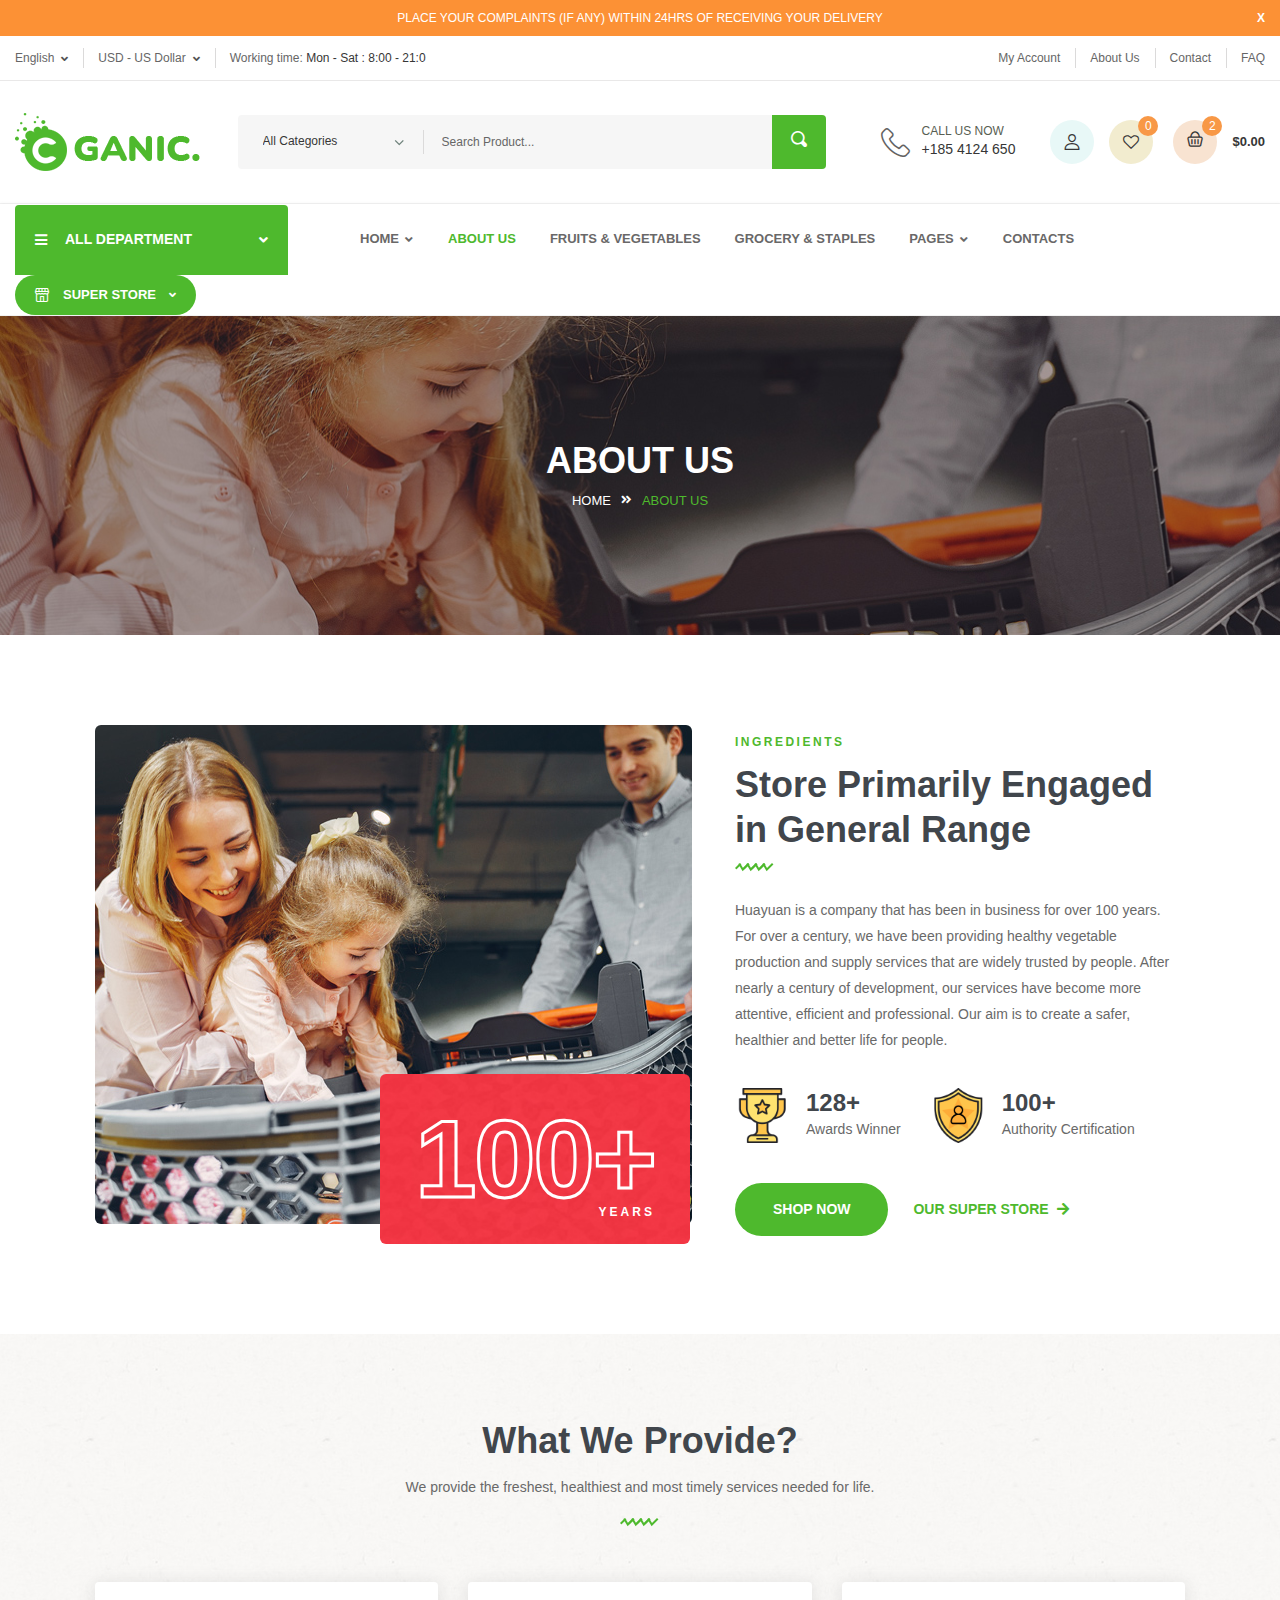
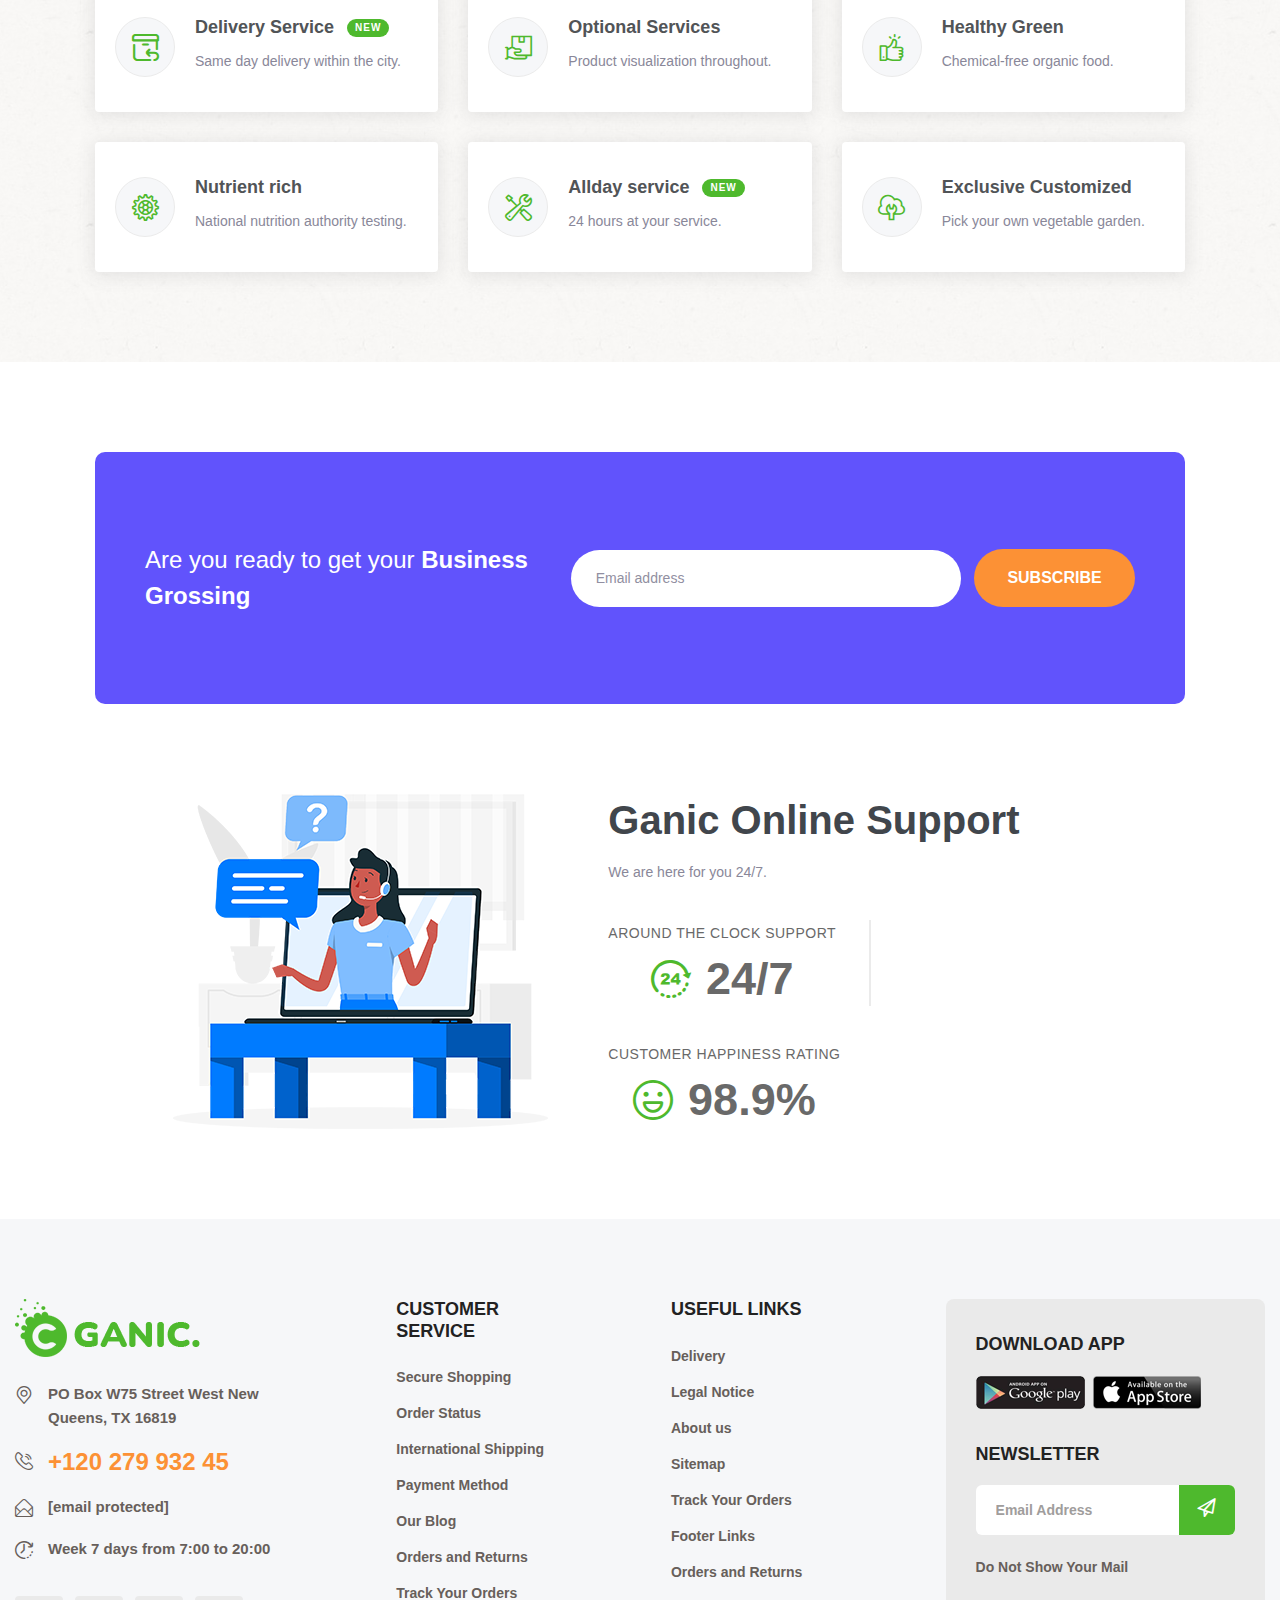
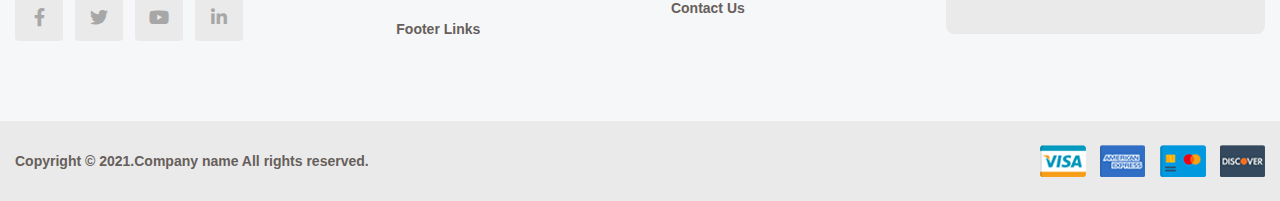
<file: about-us.html>
<!doctype html>
<html class="no-js" lang="">
    <head>
        <meta charset="utf-8">
        <meta http-equiv="x-ua-compatible" content="ie=edge">
        <title>Ganic - Organic Food & Grocery Market Template</title>
        <meta name="description" content="">
        <meta name="viewport" content="width=device-width, initial-scale=1">

		<link rel="shortcut icon" type="image/x-icon" href="img/favicon.png">
        <!-- Place favicon.ico in the root directory -->

		<!-- CSS here -->
        <link rel="stylesheet" href="css/bootstrap.min.css">
        <link rel="stylesheet" href="css/animate.min.css">
        <link rel="stylesheet" href="css/magnific-popup.css">
        <link rel="stylesheet" href="css/fontawesome-all.min.css">
        <link rel="stylesheet" href="css/jquery-ui.css">
        <link rel="stylesheet" href="css/flaticon.css">
        <link rel="stylesheet" href="css/aos.css">
        <link rel="stylesheet" href="css/slick.css">
        <link rel="stylesheet" href="css/default.css">
        <link rel="stylesheet" href="css/style.css">
        <link rel="stylesheet" href="css/responsive.css">
    </head>
    <body>

        <!-- preloader -->
        <div id="preloader">
            <div id="loading-center">
                <div class="loader">
                    <span></span>
                    <span></span>
                    <span></span>
                    <span></span>
                    <span></span>
                    <span></span>
                    <span></span>
                    <span></span>
                </div>
            </div>
        </div>
        <!-- preloader-end -->

		<!-- Scroll-top -->
        <button class="scroll-top scroll-to-target" data-target="html">
            <i class="fas fa-angle-up"></i>
        </button>
        <!-- Scroll-top-end-->

        <!-- header-area -->
        <header>

            <!-- header-message -->
            <div class="header-message-wrap">
                <div class="container custom-container">
                    <div class="row">
                        <div class="col-12">
                            <div class="top-notify-message">
                                <p>place your complaints (if any) within 24hrs of receiving your delivery</p>
                                <span class="message-remove">X</span>
                            </div>
                        </div>
                    </div>
                </div>
            </div>
            <!-- header-message-end -->

            <!-- header-top-start -->
            <div class="header-top-wrap">
                <div class="container custom-container">
                    <div class="row align-items-center">
                        <div class="col-md-7">
                            <div class="header-top-left">
                                <ul>
                                    <li class="header-top-lang">
                                        <div class="dropdown">
                                            <button class="dropdown-toggle" type="button" id="dropdownMenuButton2" data-toggle="dropdown" aria-haspopup="true"
                                                aria-expanded="false">English</button>
                                            <div class="dropdown-menu" aria-labelledby="dropdownMenuButton2">
                                                <a class="dropdown-item" href="index.html">Spanish</a>
                                                <a class="dropdown-item" href="index.html">Chinese</a>
                                                <a class="dropdown-item" href="index.html">Hindi</a>
                                            </div>
                                        </div>
                                    </li>
                                    <li class="header-top-currency">
                                        <div class="dropdown">
                                            <button class="dropdown-toggle" type="button" id="dropdownMenuButton3" data-toggle="dropdown" aria-haspopup="true"
                                                aria-expanded="false">USD - US Dollar</button>
                                            <div class="dropdown-menu" aria-labelledby="dropdownMenuButton3">
                                                <a class="dropdown-item" href="index.html">INR - IN Rupe</a>
                                                <a class="dropdown-item" href="index.html">BDT - BD Taka</a>
                                                <a class="dropdown-item" href="index.html">SAR - SA Riyal</a>
                                            </div>
                                        </div>
                                    </li>
                                    <li class="header-work-time">
                                        Working time: <span> Mon - Sat : 8:00 - 21:0</span>
                                    </li>
                                </ul>
                            </div>
                        </div>
                        <div class="col-md-5">
                            <div class="header-top-right">
                                <ul>
                                    <li><a href="contact.html">My Account</a></li>
                                    <li><a href="about-us.html">About Us</a></li>
                                    <li><a href="contact.html">Contact</a></li>
                                    <li><a href="contact.html">FAQ</a></li>
                                </ul>
                            </div>
                        </div>
                    </div>
                </div>
            </div>
            <!-- header-top-end -->

            <!-- header-search-area -->
            <div class="header-search-area">
                <div class="container custom-container">
                    <div class="row align-items-center">
                        <div class="col-xl-2 col-lg-3 d-none d-lg-block">
                            <div class="logo">
                                <a href="index.html"><img src="img/logo/logo.png" alt="Logo"></a>
                            </div>
                        </div>
                        <div class="col-xl-10 col-lg-9">
                            <div class="d-block d-sm-flex align-items-center justify-content-end">
                                <div class="header-search-wrap">
                                    <form action="#">
                                        <select class="custom-select">
                                            <option selected="">All Categories</option>
                                            <option>-- Grocery & Frozen</option>
                                            <option>-- Fresh Fruits</option>
                                            <option>-- Fresh Fish</option>
                                            <option>-- Fresh Nuts</option>
                                            <option>-- Fresh Meats</option>
                                            <option>-- Bread & Bakery</option>
                                            <option>-- Vegetable</option>
                                            <option>-- Kids Food</option>
                                            <option>-- Dried Fruits</option>
                                            <option>-- Others Food</option>
                                        </select>
                                        <input type="text" placeholder="Search Product...">
                                        <button><i class="flaticon-loupe-1"></i></button>
                                    </form>
                                </div>
                                <div class="header-action">
                                    <ul>
                                        <li class="header-phone">
                                            <div class="icon"><i class="flaticon-telephone"></i></div>
                                            <a href="tel:1234566789"><span>Call Us Now</span>+185 4124 650</a>
                                        </li>
                                        <li class="header-user"><a href="#"><i class="flaticon-user"></i></a></li>
                                        <li class="header-wishlist">
                                            <a href="#"><i class="flaticon-heart-shape-outline"></i></a>
                                            <span class="item-count">0</span>
                                        </li>
                                        <li class="header-cart-action">
                                            <div class="header-cart-wrap">
                                                <a href="cart.html"><i class="flaticon-shopping-basket"></i></a>
                                                <span class="item-count">2</span>
                                                <ul class="minicart">
                                                    <li class="d-flex align-items-start">
                                                        <div class="cart-img">
                                                            <a href="shop-details.html"><img src="img/product/cart_p01.jpg" alt=""></a>
                                                        </div>
                                                        <div class="cart-content">
                                                            <h4><a href="shop-details.html">Organic Farm Fresh Nuts</a></h4>
                                                            <div class="cart-price">
                                                                <span class="new">$229.9</span>
                                                                <span><del>$229.9</del></span>
                                                            </div>
                                                        </div>
                                                        <div class="del-icon">
                                                            <a href="#"><i class="far fa-trash-alt"></i></a>
                                                        </div>
                                                    </li>
                                                    <li class="d-flex align-items-start">
                                                        <div class="cart-img">
                                                            <a href="shop-details.html"><img src="img/product/cart_p02.jpg" alt=""></a>
                                                        </div>
                                                        <div class="cart-content">
                                                            <h4><a href="shop-details.html">Organic Fresh Nuts Vanla Butter</a></h4>
                                                            <div class="cart-price">
                                                                <span class="new">$229.9</span>
                                                                <span><del>$229.9</del></span>
                                                            </div>
                                                        </div>
                                                        <div class="del-icon">
                                                            <a href="#"><i class="far fa-trash-alt"></i></a>
                                                        </div>
                                                    </li>
                                                    <li>
                                                        <div class="total-price">
                                                            <span class="f-left">Total:</span>
                                                            <span class="f-right">$239.9</span>
                                                        </div>
                                                    </li>
                                                    <li>
                                                        <div class="checkout-link">
                                                            <a href="cart.html">Shopping Cart</a>
                                                            <a class="black-color" href="checkout.html">Checkout</a>
                                                        </div>
                                                    </li>
                                                </ul>
                                            </div>
                                            <div class="cart-amount">$0.00</div>
                                        </li>
                                    </ul>
                                </div>
                            </div>
                        </div>
                    </div>
                </div>
            </div>
            <!-- header-search-area-end -->

            <div id="sticky-header" class="menu-area">
                <div class="container custom-container">
                    <div class="row">
                        <div class="col-12">
                            <div class="mobile-nav-toggler"><i class="fas fa-bars"></i></div>
                            <div class="menu-wrap">
                                <nav class="menu-nav">
                                    <div class="logo d-block d-lg-none">
                                        <a href="index.html"><img src="img/logo/logo.png" alt=""></a>
                                    </div>
                                    <div class="header-category d-none d-lg-block">
                                        <a href="#" class="cat-toggle"><i class="fas fa-bars"></i>ALL DEPARTMENT<i class="fas fa-angle-down"></i></a>
                                        <ul class="category-menu">
                                            <li class="menu-item-has-children"><a href="shop.html"><i class="flaticon-groceries"></i> Grocery & Frozen</a>
                                                <ul class="megamenu">
                                                    <li class="sub-column-item"><a href="shop.html">Grocery & Frozen</a>
                                                        <ul>
                                                            <li><a href="shop.html">Organic Broccoli</a></li>
                                                            <li><a href="shop.html">Walnuts Max</a></li>
                                                            <li><a href="shop.html">Mat Orange</a></li>
                                                            <li><a href="shop.html">France Potato</a></li>
                                                        </ul>
                                                    </li>
                                                    <li class="sub-column-item"><a href="shop.html">Organic Fresh Fruits</a>
                                                        <ul>
                                                            <li><a href="shop.html">Watermelon</a></li>
                                                            <li><a href="shop.html">Black Grapes</a></li>
                                                            <li><a href="shop.html">Grassland Dairy</a></li>
                                                            <li><a href="shop.html">Organic Broccoli</a></li>
                                                        </ul>
                                                    </li>
                                                    <li class="sub-column-item"><a href="shop.html">Fresh Bread & Bakery</a>
                                                        <ul>
                                                            <li><a href="shop.html">Grassland Dairy</a></li>
                                                            <li><a href="shop.html">Walnuts Max</a></li>
                                                            <li><a href="shop.html">Powders Dairy</a></li>
                                                            <li><a href="shop.html">Ice cream</a></li>
                                                        </ul>
                                                    </li>
                                                    <li class="sub-column-item"><a href="shop.html">Organic Fresh Meat</a>
                                                        <ul>
                                                            <li><a href="shop.html">Fresh Butter</a></li>
                                                            <li><a href="shop.html">Orange Sliced</a></li>
                                                            <li><a href="shop.html">Carrots Group</a></li>
                                                            <li><a href="shop.html">Poultry Farm</a></li>
                                                        </ul>
                                                    </li>
                                                    <li class="sub-column-item"><a href="shop.html">Organic Dried Fruit</a>
                                                        <ul>
                                                            <li><a href="shop.html">Fresh Nuts</a></li>
                                                            <li><a href="shop.html">France Potato</a></li>
                                                            <li><a href="shop.html">Green Chilies</a></li>
                                                            <li><a href="shop.html">Organic Broccoli</a></li>
                                                        </ul>
                                                    </li>
                                                    <li class="sub-column-item"><a href="shop.html">Organic Other Foods</a>
                                                        <ul>
                                                            <li class="mega-menu-banner"><a href="shop.html"><img src="img/images/megamenu_banner.jpg" alt=""></a></li>
                                                        </ul>
                                                    </li>
                                                </ul>
                                            </li>
                                            <li><a href="shop.html"><i class="flaticon-cherry"></i> Fresh Fruits</a></li>
                                            <li><a href="shop.html"><i class="flaticon-fish"></i> Fresh Fish</a></li>
                                            <li class="menu-item-has-children"><a href="shop.html"><i class="flaticon-hazelnut"></i> Fresh Nuts</a>
                                                <ul class="megamenu">
                                                    <li class="sub-column-item"><a href="shop.html">Grocery & Frozen</a>
                                                        <ul>
                                                            <li><a href="shop.html">Organic Broccoli</a></li>
                                                            <li><a href="shop.html">Walnuts Max</a></li>
                                                            <li><a href="shop.html">Mat Orange</a></li>
                                                            <li><a href="shop.html">France Potato</a></li>
                                                        </ul>
                                                    </li>
                                                    <li class="sub-column-item"><a href="shop.html">Organic Fresh Fruits</a>
                                                        <ul>
                                                            <li><a href="shop.html">Watermelon</a></li>
                                                            <li><a href="shop.html">Black Grapes</a></li>
                                                            <li><a href="shop.html">Grassland Dairy</a></li>
                                                            <li><a href="shop.html">Organic Broccoli</a></li>
                                                        </ul>
                                                    </li>
                                                    <li class="sub-column-item"><a href="shop.html">Fresh Bread & Bakery</a>
                                                        <ul>
                                                            <li><a href="shop.html">Grassland Dairy</a></li>
                                                            <li><a href="shop.html">Walnuts Max</a></li>
                                                            <li><a href="shop.html">Powders Dairy</a></li>
                                                            <li><a href="shop.html">Ice cream</a></li>
                                                        </ul>
                                                    </li>
                                                    <li class="sub-column-item"><a href="shop.html">Organic Fresh Meat</a>
                                                        <ul>
                                                            <li><a href="shop.html">Fresh Butter</a></li>
                                                            <li><a href="shop.html">Orange Sliced</a></li>
                                                            <li><a href="shop.html">Carrots Group</a></li>
                                                            <li><a href="shop.html">Poultry Farm</a></li>
                                                        </ul>
                                                    </li>
                                                    <li class="sub-column-item"><a href="shop.html">Organic Dried Fruit</a>
                                                        <ul>
                                                            <li><a href="shop.html">Fresh Nuts</a></li>
                                                            <li><a href="shop.html">France Potato</a></li>
                                                            <li><a href="shop.html">Green Chilies</a></li>
                                                            <li><a href="shop.html">Organic Broccoli</a></li>
                                                        </ul>
                                                    </li>
                                                    <li class="sub-column-item"><a href="shop.html">Organic Other Foods</a>
                                                        <ul>
                                                            <li class="mega-menu-banner"><a href="shop.html"><img src="img/images/megamenu_banner02.jpg" alt=""></a></li>
                                                        </ul>
                                                    </li>
                                                </ul>
                                            </li>
                                            <li><a href="shop.html"><i class="flaticon-meat"></i> Fresh Meat</a></li>
                                            <li class="menu-item-has-children"><a href="shop.html"><i class="flaticon-cupcake"></i> Bread & Bakery</a>
                                                <ul class="megamenu">
                                                    <li class="sub-column-item"><a href="shop.html">Grocery & Frozen</a>
                                                        <ul>
                                                            <li><a href="shop.html">Organic Broccoli</a></li>
                                                            <li><a href="shop.html">Walnuts Max</a></li>
                                                            <li><a href="shop.html">Mat Orange</a></li>
                                                            <li><a href="shop.html">France Potato</a></li>
                                                        </ul>
                                                    </li>
                                                    <li class="sub-column-item"><a href="shop.html">Organic Fresh Fruits</a>
                                                        <ul>
                                                            <li><a href="shop.html">Watermelon</a></li>
                                                            <li><a href="shop.html">Black Grapes</a></li>
                                                            <li><a href="shop.html">Grassland Dairy</a></li>
                                                            <li><a href="shop.html">Organic Broccoli</a></li>
                                                        </ul>
                                                    </li>
                                                    <li class="sub-column-item"><a href="shop.html">Fresh Bread & Bakery</a>
                                                        <ul>
                                                            <li><a href="shop.html">Grassland Dairy</a></li>
                                                            <li><a href="shop.html">Walnuts Max</a></li>
                                                            <li><a href="shop.html">Powders Dairy</a></li>
                                                            <li><a href="shop.html">Ice cream</a></li>
                                                        </ul>
                                                    </li>
                                                    <li class="sub-column-item"><a href="shop.html">Organic Fresh Meat</a>
                                                        <ul>
                                                            <li><a href="shop.html">Fresh Butter</a></li>
                                                            <li><a href="shop.html">Orange Sliced</a></li>
                                                            <li><a href="shop.html">Carrots Group</a></li>
                                                            <li><a href="shop.html">Poultry Farm</a></li>
                                                        </ul>
                                                    </li>
                                                    <li class="sub-column-item"><a href="shop.html">Organic Dried Fruit</a>
                                                        <ul>
                                                            <li><a href="shop.html">Fresh Nuts</a></li>
                                                            <li><a href="shop.html">France Potato</a></li>
                                                            <li><a href="shop.html">Green Chilies</a></li>
                                                            <li><a href="shop.html">Organic Broccoli</a></li>
                                                        </ul>
                                                    </li>
                                                    <li class="sub-column-item"><a href="shop.html">Organic Other Foods</a>
                                                        <ul>
                                                            <li class="mega-menu-banner"><a href="shop.html"><img src="img/images/megamenu_banner.jpg" alt=""></a></li>
                                                        </ul>
                                                    </li>
                                                </ul>
                                            </li>
                                            <li><a href="shop.html"><i class="flaticon-broccoli"></i> Vegetable</a></li>
                                            <li><a href="shop.html"><i class="flaticon-pop-corn-1"></i> Popcorn</a></li>
                                            <li><a href="shop.html"><i class="flaticon-nut"></i> Dried Fruit</a></li>
                                        </ul>
                                    </div>
                                    <div class="navbar-wrap main-menu d-none d-lg-flex">
                                        <ul class="navigation">
                                            <li class="menu-item-has-children"><a href="#">Home</a>
                                                <ul class="submenu">
                                                    <li><a href="index.html">Home Page One</a></li>
                                                    <li><a href="index-2.html">Home Page Two</a></li>
                                                </ul>
                                            </li>
                                            <li class="active"><a href="about-us.html">About Us</a></li>
                                            <li><a href="shop.html">Fruits & Vegetables</a></li>
                                            <li><a href="shop-right-sidebar.html">Grocery & Staples</a></li>
                                            <li class="menu-item-has-children"><a href="#">Pages</a>
                                                <ul class="submenu">
                                                    <li><a href="shop-details.html">Shop Details</a></li>
                                                    <li><a href="cart.html">cart Page</a></li>
                                                    <li><a href="checkout.html">Checkout page</a></li>
                                                    <li><a href="blog.html">Our Blog</a></li>
                                                    <li><a href="blog-details.html">Blog Details</a></li>
                                                    <li><a href="404.html">404 Page</a></li>
                                                    <li><a href="terms-conditios.html">Terms Conditions</a></li>
                                                </ul>
                                            </li>
                                            <li><a href="contact.html">contacts</a></li>
                                        </ul>
                                    </div>
                                    <div class="header-super-store d-none d-xl-block d-lg-none d-md-block">
                                        <div class="dropdown">
                                            <button class="dropdown-toggle" type="button" id="dropdownMenuButton4" data-toggle="dropdown" aria-haspopup="true"
                                                aria-expanded="false"><i class="flaticon-shop"></i> Super Store</button>
                                            <div class="dropdown-menu" aria-labelledby="dropdownMenuButton4">
                                                <a class="dropdown-item" href="shop.html">Super Store 01</a>
                                                <a class="dropdown-item" href="shop.html">Super Store 02</a>
                                                <a class="dropdown-item" href="shop.html">Super Store 03</a>
                                            </div>
                                        </div>
                                    </div>
                                </nav>
                            </div>
                            <!-- Mobile Menu  -->
                            <div class="mobile-menu">
                                <nav class="menu-box">
                                    <div class="close-btn"><i class="fas fa-times"></i></div>
                                    <div class="nav-logo"><a href="index.html"><img src="img/logo/logo.png" alt="" title=""></a>
                                    </div>
                                    <div class="menu-outer">
                                        <!--Here Menu Will Come Automatically Via Javascript / Same Menu as in Header-->
                                    </div>
                                    <div class="social-links">
                                        <ul class="clearfix">
                                            <li><a href="#"><span class="fab fa-twitter"></span></a></li>
                                            <li><a href="#"><span class="fab fa-facebook-f"></span></a></li>
                                            <li><a href="#"><span class="fab fa-pinterest-p"></span></a></li>
                                            <li><a href="#"><span class="fab fa-instagram"></span></a></li>
                                            <li><a href="#"><span class="fab fa-youtube"></span></a></li>
                                        </ul>
                                    </div>
                                </nav>
                            </div>
                            <div class="menu-backdrop"></div>
                            <!-- End Mobile Menu -->
                        </div>
                    </div>
                </div>
            </div>
        </header>
        <!-- header-area-end -->


        <!-- main-area -->
        <main>

            <!-- breadcrumb-area -->
            <section class="breadcrumb-area breadcrumb-bg">
                <div class="container">
                    <div class="row">
                        <div class="col-12">
                            <div class="breadcrumb-content">
                                <h2 class="title">About Us</h2>
                                <nav aria-label="breadcrumb">
                                    <ol class="breadcrumb">
                                        <li class="breadcrumb-item"><a href="index.html">Home</a></li>
                                        <li class="breadcrumb-item active" aria-current="page">About us</li>
                                    </ol>
                                </nav>
                            </div>
                        </div>
                    </div>
                </div>
            </section>
            <!-- breadcrumb-area-end -->

            <!-- ingredients-area -->
            <section class="ingredients-area pt-90 pb-90">
                <div class="container">
                    <div class="ingredients-inner-wrap">
                        <div class="row align-items-center">
                            <div class="col-7">
                                <div class="ingredients-img">
                                    <img src="img/images/ingredients_img.jpg" alt="">
                                    <div class="active-years">
                                        <h2 class="title">100+ <span>Years</span></h2>
                                    </div>
                                </div>
                            </div>
                            <div class="col-5">
                                <div class="ingredients-content-wrap">
                                    <div class="ingredients-section-title">
                                        <span class="sub-title">ingredients</span>
                                        <h2 class="title">Store Primarily Engaged in General Range</h2>
                                    </div>
                                    <p>Huayuan is a company that has been in business for over 100 years.
                                        For over a century, we have been providing healthy vegetable production and
                                        supply services that are widely trusted by people.
                                        After nearly a century of development, our services have become more attentive,
                                        efficient and professional. Our aim is to create a safer,
                                        healthier and better life for people.</p>
                                    <div class="ingredients-fact">
                                        <ul>
                                            <li>
                                                <div class="icon"><img src="img/icon/ing_icon01.png" alt=""></div>
                                                <div class="content">
                                                    <h4>128+</h4>
                                                    <span>Awards Winner</span>
                                                </div>
                                            </li>
                                            <li>
                                                <div class="icon"><img src="img/icon/ing_icon02.png" alt=""></div>
                                                <div class="content">
                                                    <h4>100+</h4>
                                                    <span>Authority Certification</span>
                                                </div>
                                            </li>
                                        </ul>
                                    </div>
                                    <div class="ingredients-btn-wrap">
                                        <a href="shop.html" class="btn">Shop now</a>
                                        <a href="index.html" class="store-link">our Super Store <i class="fas fa-arrow-right"></i></a>
                                    </div>
                                </div>
                            </div>
                        </div>
                    </div>
                </div>
            </section>
            <!-- ingredients-area-end -->

            <!-- services-area -->
            <section class="services-area services-bg">
                <div class="container">
                    <div class="container-inner-wrap">
                        <div class="row justify-content-center">
                            <div class="col-xl-7 col-lg-9">
                                <div class="services-section-title text-center mb-55">
                                    <h2 class="title">What We Provide?</h2>
                                    <p>We provide the freshest, healthiest and most timely services needed for life.</p>
                                </div>
                            </div>
                        </div>
                        <div class="row justify-content-center">
                            <div class="col-xl-4 col-lg-4 col-md-6 col-sm-10">
                                <div class="services-item">
                                    <a href="contact.html" class="services-link"></a>
                                    <div class="icon"><i class="flaticon-return"></i></div>
                                    <div class="content">
                                        <h5>Delivery Service<span class="new">NEW</span></h5>
                                        <p>Same day delivery within the city.</p>
                                    </div>
                                </div>
                            </div>
                            <div class="col-xl-4 col-lg-4 col-md-6 col-sm-10">
                                <div class="services-item">
                                    <a href="contact.html" class="services-link"></a>
                                    <div class="icon"><i class="flaticon-delivery"></i></div>
                                    <div class="content">
                                        <h5>Optional Services</h5>
                                        <p>Product visualization throughout.</p>
                                    </div>
                                </div>
                            </div>
                            <div class="col-xl-4 col-lg-4 col-md-6 col-sm-10">
                                <div class="services-item">
                                    <a href="contact.html" class="services-link"></a>
                                    <div class="icon"><i class="flaticon-like-1"></i></div>
                                    <div class="content">
                                        <h5>Healthy Green</h5>
                                        <p>Chemical-free organic food.</p>
                                    </div>
                                </div>
                            </div>
                            <div class="col-xl-4 col-lg-4 col-md-6 col-sm-10">
                                <div class="services-item">
                                    <a href="contact.html" class="services-link"></a>
                                    <div class="icon"><i class="flaticon-clutch-disc"></i></div>
                                    <div class="content">
                                        <h5>Nutrient rich</h5>
                                        <p>National nutrition authority testing.</p>
                                    </div>
                                </div>
                            </div>
                            <div class="col-xl-4 col-lg-4 col-md-6 col-sm-10">
                                <div class="services-item">
                                    <a href="contact.html" class="services-link"></a>
                                    <div class="icon"><i class="flaticon-settings"></i></div>
                                    <div class="content">
                                        <h5>Allday service<span class="new">NEW</span></h5>
                                        <p>24 hours at your service.</p>
                                    </div>
                                </div>
                            </div>
                            <div class="col-xl-4 col-lg-4 col-md-6 col-sm-10">
                                <div class="services-item">
                                    <a href="contact.html" class="services-link"></a>
                                    <div class="icon"><i class="flaticon-online-service"></i></div>
                                    <div class="content">
                                        <h5>Exclusive Customized</h5>
                                        <p>Pick your own vegetable garden.</p>
                                    </div>
                                </div>
                            </div>
                        </div>
                    </div>
                </div>
            </section>
            <!-- services-area-emd -->

            <!-- newsletter-area -->
            <section class="newsletter-area pt-90 pb-90">
                <div class="container">
                    <div class="container-inner-wrap">
                        <div class="row">
                            <div class="col-12">
                                <div class="newsletter-wrap">
                                    <h2 class="title">Are you ready to get your <span>business grossing</span></h2>
                                    <div class="newsletter-form">
                                        <form action="#">
                                            <input type="email" placeholder="Email address">
                                            <button class="btn">subscribe</button>
                                        </form>
                                    </div>
                                    <img src="img/images/newsletter_shape01.png" alt="" class="newsletter-shape top-shape wow fadeInDownBig" data-wow-delay=".3s">
                                    <img src="img/images/newsletter_shape02.png" alt="" class="newsletter-shape bottom-shape wow fadeInUpBig" data-wow-delay=".3s">
                                </div>
                            </div>
                        </div>
                    </div>
                </div>
            </section>
            <!-- newsletter-area-end -->

            <!-- online-support-area -->
            <section class="online-support-area">
                <div class="container">
                    <div class="container-inner-wrap">
                        <div class="row align-items-center justify-content-center">
                            <div class="col-lg-5">
                                <div class="online-support-img">
                                    <img src="img/images/support_img.png" alt="">
                                </div>
                            </div>
                            <div class="col-xl-6 col-lg-7">
                                <div class="online-support-content">
                                    <h2 class="title">Ganic Online Support</h2>
                                    <p>We are here for you 24/7.</p>
                                    <div class="support-info-wrap">
                                        <ul>
                                            <li>
                                                <div class="support-info-item">
                                                    <p>Around the clock support</p>
                                                    <h2><i class="flaticon-24-hour-service"></i> 24/7</h2>
                                                </div>
                                            </li>
                                            <li>
                                                <div class="support-info-item">
                                                    <p>customer happiness rating</p>
                                                    <h2><i class="flaticon-happy-1"></i> 98.9%</h2>
                                                </div>
                                            </li>
                                        </ul>
                                    </div>
                                </div>
                            </div>
                        </div>
                    </div>
                </div>
            </section>
            <!-- online-support-area-end -->

        </main>
        <!-- main-area-end -->


        <!-- footer-area -->
        <footer>
            <div class="footer-area gray-bg pt-80 pb-30">
                <div class="container">
                    <div class="row justify-content-between">
                        <div class="col-xl-3 col-lg-4 col-md-6">
                            <div class="footer-widget mb-50">
                                <div class="footer-logo mb-25">
                                    <a href="index.html"><img src="img/logo/logo.png" alt=""></a>
                                </div>
                                <div class="footer-contact-list">
                                    <ul>
                                        <li>
                                            <div class="icon"><i class="flaticon-place"></i></div>
                                            <p>PO Box W75 Street West New Queens, TX 16819</p>
                                        </li>
                                        <li>
                                            <div class="icon"><i class="flaticon-telephone-1"></i></div>
                                            <h5 class="number"><a href="tel:12027993245">+120 279 932 45</a></h5>
                                        </li>
                                        <li>
                                            <div class="icon"><i class="flaticon-mail"></i></div>
                                            <p><a href="/cdn-cgi/l/email-protection#f4878184849b8680b4829193919ada979b99"><span class="__cf_email__" data-cfemail="acdfd9dcdcc3ded8ecdac9cbc9c282cfc3c1">[email&#160;protected]</span></a></p>
                                        </li>
                                        <li>
                                            <div class="icon"><i class="flaticon-wall-clock"></i></div>
                                            <p>Week 7 days from 7:00 to 20:00</p>
                                        </li>
                                    </ul>
                                </div>
                                <div class="footer-social">
                                    <ul>
                                        <li><a href="#"><i class="fab fa-facebook-f"></i></a></li>
                                        <li><a href="#"><i class="fab fa-twitter"></i></a></li>
                                        <li><a href="#"><i class="fab fa-youtube"></i></a></li>
                                        <li><a href="#"><i class="fab fa-linkedin-in"></i></a></li>
                                    </ul>
                                </div>
                            </div>
                        </div>
                        <div class="col-xl-2 col-lg-3 col-md-4 col-sm-6">
                            <div class="footer-widget mb-50">
                                <div class="fw-title">
                                    <h5 class="title">Customer Service</h5>
                                </div>
                                <div class="fw-link">
                                    <ul>
                                        <li><a href="shop.html">Secure Shopping</a></li>
                                        <li><a href="cart.html">Order Status</a></li>
                                        <li><a href="shop.html">International Shipping</a></li>
                                        <li><a href="checkout.html">Payment Method</a></li>
                                        <li><a href="blog.html">Our Blog</a></li>
                                        <li><a href="terms-conditios.html">Orders and Returns</a></li>
                                        <li><a href="checkout.html">Track Your Orders</a></li>
                                        <li><a href="index.html">Footer Links</a></li>
                                    </ul>
                                </div>
                            </div>
                        </div>
                        <div class="col-xl-2 col-lg-3 col-md-4 col-sm-6">
                            <div class="footer-widget mb-50">
                                <div class="fw-title">
                                    <h5 class="title">Useful Links</h5>
                                </div>
                                <div class="fw-link">
                                    <ul>
                                        <li><a href="checkout.html">Delivery</a></li>
                                        <li><a href="terms-conditios.html">Legal Notice</a></li>
                                        <li><a href="about-us.html">About us</a></li>
                                        <li><a href="contact.html">Sitemap</a></li>
                                        <li><a href="checkout.html">Track Your Orders</a></li>
                                        <li><a href="index.html">Footer Links</a></li>
                                        <li><a href="terms-conditios.html">Orders and Returns</a></li>
                                        <li><a href="contact.html">Contact Us</a></li>
                                    </ul>
                                </div>
                            </div>
                        </div>
                        <div class="col-xl-4 col-lg-4 col-md-6">
                            <div class="footer-widget footer-box-widget mb-50">
                                <div class="f-download-wrap">
                                    <div class="fw-title">
                                        <h5 class="title">Download App</h5>
                                    </div>
                                    <div class="download-btns">
                                        <a href="index.html"><img src="img/icon/g_play.png" alt=""></a>
                                        <a href="index.html"><img src="img/icon/app_store.png" alt=""></a>
                                    </div>
                                </div>
                                <div class="f-newsletter">
                                    <div class="fw-title">
                                        <h5 class="title">Newsletter</h5>
                                    </div>
                                    <form action="#">
                                        <input type="email" placeholder="Email Address">
                                        <button><i class="flaticon-send"></i></button>
                                    </form>
                                    <p>Do Not Show Your Mail</p>
                                </div>
                            </div>
                        </div>
                    </div>
                </div>
            </div>
            <div class="copyright-wrap">
                <div class="container">
                    <div class="row align-items-center">
                        <div class="col-md-6">
                            <div class="copyright-text">
                                <p>Copyright &copy; 2021.Company name All rights reserved.<a target="_blank" href="https://sc.chinaz.com/moban/"></a></p>
                            </div>
                        </div>
                        <div class="col-md-6">
                            <div class="payment-accepted text-center text-md-right">
                                <img src="img/images/payment_card.png" alt="">
                            </div>
                        </div>
                    </div>
                </div>
            </div>
        </footer>
        <!-- footer-area-end -->





		<!-- JS here -->
        <script src="js/vendor/jquery-3.6.0.min.js"></script>
        <script src="js/bootstrap.min.js"></script>
        <script src="js/isotope.pkgd.min.js"></script>
        <script src="js/imagesloaded.pkgd.min.js"></script>
        <script src="js/jquery.magnific-popup.min.js"></script>
        <script src="js/jquery.countdown.min.js"></script>
        <script src="js/jquery-ui.min.js"></script>
        <script src="js/slick.min.js"></script>
        <script src="js/ajax-form.js"></script>
        <script src="js/wow.min.js"></script>
        <script src="js/aos.js"></script>
        <script src="js/plugins.js"></script>
        <script src="js/main.js"></script>
    </body>
</html>
</file>
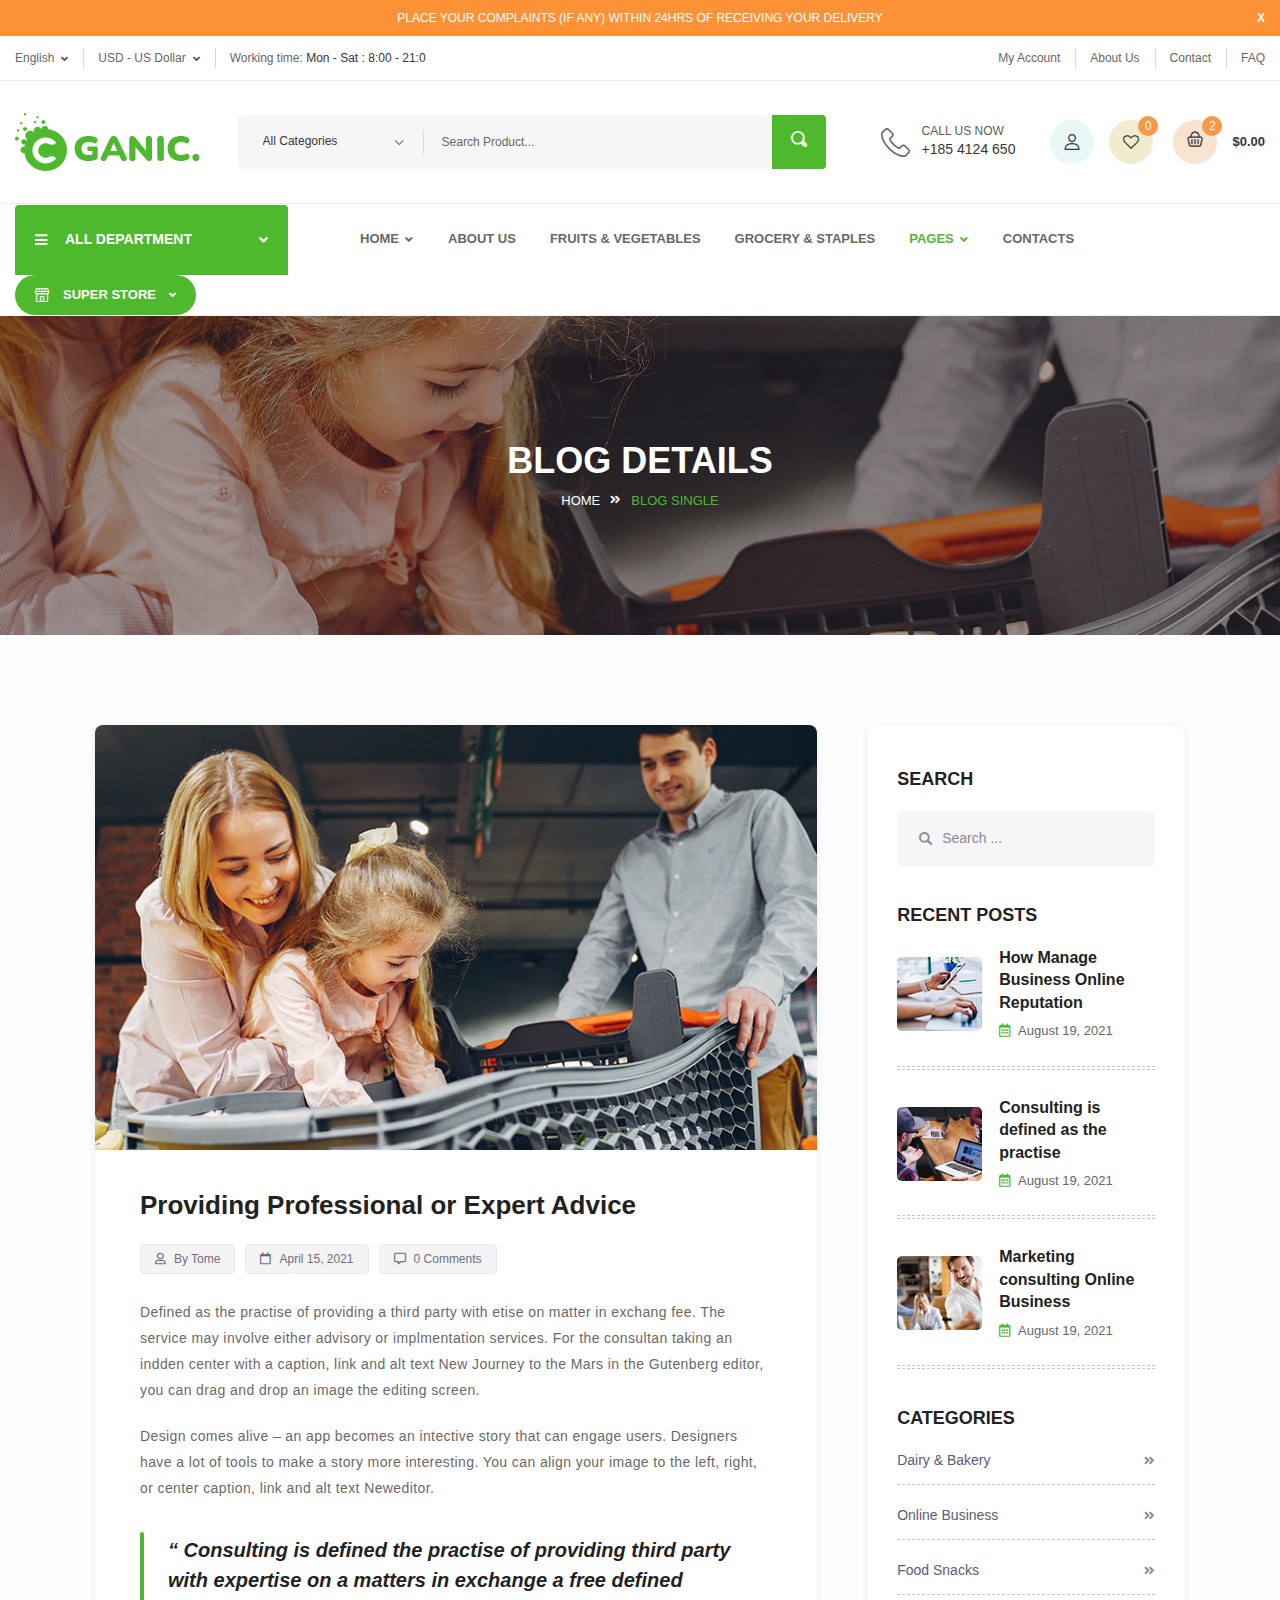
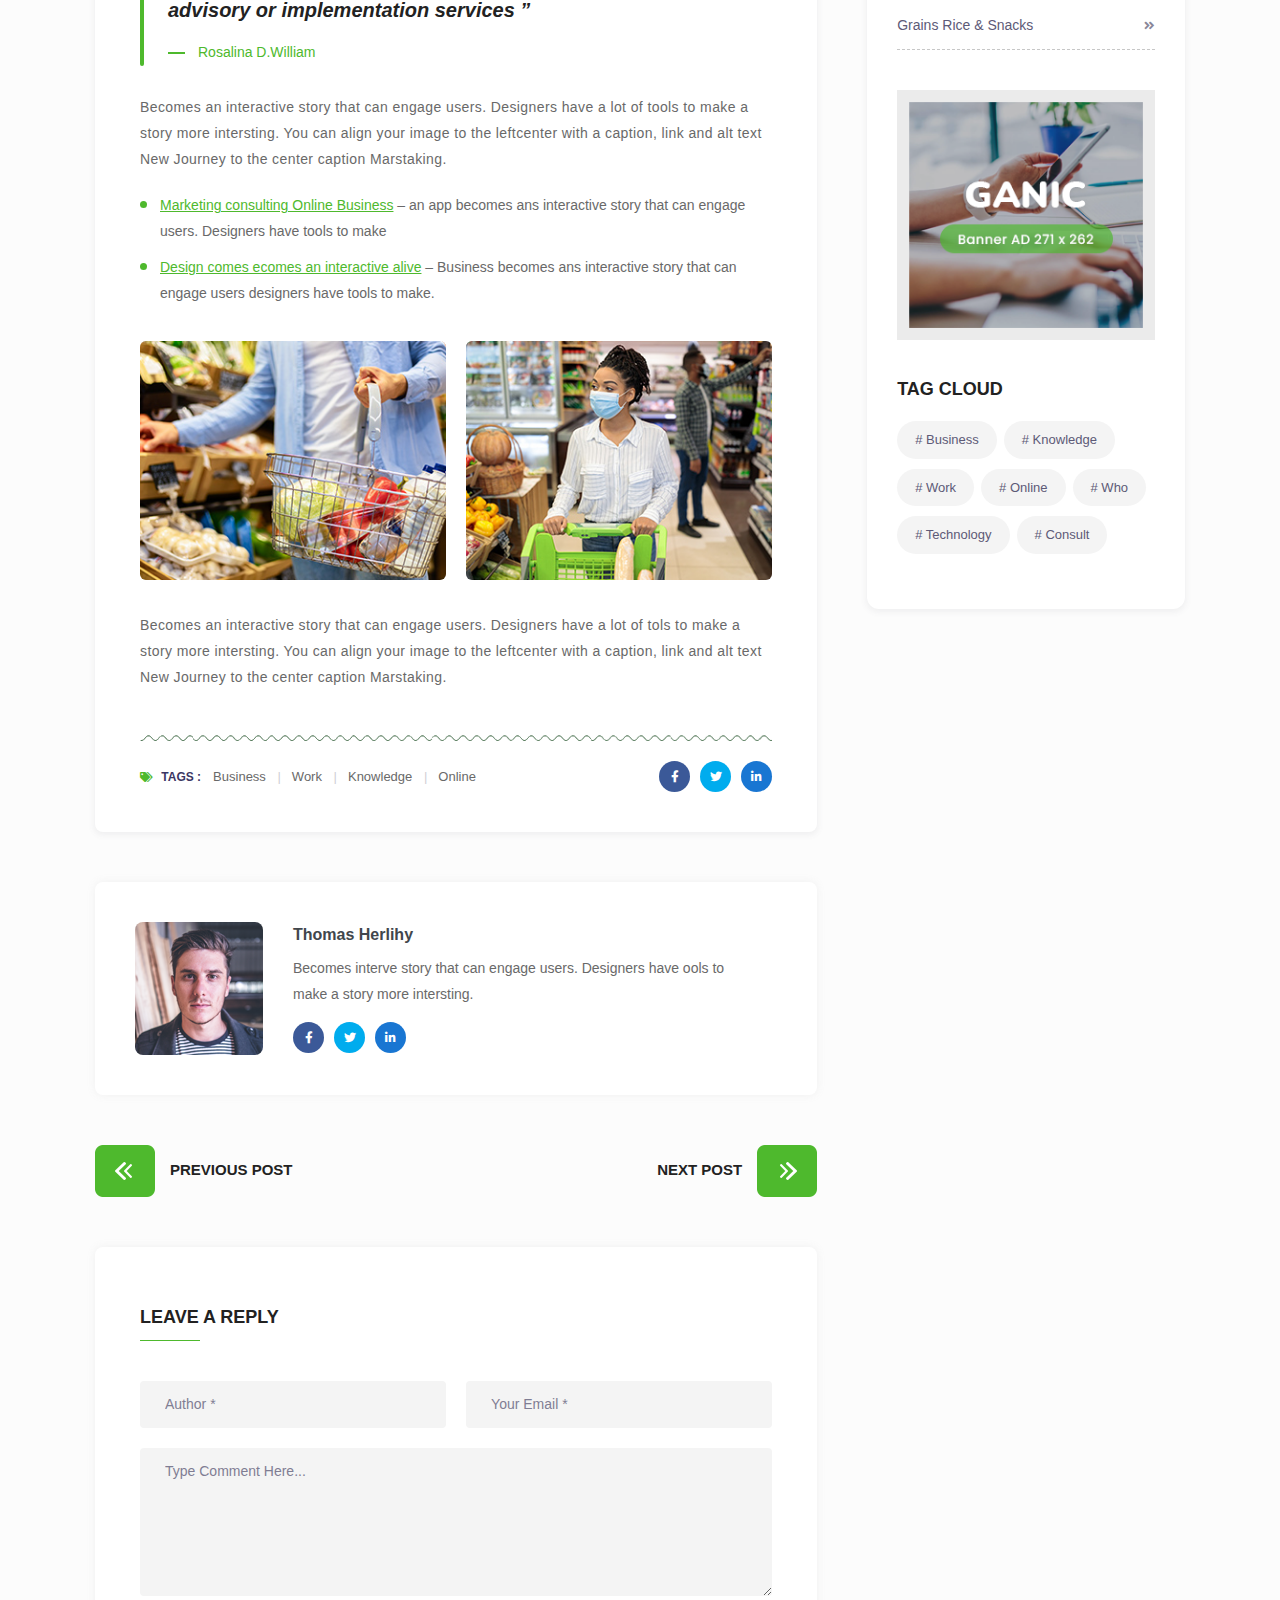
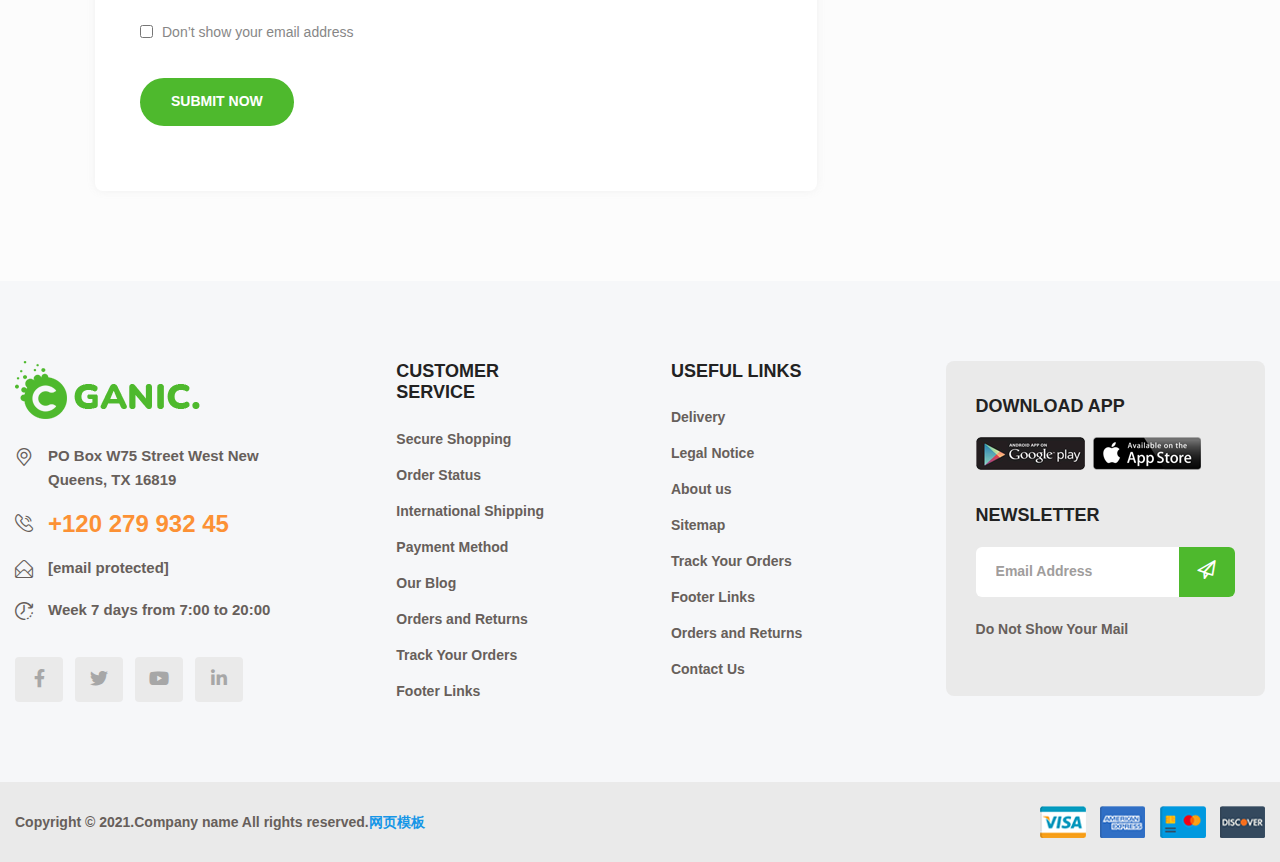
<file: blog-details.html>
<!doctype html>
<html class="no-js" lang="en">
    <head>
        <meta charset="utf-8">
        <meta http-equiv="x-ua-compatible" content="ie=edge">
        <title>Ganic - Organic Food & Grocery Market Template</title>
        <meta name="description" content="">
        <meta name="viewport" content="width=device-width, initial-scale=1">

		<link rel="shortcut icon" type="image/x-icon" href="img/favicon.png">
        <!-- Place favicon.ico in the root directory -->

		<!-- CSS here -->
        <link rel="stylesheet" href="css/bootstrap.min.css">
        <link rel="stylesheet" href="css/animate.min.css">
        <link rel="stylesheet" href="css/magnific-popup.css">
        <link rel="stylesheet" href="css/fontawesome-all.min.css">
        <link rel="stylesheet" href="css/jquery-ui.css">
        <link rel="stylesheet" href="css/flaticon.css">
        <link rel="stylesheet" href="css/aos.css">
        <link rel="stylesheet" href="css/slick.css">
        <link rel="stylesheet" href="css/default.css">
        <link rel="stylesheet" href="css/style.css">
        <link rel="stylesheet" href="css/responsive.css">
    </head>
    <body>

        <!-- preloader -->
        <div id="preloader">
            <div id="loading-center">
                <div class="loader">
                    <span></span>
                    <span></span>
                    <span></span>
                    <span></span>
                    <span></span>
                    <span></span>
                    <span></span>
                    <span></span>
                </div>
            </div>
        </div>
        <!-- preloader-end -->

		<!-- Scroll-top -->
        <button class="scroll-top scroll-to-target" data-target="html">
            <i class="fas fa-angle-up"></i>
        </button>
        <!-- Scroll-top-end-->

        <!-- header-area -->
        <header>

            <!-- header-message -->
            <div class="header-message-wrap">
                <div class="container custom-container">
                    <div class="row">
                        <div class="col-12">
                            <div class="top-notify-message">
                                <p>place your complaints (if any) within 24hrs of receiving your delivery</p>
                                <span class="message-remove">X</span>
                            </div>
                        </div>
                    </div>
                </div>
            </div>
            <!-- header-message-end -->

            <!-- header-top-start -->
            <div class="header-top-wrap">
                <div class="container custom-container">
                    <div class="row align-items-center">
                        <div class="col-md-7">
                            <div class="header-top-left">
                                <ul>
                                    <li class="header-top-lang">
                                        <div class="dropdown">
                                            <button class="dropdown-toggle" type="button" id="dropdownMenuButton2" data-toggle="dropdown" aria-haspopup="true"
                                                aria-expanded="false">English</button>
                                            <div class="dropdown-menu" aria-labelledby="dropdownMenuButton2">
                                                <a class="dropdown-item" href="index.html">Spanish</a>
                                                <a class="dropdown-item" href="index.html">Chinese</a>
                                                <a class="dropdown-item" href="index.html">Hindi</a>
                                            </div>
                                        </div>
                                    </li>
                                    <li class="header-top-currency">
                                        <div class="dropdown">
                                            <button class="dropdown-toggle" type="button" id="dropdownMenuButton3" data-toggle="dropdown" aria-haspopup="true"
                                                aria-expanded="false">USD - US Dollar</button>
                                            <div class="dropdown-menu" aria-labelledby="dropdownMenuButton3">
                                                <a class="dropdown-item" href="index.html">INR - IN Rupe</a>
                                                <a class="dropdown-item" href="index.html">BDT - BD Taka</a>
                                                <a class="dropdown-item" href="index.html">SAR - SA Riyal</a>
                                            </div>
                                        </div>
                                    </li>
                                    <li class="header-work-time">
                                        Working time: <span> Mon - Sat : 8:00 - 21:0</span>
                                    </li>
                                </ul>
                            </div>
                        </div>
                        <div class="col-md-5">
                            <div class="header-top-right">
                                <ul>
                                    <li><a href="contact.html">My Account</a></li>
                                    <li><a href="about-us.html">About Us</a></li>
                                    <li><a href="contact.html">Contact</a></li>
                                    <li><a href="contact.html">FAQ</a></li>
                                </ul>
                            </div>
                        </div>
                    </div>
                </div>
            </div>
            <!-- header-top-end -->

            <!-- header-search-area -->
            <div class="header-search-area">
                <div class="container custom-container">
                    <div class="row align-items-center">
                        <div class="col-xl-2 col-lg-3 d-none d-lg-block">
                            <div class="logo">
                                <a href="index.html"><img src="img/logo/logo.png" alt="Logo"></a>
                            </div>
                        </div>
                        <div class="col-xl-10 col-lg-9">
                            <div class="d-block d-sm-flex align-items-center justify-content-end">
                                <div class="header-search-wrap">
                                    <form action="#">
                                        <select class="custom-select">
                                            <option selected="">All Categories</option>
                                            <option>-- Grocery & Frozen</option>
                                            <option>-- Fresh Fruits</option>
                                            <option>-- Fresh Fish</option>
                                            <option>-- Fresh Nuts</option>
                                            <option>-- Fresh Meats</option>
                                            <option>-- Bread & Bakery</option>
                                            <option>-- Vegetable</option>
                                            <option>-- Kids Food</option>
                                            <option>-- Dried Fruits</option>
                                            <option>-- Others Food</option>
                                        </select>
                                        <input type="text" placeholder="Search Product...">
                                        <button><i class="flaticon-loupe-1"></i></button>
                                    </form>
                                </div>
                                <div class="header-action">
                                    <ul>
                                        <li class="header-phone">
                                            <div class="icon"><i class="flaticon-telephone"></i></div>
                                            <a href="tel:1234566789"><span>Call Us Now</span>+185 4124 650</a>
                                        </li>
                                        <li class="header-user"><a href="#"><i class="flaticon-user"></i></a></li>
                                        <li class="header-wishlist">
                                            <a href="#"><i class="flaticon-heart-shape-outline"></i></a>
                                            <span class="item-count">0</span>
                                        </li>
                                        <li class="header-cart-action">
                                            <div class="header-cart-wrap">
                                                <a href="cart.html"><i class="flaticon-shopping-basket"></i></a>
                                                <span class="item-count">2</span>
                                                <ul class="minicart">
                                                    <li class="d-flex align-items-start">
                                                        <div class="cart-img">
                                                            <a href="shop-details.html"><img src="img/product/cart_p01.jpg" alt=""></a>
                                                        </div>
                                                        <div class="cart-content">
                                                            <h4><a href="shop-details.html">Organic Farm Fresh Nuts</a></h4>
                                                            <div class="cart-price">
                                                                <span class="new">$229.9</span>
                                                                <span><del>$229.9</del></span>
                                                            </div>
                                                        </div>
                                                        <div class="del-icon">
                                                            <a href="#"><i class="far fa-trash-alt"></i></a>
                                                        </div>
                                                    </li>
                                                    <li class="d-flex align-items-start">
                                                        <div class="cart-img">
                                                            <a href="shop-details.html"><img src="img/product/cart_p02.jpg" alt=""></a>
                                                        </div>
                                                        <div class="cart-content">
                                                            <h4><a href="shop-details.html">Organic Fresh Nuts Vanla Butter</a></h4>
                                                            <div class="cart-price">
                                                                <span class="new">$229.9</span>
                                                                <span><del>$229.9</del></span>
                                                            </div>
                                                        </div>
                                                        <div class="del-icon">
                                                            <a href="#"><i class="far fa-trash-alt"></i></a>
                                                        </div>
                                                    </li>
                                                    <li>
                                                        <div class="total-price">
                                                            <span class="f-left">Total:</span>
                                                            <span class="f-right">$239.9</span>
                                                        </div>
                                                    </li>
                                                    <li>
                                                        <div class="checkout-link">
                                                            <a href="cart.html">Shopping Cart</a>
                                                            <a class="black-color" href="checkout.html">Checkout</a>
                                                        </div>
                                                    </li>
                                                </ul>
                                            </div>
                                            <div class="cart-amount">$0.00</div>
                                        </li>
                                    </ul>
                                </div>
                            </div>
                        </div>
                    </div>
                </div>
            </div>
            <!-- header-search-area-end -->

            <div id="sticky-header" class="menu-area">
                <div class="container custom-container">
                    <div class="row">
                        <div class="col-12">
                            <div class="mobile-nav-toggler"><i class="fas fa-bars"></i></div>
                            <div class="menu-wrap">
                                <nav class="menu-nav">
                                    <div class="logo d-block d-lg-none">
                                        <a href="index.html"><img src="img/logo/logo.png" alt=""></a>
                                    </div>
                                    <div class="header-category d-none d-lg-block">
                                        <a href="#" class="cat-toggle"><i class="fas fa-bars"></i>ALL DEPARTMENT<i class="fas fa-angle-down"></i></a>
                                        <ul class="category-menu">
                                            <li class="menu-item-has-children"><a href="shop.html"><i class="flaticon-groceries"></i> Grocery & Frozen</a>
                                                <ul class="megamenu">
                                                    <li class="sub-column-item"><a href="shop.html">Grocery & Frozen</a>
                                                        <ul>
                                                            <li><a href="shop.html">Organic Broccoli</a></li>
                                                            <li><a href="shop.html">Walnuts Max</a></li>
                                                            <li><a href="shop.html">Mat Orange</a></li>
                                                            <li><a href="shop.html">France Potato</a></li>
                                                        </ul>
                                                    </li>
                                                    <li class="sub-column-item"><a href="shop.html">Organic Fresh Fruits</a>
                                                        <ul>
                                                            <li><a href="shop.html">Watermelon</a></li>
                                                            <li><a href="shop.html">Black Grapes</a></li>
                                                            <li><a href="shop.html">Grassland Dairy</a></li>
                                                            <li><a href="shop.html">Organic Broccoli</a></li>
                                                        </ul>
                                                    </li>
                                                    <li class="sub-column-item"><a href="shop.html">Fresh Bread & Bakery</a>
                                                        <ul>
                                                            <li><a href="shop.html">Grassland Dairy</a></li>
                                                            <li><a href="shop.html">Walnuts Max</a></li>
                                                            <li><a href="shop.html">Powders Dairy</a></li>
                                                            <li><a href="shop.html">Ice cream</a></li>
                                                        </ul>
                                                    </li>
                                                    <li class="sub-column-item"><a href="shop.html">Organic Fresh Meat</a>
                                                        <ul>
                                                            <li><a href="shop.html">Fresh Butter</a></li>
                                                            <li><a href="shop.html">Orange Sliced</a></li>
                                                            <li><a href="shop.html">Carrots Group</a></li>
                                                            <li><a href="shop.html">Poultry Farm</a></li>
                                                        </ul>
                                                    </li>
                                                    <li class="sub-column-item"><a href="shop.html">Organic Dried Fruit</a>
                                                        <ul>
                                                            <li><a href="shop.html">Fresh Nuts</a></li>
                                                            <li><a href="shop.html">France Potato</a></li>
                                                            <li><a href="shop.html">Green Chilies</a></li>
                                                            <li><a href="shop.html">Organic Broccoli</a></li>
                                                        </ul>
                                                    </li>
                                                    <li class="sub-column-item"><a href="shop.html">Organic Other Foods</a>
                                                        <ul>
                                                            <li class="mega-menu-banner"><a href="shop.html"><img src="img/images/megamenu_banner.jpg" alt=""></a></li>
                                                        </ul>
                                                    </li>
                                                </ul>
                                            </li>
                                            <li><a href="shop.html"><i class="flaticon-cherry"></i> Fresh Fruits</a></li>
                                            <li><a href="shop.html"><i class="flaticon-fish"></i> Fresh Fish</a></li>
                                            <li class="menu-item-has-children"><a href="shop.html"><i class="flaticon-hazelnut"></i> Fresh Nuts</a>
                                                <ul class="megamenu">
                                                    <li class="sub-column-item"><a href="shop.html">Grocery & Frozen</a>
                                                        <ul>
                                                            <li><a href="shop.html">Organic Broccoli</a></li>
                                                            <li><a href="shop.html">Walnuts Max</a></li>
                                                            <li><a href="shop.html">Mat Orange</a></li>
                                                            <li><a href="shop.html">France Potato</a></li>
                                                        </ul>
                                                    </li>
                                                    <li class="sub-column-item"><a href="shop.html">Organic Fresh Fruits</a>
                                                        <ul>
                                                            <li><a href="shop.html">Watermelon</a></li>
                                                            <li><a href="shop.html">Black Grapes</a></li>
                                                            <li><a href="shop.html">Grassland Dairy</a></li>
                                                            <li><a href="shop.html">Organic Broccoli</a></li>
                                                        </ul>
                                                    </li>
                                                    <li class="sub-column-item"><a href="shop.html">Fresh Bread & Bakery</a>
                                                        <ul>
                                                            <li><a href="shop.html">Grassland Dairy</a></li>
                                                            <li><a href="shop.html">Walnuts Max</a></li>
                                                            <li><a href="shop.html">Powders Dairy</a></li>
                                                            <li><a href="shop.html">Ice cream</a></li>
                                                        </ul>
                                                    </li>
                                                    <li class="sub-column-item"><a href="shop.html">Organic Fresh Meat</a>
                                                        <ul>
                                                            <li><a href="shop.html">Fresh Butter</a></li>
                                                            <li><a href="shop.html">Orange Sliced</a></li>
                                                            <li><a href="shop.html">Carrots Group</a></li>
                                                            <li><a href="shop.html">Poultry Farm</a></li>
                                                        </ul>
                                                    </li>
                                                    <li class="sub-column-item"><a href="shop.html">Organic Dried Fruit</a>
                                                        <ul>
                                                            <li><a href="shop.html">Fresh Nuts</a></li>
                                                            <li><a href="shop.html">France Potato</a></li>
                                                            <li><a href="shop.html">Green Chilies</a></li>
                                                            <li><a href="shop.html">Organic Broccoli</a></li>
                                                        </ul>
                                                    </li>
                                                    <li class="sub-column-item"><a href="shop.html">Organic Other Foods</a>
                                                        <ul>
                                                            <li class="mega-menu-banner"><a href="shop.html"><img src="img/images/megamenu_banner02.jpg" alt=""></a></li>
                                                        </ul>
                                                    </li>
                                                </ul>
                                            </li>
                                            <li><a href="shop.html"><i class="flaticon-meat"></i> Fresh Meat</a></li>
                                            <li class="menu-item-has-children"><a href="shop.html"><i class="flaticon-cupcake"></i> Bread & Bakery</a>
                                                <ul class="megamenu">
                                                    <li class="sub-column-item"><a href="shop.html">Grocery & Frozen</a>
                                                        <ul>
                                                            <li><a href="shop.html">Organic Broccoli</a></li>
                                                            <li><a href="shop.html">Walnuts Max</a></li>
                                                            <li><a href="shop.html">Mat Orange</a></li>
                                                            <li><a href="shop.html">France Potato</a></li>
                                                        </ul>
                                                    </li>
                                                    <li class="sub-column-item"><a href="shop.html">Organic Fresh Fruits</a>
                                                        <ul>
                                                            <li><a href="shop.html">Watermelon</a></li>
                                                            <li><a href="shop.html">Black Grapes</a></li>
                                                            <li><a href="shop.html">Grassland Dairy</a></li>
                                                            <li><a href="shop.html">Organic Broccoli</a></li>
                                                        </ul>
                                                    </li>
                                                    <li class="sub-column-item"><a href="shop.html">Fresh Bread & Bakery</a>
                                                        <ul>
                                                            <li><a href="shop.html">Grassland Dairy</a></li>
                                                            <li><a href="shop.html">Walnuts Max</a></li>
                                                            <li><a href="shop.html">Powders Dairy</a></li>
                                                            <li><a href="shop.html">Ice cream</a></li>
                                                        </ul>
                                                    </li>
                                                    <li class="sub-column-item"><a href="shop.html">Organic Fresh Meat</a>
                                                        <ul>
                                                            <li><a href="shop.html">Fresh Butter</a></li>
                                                            <li><a href="shop.html">Orange Sliced</a></li>
                                                            <li><a href="shop.html">Carrots Group</a></li>
                                                            <li><a href="shop.html">Poultry Farm</a></li>
                                                        </ul>
                                                    </li>
                                                    <li class="sub-column-item"><a href="shop.html">Organic Dried Fruit</a>
                                                        <ul>
                                                            <li><a href="shop.html">Fresh Nuts</a></li>
                                                            <li><a href="shop.html">France Potato</a></li>
                                                            <li><a href="shop.html">Green Chilies</a></li>
                                                            <li><a href="shop.html">Organic Broccoli</a></li>
                                                        </ul>
                                                    </li>
                                                    <li class="sub-column-item"><a href="shop.html">Organic Other Foods</a>
                                                        <ul>
                                                            <li class="mega-menu-banner"><a href="shop.html"><img src="img/images/megamenu_banner.jpg" alt=""></a></li>
                                                        </ul>
                                                    </li>
                                                </ul>
                                            </li>
                                            <li><a href="shop.html"><i class="flaticon-broccoli"></i> Vegetable</a></li>
                                            <li><a href="shop.html"><i class="flaticon-pop-corn-1"></i> Popcorn</a></li>
                                            <li><a href="shop.html"><i class="flaticon-nut"></i> Dried Fruit</a></li>
                                        </ul>
                                    </div>
                                    <div class="navbar-wrap main-menu d-none d-lg-flex">
                                        <ul class="navigation">
                                            <li class="menu-item-has-children"><a href="#">Home</a>
                                                <ul class="submenu">
                                                    <li><a href="index.html">Home Page One</a></li>
                                                    <li><a href="index-2.html">Home Page Two</a></li>
                                                </ul>
                                            </li>
                                            <li><a href="about-us.html">About Us</a></li>
                                            <li><a href="shop.html">Fruits & Vegetables</a></li>
                                            <li><a href="shop-right-sidebar.html">Grocery & Staples</a></li>
                                            <li class="active menu-item-has-children"><a href="#">Pages</a>
                                                <ul class="submenu">
                                                    <li><a href="shop-details.html">Shop Details</a></li>
                                                    <li><a href="cart.html">cart Page</a></li>
                                                    <li><a href="checkout.html">Checkout page</a></li>
                                                    <li><a href="blog.html">Our Blog</a></li>
                                                    <li class="active"><a href="blog-details.html">Blog Details</a></li>
                                                    <li><a href="404.html">404 Page</a></li>
                                                    <li><a href="terms-conditios.html">Terms Conditions</a></li>
                                                </ul>
                                            </li>
                                            <li><a href="contact.html">contacts</a></li>
                                        </ul>
                                    </div>
                                    <div class="header-super-store d-none d-xl-block d-lg-none d-md-block">
                                        <div class="dropdown">
                                            <button class="dropdown-toggle" type="button" id="dropdownMenuButton4" data-toggle="dropdown" aria-haspopup="true"
                                                aria-expanded="false"><i class="flaticon-shop"></i> Super Store</button>
                                            <div class="dropdown-menu" aria-labelledby="dropdownMenuButton4">
                                                <a class="dropdown-item" href="shop.html">Super Store 01</a>
                                                <a class="dropdown-item" href="shop.html">Super Store 02</a>
                                                <a class="dropdown-item" href="shop.html">Super Store 03</a>
                                            </div>
                                        </div>
                                    </div>
                                </nav>
                            </div>
                            <!-- Mobile Menu  -->
                            <div class="mobile-menu">
                                <nav class="menu-box">
                                    <div class="close-btn"><i class="fas fa-times"></i></div>
                                    <div class="nav-logo"><a href="index.html"><img src="img/logo/logo.png" alt="" title=""></a>
                                    </div>
                                    <div class="menu-outer">
                                        <!--Here Menu Will Come Automatically Via Javascript / Same Menu as in Header-->
                                    </div>
                                    <div class="social-links">
                                        <ul class="clearfix">
                                            <li><a href="#"><span class="fab fa-twitter"></span></a></li>
                                            <li><a href="#"><span class="fab fa-facebook-f"></span></a></li>
                                            <li><a href="#"><span class="fab fa-pinterest-p"></span></a></li>
                                            <li><a href="#"><span class="fab fa-instagram"></span></a></li>
                                            <li><a href="#"><span class="fab fa-youtube"></span></a></li>
                                        </ul>
                                    </div>
                                </nav>
                            </div>
                            <div class="menu-backdrop"></div>
                            <!-- End Mobile Menu -->
                        </div>
                    </div>
                </div>
            </div>
        </header>
        <!-- header-area-end -->


        <!-- main-area -->
        <main>

            <!-- breadcrumb-area -->
            <section class="breadcrumb-area breadcrumb-bg">
                <div class="container">
                    <div class="row justify-content-center">
                        <div class="col-xl-7 col-lg-9">
                            <div class="breadcrumb-content">
                                <h2 class="title">Blog Details</h2>
                                <nav aria-label="breadcrumb">
                                    <ol class="breadcrumb">
                                        <li class="breadcrumb-item"><a href="index.html">Home</a></li>
                                        <li class="breadcrumb-item active" aria-current="page">Blog Single</li>
                                    </ol>
                                </nav>
                            </div>
                        </div>
                    </div>
                </div>
            </section>
            <!-- breadcrumb-area-end -->

            <!-- blog-details-area -->
            <section class="blog-details-area blog-gray-bg">
                <div class="container">
                    <div class="container-inner-wrap">
                        <div class="row justify-content-center">
                            <div class="col-lg-8 col-md-10">
                                <div class="standard-blog-item mb-50">
                                    <div class="blog-thumb">
                                        <img src="img/blog/blog_thumb01.jpg" alt="">
                                    </div>
                                    <div class="standard-blog-content blog-details-content">
                                        <h4 class="title">Providing Professional or Expert Advice</h4>
                                        <ul class="standard-blog-meta">
                                            <li><a href="#"><i class="far fa-user"></i>By Tome</a></li>
                                            <li><a href="#"><i class="far fa-calendar"></i>April 15, 2021</a></li>
                                            <li><a href="#"><i class="far fa-comment-alt"></i>0 Comments</a></li>
                                        </ul>
                                        <p>Defined as the practise of providing a third party with etise on matter in exchang fee. The service may involve either
                                        advisory or implmentation services. For the consultan taking an indden center with a caption, link and alt text New
                                        Journey to the Mars in the Gutenberg editor, you can drag and drop an image the editing screen.</p>
                                        <p>Design comes alive – an app becomes an intective story that can engage users. Designers have a lot of tools to make a
                                        story more interesting. You can align your image to the left, right, or center caption, link and alt text Neweditor.</p>
                                        <blockquote>
                                            “ Consulting is defined the practise of providing third party with expertise on a matters in exchange a free defined
                                            advisory or implementation services ”
                                            <footer>Rosalina D.William</footer>
                                        </blockquote>
                                        <p>Becomes an interactive story that can engage users. Designers have a lot of tools to make a story more intersting. You
                                        can align your image to the leftcenter with a caption, link and alt text New Journey to the center caption Marstaking.</p>
                                        <div class="blog-details-list">
                                            <ul>
                                                <li><a href="#">Marketing consulting Online Business</a> – an app becomes ans interactive story that can engage users. Designers have tools to make</li>
                                                <li><a href="#">Design comes ecomes an interactive alive</a> – Business becomes ans interactive story that can engage users designers have tools to make.</li>
                                            </ul>
                                        </div>
                                        <div class="blog-details-img">
                                            <div class="row">
                                                <div class="col-md-6">
                                                    <img src="img/blog/blog_details_img01.jpg" alt="">
                                                </div>
                                                <div class="col-md-6">
                                                    <img src="img/blog/blog_details_img02.jpg" alt="">
                                                </div>
                                            </div>
                                        </div>
                                        <p>Becomes an interactive story that can engage users. Designers have a lot of tols to make a story more intersting. You
                                        can align your image to the leftcenter with a caption, link and alt text New Journey to the center caption Marstaking.</p>
                                        <div class="blog-line" data-background="img/blog/blog_item_line.png"></div>
                                        <div class="blog-details-bottom">
                                            <div class="blog-details-tags">
                                                <ul>
                                                    <li class="title"><i class="fas fa-tags"></i> Tags :</li>
                                                    <li><a href="#">Business</a></li>
                                                    <li><a href="#">Work</a></li>
                                                    <li><a href="#">Knowledge</a></li>
                                                    <li><a href="#">Online</a></li>
                                                </ul>
                                            </div>
                                            <div class="blog-details-social">
                                                <ul>
                                                    <li><a href="#"><i class="fab fa-facebook-f"></i></a></li>
                                                    <li><a href="#"><i class="fab fa-twitter"></i></a></li>
                                                    <li><a href="#"><i class="fab fa-linkedin-in"></i></a></li>
                                                </ul>
                                            </div>
                                        </div>
                                    </div>
                                </div>
                                <div class="avatar-post mt-50 mb-50">
                                    <div class="post-avatar-img">
                                        <img src="img/blog/post_avatar_img.png" alt="img">
                                    </div>
                                    <div class="post-avatar-content">
                                        <h5>Thomas Herlihy</h5>
                                        <p>Becomes interve story that can engage users. Designers have ools to make a story more intersting.</p>
                                        <div class="blog-details-social">
                                            <ul>
                                                <li><a href="#"><i class="fab fa-facebook-f"></i></a></li>
                                                <li><a href="#"><i class="fab fa-twitter"></i></a></li>
                                                <li><a href="#"><i class="fab fa-linkedin-in"></i></a></li>
                                            </ul>
                                        </div>
                                    </div>
                                </div>
                                <div class="blog-next-prev">
                                    <ul>
                                        <li class="blog-prev">
                                            <a href="#"><img src="img/icon/left_arrow.png" alt="img">Previous Post</a>
                                        </li>
                                        <li class="blog-next">
                                            <a href="#">Next Post<img src="img/icon/right_arrow.png" alt="img"></a>
                                        </li>
                                    </ul>
                                </div>
                                <div class="comment-reply-box">
                                    <h5 class="title">LEAVE A REPLY</h5>
                                    <form action="#" class="comment-reply-form">
                                        <div class="row">
                                            <div class="col-md-6">
                                                <div class="form-grp">
                                                    <input type="text" placeholder="Author *">
                                                </div>
                                            </div>
                                            <div class="col-md-6">
                                                <div class="form-grp">
                                                    <input type="email" placeholder="Your Email *">
                                                </div>
                                            </div>
                                        </div>
                                        <div class="form-grp">
                                            <textarea name="message" placeholder="Type Comment Here..."></textarea>
                                        </div>
                                        <div class="form-grp checkbox-grp">
                                            <input type="checkbox" id="checkbox">
                                            <label for="checkbox">Don’t show your email address</label>
                                        </div>
                                        <button type="submit" class="btn rounded-btn">Submit now</button>
                                    </form>
                                </div>
                            </div>
                            <div class="col-lg-4 col-md-10">
                                <aside class="blog-sidebar">
                                    <div class="widget">
                                        <h4 class="widget-title">Search</h4>
                                        <div class="sidebar-search-form">
                                            <form action="#">
                                                <input type="text" placeholder="Search ...">
                                            </form>
                                        </div>
                                    </div>
                                    <div class="widget">
                                        <h4 class="widget-title">Recent Posts</h4>
                                        <div class="rc-post-list">
                                            <ul>
                                                <li>
                                                    <div class="rc-post-thumb">
                                                        <a href="blog-details.html"><img src="img/blog/rc_post_thumb01.jpg" alt=""></a>
                                                    </div>
                                                    <div class="rc-post-content">
                                                        <h6 class="title"><a href="blog-details.html">How Manage Business Online Reputation</a></h6>
                                                        <span class="date"><i class="far fa-calendar-alt"></i> August 19, 2021</span>
                                                    </div>
                                                </li>
                                                <li>
                                                    <div class="rc-post-thumb">
                                                        <a href="blog-details.html"><img src="img/blog/rc_post_thumb02.jpg" alt=""></a>
                                                    </div>
                                                    <div class="rc-post-content">
                                                        <h6 class="title"><a href="blog-details.html">Consulting is defined as the practise</a></h6>
                                                        <span class="date"><i class="far fa-calendar-alt"></i> August 19, 2021</span>
                                                    </div>
                                                </li>
                                                <li>
                                                    <div class="rc-post-thumb">
                                                        <a href="blog-details.html"><img src="img/blog/rc_post_thumb03.jpg" alt=""></a>
                                                    </div>
                                                    <div class="rc-post-content">
                                                        <h6 class="title"><a href="blog-details.html">Marketing consulting Online Business</a></h6>
                                                        <span class="date"><i class="far fa-calendar-alt"></i> August 19, 2021</span>
                                                    </div>
                                                </li>
                                            </ul>
                                        </div>
                                    </div>
                                    <div class="widget">
                                        <h4 class="widget-title">Categories</h4>
                                        <div class="sidebar-cat-list">
                                            <ul>
                                                <li><a href="#">Dairy & Bakery <i class="fas fa-angle-double-right"></i></a></li>
                                                <li><a href="#">Online Business <i class="fas fa-angle-double-right"></i></a></li>
                                                <li><a href="#">Food Snacks <i class="fas fa-angle-double-right"></i></a></li>
                                                <li><a href="#">Grains Rice & Snacks <i class="fas fa-angle-double-right"></i></a></li>
                                            </ul>
                                        </div>
                                    </div>
                                    <div class="widget">
                                        <div class="sidebar-add">
                                            <a href="#"><img src="img/blog/add.png" alt=""></a>
                                        </div>
                                    </div>
                                    <div class="widget">
                                        <h4 class="widget-title">Tag Cloud</h4>
                                        <div class="sidebar-tag-list">
                                            <ul>
                                                <li><a href="#"># Business</a></li>
                                                <li><a href="#"># Knowledge</a></li>
                                                <li><a href="#"># Work</a></li>
                                                <li><a href="#"># Online</a></li>
                                                <li><a href="#"># Who</a></li>
                                                <li><a href="#"># Technology</a></li>
                                                <li><a href="#"># Consult</a></li>
                                            </ul>
                                        </div>
                                    </div>
                                </aside>
                            </div>
                        </div>
                    </div>
                </div>
            </section>
            <!-- blog-details-area-end -->

        </main>
        <!-- main-area-end -->


        <!-- footer-area -->
        <footer>
            <div class="footer-area gray-bg pt-80 pb-30">
                <div class="container">
                    <div class="row justify-content-between">
                        <div class="col-xl-3 col-lg-4 col-md-6">
                            <div class="footer-widget mb-50">
                                <div class="footer-logo mb-25">
                                    <a href="index.html"><img src="img/logo/logo.png" alt=""></a>
                                </div>
                                <div class="footer-contact-list">
                                    <ul>
                                        <li>
                                            <div class="icon"><i class="flaticon-place"></i></div>
                                            <p>PO Box W75 Street West New Queens, TX 16819</p>
                                        </li>
                                        <li>
                                            <div class="icon"><i class="flaticon-telephone-1"></i></div>
                                            <h5 class="number"><a href="tel:12027993245">+120 279 932 45</a></h5>
                                        </li>
                                        <li>
                                            <div class="icon"><i class="flaticon-mail"></i></div>
                                            <p><a href="/cdn-cgi/l/email-protection#9ae9efeaeaf5e8eedaecfffdfff4b4f9f5f7"><span class="__cf_email__" data-cfemail="9eedebeeeef1eceadee8fbf9fbf0b0fdf1f3">[email&#160;protected]</span></a></p>
                                        </li>
                                        <li>
                                            <div class="icon"><i class="flaticon-wall-clock"></i></div>
                                            <p>Week 7 days from 7:00 to 20:00</p>
                                        </li>
                                    </ul>
                                </div>
                                <div class="footer-social">
                                    <ul>
                                        <li><a href="#"><i class="fab fa-facebook-f"></i></a></li>
                                        <li><a href="#"><i class="fab fa-twitter"></i></a></li>
                                        <li><a href="#"><i class="fab fa-youtube"></i></a></li>
                                        <li><a href="#"><i class="fab fa-linkedin-in"></i></a></li>
                                    </ul>
                                </div>
                            </div>
                        </div>
                        <div class="col-xl-2 col-lg-3 col-md-4 col-sm-6">
                            <div class="footer-widget mb-50">
                                <div class="fw-title">
                                    <h5 class="title">Customer Service</h5>
                                </div>
                                <div class="fw-link">
                                    <ul>
                                        <li><a href="shop.html">Secure Shopping</a></li>
                                        <li><a href="cart.html">Order Status</a></li>
                                        <li><a href="shop.html">International Shipping</a></li>
                                        <li><a href="checkout.html">Payment Method</a></li>
                                        <li><a href="blog.html">Our Blog</a></li>
                                        <li><a href="terms-conditios.html">Orders and Returns</a></li>
                                        <li><a href="checkout.html">Track Your Orders</a></li>
                                        <li><a href="index.html">Footer Links</a></li>
                                    </ul>
                                </div>
                            </div>
                        </div>
                        <div class="col-xl-2 col-lg-3 col-md-4 col-sm-6">
                            <div class="footer-widget mb-50">
                                <div class="fw-title">
                                    <h5 class="title">Useful Links</h5>
                                </div>
                                <div class="fw-link">
                                    <ul>
                                        <li><a href="checkout.html">Delivery</a></li>
                                        <li><a href="terms-conditios.html">Legal Notice</a></li>
                                        <li><a href="about-us.html">About us</a></li>
                                        <li><a href="contact.html">Sitemap</a></li>
                                        <li><a href="checkout.html">Track Your Orders</a></li>
                                        <li><a href="index.html">Footer Links</a></li>
                                        <li><a href="terms-conditios.html">Orders and Returns</a></li>
                                        <li><a href="contact.html">Contact Us</a></li>
                                    </ul>
                                </div>
                            </div>
                        </div>
                        <div class="col-xl-4 col-lg-4 col-md-6">
                            <div class="footer-widget footer-box-widget mb-50">
                                <div class="f-download-wrap">
                                    <div class="fw-title">
                                        <h5 class="title">Download App</h5>
                                    </div>
                                    <div class="download-btns">
                                        <a href="index.html"><img src="img/icon/g_play.png" alt=""></a>
                                        <a href="index.html"><img src="img/icon/app_store.png" alt=""></a>
                                    </div>
                                </div>
                                <div class="f-newsletter">
                                    <div class="fw-title">
                                        <h5 class="title">Newsletter</h5>
                                    </div>
                                    <form action="#">
                                        <input type="email" placeholder="Email Address">
                                        <button><i class="flaticon-send"></i></button>
                                    </form>
                                    <p>Do Not Show Your Mail</p>
                                </div>
                            </div>
                        </div>
                    </div>
                </div>
            </div>
            <div class="copyright-wrap">
                <div class="container">
                    <div class="row align-items-center">
                        <div class="col-md-6">
                            <div class="copyright-text">
                                <p>Copyright &copy; 2021.Company name All rights reserved.<a target="_blank" href="https://sc.chinaz.com/moban/">&#x7F51;&#x9875;&#x6A21;&#x677F;</a></p>
                            </div>
                        </div>
                        <div class="col-md-6">
                            <div class="payment-accepted text-center text-md-right">
                                <img src="img/images/payment_card.png" alt="">
                            </div>
                        </div>
                    </div>
                </div>
            </div>
        </footer>
        <!-- footer-area-end -->





		<!-- JS here -->
        <script src="js/vendor/jquery-3.6.0.min.js"></script>
        <script src="js/bootstrap.min.js"></script>
        <script src="js/isotope.pkgd.min.js"></script>
        <script src="js/imagesloaded.pkgd.min.js"></script>
        <script src="js/jquery.magnific-popup.min.js"></script>
        <script src="js/jquery.countdown.min.js"></script>
        <script src="js/jquery-ui.min.js"></script>
        <script src="js/slick.min.js"></script>
        <script src="js/ajax-form.js"></script>
        <script src="js/wow.min.js"></script>
        <script src="js/aos.js"></script>
        <script src="js/plugins.js"></script>
        <script src="js/main.js"></script>
    </body>
</html>
</file>
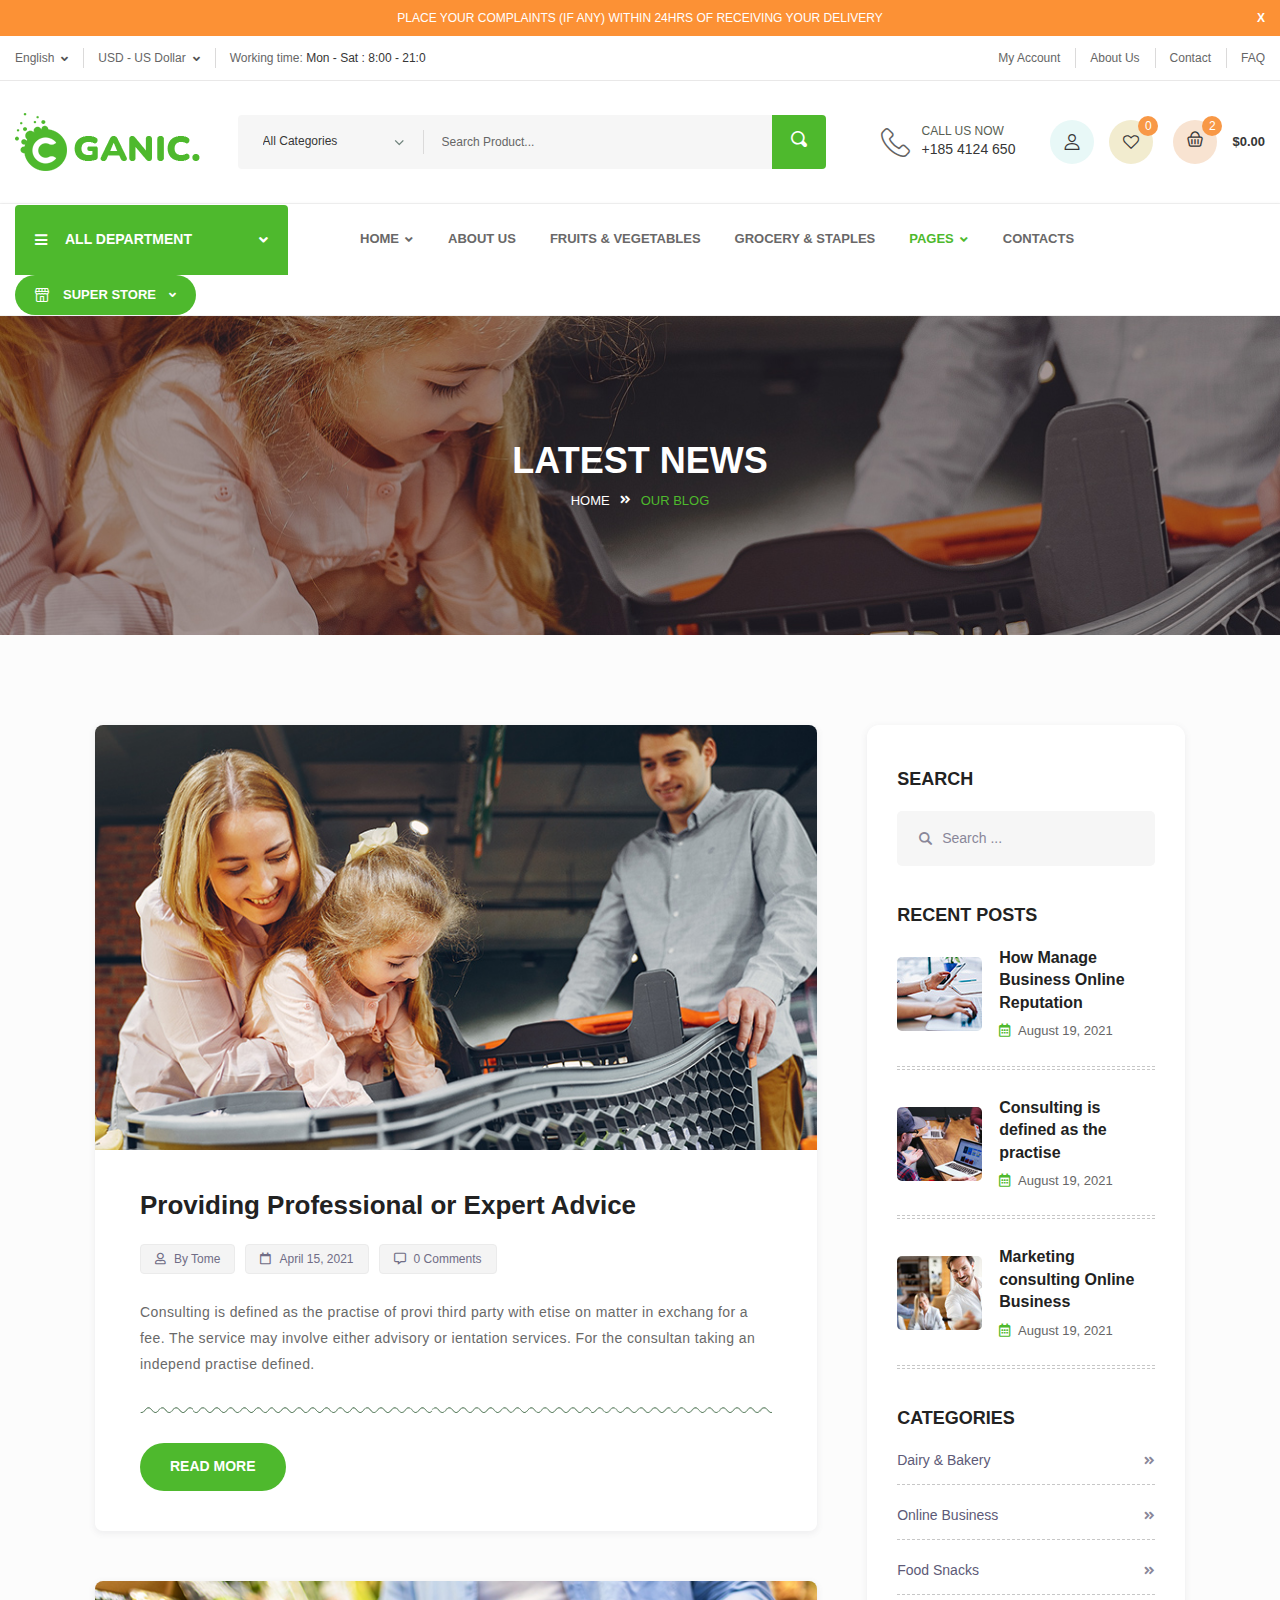
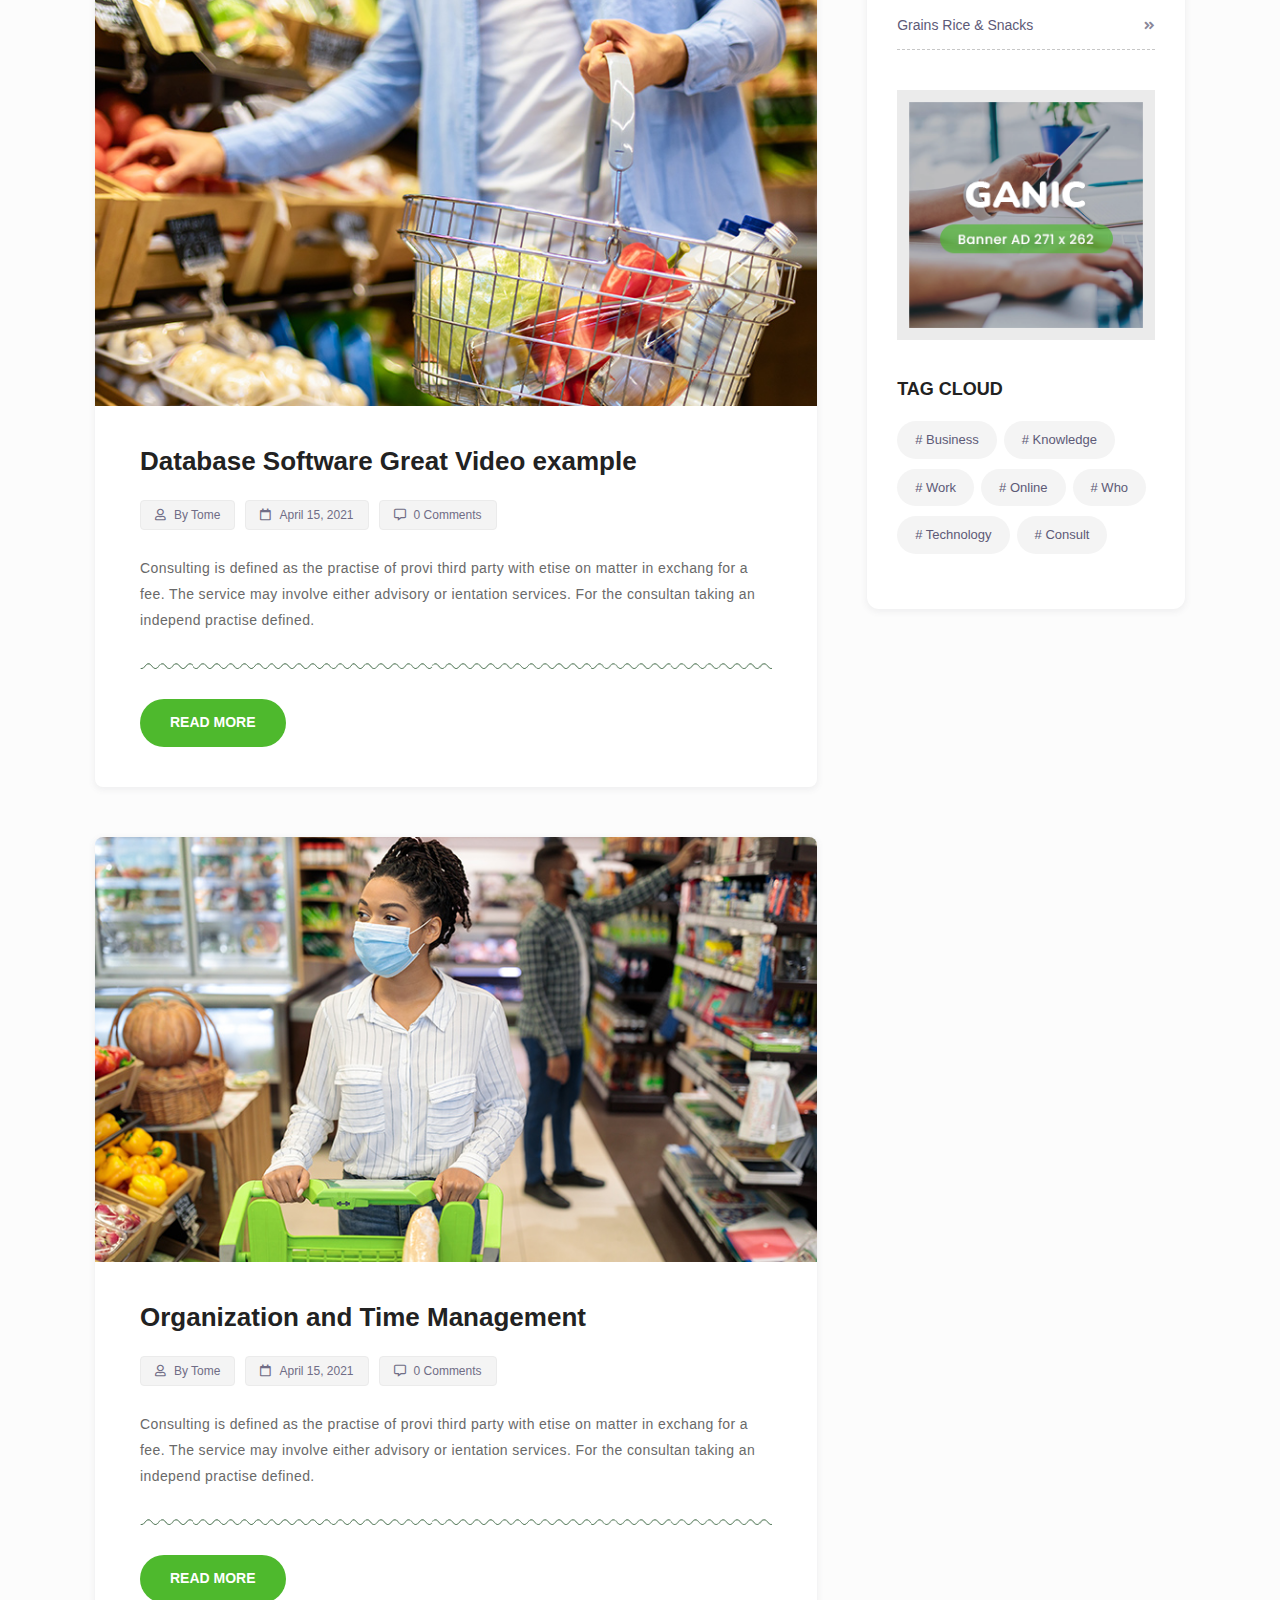
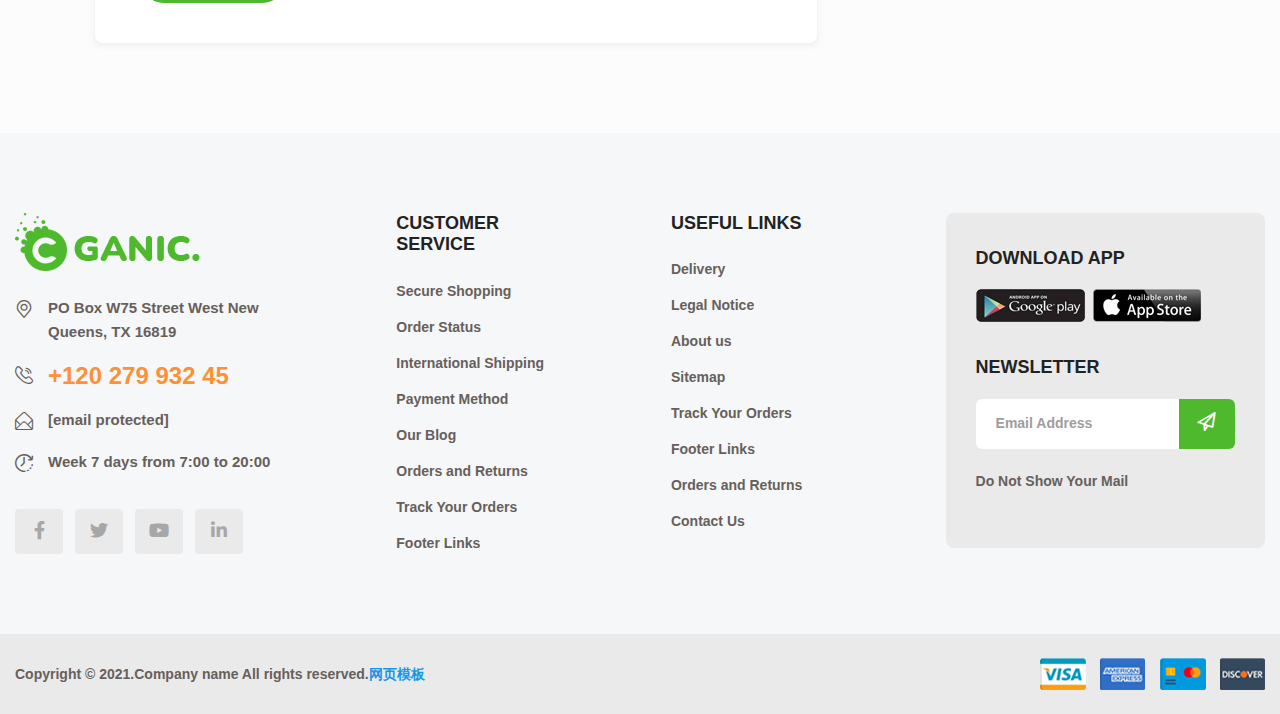
<file: blog.html>
<!doctype html>
<html class="no-js" lang="en">
    <head>
        <meta charset="utf-8">
        <meta http-equiv="x-ua-compatible" content="ie=edge">
        <title>Ganic - Organic Food & Grocery Market Template</title>
        <meta name="description" content="">
        <meta name="viewport" content="width=device-width, initial-scale=1">

		<link rel="shortcut icon" type="image/x-icon" href="img/favicon.png">
        <!-- Place favicon.ico in the root directory -->

		<!-- CSS here -->
        <link rel="stylesheet" href="css/bootstrap.min.css">
        <link rel="stylesheet" href="css/animate.min.css">
        <link rel="stylesheet" href="css/magnific-popup.css">
        <link rel="stylesheet" href="css/fontawesome-all.min.css">
        <link rel="stylesheet" href="css/jquery-ui.css">
        <link rel="stylesheet" href="css/flaticon.css">
        <link rel="stylesheet" href="css/aos.css">
        <link rel="stylesheet" href="css/slick.css">
        <link rel="stylesheet" href="css/default.css">
        <link rel="stylesheet" href="css/style.css">
        <link rel="stylesheet" href="css/responsive.css">
    </head>
    <body>

        <!-- preloader -->
        <div id="preloader">
            <div id="loading-center">
                <div class="loader">
                    <span></span>
                    <span></span>
                    <span></span>
                    <span></span>
                    <span></span>
                    <span></span>
                    <span></span>
                    <span></span>
                </div>
            </div>
        </div>
        <!-- preloader-end -->

		<!-- Scroll-top -->
        <button class="scroll-top scroll-to-target" data-target="html">
            <i class="fas fa-angle-up"></i>
        </button>
        <!-- Scroll-top-end-->

        <!-- header-area -->
        <header>

            <!-- header-message -->
            <div class="header-message-wrap">
                <div class="container custom-container">
                    <div class="row">
                        <div class="col-12">
                            <div class="top-notify-message">
                                <p>place your complaints (if any) within 24hrs of receiving your delivery</p>
                                <span class="message-remove">X</span>
                            </div>
                        </div>
                    </div>
                </div>
            </div>
            <!-- header-message-end -->

            <!-- header-top-start -->
            <div class="header-top-wrap">
                <div class="container custom-container">
                    <div class="row align-items-center">
                        <div class="col-md-7">
                            <div class="header-top-left">
                                <ul>
                                    <li class="header-top-lang">
                                        <div class="dropdown">
                                            <button class="dropdown-toggle" type="button" id="dropdownMenuButton2" data-toggle="dropdown" aria-haspopup="true"
                                                aria-expanded="false">English</button>
                                            <div class="dropdown-menu" aria-labelledby="dropdownMenuButton2">
                                                <a class="dropdown-item" href="index.html">Spanish</a>
                                                <a class="dropdown-item" href="index.html">Chinese</a>
                                                <a class="dropdown-item" href="index.html">Hindi</a>
                                            </div>
                                        </div>
                                    </li>
                                    <li class="header-top-currency">
                                        <div class="dropdown">
                                            <button class="dropdown-toggle" type="button" id="dropdownMenuButton3" data-toggle="dropdown" aria-haspopup="true"
                                                aria-expanded="false">USD - US Dollar</button>
                                            <div class="dropdown-menu" aria-labelledby="dropdownMenuButton3">
                                                <a class="dropdown-item" href="index.html">INR - IN Rupe</a>
                                                <a class="dropdown-item" href="index.html">BDT - BD Taka</a>
                                                <a class="dropdown-item" href="index.html">SAR - SA Riyal</a>
                                            </div>
                                        </div>
                                    </li>
                                    <li class="header-work-time">
                                        Working time: <span> Mon - Sat : 8:00 - 21:0</span>
                                    </li>
                                </ul>
                            </div>
                        </div>
                        <div class="col-md-5">
                            <div class="header-top-right">
                                <ul>
                                    <li><a href="contact.html">My Account</a></li>
                                    <li><a href="about-us.html">About Us</a></li>
                                    <li><a href="contact.html">Contact</a></li>
                                    <li><a href="contact.html">FAQ</a></li>
                                </ul>
                            </div>
                        </div>
                    </div>
                </div>
            </div>
            <!-- header-top-end -->

            <!-- header-search-area -->
            <div class="header-search-area">
                <div class="container custom-container">
                    <div class="row align-items-center">
                        <div class="col-xl-2 col-lg-3 d-none d-lg-block">
                            <div class="logo">
                                <a href="index.html"><img src="img/logo/logo.png" alt="Logo"></a>
                            </div>
                        </div>
                        <div class="col-xl-10 col-lg-9">
                            <div class="d-block d-sm-flex align-items-center justify-content-end">
                                <div class="header-search-wrap">
                                    <form action="#">
                                        <select class="custom-select">
                                            <option selected="">All Categories</option>
                                            <option>-- Grocery & Frozen</option>
                                            <option>-- Fresh Fruits</option>
                                            <option>-- Fresh Fish</option>
                                            <option>-- Fresh Nuts</option>
                                            <option>-- Fresh Meats</option>
                                            <option>-- Bread & Bakery</option>
                                            <option>-- Vegetable</option>
                                            <option>-- Kids Food</option>
                                            <option>-- Dried Fruits</option>
                                            <option>-- Others Food</option>
                                        </select>
                                        <input type="text" placeholder="Search Product...">
                                        <button><i class="flaticon-loupe-1"></i></button>
                                    </form>
                                </div>
                                <div class="header-action">
                                    <ul>
                                        <li class="header-phone">
                                            <div class="icon"><i class="flaticon-telephone"></i></div>
                                            <a href="tel:1234566789"><span>Call Us Now</span>+185 4124 650</a>
                                        </li>
                                        <li class="header-user"><a href="#"><i class="flaticon-user"></i></a></li>
                                        <li class="header-wishlist">
                                            <a href="#"><i class="flaticon-heart-shape-outline"></i></a>
                                            <span class="item-count">0</span>
                                        </li>
                                        <li class="header-cart-action">
                                            <div class="header-cart-wrap">
                                                <a href="cart.html"><i class="flaticon-shopping-basket"></i></a>
                                                <span class="item-count">2</span>
                                                <ul class="minicart">
                                                    <li class="d-flex align-items-start">
                                                        <div class="cart-img">
                                                            <a href="shop-details.html"><img src="img/product/cart_p01.jpg" alt=""></a>
                                                        </div>
                                                        <div class="cart-content">
                                                            <h4><a href="shop-details.html">Organic Farm Fresh Nuts</a></h4>
                                                            <div class="cart-price">
                                                                <span class="new">$229.9</span>
                                                                <span><del>$229.9</del></span>
                                                            </div>
                                                        </div>
                                                        <div class="del-icon">
                                                            <a href="#"><i class="far fa-trash-alt"></i></a>
                                                        </div>
                                                    </li>
                                                    <li class="d-flex align-items-start">
                                                        <div class="cart-img">
                                                            <a href="shop-details.html"><img src="img/product/cart_p02.jpg" alt=""></a>
                                                        </div>
                                                        <div class="cart-content">
                                                            <h4><a href="shop-details.html">Organic Fresh Nuts Vanla Butter</a></h4>
                                                            <div class="cart-price">
                                                                <span class="new">$229.9</span>
                                                                <span><del>$229.9</del></span>
                                                            </div>
                                                        </div>
                                                        <div class="del-icon">
                                                            <a href="#"><i class="far fa-trash-alt"></i></a>
                                                        </div>
                                                    </li>
                                                    <li>
                                                        <div class="total-price">
                                                            <span class="f-left">Total:</span>
                                                            <span class="f-right">$239.9</span>
                                                        </div>
                                                    </li>
                                                    <li>
                                                        <div class="checkout-link">
                                                            <a href="cart.html">Shopping Cart</a>
                                                            <a class="black-color" href="checkout.html">Checkout</a>
                                                        </div>
                                                    </li>
                                                </ul>
                                            </div>
                                            <div class="cart-amount">$0.00</div>
                                        </li>
                                    </ul>
                                </div>
                            </div>
                        </div>
                    </div>
                </div>
            </div>
            <!-- header-search-area-end -->

            <div id="sticky-header" class="menu-area">
                <div class="container custom-container">
                    <div class="row">
                        <div class="col-12">
                            <div class="mobile-nav-toggler"><i class="fas fa-bars"></i></div>
                            <div class="menu-wrap">
                                <nav class="menu-nav">
                                    <div class="logo d-block d-lg-none">
                                        <a href="index.html"><img src="img/logo/logo.png" alt=""></a>
                                    </div>
                                    <div class="header-category d-none d-lg-block">
                                        <a href="#" class="cat-toggle"><i class="fas fa-bars"></i>ALL DEPARTMENT<i class="fas fa-angle-down"></i></a>
                                        <ul class="category-menu">
                                            <li class="menu-item-has-children"><a href="shop.html"><i class="flaticon-groceries"></i> Grocery & Frozen</a>
                                                <ul class="megamenu">
                                                    <li class="sub-column-item"><a href="shop.html">Grocery & Frozen</a>
                                                        <ul>
                                                            <li><a href="shop.html">Organic Broccoli</a></li>
                                                            <li><a href="shop.html">Walnuts Max</a></li>
                                                            <li><a href="shop.html">Mat Orange</a></li>
                                                            <li><a href="shop.html">France Potato</a></li>
                                                        </ul>
                                                    </li>
                                                    <li class="sub-column-item"><a href="shop.html">Organic Fresh Fruits</a>
                                                        <ul>
                                                            <li><a href="shop.html">Watermelon</a></li>
                                                            <li><a href="shop.html">Black Grapes</a></li>
                                                            <li><a href="shop.html">Grassland Dairy</a></li>
                                                            <li><a href="shop.html">Organic Broccoli</a></li>
                                                        </ul>
                                                    </li>
                                                    <li class="sub-column-item"><a href="shop.html">Fresh Bread & Bakery</a>
                                                        <ul>
                                                            <li><a href="shop.html">Grassland Dairy</a></li>
                                                            <li><a href="shop.html">Walnuts Max</a></li>
                                                            <li><a href="shop.html">Powders Dairy</a></li>
                                                            <li><a href="shop.html">Ice cream</a></li>
                                                        </ul>
                                                    </li>
                                                    <li class="sub-column-item"><a href="shop.html">Organic Fresh Meat</a>
                                                        <ul>
                                                            <li><a href="shop.html">Fresh Butter</a></li>
                                                            <li><a href="shop.html">Orange Sliced</a></li>
                                                            <li><a href="shop.html">Carrots Group</a></li>
                                                            <li><a href="shop.html">Poultry Farm</a></li>
                                                        </ul>
                                                    </li>
                                                    <li class="sub-column-item"><a href="shop.html">Organic Dried Fruit</a>
                                                        <ul>
                                                            <li><a href="shop.html">Fresh Nuts</a></li>
                                                            <li><a href="shop.html">France Potato</a></li>
                                                            <li><a href="shop.html">Green Chilies</a></li>
                                                            <li><a href="shop.html">Organic Broccoli</a></li>
                                                        </ul>
                                                    </li>
                                                    <li class="sub-column-item"><a href="shop.html">Organic Other Foods</a>
                                                        <ul>
                                                            <li class="mega-menu-banner"><a href="shop.html"><img src="img/images/megamenu_banner.jpg" alt=""></a></li>
                                                        </ul>
                                                    </li>
                                                </ul>
                                            </li>
                                            <li><a href="shop.html"><i class="flaticon-cherry"></i> Fresh Fruits</a></li>
                                            <li><a href="shop.html"><i class="flaticon-fish"></i> Fresh Fish</a></li>
                                            <li class="menu-item-has-children"><a href="shop.html"><i class="flaticon-hazelnut"></i> Fresh Nuts</a>
                                                <ul class="megamenu">
                                                    <li class="sub-column-item"><a href="shop.html">Grocery & Frozen</a>
                                                        <ul>
                                                            <li><a href="shop.html">Organic Broccoli</a></li>
                                                            <li><a href="shop.html">Walnuts Max</a></li>
                                                            <li><a href="shop.html">Mat Orange</a></li>
                                                            <li><a href="shop.html">France Potato</a></li>
                                                        </ul>
                                                    </li>
                                                    <li class="sub-column-item"><a href="shop.html">Organic Fresh Fruits</a>
                                                        <ul>
                                                            <li><a href="shop.html">Watermelon</a></li>
                                                            <li><a href="shop.html">Black Grapes</a></li>
                                                            <li><a href="shop.html">Grassland Dairy</a></li>
                                                            <li><a href="shop.html">Organic Broccoli</a></li>
                                                        </ul>
                                                    </li>
                                                    <li class="sub-column-item"><a href="shop.html">Fresh Bread & Bakery</a>
                                                        <ul>
                                                            <li><a href="shop.html">Grassland Dairy</a></li>
                                                            <li><a href="shop.html">Walnuts Max</a></li>
                                                            <li><a href="shop.html">Powders Dairy</a></li>
                                                            <li><a href="shop.html">Ice cream</a></li>
                                                        </ul>
                                                    </li>
                                                    <li class="sub-column-item"><a href="shop.html">Organic Fresh Meat</a>
                                                        <ul>
                                                            <li><a href="shop.html">Fresh Butter</a></li>
                                                            <li><a href="shop.html">Orange Sliced</a></li>
                                                            <li><a href="shop.html">Carrots Group</a></li>
                                                            <li><a href="shop.html">Poultry Farm</a></li>
                                                        </ul>
                                                    </li>
                                                    <li class="sub-column-item"><a href="shop.html">Organic Dried Fruit</a>
                                                        <ul>
                                                            <li><a href="shop.html">Fresh Nuts</a></li>
                                                            <li><a href="shop.html">France Potato</a></li>
                                                            <li><a href="shop.html">Green Chilies</a></li>
                                                            <li><a href="shop.html">Organic Broccoli</a></li>
                                                        </ul>
                                                    </li>
                                                    <li class="sub-column-item"><a href="shop.html">Organic Other Foods</a>
                                                        <ul>
                                                            <li class="mega-menu-banner"><a href="shop.html"><img src="img/images/megamenu_banner02.jpg" alt=""></a></li>
                                                        </ul>
                                                    </li>
                                                </ul>
                                            </li>
                                            <li><a href="shop.html"><i class="flaticon-meat"></i> Fresh Meat</a></li>
                                            <li class="menu-item-has-children"><a href="shop.html"><i class="flaticon-cupcake"></i> Bread & Bakery</a>
                                                <ul class="megamenu">
                                                    <li class="sub-column-item"><a href="shop.html">Grocery & Frozen</a>
                                                        <ul>
                                                            <li><a href="shop.html">Organic Broccoli</a></li>
                                                            <li><a href="shop.html">Walnuts Max</a></li>
                                                            <li><a href="shop.html">Mat Orange</a></li>
                                                            <li><a href="shop.html">France Potato</a></li>
                                                        </ul>
                                                    </li>
                                                    <li class="sub-column-item"><a href="shop.html">Organic Fresh Fruits</a>
                                                        <ul>
                                                            <li><a href="shop.html">Watermelon</a></li>
                                                            <li><a href="shop.html">Black Grapes</a></li>
                                                            <li><a href="shop.html">Grassland Dairy</a></li>
                                                            <li><a href="shop.html">Organic Broccoli</a></li>
                                                        </ul>
                                                    </li>
                                                    <li class="sub-column-item"><a href="shop.html">Fresh Bread & Bakery</a>
                                                        <ul>
                                                            <li><a href="shop.html">Grassland Dairy</a></li>
                                                            <li><a href="shop.html">Walnuts Max</a></li>
                                                            <li><a href="shop.html">Powders Dairy</a></li>
                                                            <li><a href="shop.html">Ice cream</a></li>
                                                        </ul>
                                                    </li>
                                                    <li class="sub-column-item"><a href="shop.html">Organic Fresh Meat</a>
                                                        <ul>
                                                            <li><a href="shop.html">Fresh Butter</a></li>
                                                            <li><a href="shop.html">Orange Sliced</a></li>
                                                            <li><a href="shop.html">Carrots Group</a></li>
                                                            <li><a href="shop.html">Poultry Farm</a></li>
                                                        </ul>
                                                    </li>
                                                    <li class="sub-column-item"><a href="shop.html">Organic Dried Fruit</a>
                                                        <ul>
                                                            <li><a href="shop.html">Fresh Nuts</a></li>
                                                            <li><a href="shop.html">France Potato</a></li>
                                                            <li><a href="shop.html">Green Chilies</a></li>
                                                            <li><a href="shop.html">Organic Broccoli</a></li>
                                                        </ul>
                                                    </li>
                                                    <li class="sub-column-item"><a href="shop.html">Organic Other Foods</a>
                                                        <ul>
                                                            <li class="mega-menu-banner"><a href="shop.html"><img src="img/images/megamenu_banner.jpg" alt=""></a></li>
                                                        </ul>
                                                    </li>
                                                </ul>
                                            </li>
                                            <li><a href="shop.html"><i class="flaticon-broccoli"></i> Vegetable</a></li>
                                            <li><a href="shop.html"><i class="flaticon-pop-corn-1"></i> Popcorn</a></li>
                                            <li><a href="shop.html"><i class="flaticon-nut"></i> Dried Fruit</a></li>
                                        </ul>
                                    </div>
                                    <div class="navbar-wrap main-menu d-none d-lg-flex">
                                        <ul class="navigation">
                                            <li class="menu-item-has-children"><a href="#">Home</a>
                                                <ul class="submenu">
                                                    <li><a href="index.html">Home Page One</a></li>
                                                    <li><a href="index-2.html">Home Page Two</a></li>
                                                </ul>
                                            </li>
                                            <li><a href="about-us.html">About Us</a></li>
                                            <li><a href="shop.html">Fruits & Vegetables</a></li>
                                            <li><a href="shop-right-sidebar.html">Grocery & Staples</a></li>
                                            <li class="active menu-item-has-children"><a href="#">Pages</a>
                                                <ul class="submenu">
                                                    <li><a href="shop-details.html">Shop Details</a></li>
                                                    <li><a href="cart.html">cart Page</a></li>
                                                    <li><a href="checkout.html">Checkout page</a></li>
                                                    <li class="active"><a href="blog.html">Our Blog</a></li>
                                                    <li><a href="blog-details.html">Blog Details</a></li>
                                                    <li><a href="404.html">404 Page</a></li>
                                                    <li><a href="terms-conditios.html">Terms Conditions</a></li>
                                                </ul>
                                            </li>
                                            <li><a href="contact.html">contacts</a></li>
                                        </ul>
                                    </div>
                                    <div class="header-super-store d-none d-xl-block d-lg-none d-md-block">
                                        <div class="dropdown">
                                            <button class="dropdown-toggle" type="button" id="dropdownMenuButton4" data-toggle="dropdown" aria-haspopup="true"
                                                aria-expanded="false"><i class="flaticon-shop"></i> Super Store</button>
                                            <div class="dropdown-menu" aria-labelledby="dropdownMenuButton4">
                                                <a class="dropdown-item" href="shop.html">Super Store 01</a>
                                                <a class="dropdown-item" href="shop.html">Super Store 02</a>
                                                <a class="dropdown-item" href="shop.html">Super Store 03</a>
                                            </div>
                                        </div>
                                    </div>
                                </nav>
                            </div>
                            <!-- Mobile Menu  -->
                            <div class="mobile-menu">
                                <nav class="menu-box">
                                    <div class="close-btn"><i class="fas fa-times"></i></div>
                                    <div class="nav-logo"><a href="index.html"><img src="img/logo/logo.png" alt="" title=""></a>
                                    </div>
                                    <div class="menu-outer">
                                        <!--Here Menu Will Come Automatically Via Javascript / Same Menu as in Header-->
                                    </div>
                                    <div class="social-links">
                                        <ul class="clearfix">
                                            <li><a href="#"><span class="fab fa-twitter"></span></a></li>
                                            <li><a href="#"><span class="fab fa-facebook-f"></span></a></li>
                                            <li><a href="#"><span class="fab fa-pinterest-p"></span></a></li>
                                            <li><a href="#"><span class="fab fa-instagram"></span></a></li>
                                            <li><a href="#"><span class="fab fa-youtube"></span></a></li>
                                        </ul>
                                    </div>
                                </nav>
                            </div>
                            <div class="menu-backdrop"></div>
                            <!-- End Mobile Menu -->
                        </div>
                    </div>
                </div>
            </div>
        </header>
        <!-- header-area-end -->


        <!-- main-area -->
        <main>

            <!-- breadcrumb-area -->
            <section class="breadcrumb-area breadcrumb-bg">
                <div class="container">
                    <div class="row">
                        <div class="col-12">
                            <div class="breadcrumb-content">
                                <h2 class="title">latest news</h2>
                                <nav aria-label="breadcrumb">
                                    <ol class="breadcrumb">
                                        <li class="breadcrumb-item"><a href="index.html">Home</a></li>
                                        <li class="breadcrumb-item active" aria-current="page">Our Blog</li>
                                    </ol>
                                </nav>
                            </div>
                        </div>
                    </div>
                </div>
            </section>
            <!-- breadcrumb-area-end -->

            <!-- blog-area -->
            <section class="blog-area blog-gray-bg">
                <div class="container">
                    <div class="container-inner-wrap">
                        <div class="row justify-content-center">
                            <div class="col-lg-8 col-md-10">
                                <div class="standard-blog-item">
                                    <div class="blog-thumb">
                                        <a href="blog-details.html"><img src="img/blog/blog_thumb01.jpg" alt=""></a>
                                    </div>
                                    <div class="standard-blog-content">
                                        <h4 class="title"><a href="blog-details.html">Providing Professional or Expert Advice</a>
                                        </h4>
                                        <ul class="standard-blog-meta">
                                            <li><a href="#"><i class="far fa-user"></i>By Tome</a></li>
                                            <li><a href="#"><i class="far fa-calendar"></i>April 15, 2021</a></li>
                                            <li><a href="#"><i class="far fa-comment-alt"></i>0 Comments</a></li>
                                        </ul>
                                        <p>Consulting is defined as the practise of provi third party with etise on matter in exchang for a fee. The service may
                                        involve either advisory or ientation services. For the consultan taking an independ practise defined.</p>
                                        <div class="blog-line" data-background="img/blog/blog_item_line.png"></div>
                                        <a href="blog-details.html" class="btn read-more">Read more</a>
                                    </div>
                                </div>
                                <div class="standard-blog-item">
                                    <div class="blog-thumb">
                                        <a href="blog-details.html"><img src="img/blog/blog_thumb02.jpg" alt=""></a>
                                    </div>
                                    <div class="standard-blog-content">
                                        <h4 class="title"><a href="blog-details.html">Database Software Great Video example</a></h4>
                                        <ul class="standard-blog-meta">
                                            <li><a href="#"><i class="far fa-user"></i>By Tome</a></li>
                                            <li><a href="#"><i class="far fa-calendar"></i>April 15, 2021</a></li>
                                            <li><a href="#"><i class="far fa-comment-alt"></i>0 Comments</a></li>
                                        </ul>
                                        <p>Consulting is defined as the practise of provi third party with etise on matter in exchang for a fee. The service may
                                        involve either advisory or ientation services. For the consultan taking an independ practise defined.</p>
                                        <div class="blog-line" data-background="img/blog/blog_item_line.png"></div>
                                        <a href="blog-details.html" class="btn read-more">Read more</a>
                                    </div>
                                </div>
                                <div class="standard-blog-item">
                                    <div class="blog-thumb">
                                        <a href="blog-details.html"><img src="img/blog/blog_thumb03.jpg" alt=""></a>
                                    </div>
                                    <div class="standard-blog-content">
                                        <h4 class="title"><a href="blog-details.html">Organization and Time Management</a></h4>
                                        <ul class="standard-blog-meta">
                                            <li><a href="#"><i class="far fa-user"></i>By Tome</a></li>
                                            <li><a href="#"><i class="far fa-calendar"></i>April 15, 2021</a></li>
                                            <li><a href="#"><i class="far fa-comment-alt"></i>0 Comments</a></li>
                                        </ul>
                                        <p>Consulting is defined as the practise of provi third party with etise on matter in exchang for a fee. The service may
                                        involve either advisory or ientation services. For the consultan taking an independ practise defined.</p>
                                        <div class="blog-line" data-background="img/blog/blog_item_line.png"></div>
                                        <a href="blog-details.html" class="btn read-more">Read more</a>
                                    </div>
                                </div>
                            </div>
                            <div class="col-lg-4 col-md-10">
                                <aside class="blog-sidebar">
                                    <div class="widget">
                                        <h4 class="widget-title">Search</h4>
                                        <div class="sidebar-search-form">
                                            <form action="#">
                                                <input type="text" placeholder="Search ...">
                                            </form>
                                        </div>
                                    </div>
                                    <div class="widget">
                                        <h4 class="widget-title">Recent Posts</h4>
                                        <div class="rc-post-list">
                                            <ul>
                                                <li>
                                                    <div class="rc-post-thumb">
                                                        <a href="blog-details.html"><img src="img/blog/rc_post_thumb01.jpg" alt=""></a>
                                                    </div>
                                                    <div class="rc-post-content">
                                                        <h6 class="title"><a href="blog-details.html">How Manage Business Online Reputation</a></h6>
                                                        <span class="date"><i class="far fa-calendar-alt"></i> August 19, 2021</span>
                                                    </div>
                                                </li>
                                                <li>
                                                    <div class="rc-post-thumb">
                                                        <a href="blog-details.html"><img src="img/blog/rc_post_thumb02.jpg" alt=""></a>
                                                    </div>
                                                    <div class="rc-post-content">
                                                        <h6 class="title"><a href="blog-details.html">Consulting is defined as the practise</a></h6>
                                                        <span class="date"><i class="far fa-calendar-alt"></i> August 19, 2021</span>
                                                    </div>
                                                </li>
                                                <li>
                                                    <div class="rc-post-thumb">
                                                        <a href="blog-details.html"><img src="img/blog/rc_post_thumb03.jpg" alt=""></a>
                                                    </div>
                                                    <div class="rc-post-content">
                                                        <h6 class="title"><a href="blog-details.html">Marketing consulting Online Business</a></h6>
                                                        <span class="date"><i class="far fa-calendar-alt"></i> August 19, 2021</span>
                                                    </div>
                                                </li>
                                            </ul>
                                        </div>
                                    </div>
                                    <div class="widget">
                                        <h4 class="widget-title">Categories</h4>
                                        <div class="sidebar-cat-list">
                                            <ul>
                                                <li><a href="#">Dairy & Bakery <i class="fas fa-angle-double-right"></i></a></li>
                                                <li><a href="#">Online Business <i class="fas fa-angle-double-right"></i></a></li>
                                                <li><a href="#">Food Snacks <i class="fas fa-angle-double-right"></i></a></li>
                                                <li><a href="#">Grains Rice & Snacks <i class="fas fa-angle-double-right"></i></a></li>
                                            </ul>
                                        </div>
                                    </div>
                                    <div class="widget">
                                        <div class="sidebar-add">
                                            <a href="#"><img src="img/blog/add.png" alt=""></a>
                                        </div>
                                    </div>
                                    <div class="widget">
                                        <h4 class="widget-title">Tag Cloud</h4>
                                        <div class="sidebar-tag-list">
                                            <ul>
                                                <li><a href="#"># Business</a></li>
                                                <li><a href="#"># Knowledge</a></li>
                                                <li><a href="#"># Work</a></li>
                                                <li><a href="#"># Online</a></li>
                                                <li><a href="#"># Who</a></li>
                                                <li><a href="#"># Technology</a></li>
                                                <li><a href="#"># Consult</a></li>
                                            </ul>
                                        </div>
                                    </div>
                                </aside>
                            </div>
                        </div>
                    </div>
                </div>
            </section>
            <!-- blog-area-end -->

        </main>
        <!-- main-area-end -->


        <!-- footer-area -->
        <footer>
            <div class="footer-area gray-bg pt-80 pb-30">
                <div class="container">
                    <div class="row justify-content-between">
                        <div class="col-xl-3 col-lg-4 col-md-6">
                            <div class="footer-widget mb-50">
                                <div class="footer-logo mb-25">
                                    <a href="index.html"><img src="img/logo/logo.png" alt=""></a>
                                </div>
                                <div class="footer-contact-list">
                                    <ul>
                                        <li>
                                            <div class="icon"><i class="flaticon-place"></i></div>
                                            <p>PO Box W75 Street West New Queens, TX 16819</p>
                                        </li>
                                        <li>
                                            <div class="icon"><i class="flaticon-telephone-1"></i></div>
                                            <h5 class="number"><a href="tel:12027993245">+120 279 932 45</a></h5>
                                        </li>
                                        <li>
                                            <div class="icon"><i class="flaticon-mail"></i></div>
                                            <p><a href="/cdn-cgi/l/email-protection#16656366667964625660737173783875797b"><span class="__cf_email__" data-cfemail="dcafa9acacb3aea89caab9bbb9b2f2bfb3b1">[email&#160;protected]</span></a></p>
                                        </li>
                                        <li>
                                            <div class="icon"><i class="flaticon-wall-clock"></i></div>
                                            <p>Week 7 days from 7:00 to 20:00</p>
                                        </li>
                                    </ul>
                                </div>
                                <div class="footer-social">
                                    <ul>
                                        <li><a href="#"><i class="fab fa-facebook-f"></i></a></li>
                                        <li><a href="#"><i class="fab fa-twitter"></i></a></li>
                                        <li><a href="#"><i class="fab fa-youtube"></i></a></li>
                                        <li><a href="#"><i class="fab fa-linkedin-in"></i></a></li>
                                    </ul>
                                </div>
                            </div>
                        </div>
                        <div class="col-xl-2 col-lg-3 col-md-4 col-sm-6">
                            <div class="footer-widget mb-50">
                                <div class="fw-title">
                                    <h5 class="title">Customer Service</h5>
                                </div>
                                <div class="fw-link">
                                    <ul>
                                        <li><a href="shop.html">Secure Shopping</a></li>
                                        <li><a href="cart.html">Order Status</a></li>
                                        <li><a href="shop.html">International Shipping</a></li>
                                        <li><a href="checkout.html">Payment Method</a></li>
                                        <li><a href="blog.html">Our Blog</a></li>
                                        <li><a href="terms-conditios.html">Orders and Returns</a></li>
                                        <li><a href="checkout.html">Track Your Orders</a></li>
                                        <li><a href="index.html">Footer Links</a></li>
                                    </ul>
                                </div>
                            </div>
                        </div>
                        <div class="col-xl-2 col-lg-3 col-md-4 col-sm-6">
                            <div class="footer-widget mb-50">
                                <div class="fw-title">
                                    <h5 class="title">Useful Links</h5>
                                </div>
                                <div class="fw-link">
                                    <ul>
                                        <li><a href="checkout.html">Delivery</a></li>
                                        <li><a href="terms-conditios.html">Legal Notice</a></li>
                                        <li><a href="about-us.html">About us</a></li>
                                        <li><a href="contact.html">Sitemap</a></li>
                                        <li><a href="checkout.html">Track Your Orders</a></li>
                                        <li><a href="index.html">Footer Links</a></li>
                                        <li><a href="terms-conditios.html">Orders and Returns</a></li>
                                        <li><a href="contact.html">Contact Us</a></li>
                                    </ul>
                                </div>
                            </div>
                        </div>
                        <div class="col-xl-4 col-lg-4 col-md-6">
                            <div class="footer-widget footer-box-widget mb-50">
                                <div class="f-download-wrap">
                                    <div class="fw-title">
                                        <h5 class="title">Download App</h5>
                                    </div>
                                    <div class="download-btns">
                                        <a href="index.html"><img src="img/icon/g_play.png" alt=""></a>
                                        <a href="index.html"><img src="img/icon/app_store.png" alt=""></a>
                                    </div>
                                </div>
                                <div class="f-newsletter">
                                    <div class="fw-title">
                                        <h5 class="title">Newsletter</h5>
                                    </div>
                                    <form action="#">
                                        <input type="email" placeholder="Email Address">
                                        <button><i class="flaticon-send"></i></button>
                                    </form>
                                    <p>Do Not Show Your Mail</p>
                                </div>
                            </div>
                        </div>
                    </div>
                </div>
            </div>
            <div class="copyright-wrap">
                <div class="container">
                    <div class="row align-items-center">
                        <div class="col-md-6">
                            <div class="copyright-text">
                                <p>Copyright &copy; 2021.Company name All rights reserved.<a target="_blank" href="https://sc.chinaz.com/moban/">&#x7F51;&#x9875;&#x6A21;&#x677F;</a></p>
                            </div>
                        </div>
                        <div class="col-md-6">
                            <div class="payment-accepted text-center text-md-right">
                                <img src="img/images/payment_card.png" alt="">
                            </div>
                        </div>
                    </div>
                </div>
            </div>
        </footer>
        <!-- footer-area-end -->





		<!-- JS here -->
        <script src="js/vendor/jquery-3.6.0.min.js"></script>
        <script src="js/bootstrap.min.js"></script>
        <script src="js/isotope.pkgd.min.js"></script>
        <script src="js/imagesloaded.pkgd.min.js"></script>
        <script src="js/jquery.magnific-popup.min.js"></script>
        <script src="js/jquery.countdown.min.js"></script>
        <script src="js/jquery-ui.min.js"></script>
        <script src="js/slick.min.js"></script>
        <script src="js/ajax-form.js"></script>
        <script src="js/wow.min.js"></script>
        <script src="js/aos.js"></script>
        <script src="js/plugins.js"></script>
        <script src="js/main.js"></script>
    </body>
</html>
</file>
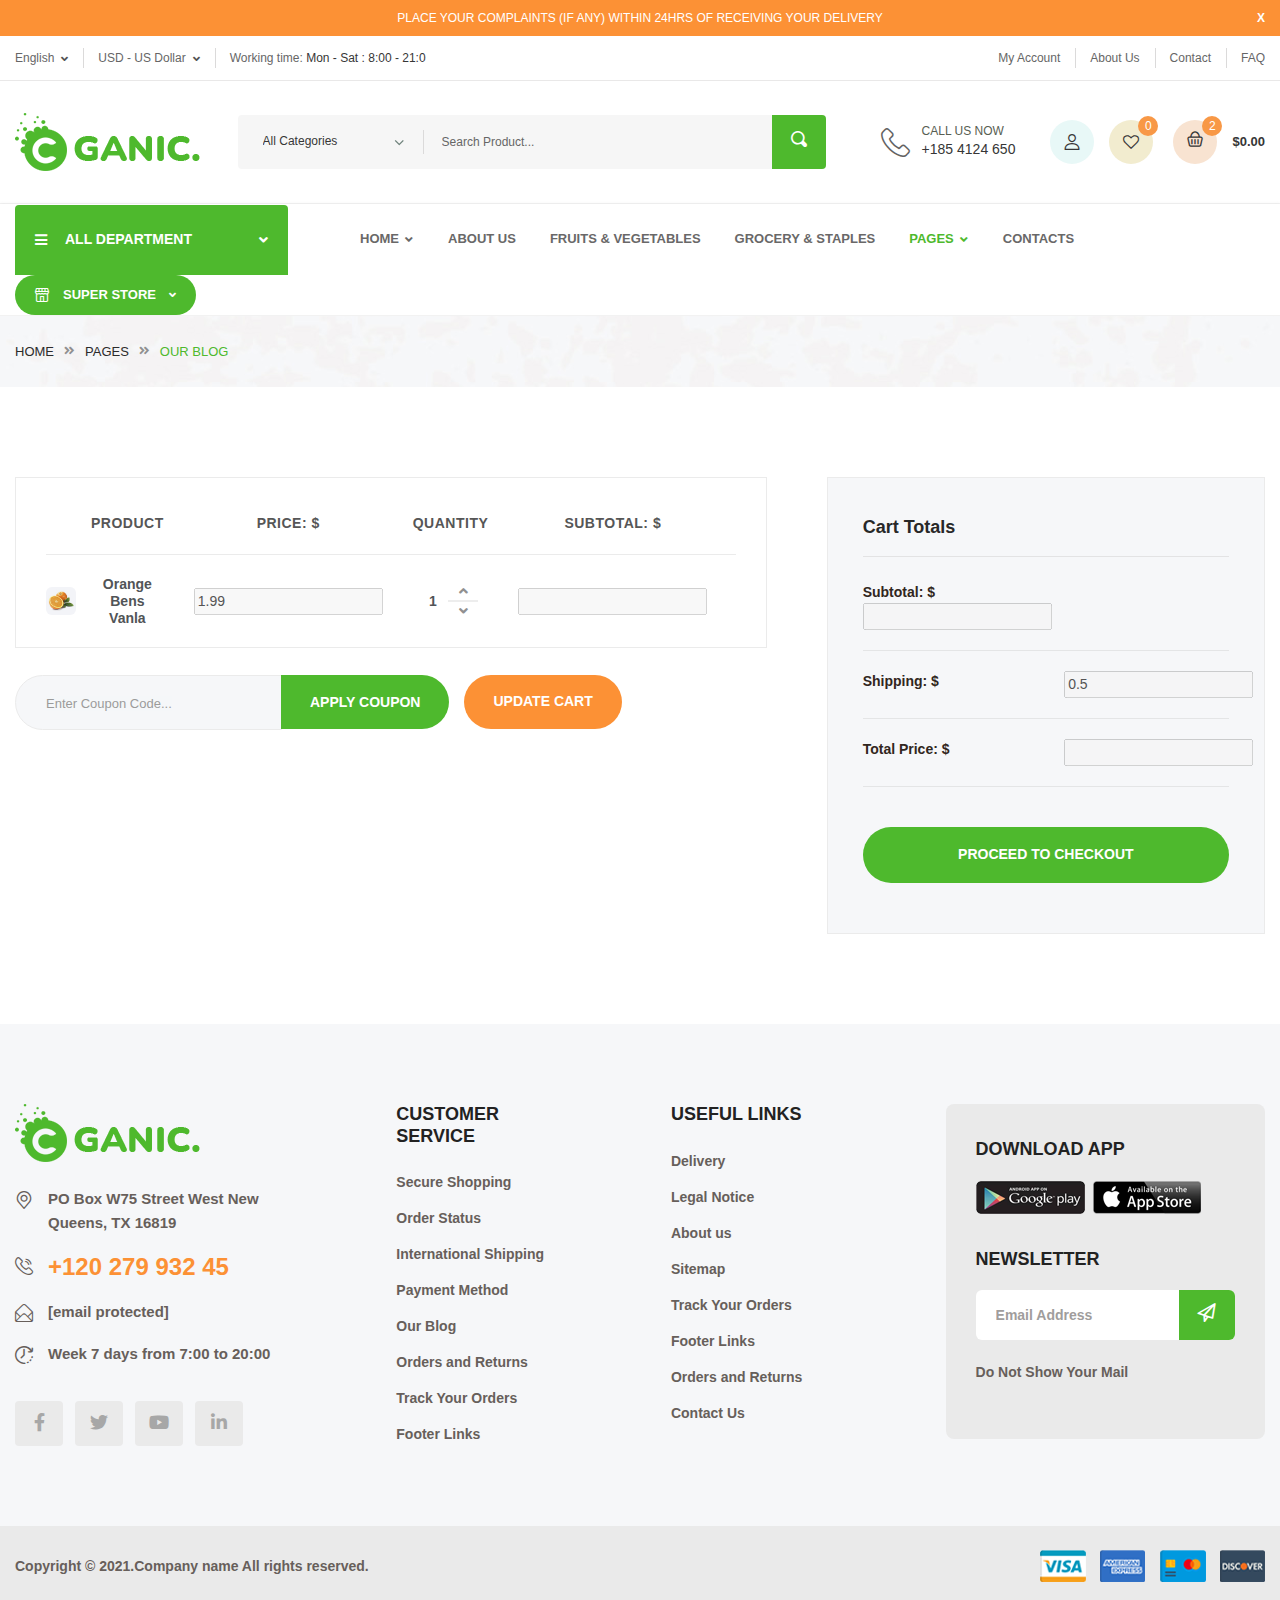
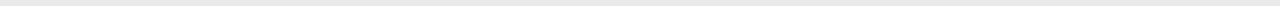
<file: cart.html>
<!doctype html>
<html class="no-js" lang="">
    <head>
        <meta charset="utf-8">
        <meta http-equiv="x-ua-compatible" content="ie=edge">
        <title>Ganic - Organic Food & Grocery Market Template</title>
        <meta name="description" content="">
        <meta name="viewport" content="width=device-width, initial-scale=1">

		<link rel="shortcut icon" type="image/x-icon" href="img/favicon.png">
        <!-- Place favicon.ico in the root directory -->

		<!-- CSS here -->
        <link rel="stylesheet" href="css/bootstrap.min.css">
        <link rel="stylesheet" href="css/animate.min.css">
        <link rel="stylesheet" href="css/magnific-popup.css">
        <link rel="stylesheet" href="css/fontawesome-all.min.css">
        <link rel="stylesheet" href="css/jquery-ui.css">
        <link rel="stylesheet" href="css/flaticon.css">
        <link rel="stylesheet" href="css/aos.css">
        <link rel="stylesheet" href="css/slick.css">
        <link rel="stylesheet" href="css/default.css">
        <link rel="stylesheet" href="css/style.css">
        <link rel="stylesheet" href="css/responsive.css">
    </head>
    <body>

        <!-- preloader -->
        <div id="preloader">
            <div id="loading-center">
                <div class="loader">
                    <span></span>
                    <span></span>
                    <span></span>
                    <span></span>
                    <span></span>
                    <span></span>
                    <span></span>
                    <span></span>
                </div>
            </div>
        </div>
        <!-- preloader-end -->

		<!-- Scroll-top -->
        <button class="scroll-top scroll-to-target" data-target="html">
            <i class="fas fa-angle-up"></i>
        </button>
        <!-- Scroll-top-end-->

        <!-- header-area -->
        <header>

            <!-- header-message -->
            <div class="header-message-wrap">
                <div class="container custom-container">
                    <div class="row">
                        <div class="col-12">
                            <div class="top-notify-message">
                                <p>place your complaints (if any) within 24hrs of receiving your delivery</p>
                                <span class="message-remove">X</span>
                            </div>
                        </div>
                    </div>
                </div>
            </div>
            <!-- header-message-end -->

            <!-- header-top-start -->
            <div class="header-top-wrap">
                <div class="container custom-container">
                    <div class="row align-items-center">
                        <div class="col-md-7">
                            <div class="header-top-left">
                                <ul>
                                    <li class="header-top-lang">
                                        <div class="dropdown">
                                            <button class="dropdown-toggle" type="button" id="dropdownMenuButton2" data-toggle="dropdown" aria-haspopup="true"
                                                aria-expanded="false">English</button>
                                            <div class="dropdown-menu" aria-labelledby="dropdownMenuButton2">
                                                <a class="dropdown-item" href="index.html">Spanish</a>
                                                <a class="dropdown-item" href="index.html">Chinese</a>
                                                <a class="dropdown-item" href="index.html">Hindi</a>
                                            </div>
                                        </div>
                                    </li>
                                    <li class="header-top-currency">
                                        <div class="dropdown">
                                            <button class="dropdown-toggle" type="button" id="dropdownMenuButton3" data-toggle="dropdown" aria-haspopup="true"
                                                aria-expanded="false">USD - US Dollar</button>
                                            <div class="dropdown-menu" aria-labelledby="dropdownMenuButton3">
                                                <a class="dropdown-item" href="index.html">INR - IN Rupe</a>
                                                <a class="dropdown-item" href="index.html">BDT - BD Taka</a>
                                                <a class="dropdown-item" href="index.html">SAR - SA Riyal</a>
                                            </div>
                                        </div>
                                    </li>
                                    <li class="header-work-time">
                                        Working time: <span> Mon - Sat : 8:00 - 21:0</span>
                                    </li>
                                </ul>
                            </div>
                        </div>
                        <div class="col-md-5">
                            <div class="header-top-right">
                                <ul>
                                    <li><a href="contact.html">My Account</a></li>
                                    <li><a href="about-us.html">About Us</a></li>
                                    <li><a href="contact.html">Contact</a></li>
                                    <li><a href="contact.html">FAQ</a></li>
                                </ul>
                            </div>
                        </div>
                    </div>
                </div>
            </div>
            <!-- header-top-end -->

            <!-- header-search-area -->
            <div class="header-search-area">
                <div class="container custom-container">
                    <div class="row align-items-center">
                        <div class="col-xl-2 col-lg-3 d-none d-lg-block">
                            <div class="logo">
                                <a href="index.html"><img src="img/logo/logo.png" alt="Logo"></a>
                            </div>
                        </div>
                        <div class="col-xl-10 col-lg-9">
                            <div class="d-block d-sm-flex align-items-center justify-content-end">
                                <div class="header-search-wrap">
                                    <form action="#">
                                        <select class="custom-select">
                                            <option selected="">All Categories</option>
                                            <option>-- Grocery & Frozen</option>
                                            <option>-- Fresh Fruits</option>
                                            <option>-- Fresh Fish</option>
                                            <option>-- Fresh Nuts</option>
                                            <option>-- Fresh Meats</option>
                                            <option>-- Bread & Bakery</option>
                                            <option>-- Vegetable</option>
                                            <option>-- Kids Food</option>
                                            <option>-- Dried Fruits</option>
                                            <option>-- Others Food</option>
                                        </select>
                                        <input type="text" placeholder="Search Product...">
                                        <button><i class="flaticon-loupe-1"></i></button>
                                    </form>
                                </div>
                                <div class="header-action">
                                    <ul>
                                        <li class="header-phone">
                                            <div class="icon"><i class="flaticon-telephone"></i></div>
                                            <a href="tel:1234566789"><span>Call Us Now</span>+185 4124 650</a>
                                        </li>
                                        <li class="header-user"><a href="#"><i class="flaticon-user"></i></a></li>
                                        <li class="header-wishlist">
                                            <a href="#"><i class="flaticon-heart-shape-outline"></i></a>
                                            <span class="item-count">0</span>
                                        </li>
                                        <li class="header-cart-action">
                                            <div class="header-cart-wrap">
                                                <a href="cart.html"><i class="flaticon-shopping-basket"></i></a>
                                                <span class="item-count">2</span>
                                                <ul class="minicart">
                                                    <li class="d-flex align-items-start">
                                                        <div class="cart-img">
                                                            <a href="shop-details.html"><img src="img/product/cart_p01.jpg" alt=""></a>
                                                        </div>
                                                        <div class="cart-content">
                                                            <h4><a href="shop-details.html">Organic Farm Fresh Nuts</a></h4>
                                                            <div class="cart-price">
                                                                <span class="new">$229.9</span>
                                                                <span><del>$229.9</del></span>
                                                            </div>
                                                        </div>
                                                        <div class="del-icon">
                                                            <a href="#"><i class="far fa-trash-alt"></i></a>
                                                        </div>
                                                    </li>
                                                    <li class="d-flex align-items-start">
                                                        <div class="cart-img">
                                                            <a href="shop-details.html"><img src="img/product/cart_p02.jpg" alt=""></a>
                                                        </div>
                                                        <div class="cart-content">
                                                            <h4><a href="shop-details.html">Organic Fresh Nuts Vanla Butter</a></h4>
                                                            <div class="cart-price">
                                                                <span class="new">$229.9</span>
                                                                <span><del>$229.9</del></span>
                                                            </div>
                                                        </div>
                                                        <div class="del-icon">
                                                            <a href="#"><i class="far fa-trash-alt"></i></a>
                                                        </div>
                                                    </li>
                                                    <li>
                                                        <div class="total-price">
                                                            <span class="f-left">Total:</span>
                                                            <span class="f-right">$239.9</span>
                                                        </div>
                                                    </li>
                                                    <li>
                                                        <div class="checkout-link">
                                                            <a href="cart.html">Shopping Cart</a>
                                                            <a class="black-color" href="checkout.html">Checkout</a>
                                                        </div>
                                                    </li>
                                                </ul>
                                            </div>
                                            <div class="cart-amount">$0.00</div>
                                        </li>
                                    </ul>
                                </div>
                            </div>
                        </div>
                    </div>
                </div>
            </div>
            <!-- header-search-area-end -->

            <div id="sticky-header" class="menu-area">
                <div class="container custom-container">
                    <div class="row">
                        <div class="col-12">
                            <div class="mobile-nav-toggler"><i class="fas fa-bars"></i></div>
                            <div class="menu-wrap">
                                <nav class="menu-nav">
                                    <div class="logo d-block d-lg-none">
                                        <a href="index.html"><img src="img/logo/logo.png" alt=""></a>
                                    </div>
                                    <div class="header-category d-none d-lg-block">
                                        <a href="#" class="cat-toggle"><i class="fas fa-bars"></i>ALL DEPARTMENT<i class="fas fa-angle-down"></i></a>
                                        <ul class="category-menu">
                                            <li class="menu-item-has-children"><a href="shop.html"><i class="flaticon-groceries"></i> Grocery & Frozen</a>
                                                <ul class="megamenu">
                                                    <li class="sub-column-item"><a href="shop.html">Grocery & Frozen</a>
                                                        <ul>
                                                            <li><a href="shop.html">Organic Broccoli</a></li>
                                                            <li><a href="shop.html">Walnuts Max</a></li>
                                                            <li><a href="shop.html">Mat Orange</a></li>
                                                            <li><a href="shop.html">France Potato</a></li>
                                                        </ul>
                                                    </li>
                                                    <li class="sub-column-item"><a href="shop.html">Organic Fresh Fruits</a>
                                                        <ul>
                                                            <li><a href="shop.html">Watermelon</a></li>
                                                            <li><a href="shop.html">Black Grapes</a></li>
                                                            <li><a href="shop.html">Grassland Dairy</a></li>
                                                            <li><a href="shop.html">Organic Broccoli</a></li>
                                                        </ul>
                                                    </li>
                                                    <li class="sub-column-item"><a href="shop.html">Fresh Bread & Bakery</a>
                                                        <ul>
                                                            <li><a href="shop.html">Grassland Dairy</a></li>
                                                            <li><a href="shop.html">Walnuts Max</a></li>
                                                            <li><a href="shop.html">Powders Dairy</a></li>
                                                            <li><a href="shop.html">Ice cream</a></li>
                                                        </ul>
                                                    </li>
                                                    <li class="sub-column-item"><a href="shop.html">Organic Fresh Meat</a>
                                                        <ul>
                                                            <li><a href="shop.html">Fresh Butter</a></li>
                                                            <li><a href="shop.html">Orange Sliced</a></li>
                                                            <li><a href="shop.html">Carrots Group</a></li>
                                                            <li><a href="shop.html">Poultry Farm</a></li>
                                                        </ul>
                                                    </li>
                                                    <li class="sub-column-item"><a href="shop.html">Organic Dried Fruit</a>
                                                        <ul>
                                                            <li><a href="shop.html">Fresh Nuts</a></li>
                                                            <li><a href="shop.html">France Potato</a></li>
                                                            <li><a href="shop.html">Green Chilies</a></li>
                                                            <li><a href="shop.html">Organic Broccoli</a></li>
                                                        </ul>
                                                    </li>
                                                    <li class="sub-column-item"><a href="shop.html">Organic Other Foods</a>
                                                        <ul>
                                                            <li class="mega-menu-banner"><a href="shop.html"><img src="img/images/megamenu_banner.jpg" alt=""></a></li>
                                                        </ul>
                                                    </li>
                                                </ul>
                                            </li>
                                            <li><a href="shop.html"><i class="flaticon-cherry"></i> Fresh Fruits</a></li>
                                            <li><a href="shop.html"><i class="flaticon-fish"></i> Fresh Fish</a></li>
                                            <li class="menu-item-has-children"><a href="shop.html"><i class="flaticon-hazelnut"></i> Fresh Nuts</a>
                                                <ul class="megamenu">
                                                    <li class="sub-column-item"><a href="shop.html">Grocery & Frozen</a>
                                                        <ul>
                                                            <li><a href="shop.html">Organic Broccoli</a></li>
                                                            <li><a href="shop.html">Walnuts Max</a></li>
                                                            <li><a href="shop.html">Mat Orange</a></li>
                                                            <li><a href="shop.html">France Potato</a></li>
                                                        </ul>
                                                    </li>
                                                    <li class="sub-column-item"><a href="shop.html">Organic Fresh Fruits</a>
                                                        <ul>
                                                            <li><a href="shop.html">Watermelon</a></li>
                                                            <li><a href="shop.html">Black Grapes</a></li>
                                                            <li><a href="shop.html">Grassland Dairy</a></li>
                                                            <li><a href="shop.html">Organic Broccoli</a></li>
                                                        </ul>
                                                    </li>
                                                    <li class="sub-column-item"><a href="shop.html">Fresh Bread & Bakery</a>
                                                        <ul>
                                                            <li><a href="shop.html">Grassland Dairy</a></li>
                                                            <li><a href="shop.html">Walnuts Max</a></li>
                                                            <li><a href="shop.html">Powders Dairy</a></li>
                                                            <li><a href="shop.html">Ice cream</a></li>
                                                        </ul>
                                                    </li>
                                                    <li class="sub-column-item"><a href="shop.html">Organic Fresh Meat</a>
                                                        <ul>
                                                            <li><a href="shop.html">Fresh Butter</a></li>
                                                            <li><a href="shop.html">Orange Sliced</a></li>
                                                            <li><a href="shop.html">Carrots Group</a></li>
                                                            <li><a href="shop.html">Poultry Farm</a></li>
                                                        </ul>
                                                    </li>
                                                    <li class="sub-column-item"><a href="shop.html">Organic Dried Fruit</a>
                                                        <ul>
                                                            <li><a href="shop.html">Fresh Nuts</a></li>
                                                            <li><a href="shop.html">France Potato</a></li>
                                                            <li><a href="shop.html">Green Chilies</a></li>
                                                            <li><a href="shop.html">Organic Broccoli</a></li>
                                                        </ul>
                                                    </li>
                                                    <li class="sub-column-item"><a href="shop.html">Organic Other Foods</a>
                                                        <ul>
                                                            <li class="mega-menu-banner"><a href="shop.html"><img src="img/images/megamenu_banner02.jpg" alt=""></a></li>
                                                        </ul>
                                                    </li>
                                                </ul>
                                            </li>
                                            <li><a href="shop.html"><i class="flaticon-meat"></i> Fresh Meat</a></li>
                                            <li class="menu-item-has-children"><a href="shop.html"><i class="flaticon-cupcake"></i> Bread & Bakery</a>
                                                <ul class="megamenu">
                                                    <li class="sub-column-item"><a href="shop.html">Grocery & Frozen</a>
                                                        <ul>
                                                            <li><a href="shop.html">Organic Broccoli</a></li>
                                                            <li><a href="shop.html">Walnuts Max</a></li>
                                                            <li><a href="shop.html">Mat Orange</a></li>
                                                            <li><a href="shop.html">France Potato</a></li>
                                                        </ul>
                                                    </li>
                                                    <li class="sub-column-item"><a href="shop.html">Organic Fresh Fruits</a>
                                                        <ul>
                                                            <li><a href="shop.html">Watermelon</a></li>
                                                            <li><a href="shop.html">Black Grapes</a></li>
                                                            <li><a href="shop.html">Grassland Dairy</a></li>
                                                            <li><a href="shop.html">Organic Broccoli</a></li>
                                                        </ul>
                                                    </li>
                                                    <li class="sub-column-item"><a href="shop.html">Fresh Bread & Bakery</a>
                                                        <ul>
                                                            <li><a href="shop.html">Grassland Dairy</a></li>
                                                            <li><a href="shop.html">Walnuts Max</a></li>
                                                            <li><a href="shop.html">Powders Dairy</a></li>
                                                            <li><a href="shop.html">Ice cream</a></li>
                                                        </ul>
                                                    </li>
                                                    <li class="sub-column-item"><a href="shop.html">Organic Fresh Meat</a>
                                                        <ul>
                                                            <li><a href="shop.html">Fresh Butter</a></li>
                                                            <li><a href="shop.html">Orange Sliced</a></li>
                                                            <li><a href="shop.html">Carrots Group</a></li>
                                                            <li><a href="shop.html">Poultry Farm</a></li>
                                                        </ul>
                                                    </li>
                                                    <li class="sub-column-item"><a href="shop.html">Organic Dried Fruit</a>
                                                        <ul>
                                                            <li><a href="shop.html">Fresh Nuts</a></li>
                                                            <li><a href="shop.html">France Potato</a></li>
                                                            <li><a href="shop.html">Green Chilies</a></li>
                                                            <li><a href="shop.html">Organic Broccoli</a></li>
                                                        </ul>
                                                    </li>
                                                    <li class="sub-column-item"><a href="shop.html">Organic Other Foods</a>
                                                        <ul>
                                                            <li class="mega-menu-banner"><a href="shop.html"><img src="img/images/megamenu_banner.jpg" alt=""></a></li>
                                                        </ul>
                                                    </li>
                                                </ul>
                                            </li>
                                            <li><a href="shop.html"><i class="flaticon-broccoli"></i> Vegetable</a></li>
                                            <li><a href="shop.html"><i class="flaticon-pop-corn-1"></i> Popcorn</a></li>
                                            <li><a href="shop.html"><i class="flaticon-nut"></i> Dried Fruit</a></li>
                                        </ul>
                                    </div>
                                    <div class="navbar-wrap main-menu d-none d-lg-flex">
                                        <ul class="navigation">
                                            <li class="menu-item-has-children"><a href="#">Home</a>
                                                <ul class="submenu">
                                                    <li><a href="index.html">Home Page One</a></li>
                                                    <li><a href="index-2.html">Home Page Two</a></li>
                                                </ul>
                                            </li>
                                            <li><a href="about-us.html">About Us</a></li>
                                            <li><a href="shop.html">Fruits & Vegetables</a></li>
                                            <li><a href="shop-right-sidebar.html">Grocery & Staples</a></li>
                                            <li class="active menu-item-has-children"><a href="#">Pages</a>
                                                <ul class="submenu">
                                                    <li><a href="shop-details.html">Shop Details</a></li>
                                                    <li class="active"><a href="cart.html">cart Page</a></li>
                                                    <li><a href="checkout.html">Checkout page</a></li>
                                                    <li><a href="blog.html">Our Blog</a></li>
                                                    <li><a href="blog-details.html">Blog Details</a></li>
                                                    <li><a href="404.html">404 Page</a></li>
                                                    <li><a href="terms-conditios.html">Terms Conditions</a></li>
                                                </ul>
                                            </li>
                                            <li><a href="contact.html">contacts</a></li>
                                        </ul>
                                    </div>
                                    <div class="header-super-store d-none d-xl-block d-lg-none d-md-block">
                                        <div class="dropdown">
                                            <button class="dropdown-toggle" type="button" id="dropdownMenuButton4" data-toggle="dropdown" aria-haspopup="true"
                                                aria-expanded="false"><i class="flaticon-shop"></i> Super Store</button>
                                            <div class="dropdown-menu" aria-labelledby="dropdownMenuButton4">
                                                <a class="dropdown-item" href="shop.html">Super Store 01</a>
                                                <a class="dropdown-item" href="shop.html">Super Store 02</a>
                                                <a class="dropdown-item" href="shop.html">Super Store 03</a>
                                            </div>
                                        </div>
                                    </div>
                                </nav>
                            </div>
                            <!-- Mobile Menu  -->
                            <div class="mobile-menu">
                                <nav class="menu-box">
                                    <div class="close-btn"><i class="fas fa-times"></i></div>
                                    <div class="nav-logo"><a href="index.html"><img src="img/logo/logo.png" alt="" title=""></a>
                                    </div>
                                    <div class="menu-outer">
                                        <!--Here Menu Will Come Automatically Via Javascript / Same Menu as in Header-->
                                    </div>
                                    <div class="social-links">
                                        <ul class="clearfix">
                                            <li><a href="#"><span class="fab fa-twitter"></span></a></li>
                                            <li><a href="#"><span class="fab fa-facebook-f"></span></a></li>
                                            <li><a href="#"><span class="fab fa-pinterest-p"></span></a></li>
                                            <li><a href="#"><span class="fab fa-instagram"></span></a></li>
                                            <li><a href="#"><span class="fab fa-youtube"></span></a></li>
                                        </ul>
                                    </div>
                                </nav>
                            </div>
                            <div class="menu-backdrop"></div>
                            <!-- End Mobile Menu -->
                        </div>
                    </div>
                </div>
            </div>
        </header>
        <!-- header-area-end -->


        <!-- main-area -->
        <main>

            <!-- breadcrumb-area -->
            <div class="breadcrumb-area breadcrumb-bg-two">
                <div class="container custom-container">
                    <div class="row">
                        <div class="col-12">
                            <div class="breadcrumb-content">
                                <nav aria-label="breadcrumb">
                                    <ol class="breadcrumb">
                                        <li class="breadcrumb-item"><a href="index.html">Home</a></li>
                                        <li class="breadcrumb-item"><a href="index.html">Pages</a></li>
                                        <li class="breadcrumb-item active" aria-current="page">Our Blog</li>
                                    </ol>
                                </nav>
                            </div>
                        </div>
                    </div>
                </div>
            </div>
            <!-- breadcrumb-area-end -->

            <!-- cart-area -->
            <div class="cart-area pt-90 pb-90">
                <div class="container">
                    <div class="row justify-content-center">
                        <div class="col-xl-7">
                            <div class="cart-wrapper">
                                <div class="table-responsive">
                                    <table class="table mb-0">
                                        <thead>
                                            <tr>
                                                <th class="product-thumbnail"></th>
                                                <th class="product-name">Product</th>
                                                <th class="product-price">Price: $ </th>
                                                <th class="product-quantity">QUANTITY</th>
                                                <th class="product-subtotal">SUBTOTAL: $ </th>
                                                <th class="product-delete"></th>
                                            </tr>
                                        </thead>
                                        <tbody>
                                            <tr>
                                                <td class="product-thumbnail"><a href="shop-details.html"><img src="img/product/cart_img01.jpg" alt=""></a></td>
                                                <td class="product-name">
                                                    <h4><a href="shop-details.html">Orange Bens Vanla</a></h4>
                                                </td>
                                                <td class="product-price">
                                                    <div>
                                                        <form action="" name="form1">
                                                            <input type="text" name="price" value="1.99" disabled="">
                                                        </form>
                                                    </div>
                                                </td>
                                                <td class="product-quantity">
                                                    <div class="cart--plus--minus">
                                                        <form action="" class="num-block" name="form2">
                                                            <input type="text" class="in-num" name="num" value="1" readonly="" onchange="count()">
                                                            <div class="qtybutton-box">
                                                                <span class="plus"><i class="fas fa-angle-up"></i></span>
                                                                <span class="minus dis"><i class="fas fa-angle-down"></i></span>
                                                            </div>
                                                        </form>
                                                    </div>
                                                </td>
                                                <td class="product-subtotal">
                                                    <div>
                                                        <form action="" name="form3">
                                                            <span><input type="text" name="money"  disabled=""></span>
                                                        </form>
                                                    </div>
                                                </td>
                                                <td class="product-delete"><a href="#"><i class="far fa-trash-alt"></i></a></td>
                                            </tr>
<!--                                            <tr>-->
<!--                                                <td class="product-thumbnail"><a href="shop-details.html"><img src="img/product/cart_img02.jpg" alt=""></a></td>-->
<!--                                                <td class="product-name">-->
<!--                                                    <h4><a href="shop-details.html">Dannon Capcicam</a></h4>-->
<!--                                                </td>-->
<!--                                                <td class="product-price">40.00</td>-->
<!--                                                <td class="product-quantity">-->
<!--                                                    <div class="cart&#45;&#45;plus&#45;&#45;minus">-->
<!--                                                        <form action="#" class="num-block">-->
<!--                                                            <input type="text" class="in-num" value="1" readonly="">-->
<!--                                                            <div class="qtybutton-box">-->
<!--                                                                <span class="plus"><i class="fas fa-angle-up"></i></span>-->
<!--                                                                <span class="minus dis"><i class="fas fa-angle-down"></i></span>-->
<!--                                                            </div>-->
<!--                                                        </form>-->
<!--                                                    </div>-->
<!--                                                </td>-->
<!--                                                <td class="product-subtotal"><span>40.99</span></td>-->
<!--                                                <td class="product-delete"><a href="#"><i class="far fa-trash-alt"></i></a></td>-->
<!--                                            </tr>-->
                                        </tbody>
                                    </table>
                                </div>
                            </div>
                            <div class="shop-cart-bottom">
                                <div class="cart-coupon">
                                    <form action="#">
                                        <input type="text" placeholder="Enter Coupon Code...">
                                        <button class="btn">Apply Coupon</button>
                                    </form>
                                </div>
                                <div class="continue-shopping">
                                    <a href="shop.html" class="btn">update Cart</a>
                                </div>
                            </div>
                        </div>
                        <div class="col-xl-5 col-lg-12">
                            <div class="shop-cart-total">
                                <h3 class="title">Cart Totals</h3>
                                <div class="shop-cart-widget">
                                    <form action="" name="form4">
                                        <ul>
                                            <li class="sub-total"><span>Subtotal: $ <input type="text" name="subtotal"  disabled=""></span></li>
                                            <li>
                                                <span>Shipping: $ </span>
                                                <span><input type="text" name="pickupPrice" value="0.5" disabled=""></span>
<!--                                                <div class="shop-check-wrap">-->
<!--                                                    <div class="custom-control custom-checkbox">-->
<!--                                                        <input type="checkbox" class="custom-control-input" id="customCheck1">-->
<!--                                                        <label class="custom-control-label" for="customCheck1">Free Shipping</label>-->
<!--                                                    </div>-->
<!--                                                    <div class="custom-control custom-checkbox">-->
<!--                                                        <input type="checkbox" class="custom-control-input" id="customCheck2">-->
<!--                                                        <label class="custom-control-label" for="customCheck2"><span>LOCAL PICKUP</span></label>-->
<!--                                                    </div>-->
<!--                                                </div>-->
                                            </li>
                                            <li class="cart-total-amount">
                                                <span>Total Price: $ </span>
                                                <span><input type="text" name="totalprice" disabled=""></span>
                                            </li>
                                        </ul>
                                        <a href="checkout.html" class="btn">PROCEED TO CHECKOUT</a>
                                    </form>
                                </div>
                            </div>
                        </div>
                    </div>
                </div>
            </div>
            <!-- cart-area-end -->

        </main>
        <!-- main-area-end -->


        <!-- footer-area -->
        <footer>
            <div class="footer-area gray-bg pt-80 pb-30">
                <div class="container">
                    <div class="row justify-content-between">
                        <div class="col-xl-3 col-lg-4 col-md-6">
                            <div class="footer-widget mb-50">
                                <div class="footer-logo mb-25">
                                    <a href="index.html"><img src="img/logo/logo.png" alt=""></a>
                                </div>
                                <div class="footer-contact-list">
                                    <ul>
                                        <li>
                                            <div class="icon"><i class="flaticon-place"></i></div>
                                            <p>PO Box W75 Street West New Queens, TX 16819</p>
                                        </li>
                                        <li>
                                            <div class="icon"><i class="flaticon-telephone-1"></i></div>
                                            <h5 class="number"><a href="tel:12027993245">+120 279 932 45</a></h5>
                                        </li>
                                        <li>
                                            <div class="icon"><i class="flaticon-mail"></i></div>
                                            <p><a href="/cdn-cgi/l/email-protection#b4c7c1c4c4dbc6c0f4c2d1d3d1da9ad7dbd9"><span class="__cf_email__" data-cfemail="9deee8ededf2efe9ddebf8faf8f3b3fef2f0">[email&#160;protected]</span></a></p>
                                        </li>
                                        <li>
                                            <div class="icon"><i class="flaticon-wall-clock"></i></div>
                                            <p>Week 7 days from 7:00 to 20:00</p>
                                        </li>
                                    </ul>
                                </div>
                                <div class="footer-social">
                                    <ul>
                                        <li><a href="#"><i class="fab fa-facebook-f"></i></a></li>
                                        <li><a href="#"><i class="fab fa-twitter"></i></a></li>
                                        <li><a href="#"><i class="fab fa-youtube"></i></a></li>
                                        <li><a href="#"><i class="fab fa-linkedin-in"></i></a></li>
                                    </ul>
                                </div>
                            </div>
                        </div>
                        <div class="col-xl-2 col-lg-3 col-md-4 col-sm-6">
                            <div class="footer-widget mb-50">
                                <div class="fw-title">
                                    <h5 class="title">Customer Service</h5>
                                </div>
                                <div class="fw-link">
                                    <ul>
                                        <li><a href="shop.html">Secure Shopping</a></li>
                                        <li><a href="cart.html">Order Status</a></li>
                                        <li><a href="shop.html">International Shipping</a></li>
                                        <li><a href="checkout.html">Payment Method</a></li>
                                        <li><a href="blog.html">Our Blog</a></li>
                                        <li><a href="terms-conditios.html">Orders and Returns</a></li>
                                        <li><a href="checkout.html">Track Your Orders</a></li>
                                        <li><a href="index.html">Footer Links</a></li>
                                    </ul>
                                </div>
                            </div>
                        </div>
                        <div class="col-xl-2 col-lg-3 col-md-4 col-sm-6">
                            <div class="footer-widget mb-50">
                                <div class="fw-title">
                                    <h5 class="title">Useful Links</h5>
                                </div>
                                <div class="fw-link">
                                    <ul>
                                        <li><a href="checkout.html">Delivery</a></li>
                                        <li><a href="terms-conditios.html">Legal Notice</a></li>
                                        <li><a href="about-us.html">About us</a></li>
                                        <li><a href="contact.html">Sitemap</a></li>
                                        <li><a href="checkout.html">Track Your Orders</a></li>
                                        <li><a href="index.html">Footer Links</a></li>
                                        <li><a href="terms-conditios.html">Orders and Returns</a></li>
                                        <li><a href="contact.html">Contact Us</a></li>
                                    </ul>
                                </div>
                            </div>
                        </div>
                        <div class="col-xl-4 col-lg-4 col-md-6">
                            <div class="footer-widget footer-box-widget mb-50">
                                <div class="f-download-wrap">
                                    <div class="fw-title">
                                        <h5 class="title">Download App</h5>
                                    </div>
                                    <div class="download-btns">
                                        <a href="index.html"><img src="img/icon/g_play.png" alt=""></a>
                                        <a href="index.html"><img src="img/icon/app_store.png" alt=""></a>
                                    </div>
                                </div>
                                <div class="f-newsletter">
                                    <div class="fw-title">
                                        <h5 class="title">Newsletter</h5>
                                    </div>
                                    <form action="#">
                                        <input type="email" placeholder="Email Address">
                                        <button><i class="flaticon-send"></i></button>
                                    </form>
                                    <p>Do Not Show Your Mail</p>
                                </div>
                            </div>
                        </div>
                    </div>
                </div>
            </div>
            <div class="copyright-wrap">
                <div class="container">
                    <div class="row align-items-center">
                        <div class="col-md-6">
                            <div class="copyright-text">
                                <p>Copyright &copy; 2021.Company name All rights reserved.<a target="_blank" href="https://sc.chinaz.com/moban/"></a></p>
                            </div>
                        </div>
                        <div class="col-md-6">
                            <div class="payment-accepted text-center text-md-right">
                                <img src="img/images/payment_card.png" alt="">
                            </div>
                        </div>
                    </div>
                </div>
            </div>
        </footer>
        <!-- footer-area-end -->





		<!-- JS here -->
        <script src="js/vendor/jquery-3.6.0.min.js"></script>
        <script src="js/bootstrap.min.js"></script>
        <script src="js/isotope.pkgd.min.js"></script>
        <script src="js/imagesloaded.pkgd.min.js"></script>
        <script src="js/jquery.magnific-popup.min.js"></script>
        <script src="js/jquery.countdown.min.js"></script>
        <script src="js/jquery-ui.min.js"></script>
        <script src="js/slick.min.js"></script>
        <script src="js/ajax-form.js"></script>
        <script src="js/wow.min.js"></script>
        <script src="js/aos.js"></script>
        <script src="js/plugins.js"></script>
        <script src="js/main.js"></script>
        <script src="js/cal-cart.js"></script>
    </body>
</html>
</file>
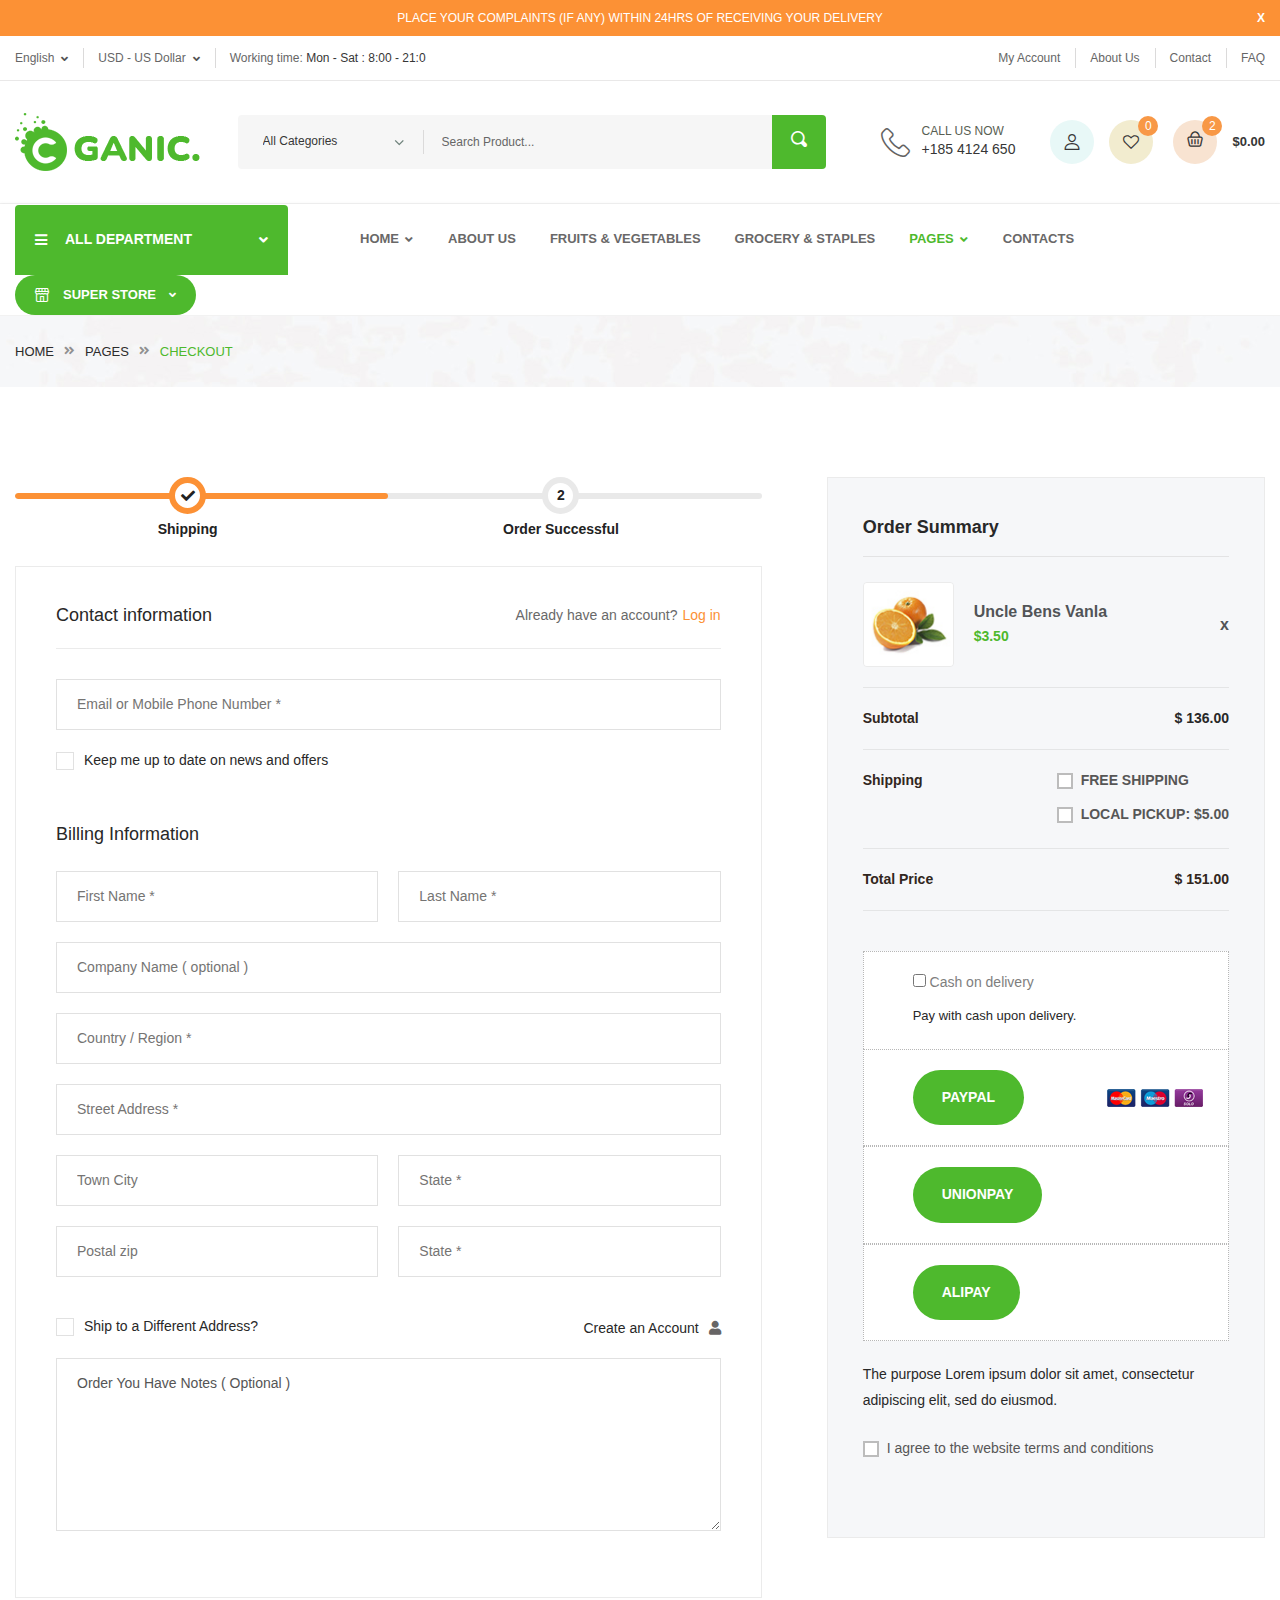
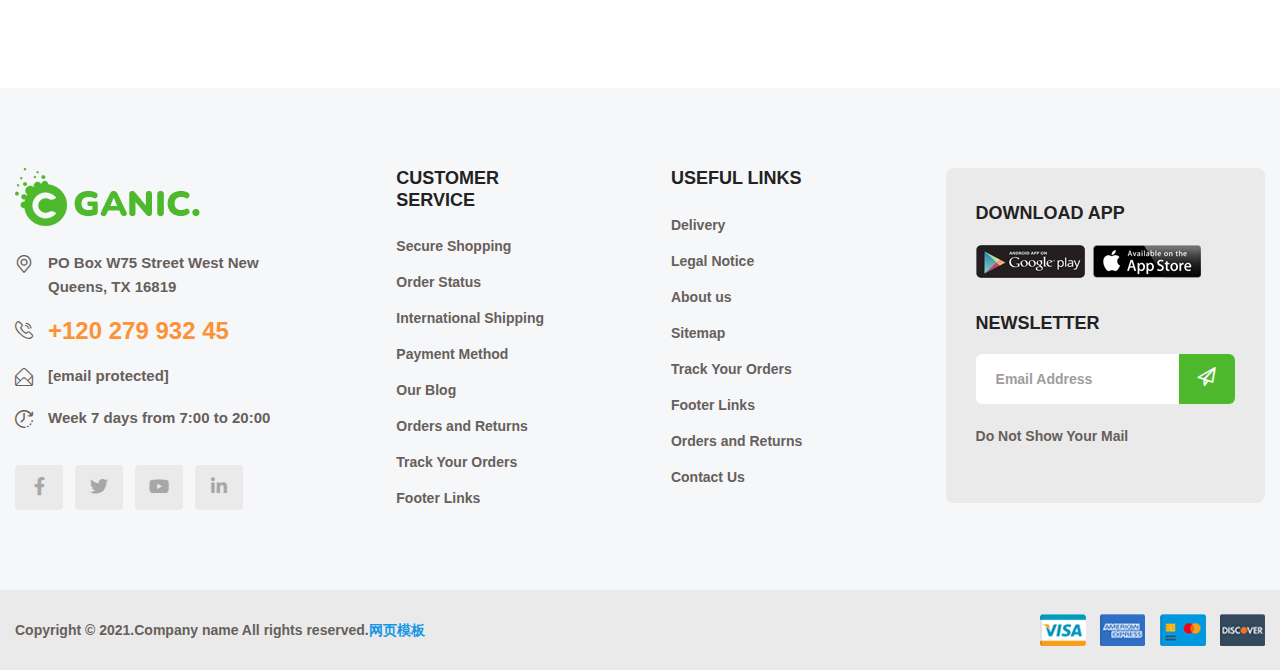
<file: checkout.html>
<!doctype html>
<html class="no-js" lang="">
    <head>
        <meta charset="utf-8">
        <meta http-equiv="x-ua-compatible" content="ie=edge">
        <title>Ganic - Organic Food & Grocery Market Template</title>
        <meta name="description" content="">
        <meta name="viewport" content="width=device-width, initial-scale=1">

		<link rel="shortcut icon" type="image/x-icon" href="img/favicon.png">
        <!-- Place favicon.ico in the root directory -->

		<!-- CSS here -->
        <link rel="stylesheet" href="css/bootstrap.min.css">
        <link rel="stylesheet" href="css/animate.min.css">
        <link rel="stylesheet" href="css/magnific-popup.css">
        <link rel="stylesheet" href="css/fontawesome-all.min.css">
        <link rel="stylesheet" href="css/jquery-ui.css">
        <link rel="stylesheet" href="css/flaticon.css">
        <link rel="stylesheet" href="css/aos.css">
        <link rel="stylesheet" href="css/slick.css">
        <link rel="stylesheet" href="css/default.css">
        <link rel="stylesheet" href="css/style.css">
        <link rel="stylesheet" href="css/responsive.css">
    </head>
    <body>

        <!-- preloader -->
        <div id="preloader">
            <div id="loading-center">
                <div class="loader">
                    <span></span>
                    <span></span>
                    <span></span>
                    <span></span>
                    <span></span>
                    <span></span>
                    <span></span>
                    <span></span>
                </div>
            </div>
        </div>
        <!-- preloader-end -->

		<!-- Scroll-top -->
        <button class="scroll-top scroll-to-target" data-target="html">
            <i class="fas fa-angle-up"></i>
        </button>
        <!-- Scroll-top-end-->

        <!-- header-area -->
        <header>

            <!-- header-message -->
            <div class="header-message-wrap">
                <div class="container custom-container">
                    <div class="row">
                        <div class="col-12">
                            <div class="top-notify-message">
                                <p>place your complaints (if any) within 24hrs of receiving your delivery</p>
                                <span class="message-remove">X</span>
                            </div>
                        </div>
                    </div>
                </div>
            </div>
            <!-- header-message-end -->

            <!-- header-top-start -->
            <div class="header-top-wrap">
                <div class="container custom-container">
                    <div class="row align-items-center">
                        <div class="col-md-7">
                            <div class="header-top-left">
                                <ul>
                                    <li class="header-top-lang">
                                        <div class="dropdown">
                                            <button class="dropdown-toggle" type="button" id="dropdownMenuButton2" data-toggle="dropdown" aria-haspopup="true"
                                                aria-expanded="false">English</button>
                                            <div class="dropdown-menu" aria-labelledby="dropdownMenuButton2">
                                                <a class="dropdown-item" href="index.html">Spanish</a>
                                                <a class="dropdown-item" href="index.html">Chinese</a>
                                                <a class="dropdown-item" href="index.html">Hindi</a>
                                            </div>
                                        </div>
                                    </li>
                                    <li class="header-top-currency">
                                        <div class="dropdown">
                                            <button class="dropdown-toggle" type="button" id="dropdownMenuButton3" data-toggle="dropdown" aria-haspopup="true"
                                                aria-expanded="false">USD - US Dollar</button>
                                            <div class="dropdown-menu" aria-labelledby="dropdownMenuButton3">
                                                <a class="dropdown-item" href="index.html">INR - IN Rupe</a>
                                                <a class="dropdown-item" href="index.html">BDT - BD Taka</a>
                                                <a class="dropdown-item" href="index.html">SAR - SA Riyal</a>
                                            </div>
                                        </div>
                                    </li>
                                    <li class="header-work-time">
                                        Working time: <span> Mon - Sat : 8:00 - 21:0</span>
                                    </li>
                                </ul>
                            </div>
                        </div>
                        <div class="col-md-5">
                            <div class="header-top-right">
                                <ul>
                                    <li><a href="contact.html">My Account</a></li>
                                    <li><a href="about-us.html">About Us</a></li>
                                    <li><a href="contact.html">Contact</a></li>
                                    <li><a href="contact.html">FAQ</a></li>
                                </ul>
                            </div>
                        </div>
                    </div>
                </div>
            </div>
            <!-- header-top-end -->

            <!-- header-search-area -->
            <div class="header-search-area">
                <div class="container custom-container">
                    <div class="row align-items-center">
                        <div class="col-xl-2 col-lg-3 d-none d-lg-block">
                            <div class="logo">
                                <a href="index.html"><img src="img/logo/logo.png" alt="Logo"></a>
                            </div>
                        </div>
                        <div class="col-xl-10 col-lg-9">
                            <div class="d-block d-sm-flex align-items-center justify-content-end">
                                <div class="header-search-wrap">
                                    <form action="#">
                                        <select class="custom-select">
                                            <option selected="">All Categories</option>
                                            <option>-- Grocery & Frozen</option>
                                            <option>-- Fresh Fruits</option>
                                            <option>-- Fresh Fish</option>
                                            <option>-- Fresh Nuts</option>
                                            <option>-- Fresh Meats</option>
                                            <option>-- Bread & Bakery</option>
                                            <option>-- Vegetable</option>
                                            <option>-- Kids Food</option>
                                            <option>-- Dried Fruits</option>
                                            <option>-- Others Food</option>
                                        </select>
                                        <input type="text" placeholder="Search Product...">
                                        <button><i class="flaticon-loupe-1"></i></button>
                                    </form>
                                </div>
                                <div class="header-action">
                                    <ul>
                                        <li class="header-phone">
                                            <div class="icon"><i class="flaticon-telephone"></i></div>
                                            <a href="tel:1234566789"><span>Call Us Now</span>+185 4124 650</a>
                                        </li>
                                        <li class="header-user"><a href="#"><i class="flaticon-user"></i></a></li>
                                        <li class="header-wishlist">
                                            <a href="#"><i class="flaticon-heart-shape-outline"></i></a>
                                            <span class="item-count">0</span>
                                        </li>
                                        <li class="header-cart-action">
                                            <div class="header-cart-wrap">
                                                <a href="cart.html"><i class="flaticon-shopping-basket"></i></a>
                                                <span class="item-count">2</span>
                                                <ul class="minicart">
                                                    <li class="d-flex align-items-start">
                                                        <div class="cart-img">
                                                            <a href="#"><img src="img/product/cart_p01.jpg" alt=""></a>
                                                        </div>
                                                        <div class="cart-content">
                                                            <h4><a href="#">Organic Farm Fresh Nuts</a></h4>
                                                            <div class="cart-price">
                                                                <span class="new">$229.9</span>
                                                                <span><del>$229.9</del></span>
                                                            </div>
                                                        </div>
                                                        <div class="del-icon">
                                                            <a href="#"><i class="far fa-trash-alt"></i></a>
                                                        </div>
                                                    </li>
                                                    <li class="d-flex align-items-start">
                                                        <div class="cart-img">
                                                            <a href="#"><img src="img/product/cart_p02.jpg" alt=""></a>
                                                        </div>
                                                        <div class="cart-content">
                                                            <h4><a href="#">Organic Fresh Nuts Vanla Butter</a></h4>
                                                            <div class="cart-price">
                                                                <span class="new">$229.9</span>
                                                                <span><del>$229.9</del></span>
                                                            </div>
                                                        </div>
                                                        <div class="del-icon">
                                                            <a href="#"><i class="far fa-trash-alt"></i></a>
                                                        </div>
                                                    </li>
                                                    <li>
                                                        <div class="total-price">
                                                            <span class="f-left">Total:</span>
                                                            <span class="f-right">$239.9</span>
                                                        </div>
                                                    </li>
                                                    <li>
                                                        <div class="checkout-link">
                                                            <a href="#">Shopping Cart</a>
                                                            <a class="black-color" href="#">Checkout</a>
                                                        </div>
                                                    </li>
                                                </ul>
                                            </div>
                                            <div class="cart-amount">$0.00</div>
                                        </li>
                                    </ul>
                                </div>
                            </div>
                        </div>
                    </div>
                </div>
            </div>
            <!-- header-search-area-end -->

            <div id="sticky-header" class="menu-area">
                <div class="container custom-container">
                    <div class="row">
                        <div class="col-12">
                            <div class="mobile-nav-toggler"><i class="fas fa-bars"></i></div>
                            <div class="menu-wrap">
                                <nav class="menu-nav">
                                    <div class="logo d-block d-lg-none">
                                        <a href="index.html"><img src="img/logo/logo.png" alt=""></a>
                                    </div>
                                    <div class="header-category d-none d-lg-block">
                                        <a href="#" class="cat-toggle"><i class="fas fa-bars"></i>ALL DEPARTMENT<i class="fas fa-angle-down"></i></a>
                                        <ul class="category-menu">
                                            <li class="menu-item-has-children"><a href="shop.html"><i class="flaticon-groceries"></i> Grocery & Frozen</a>
                                                <ul class="megamenu">
                                                    <li class="sub-column-item"><a href="shop.html">Grocery & Frozen</a>
                                                        <ul>
                                                            <li><a href="shop.html">Organic Broccoli</a></li>
                                                            <li><a href="shop.html">Walnuts Max</a></li>
                                                            <li><a href="shop.html">Mat Orange</a></li>
                                                            <li><a href="shop.html">France Potato</a></li>
                                                        </ul>
                                                    </li>
                                                    <li class="sub-column-item"><a href="shop.html">Organic Fresh Fruits</a>
                                                        <ul>
                                                            <li><a href="shop.html">Watermelon</a></li>
                                                            <li><a href="shop.html">Black Grapes</a></li>
                                                            <li><a href="shop.html">Grassland Dairy</a></li>
                                                            <li><a href="shop.html">Organic Broccoli</a></li>
                                                        </ul>
                                                    </li>
                                                    <li class="sub-column-item"><a href="shop.html">Fresh Bread & Bakery</a>
                                                        <ul>
                                                            <li><a href="shop.html">Grassland Dairy</a></li>
                                                            <li><a href="shop.html">Walnuts Max</a></li>
                                                            <li><a href="shop.html">Powders Dairy</a></li>
                                                            <li><a href="shop.html">Ice cream</a></li>
                                                        </ul>
                                                    </li>
                                                    <li class="sub-column-item"><a href="shop.html">Organic Fresh Meat</a>
                                                        <ul>
                                                            <li><a href="shop.html">Fresh Butter</a></li>
                                                            <li><a href="shop.html">Orange Sliced</a></li>
                                                            <li><a href="shop.html">Carrots Group</a></li>
                                                            <li><a href="shop.html">Poultry Farm</a></li>
                                                        </ul>
                                                    </li>
                                                    <li class="sub-column-item"><a href="shop.html">Organic Dried Fruit</a>
                                                        <ul>
                                                            <li><a href="shop.html">Fresh Nuts</a></li>
                                                            <li><a href="shop.html">France Potato</a></li>
                                                            <li><a href="shop.html">Green Chilies</a></li>
                                                            <li><a href="shop.html">Organic Broccoli</a></li>
                                                        </ul>
                                                    </li>
                                                    <li class="sub-column-item"><a href="shop.html">Organic Other Foods</a>
                                                        <ul>
                                                            <li class="mega-menu-banner"><a href="shop.html"><img src="img/images/megamenu_banner.jpg" alt=""></a></li>
                                                        </ul>
                                                    </li>
                                                </ul>
                                            </li>
                                            <li><a href="shop.html"><i class="flaticon-cherry"></i> Fresh Fruits</a></li>
                                            <li><a href="shop.html"><i class="flaticon-fish"></i> Fresh Fish</a></li>
                                            <li class="menu-item-has-children"><a href="shop.html"><i class="flaticon-hazelnut"></i> Fresh Nuts</a>
                                                <ul class="megamenu">
                                                    <li class="sub-column-item"><a href="shop.html">Grocery & Frozen</a>
                                                        <ul>
                                                            <li><a href="shop.html">Organic Broccoli</a></li>
                                                            <li><a href="shop.html">Walnuts Max</a></li>
                                                            <li><a href="shop.html">Mat Orange</a></li>
                                                            <li><a href="shop.html">France Potato</a></li>
                                                        </ul>
                                                    </li>
                                                    <li class="sub-column-item"><a href="shop.html">Organic Fresh Fruits</a>
                                                        <ul>
                                                            <li><a href="shop.html">Watermelon</a></li>
                                                            <li><a href="shop.html">Black Grapes</a></li>
                                                            <li><a href="shop.html">Grassland Dairy</a></li>
                                                            <li><a href="shop.html">Organic Broccoli</a></li>
                                                        </ul>
                                                    </li>
                                                    <li class="sub-column-item"><a href="shop.html">Fresh Bread & Bakery</a>
                                                        <ul>
                                                            <li><a href="shop.html">Grassland Dairy</a></li>
                                                            <li><a href="shop.html">Walnuts Max</a></li>
                                                            <li><a href="shop.html">Powders Dairy</a></li>
                                                            <li><a href="shop.html">Ice cream</a></li>
                                                        </ul>
                                                    </li>
                                                    <li class="sub-column-item"><a href="shop.html">Organic Fresh Meat</a>
                                                        <ul>
                                                            <li><a href="shop.html">Fresh Butter</a></li>
                                                            <li><a href="shop.html">Orange Sliced</a></li>
                                                            <li><a href="shop.html">Carrots Group</a></li>
                                                            <li><a href="shop.html">Poultry Farm</a></li>
                                                        </ul>
                                                    </li>
                                                    <li class="sub-column-item"><a href="shop.html">Organic Dried Fruit</a>
                                                        <ul>
                                                            <li><a href="shop.html">Fresh Nuts</a></li>
                                                            <li><a href="shop.html">France Potato</a></li>
                                                            <li><a href="shop.html">Green Chilies</a></li>
                                                            <li><a href="shop.html">Organic Broccoli</a></li>
                                                        </ul>
                                                    </li>
                                                    <li class="sub-column-item"><a href="shop.html">Organic Other Foods</a>
                                                        <ul>
                                                            <li class="mega-menu-banner"><a href="shop.html"><img src="img/images/megamenu_banner02.jpg" alt=""></a></li>
                                                        </ul>
                                                    </li>
                                                </ul>
                                            </li>
                                            <li><a href="shop.html"><i class="flaticon-meat"></i> Fresh Meat</a></li>
                                            <li class="menu-item-has-children"><a href="shop.html"><i class="flaticon-cupcake"></i> Bread & Bakery</a>
                                                <ul class="megamenu">
                                                    <li class="sub-column-item"><a href="shop.html">Grocery & Frozen</a>
                                                        <ul>
                                                            <li><a href="shop.html">Organic Broccoli</a></li>
                                                            <li><a href="shop.html">Walnuts Max</a></li>
                                                            <li><a href="shop.html">Mat Orange</a></li>
                                                            <li><a href="shop.html">France Potato</a></li>
                                                        </ul>
                                                    </li>
                                                    <li class="sub-column-item"><a href="shop.html">Organic Fresh Fruits</a>
                                                        <ul>
                                                            <li><a href="shop.html">Watermelon</a></li>
                                                            <li><a href="shop.html">Black Grapes</a></li>
                                                            <li><a href="shop.html">Grassland Dairy</a></li>
                                                            <li><a href="shop.html">Organic Broccoli</a></li>
                                                        </ul>
                                                    </li>
                                                    <li class="sub-column-item"><a href="shop.html">Fresh Bread & Bakery</a>
                                                        <ul>
                                                            <li><a href="shop.html">Grassland Dairy</a></li>
                                                            <li><a href="shop.html">Walnuts Max</a></li>
                                                            <li><a href="shop.html">Powders Dairy</a></li>
                                                            <li><a href="shop.html">Ice cream</a></li>
                                                        </ul>
                                                    </li>
                                                    <li class="sub-column-item"><a href="shop.html">Organic Fresh Meat</a>
                                                        <ul>
                                                            <li><a href="shop.html">Fresh Butter</a></li>
                                                            <li><a href="shop.html">Orange Sliced</a></li>
                                                            <li><a href="shop.html">Carrots Group</a></li>
                                                            <li><a href="shop.html">Poultry Farm</a></li>
                                                        </ul>
                                                    </li>
                                                    <li class="sub-column-item"><a href="shop.html">Organic Dried Fruit</a>
                                                        <ul>
                                                            <li><a href="shop.html">Fresh Nuts</a></li>
                                                            <li><a href="shop.html">France Potato</a></li>
                                                            <li><a href="shop.html">Green Chilies</a></li>
                                                            <li><a href="shop.html">Organic Broccoli</a></li>
                                                        </ul>
                                                    </li>
                                                    <li class="sub-column-item"><a href="shop.html">Organic Other Foods</a>
                                                        <ul>
                                                            <li class="mega-menu-banner"><a href="shop.html"><img src="img/images/megamenu_banner.jpg" alt=""></a></li>
                                                        </ul>
                                                    </li>
                                                </ul>
                                            </li>
                                            <li><a href="shop.html"><i class="flaticon-broccoli"></i> Vegetable</a></li>
                                            <li><a href="shop.html"><i class="flaticon-pop-corn-1"></i> Popcorn</a></li>
                                            <li><a href="shop.html"><i class="flaticon-nut"></i> Dried Fruit</a></li>
                                        </ul>
                                    </div>
                                    <div class="navbar-wrap main-menu d-none d-lg-flex">
                                        <ul class="navigation">
                                            <li class="menu-item-has-children"><a href="#">Home</a>
                                                <ul class="submenu">
                                                    <li><a href="index.html">Home Page One</a></li>
                                                    <li><a href="index-2.html">Home Page Two</a></li>
                                                </ul>
                                            </li>
                                            <li><a href="about-us.html">About Us</a></li>
                                            <li><a href="shop.html">Fruits & Vegetables</a></li>
                                            <li><a href="shop-right-sidebar.html">Grocery & Staples</a></li>
                                            <li class="active menu-item-has-children"><a href="#">Pages</a>
                                                <ul class="submenu">
                                                    <li><a href="shop-details.html">Shop Details</a></li>
                                                    <li><a href="cart.html">cart Page</a></li>
                                                    <li class="active"><a href="checkout.html">Checkout page</a></li>
                                                    <li><a href="blog.html">Our Blog</a></li>
                                                    <li><a href="blog-details.html">Blog Details</a></li>
                                                    <li><a href="404.html">404 Page</a></li>
                                                    <li><a href="terms-conditios.html">Terms Conditions</a></li>
                                                </ul>
                                            </li>
                                            <li><a href="contact.html">contacts</a></li>
                                        </ul>
                                    </div>
                                    <div class="header-super-store d-none d-xl-block d-lg-none d-md-block">
                                        <div class="dropdown">
                                            <button class="dropdown-toggle" type="button" id="dropdownMenuButton4" data-toggle="dropdown" aria-haspopup="true"
                                                aria-expanded="false"><i class="flaticon-shop"></i> Super Store</button>
                                            <div class="dropdown-menu" aria-labelledby="dropdownMenuButton4">
                                                <a class="dropdown-item" href="shop.html">Super Store 01</a>
                                                <a class="dropdown-item" href="shop.html">Super Store 02</a>
                                                <a class="dropdown-item" href="shop.html">Super Store 03</a>
                                            </div>
                                        </div>
                                    </div>
                                </nav>
                            </div>
                            <!-- Mobile Menu  -->
                            <div class="mobile-menu">
                                <nav class="menu-box">
                                    <div class="close-btn"><i class="fas fa-times"></i></div>
                                    <div class="nav-logo"><a href="index.html"><img src="img/logo/logo.png" alt="" title=""></a>
                                    </div>
                                    <div class="menu-outer">
                                        <!--Here Menu Will Come Automatically Via Javascript / Same Menu as in Header-->
                                    </div>
                                    <div class="social-links">
                                        <ul class="clearfix">
                                            <li><a href="#"><span class="fab fa-twitter"></span></a></li>
                                            <li><a href="#"><span class="fab fa-facebook-f"></span></a></li>
                                            <li><a href="#"><span class="fab fa-pinterest-p"></span></a></li>
                                            <li><a href="#"><span class="fab fa-instagram"></span></a></li>
                                            <li><a href="#"><span class="fab fa-youtube"></span></a></li>
                                        </ul>
                                    </div>
                                </nav>
                            </div>
                            <div class="menu-backdrop"></div>
                            <!-- End Mobile Menu -->
                        </div>
                    </div>
                </div>
            </div>
        </header>
        <!-- header-area-end -->


        <!-- main-area -->
        <main>

            <!-- breadcrumb-area -->
            <div class="breadcrumb-area breadcrumb-bg-two">
                <div class="container custom-container">
                    <div class="row">
                        <div class="col-12">
                            <div class="breadcrumb-content">
                                <nav aria-label="breadcrumb">
                                    <ol class="breadcrumb">
                                        <li class="breadcrumb-item"><a href="index.html">Home</a></li>
                                        <li class="breadcrumb-item"><a href="index.html">Pages</a></li>
                                        <li class="breadcrumb-item active" aria-current="page">Checkout</li>
                                    </ol>
                                </nav>
                            </div>
                        </div>
                    </div>
                </div>
            </div>
            <!-- breadcrumb-area-end -->

            <!-- checkout-area -->
            <div class="checkout-area pt-90 pb-90">
                <div class="container">
                    <div class="row justify-content-center">
                        <div class="col-lg-7">
                            <div class="checkout-progress-wrap">
                                <div class="progress">
                                    <div class="progress-bar" role="progressbar" style="width: 50%;" aria-valuenow="50" aria-valuemin="0" aria-valuemax="100"></div>
                                </div>
                                <div class="checkout-progress-step">
                                    <ul>
                                        <li class="active">
                                            <div class="icon"><i class="fas fa-check"></i></div>
                                            <span>Shipping</span>
                                        </li>
                                        <li>
                                            <div class="icon">2</div>
                                            <span>Order Successful</span>
                                        </li>
                                    </ul>
                                </div>
                            </div>
                            <div class="checkout-form-wrap">
                                <form action="#">
                                    <div class="checkout-form-top">
                                        <h5 class="title">Contact information</h5>
                                        <p>Already have an account? <a href="contact.html">Log in</a></p>
                                    </div>
                                    <input type="text" placeholder="Email or Mobile Phone Number *">
                                    <div class="news-and-offers custom-control custom-checkbox">
                                        <input type="checkbox" class="custom-control-input" id="nao">
                                        <label class="custom-control-label" for="nao">Keep me up to date on news and offers</label>
                                    </div>
                                    <div class="building-info-wrap">
                                        <h5 class="title">Billing Information</h5>
                                        <div class="row">
                                            <div class="col-md-6">
                                                <input type="text" placeholder="First Name *">
                                            </div>
                                            <div class="col-md-6">
                                                <input type="text" placeholder="Last Name *">
                                            </div>
                                        </div>
                                        <input type="text" placeholder="Company Name ( optional )">
                                        <input type="text" placeholder="Country / Region *">
                                        <input type="text" placeholder="Street Address *">
                                        <div class="row">
                                            <div class="col-md-6">
                                                <input type="text" placeholder="Town City">
                                            </div>
                                            <div class="col-md-6">
                                                <input type="text" placeholder="State *">
                                            </div>
                                            <div class="col-md-6">
                                                <input type="text" placeholder="Postal zip">
                                            </div>
                                            <div class="col-md-6">
                                                <input type="text" placeholder="State *">
                                            </div>
                                        </div>
                                        <div class="different-address-wrap">
                                            <div class="custom-control custom-checkbox">
                                                <input type="checkbox" class="custom-control-input" id="sda">
                                                <label class="custom-control-label" for="sda">Ship to a Different Address?</label>
                                            </div>
                                            <div class="account-create-info">
                                                <a href="contact.html">Create an Account <i class="fas fa-user"></i></a>
                                            </div>
                                        </div>
                                        <textarea name="message" id="message" placeholder="Order You Have Notes ( Optional )"></textarea>
                                    </div>
                                </form>
                            </div>
                        </div>
                        <div class="col-lg-5">
                            <div class="shop-cart-total order-summary-wrap">
                                <h3 class="title">Order Summary</h3>
                                <div class="os-products-item">
                                    <div class="thumb">
                                        <a href="shop-details.html"><img src="img/product/os-products-thumb.jpg" alt=""></a>
                                    </div>
                                    <div class="content">
                                        <h6 class="title"><a href="shop-details.html">Uncle Bens Vanla</a></h6>
                                        <span class="price">$3.50</span>
                                    </div>
                                    <div class="remove">x</div>
                                </div>
                                <div class="shop-cart-widget">
                                    <form action="#">
                                        <ul>
                                            <li class="sub-total"><span>Subtotal</span> $ 136.00</li>
                                            <li>
                                                <span>Shipping</span>
                                                <div class="shop-check-wrap">
                                                    <div class="custom-control custom-checkbox">
                                                        <input type="checkbox" class="custom-control-input" id="customCheck1">
                                                        <label class="custom-control-label" for="customCheck1">Free Shipping</label>
                                                    </div>
                                                    <div class="custom-control custom-checkbox">
                                                        <input type="checkbox" class="custom-control-input" id="customCheck2">
                                                        <label class="custom-control-label" for="customCheck2">LOCAL PICKUP: $5.00</label>
                                                    </div>
                                                </div>
                                            </li>
                                            <li class="cart-total-amount"><span>Total Price</span> <span class="amount">$ 151.00</span></li>
                                        </ul>
                                        <div class="payment-method-info">
                                            <div class="paypal-method-flex">
                                                <div class="custom-control custom-checkbox">
                                                    <input type="checkbox">
                                                    <label>Cash on delivery</label>
                                                    <p>Pay with cash upon delivery.</p>
                                                </div>
                                            </div>
                                            <div class="paypal-method-flex">
                                                <div class="custom-control custom-checkbox">
                                                    <a href="paypal.html" class="btn">Paypal</a>
                                                </div>
                                                <div class="paypal-logo"><img src="img/images/card.png" alt=""></div>
                                            </div>
                                            <div class="paypal-method-flex">
                                                <div class="custom-control custom-checkbox">
                                                    <a href="https://gateway.test.95516.com/gateway/api/frontTransReq.do" class="btn">UnionPay</a>
                                                </div>
                                            </div>
                                            <div class="paypal-method-flex">
                                                <div class="custom-control custom-checkbox">
                                                    <a href="https://openapi.alipay.com/gateway.do?timestamp=2013-01-01 08:08:08&method=alipay.trade.page.pay&app_id=24610&sign_type=RSA2&sign=ERITJKEIJKJHKKKKKKKHJEREEEEEEEEEEE&version=1.0&charset=GBK&biz_content=AlipayTradePageCreateandpayModel" class="btn">AliPay</a>
                                                </div>
                                            </div>
                                        </div>
                                        <div class="payment-terms">
                                            <p>The purpose Lorem ipsum dolor sit amet, consectetur adipiscing elit, sed do eiusmod.</p>
                                            <div class="custom-control custom-checkbox">
                                                <input type="checkbox" class="custom-control-input" id="customCheck7">
                                                <label class="custom-control-label" for="customCheck7">I agree to the website terms and conditions</label>
                                            </div>
                                        </div>
                                    </form>
                                </div>
                            </div>
                        </div>
                    </div>
                </div>
            </div>
            <!-- checkout-area-end -->

        </main>
        <!-- main-area-end -->


        <!-- footer-area -->
        <footer>
            <div class="footer-area gray-bg pt-80 pb-30">
                <div class="container">
                    <div class="row justify-content-between">
                        <div class="col-xl-3 col-lg-4 col-md-6">
                            <div class="footer-widget mb-50">
                                <div class="footer-logo mb-25">
                                    <a href="index.html"><img src="img/logo/logo.png" alt=""></a>
                                </div>
                                <div class="footer-contact-list">
                                    <ul>
                                        <li>
                                            <div class="icon"><i class="flaticon-place"></i></div>
                                            <p>PO Box W75 Street West New Queens, TX 16819</p>
                                        </li>
                                        <li>
                                            <div class="icon"><i class="flaticon-telephone-1"></i></div>
                                            <h5 class="number"><a href="tel:12027993245">+120 279 932 45</a></h5>
                                        </li>
                                        <li>
                                            <div class="icon"><i class="flaticon-mail"></i></div>
                                            <p><a href="/cdn-cgi/l/email-protection#8dfef8fdfde2fff9cdfbe8eae8e3a3eee2e0"><span class="__cf_email__" data-cfemail="7e0d0b0e0e110c0a3e081b191b10501d1113">[email&#160;protected]</span></a></p>
                                        </li>
                                        <li>
                                            <div class="icon"><i class="flaticon-wall-clock"></i></div>
                                            <p>Week 7 days from 7:00 to 20:00</p>
                                        </li>
                                    </ul>
                                </div>
                                <div class="footer-social">
                                    <ul>
                                        <li><a href="#"><i class="fab fa-facebook-f"></i></a></li>
                                        <li><a href="#"><i class="fab fa-twitter"></i></a></li>
                                        <li><a href="#"><i class="fab fa-youtube"></i></a></li>
                                        <li><a href="#"><i class="fab fa-linkedin-in"></i></a></li>
                                    </ul>
                                </div>
                            </div>
                        </div>
                        <div class="col-xl-2 col-lg-3 col-md-4 col-sm-6">
                            <div class="footer-widget mb-50">
                                <div class="fw-title">
                                    <h5 class="title">Customer Service</h5>
                                </div>
                                <div class="fw-link">
                                    <ul>
                                        <li><a href="shop.html">Secure Shopping</a></li>
                                        <li><a href="cart.html">Order Status</a></li>
                                        <li><a href="shop.html">International Shipping</a></li>
                                        <li><a href="checkout.html">Payment Method</a></li>
                                        <li><a href="blog.html">Our Blog</a></li>
                                        <li><a href="terms-conditios.html">Orders and Returns</a></li>
                                        <li><a href="checkout.html">Track Your Orders</a></li>
                                        <li><a href="index.html">Footer Links</a></li>
                                    </ul>
                                </div>
                            </div>
                        </div>
                        <div class="col-xl-2 col-lg-3 col-md-4 col-sm-6">
                            <div class="footer-widget mb-50">
                                <div class="fw-title">
                                    <h5 class="title">Useful Links</h5>
                                </div>
                                <div class="fw-link">
                                    <ul>
                                        <li><a href="checkout.html">Delivery</a></li>
                                        <li><a href="terms-conditios.html">Legal Notice</a></li>
                                        <li><a href="about-us.html">About us</a></li>
                                        <li><a href="contact.html">Sitemap</a></li>
                                        <li><a href="checkout.html">Track Your Orders</a></li>
                                        <li><a href="index.html">Footer Links</a></li>
                                        <li><a href="terms-conditios.html">Orders and Returns</a></li>
                                        <li><a href="contact.html">Contact Us</a></li>
                                    </ul>
                                </div>
                            </div>
                        </div>
                        <div class="col-xl-4 col-lg-4 col-md-6">
                            <div class="footer-widget footer-box-widget mb-50">
                                <div class="f-download-wrap">
                                    <div class="fw-title">
                                        <h5 class="title">Download App</h5>
                                    </div>
                                    <div class="download-btns">
                                        <a href="index.html"><img src="img/icon/g_play.png" alt=""></a>
                                        <a href="index.html"><img src="img/icon/app_store.png" alt=""></a>
                                    </div>
                                </div>
                                <div class="f-newsletter">
                                    <div class="fw-title">
                                        <h5 class="title">Newsletter</h5>
                                    </div>
                                    <form action="#">
                                        <input type="email" placeholder="Email Address">
                                        <button><i class="flaticon-send"></i></button>
                                    </form>
                                    <p>Do Not Show Your Mail</p>
                                </div>
                            </div>
                        </div>
                    </div>
                </div>
            </div>
            <div class="copyright-wrap">
                <div class="container">
                    <div class="row align-items-center">
                        <div class="col-md-6">
                            <div class="copyright-text">
                                <p>Copyright &copy; 2021.Company name All rights reserved.<a target="_blank" href="https://sc.chinaz.com/moban/">&#x7F51;&#x9875;&#x6A21;&#x677F;</a></p>
                            </div>
                        </div>
                        <div class="col-md-6">
                            <div class="payment-accepted text-center text-md-right">
                                <img src="img/images/payment_card.png" alt="">
                            </div>
                        </div>
                    </div>
                </div>
            </div>
        </footer>
        <!-- footer-area-end -->





		<!-- JS here -->
        <script src="js/vendor/jquery-3.6.0.min.js"></script>
        <script src="js/bootstrap.min.js"></script>
        <script src="js/isotope.pkgd.min.js"></script>
        <script src="js/imagesloaded.pkgd.min.js"></script>
        <script src="js/jquery.magnific-popup.min.js"></script>
        <script src="js/jquery.countdown.min.js"></script>
        <script src="js/jquery-ui.min.js"></script>
        <script src="js/slick.min.js"></script>
        <script src="js/ajax-form.js"></script>
        <script src="js/wow.min.js"></script>
        <script src="js/aos.js"></script>
        <script src="js/plugins.js"></script>
        <script src="js/main.js"></script>

        <!-- <script src="https://www.paypal.com/sdk/js?client-id=YOUR_CLIENT_ID"></script> -->
    </body>
</html>
</file>
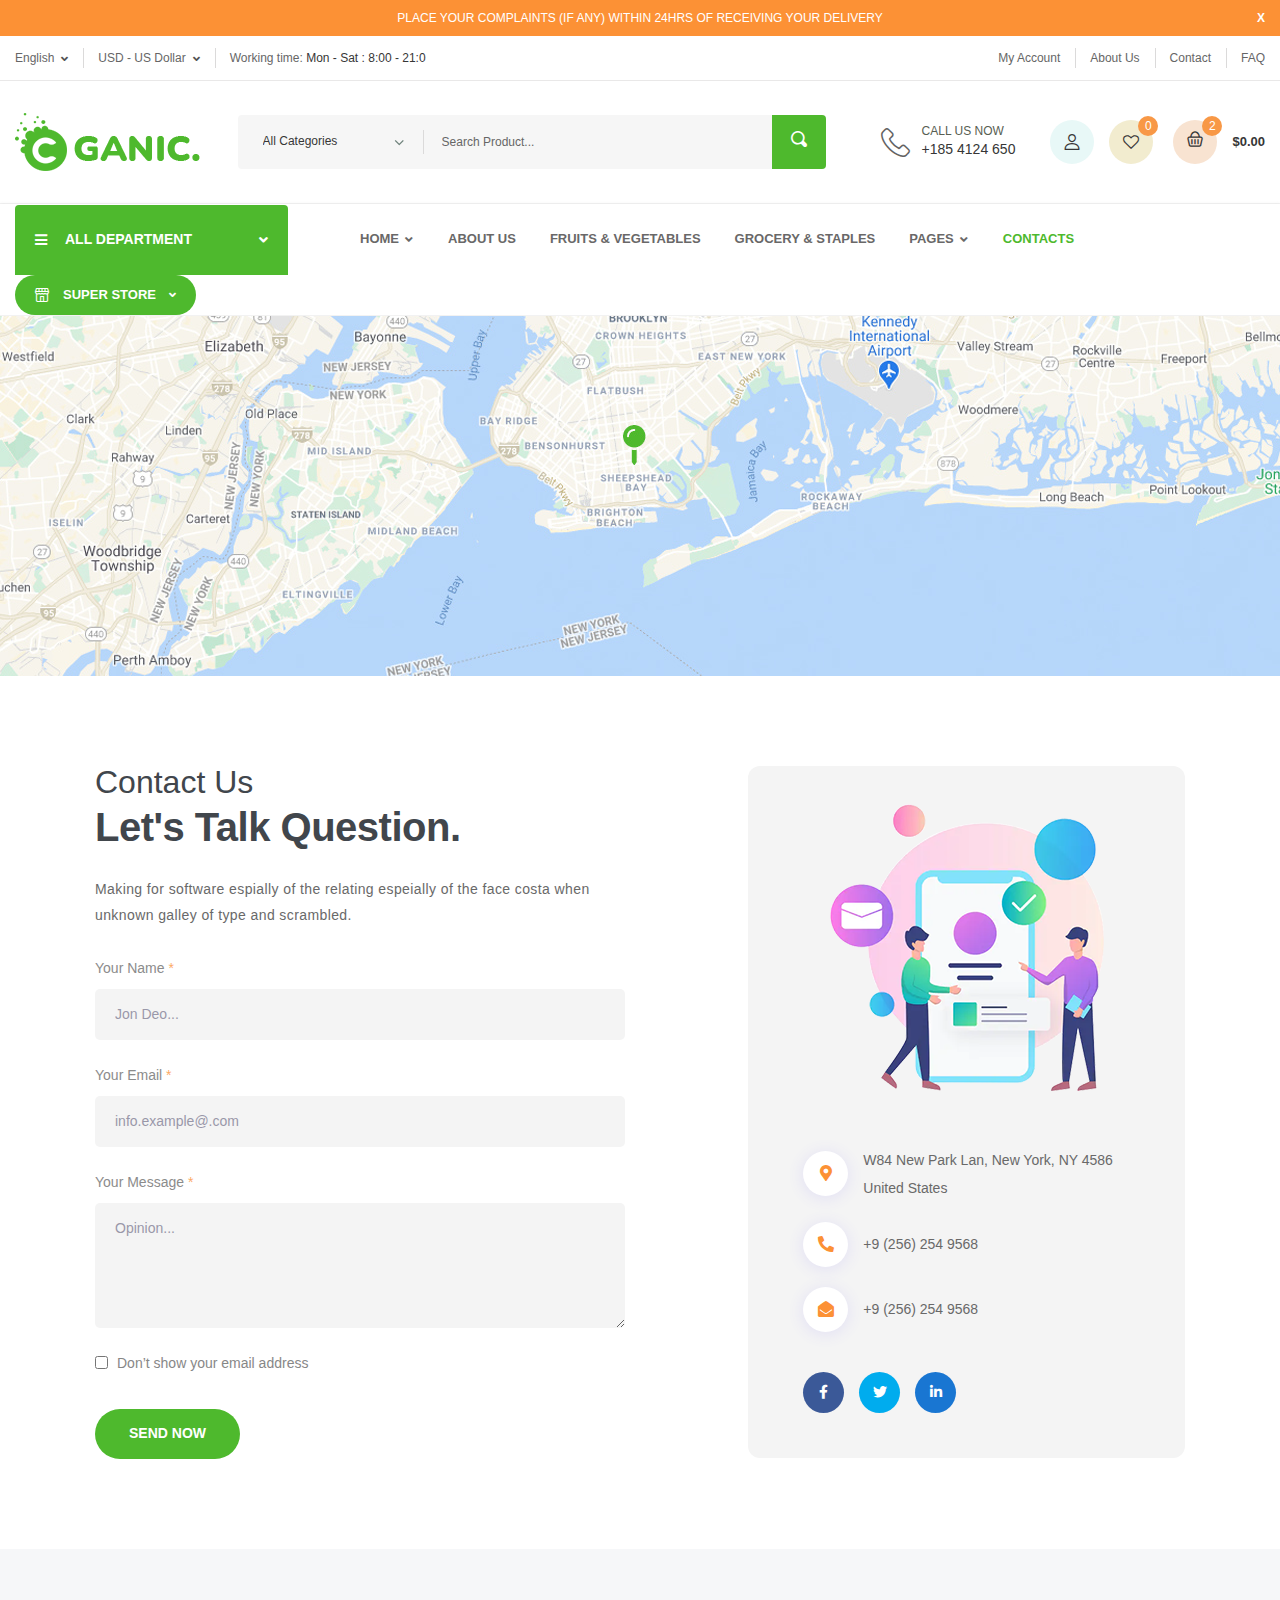
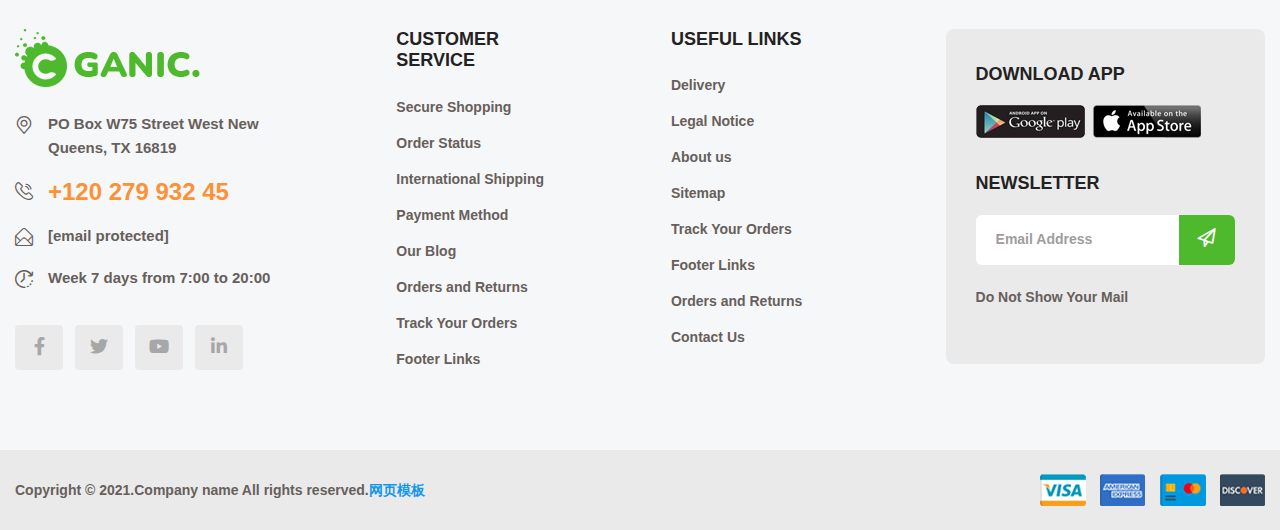
<file: contact.html>
<!doctype html>
<html class="no-js" lang="">
    <head>
        <meta charset="utf-8">
        <meta http-equiv="x-ua-compatible" content="ie=edge">
        <title>Ganic - Organic Food & Grocery Market Template</title>
        <meta name="description" content="">
        <meta name="viewport" content="width=device-width, initial-scale=1">

		<link rel="shortcut icon" type="image/x-icon" href="img/favicon.png">
        <!-- Place favicon.ico in the root directory -->

		<!-- CSS here -->
        <link rel="stylesheet" href="css/bootstrap.min.css">
        <link rel="stylesheet" href="css/animate.min.css">
        <link rel="stylesheet" href="css/magnific-popup.css">
        <link rel="stylesheet" href="css/fontawesome-all.min.css">
        <link rel="stylesheet" href="css/jquery-ui.css">
        <link rel="stylesheet" href="css/flaticon.css">
        <link rel="stylesheet" href="css/aos.css">
        <link rel="stylesheet" href="css/slick.css">
        <link rel="stylesheet" href="css/default.css">
        <link rel="stylesheet" href="css/style.css">
        <link rel="stylesheet" href="css/responsive.css">
    </head>
    <body>

        <!-- preloader -->
        <div id="preloader">
            <div id="loading-center">
                <div class="loader">
                    <span></span>
                    <span></span>
                    <span></span>
                    <span></span>
                    <span></span>
                    <span></span>
                    <span></span>
                    <span></span>
                </div>
            </div>
        </div>
        <!-- preloader-end -->

		<!-- Scroll-top -->
        <button class="scroll-top scroll-to-target" data-target="html">
            <i class="fas fa-angle-up"></i>
        </button>
        <!-- Scroll-top-end-->

        <!-- header-area -->
        <header>

            <!-- header-message -->
            <div class="header-message-wrap">
                <div class="container custom-container">
                    <div class="row">
                        <div class="col-12">
                            <div class="top-notify-message">
                                <p>place your complaints (if any) within 24hrs of receiving your delivery</p>
                                <span class="message-remove">X</span>
                            </div>
                        </div>
                    </div>
                </div>
            </div>
            <!-- header-message-end -->

            <!-- header-top-start -->
            <div class="header-top-wrap">
                <div class="container custom-container">
                    <div class="row align-items-center">
                        <div class="col-md-7">
                            <div class="header-top-left">
                                <ul>
                                    <li class="header-top-lang">
                                        <div class="dropdown">
                                            <button class="dropdown-toggle" type="button" id="dropdownMenuButton2" data-toggle="dropdown" aria-haspopup="true"
                                                aria-expanded="false">English</button>
                                            <div class="dropdown-menu" aria-labelledby="dropdownMenuButton2">
                                                <a class="dropdown-item" href="index.html">Spanish</a>
                                                <a class="dropdown-item" href="index.html">Chinese</a>
                                                <a class="dropdown-item" href="index.html">Hindi</a>
                                            </div>
                                        </div>
                                    </li>
                                    <li class="header-top-currency">
                                        <div class="dropdown">
                                            <button class="dropdown-toggle" type="button" id="dropdownMenuButton3" data-toggle="dropdown" aria-haspopup="true"
                                                aria-expanded="false">USD - US Dollar</button>
                                            <div class="dropdown-menu" aria-labelledby="dropdownMenuButton3">
                                                <a class="dropdown-item" href="index.html">INR - IN Rupe</a>
                                                <a class="dropdown-item" href="index.html">BDT - BD Taka</a>
                                                <a class="dropdown-item" href="index.html">SAR - SA Riyal</a>
                                            </div>
                                        </div>
                                    </li>
                                    <li class="header-work-time">
                                        Working time: <span> Mon - Sat : 8:00 - 21:0</span>
                                    </li>
                                </ul>
                            </div>
                        </div>
                        <div class="col-md-5">
                            <div class="header-top-right">
                                <ul>
                                    <li><a href="contact.html">My Account</a></li>
                                    <li><a href="about-us.html">About Us</a></li>
                                    <li><a href="contact.html">Contact</a></li>
                                    <li><a href="contact.html">FAQ</a></li>
                                </ul>
                            </div>
                        </div>
                    </div>
                </div>
            </div>
            <!-- header-top-end -->

            <!-- header-search-area -->
            <div class="header-search-area">
                <div class="container custom-container">
                    <div class="row align-items-center">
                        <div class="col-xl-2 col-lg-3 d-none d-lg-block">
                            <div class="logo">
                                <a href="index.html"><img src="img/logo/logo.png" alt="Logo"></a>
                            </div>
                        </div>
                        <div class="col-xl-10 col-lg-9">
                            <div class="d-block d-sm-flex align-items-center justify-content-end">
                                <div class="header-search-wrap">
                                    <form action="#">
                                        <select class="custom-select">
                                            <option selected="">All Categories</option>
                                            <option>-- Grocery & Frozen</option>
                                            <option>-- Fresh Fruits</option>
                                            <option>-- Fresh Fish</option>
                                            <option>-- Fresh Nuts</option>
                                            <option>-- Fresh Meats</option>
                                            <option>-- Bread & Bakery</option>
                                            <option>-- Vegetable</option>
                                            <option>-- Kids Food</option>
                                            <option>-- Dried Fruits</option>
                                            <option>-- Others Food</option>
                                        </select>
                                        <input type="text" placeholder="Search Product...">
                                        <button><i class="flaticon-loupe-1"></i></button>
                                    </form>
                                </div>
                                <div class="header-action">
                                    <ul>
                                        <li class="header-phone">
                                            <div class="icon"><i class="flaticon-telephone"></i></div>
                                            <a href="tel:1234566789"><span>Call Us Now</span>+185 4124 650</a>
                                        </li>
                                        <li class="header-user"><a href="#"><i class="flaticon-user"></i></a></li>
                                        <li class="header-wishlist">
                                            <a href="#"><i class="flaticon-heart-shape-outline"></i></a>
                                            <span class="item-count">0</span>
                                        </li>
                                        <li class="header-cart-action">
                                            <div class="header-cart-wrap">
                                                <a href="cart.html"><i class="flaticon-shopping-basket"></i></a>
                                                <span class="item-count">2</span>
                                                <ul class="minicart">
                                                    <li class="d-flex align-items-start">
                                                        <div class="cart-img">
                                                            <a href="shop-details.html"><img src="img/product/cart_p01.jpg" alt=""></a>
                                                        </div>
                                                        <div class="cart-content">
                                                            <h4><a href="shop-details.html">Organic Farm Fresh Nuts</a></h4>
                                                            <div class="cart-price">
                                                                <span class="new">$229.9</span>
                                                                <span><del>$229.9</del></span>
                                                            </div>
                                                        </div>
                                                        <div class="del-icon">
                                                            <a href="#"><i class="far fa-trash-alt"></i></a>
                                                        </div>
                                                    </li>
                                                    <li class="d-flex align-items-start">
                                                        <div class="cart-img">
                                                            <a href="shop-details.html"><img src="img/product/cart_p02.jpg" alt=""></a>
                                                        </div>
                                                        <div class="cart-content">
                                                            <h4><a href="shop-details.html">Organic Fresh Nuts Vanla Butter</a></h4>
                                                            <div class="cart-price">
                                                                <span class="new">$229.9</span>
                                                                <span><del>$229.9</del></span>
                                                            </div>
                                                        </div>
                                                        <div class="del-icon">
                                                            <a href="#"><i class="far fa-trash-alt"></i></a>
                                                        </div>
                                                    </li>
                                                    <li>
                                                        <div class="total-price">
                                                            <span class="f-left">Total:</span>
                                                            <span class="f-right">$239.9</span>
                                                        </div>
                                                    </li>
                                                    <li>
                                                        <div class="checkout-link">
                                                            <a href="cart.html">Shopping Cart</a>
                                                            <a class="black-color" href="checkout.html">Checkout</a>
                                                        </div>
                                                    </li>
                                                </ul>
                                            </div>
                                            <div class="cart-amount">$0.00</div>
                                        </li>
                                    </ul>
                                </div>
                            </div>
                        </div>
                    </div>
                </div>
            </div>
            <!-- header-search-area-end -->

            <div id="sticky-header" class="menu-area">
                <div class="container custom-container">
                    <div class="row">
                        <div class="col-12">
                            <div class="mobile-nav-toggler"><i class="fas fa-bars"></i></div>
                            <div class="menu-wrap">
                                <nav class="menu-nav">
                                    <div class="logo d-block d-lg-none">
                                        <a href="index.html"><img src="img/logo/logo.png" alt=""></a>
                                    </div>
                                    <div class="header-category d-none d-lg-block">
                                        <a href="#" class="cat-toggle"><i class="fas fa-bars"></i>ALL DEPARTMENT<i class="fas fa-angle-down"></i></a>
                                        <ul class="category-menu">
                                            <li class="menu-item-has-children"><a href="shop.html"><i class="flaticon-groceries"></i> Grocery & Frozen</a>
                                                <ul class="megamenu">
                                                    <li class="sub-column-item"><a href="shop.html">Grocery & Frozen</a>
                                                        <ul>
                                                            <li><a href="shop.html">Organic Broccoli</a></li>
                                                            <li><a href="shop.html">Walnuts Max</a></li>
                                                            <li><a href="shop.html">Mat Orange</a></li>
                                                            <li><a href="shop.html">France Potato</a></li>
                                                        </ul>
                                                    </li>
                                                    <li class="sub-column-item"><a href="shop.html">Organic Fresh Fruits</a>
                                                        <ul>
                                                            <li><a href="shop.html">Watermelon</a></li>
                                                            <li><a href="shop.html">Black Grapes</a></li>
                                                            <li><a href="shop.html">Grassland Dairy</a></li>
                                                            <li><a href="shop.html">Organic Broccoli</a></li>
                                                        </ul>
                                                    </li>
                                                    <li class="sub-column-item"><a href="shop.html">Fresh Bread & Bakery</a>
                                                        <ul>
                                                            <li><a href="shop.html">Grassland Dairy</a></li>
                                                            <li><a href="shop.html">Walnuts Max</a></li>
                                                            <li><a href="shop.html">Powders Dairy</a></li>
                                                            <li><a href="shop.html">Ice cream</a></li>
                                                        </ul>
                                                    </li>
                                                    <li class="sub-column-item"><a href="shop.html">Organic Fresh Meat</a>
                                                        <ul>
                                                            <li><a href="shop.html">Fresh Butter</a></li>
                                                            <li><a href="shop.html">Orange Sliced</a></li>
                                                            <li><a href="shop.html">Carrots Group</a></li>
                                                            <li><a href="shop.html">Poultry Farm</a></li>
                                                        </ul>
                                                    </li>
                                                    <li class="sub-column-item"><a href="shop.html">Organic Dried Fruit</a>
                                                        <ul>
                                                            <li><a href="shop.html">Fresh Nuts</a></li>
                                                            <li><a href="shop.html">France Potato</a></li>
                                                            <li><a href="shop.html">Green Chilies</a></li>
                                                            <li><a href="shop.html">Organic Broccoli</a></li>
                                                        </ul>
                                                    </li>
                                                    <li class="sub-column-item"><a href="shop.html">Organic Other Foods</a>
                                                        <ul>
                                                            <li class="mega-menu-banner"><a href="shop.html"><img src="img/images/megamenu_banner.jpg" alt=""></a></li>
                                                        </ul>
                                                    </li>
                                                </ul>
                                            </li>
                                            <li><a href="shop.html"><i class="flaticon-cherry"></i> Fresh Fruits</a></li>
                                            <li><a href="shop.html"><i class="flaticon-fish"></i> Fresh Fish</a></li>
                                            <li class="menu-item-has-children"><a href="shop.html"><i class="flaticon-hazelnut"></i> Fresh Nuts</a>
                                                <ul class="megamenu">
                                                    <li class="sub-column-item"><a href="shop.html">Grocery & Frozen</a>
                                                        <ul>
                                                            <li><a href="shop.html">Organic Broccoli</a></li>
                                                            <li><a href="shop.html">Walnuts Max</a></li>
                                                            <li><a href="shop.html">Mat Orange</a></li>
                                                            <li><a href="shop.html">France Potato</a></li>
                                                        </ul>
                                                    </li>
                                                    <li class="sub-column-item"><a href="shop.html">Organic Fresh Fruits</a>
                                                        <ul>
                                                            <li><a href="shop.html">Watermelon</a></li>
                                                            <li><a href="shop.html">Black Grapes</a></li>
                                                            <li><a href="shop.html">Grassland Dairy</a></li>
                                                            <li><a href="shop.html">Organic Broccoli</a></li>
                                                        </ul>
                                                    </li>
                                                    <li class="sub-column-item"><a href="shop.html">Fresh Bread & Bakery</a>
                                                        <ul>
                                                            <li><a href="shop.html">Grassland Dairy</a></li>
                                                            <li><a href="shop.html">Walnuts Max</a></li>
                                                            <li><a href="shop.html">Powders Dairy</a></li>
                                                            <li><a href="shop.html">Ice cream</a></li>
                                                        </ul>
                                                    </li>
                                                    <li class="sub-column-item"><a href="shop.html">Organic Fresh Meat</a>
                                                        <ul>
                                                            <li><a href="shop.html">Fresh Butter</a></li>
                                                            <li><a href="shop.html">Orange Sliced</a></li>
                                                            <li><a href="shop.html">Carrots Group</a></li>
                                                            <li><a href="shop.html">Poultry Farm</a></li>
                                                        </ul>
                                                    </li>
                                                    <li class="sub-column-item"><a href="shop.html">Organic Dried Fruit</a>
                                                        <ul>
                                                            <li><a href="shop.html">Fresh Nuts</a></li>
                                                            <li><a href="shop.html">France Potato</a></li>
                                                            <li><a href="shop.html">Green Chilies</a></li>
                                                            <li><a href="shop.html">Organic Broccoli</a></li>
                                                        </ul>
                                                    </li>
                                                    <li class="sub-column-item"><a href="shop.html">Organic Other Foods</a>
                                                        <ul>
                                                            <li class="mega-menu-banner"><a href="shop.html"><img src="img/images/megamenu_banner02.jpg" alt=""></a></li>
                                                        </ul>
                                                    </li>
                                                </ul>
                                            </li>
                                            <li><a href="shop.html"><i class="flaticon-meat"></i> Fresh Meat</a></li>
                                            <li class="menu-item-has-children"><a href="shop.html"><i class="flaticon-cupcake"></i> Bread & Bakery</a>
                                                <ul class="megamenu">
                                                    <li class="sub-column-item"><a href="shop.html">Grocery & Frozen</a>
                                                        <ul>
                                                            <li><a href="shop.html">Organic Broccoli</a></li>
                                                            <li><a href="shop.html">Walnuts Max</a></li>
                                                            <li><a href="shop.html">Mat Orange</a></li>
                                                            <li><a href="shop.html">France Potato</a></li>
                                                        </ul>
                                                    </li>
                                                    <li class="sub-column-item"><a href="shop.html">Organic Fresh Fruits</a>
                                                        <ul>
                                                            <li><a href="shop.html">Watermelon</a></li>
                                                            <li><a href="shop.html">Black Grapes</a></li>
                                                            <li><a href="shop.html">Grassland Dairy</a></li>
                                                            <li><a href="shop.html">Organic Broccoli</a></li>
                                                        </ul>
                                                    </li>
                                                    <li class="sub-column-item"><a href="shop.html">Fresh Bread & Bakery</a>
                                                        <ul>
                                                            <li><a href="shop.html">Grassland Dairy</a></li>
                                                            <li><a href="shop.html">Walnuts Max</a></li>
                                                            <li><a href="shop.html">Powders Dairy</a></li>
                                                            <li><a href="shop.html">Ice cream</a></li>
                                                        </ul>
                                                    </li>
                                                    <li class="sub-column-item"><a href="shop.html">Organic Fresh Meat</a>
                                                        <ul>
                                                            <li><a href="shop.html">Fresh Butter</a></li>
                                                            <li><a href="shop.html">Orange Sliced</a></li>
                                                            <li><a href="shop.html">Carrots Group</a></li>
                                                            <li><a href="shop.html">Poultry Farm</a></li>
                                                        </ul>
                                                    </li>
                                                    <li class="sub-column-item"><a href="shop.html">Organic Dried Fruit</a>
                                                        <ul>
                                                            <li><a href="shop.html">Fresh Nuts</a></li>
                                                            <li><a href="shop.html">France Potato</a></li>
                                                            <li><a href="shop.html">Green Chilies</a></li>
                                                            <li><a href="shop.html">Organic Broccoli</a></li>
                                                        </ul>
                                                    </li>
                                                    <li class="sub-column-item"><a href="shop.html">Organic Other Foods</a>
                                                        <ul>
                                                            <li class="mega-menu-banner"><a href="shop.html"><img src="img/images/megamenu_banner.jpg" alt=""></a></li>
                                                        </ul>
                                                    </li>
                                                </ul>
                                            </li>
                                            <li><a href="shop.html"><i class="flaticon-broccoli"></i> Vegetable</a></li>
                                            <li><a href="shop.html"><i class="flaticon-pop-corn-1"></i> Popcorn</a></li>
                                            <li><a href="shop.html"><i class="flaticon-nut"></i> Dried Fruit</a></li>
                                        </ul>
                                    </div>
                                    <div class="navbar-wrap main-menu d-none d-lg-flex">
                                        <ul class="navigation">
                                            <li class="menu-item-has-children"><a href="#">Home</a>
                                                <ul class="submenu">
                                                    <li><a href="index.html">Home Page One</a></li>
                                                    <li><a href="index-2.html">Home Page Two</a></li>
                                                </ul>
                                            </li>
                                            <li><a href="about-us.html">About Us</a></li>
                                            <li><a href="shop.html">Fruits & Vegetables</a></li>
                                            <li><a href="shop-right-sidebar.html">Grocery & Staples</a></li>
                                            <li class="menu-item-has-children"><a href="#">Pages</a>
                                                <ul class="submenu">
                                                    <li><a href="shop-details.html">Shop Details</a></li>
                                                    <li><a href="cart.html">cart Page</a></li>
                                                    <li><a href="checkout.html">Checkout page</a></li>
                                                    <li><a href="blog.html">Our Blog</a></li>
                                                    <li><a href="blog-details.html">Blog Details</a></li>
                                                    <li><a href="404.html">404 Page</a></li>
                                                    <li><a href="terms-conditios.html">Terms Conditions</a></li>
                                                </ul>
                                            </li>
                                            <li class="active"><a href="contact.html">contacts</a></li>
                                        </ul>
                                    </div>
                                    <div class="header-super-store d-none d-xl-block d-lg-none d-md-block">
                                        <div class="dropdown">
                                            <button class="dropdown-toggle" type="button" id="dropdownMenuButton4" data-toggle="dropdown" aria-haspopup="true"
                                                aria-expanded="false"><i class="flaticon-shop"></i> Super Store</button>
                                            <div class="dropdown-menu" aria-labelledby="dropdownMenuButton4">
                                                <a class="dropdown-item" href="shop.html">Super Store 01</a>
                                                <a class="dropdown-item" href="shop.html">Super Store 02</a>
                                                <a class="dropdown-item" href="shop.html">Super Store 03</a>
                                            </div>
                                        </div>
                                    </div>
                                </nav>
                            </div>
                            <!-- Mobile Menu  -->
                            <div class="mobile-menu">
                                <nav class="menu-box">
                                    <div class="close-btn"><i class="fas fa-times"></i></div>
                                    <div class="nav-logo"><a href="index.html"><img src="img/logo/logo.png" alt="" title=""></a>
                                    </div>
                                    <div class="menu-outer">
                                        <!--Here Menu Will Come Automatically Via Javascript / Same Menu as in Header-->
                                    </div>
                                    <div class="social-links">
                                        <ul class="clearfix">
                                            <li><a href="#"><span class="fab fa-twitter"></span></a></li>
                                            <li><a href="#"><span class="fab fa-facebook-f"></span></a></li>
                                            <li><a href="#"><span class="fab fa-pinterest-p"></span></a></li>
                                            <li><a href="#"><span class="fab fa-instagram"></span></a></li>
                                            <li><a href="#"><span class="fab fa-youtube"></span></a></li>
                                        </ul>
                                    </div>
                                </nav>
                            </div>
                            <div class="menu-backdrop"></div>
                            <!-- End Mobile Menu -->
                        </div>
                    </div>
                </div>
            </div>
        </header>
        <!-- header-area-end -->


        <!-- main-area -->
        <main>

            <!-- map-area -->
            <div id="map-bg" data-background="img/bg/map.jpg"></div>
            <!-- map-area-end -->

            <!-- contact-area -->
            <section class="contact-area pt-90 pb-90">
                <div class="container">
                    <div class="container-inner-wrap">
                        <div class="row justify-content-center justify-content-lg-between">
                            <div class="col-lg-6 col-md-8 order-2 order-lg-0">
                                <div class="contact-title mb-25">
                                    <h5 class="sub-title">Contact Us</h5>
                                    <h2 class="title">Let's Talk Question<span>.</span></h2>
                                </div>
                                <div class="contact-wrap-content">
                                    <p>Making for software espially of the relating espeially of the face costa when unknown galley of type and scrambled.</p>
                                    <form action="#" class="contact-form">
                                        <div class="form-grp">
                                            <label for="name">Your Name <span>*</span></label>
                                            <input type="text" id="name" placeholder="Jon Deo...">
                                        </div>
                                        <div class="form-grp">
                                            <label for="email">Your Email <span>*</span></label>
                                            <input type="text" id="email" placeholder="info.example@.com">
                                        </div>
                                        <div class="form-grp">
                                            <label for="message">Your Message <span>*</span></label>
                                            <textarea name="message" id="message" placeholder="Opinion..."></textarea>
                                        </div>
                                        <div class="form-grp checkbox-grp">
                                            <input type="checkbox" id="checkbox">
                                            <label for="checkbox">Don’t show your email address</label>
                                        </div>
                                        <button type="button" class="btn rounded-btn">Send Now</button>
                                    </form>
                                </div>
                            </div>
                            <div class="col-xl-5 col-lg-6 col-md-8">
                                <div class="contact-info-wrap">
                                    <div class="contact-img">
                                        <img src="img/images/contact_img.png" alt="">
                                    </div>
                                    <div class="contact-info-list">
                                        <ul>
                                            <li>
                                                <div class="icon"><i class="fas fa-map-marker-alt"></i></div>
                                                <div class="content">
                                                    <p>W84 New Park Lan, New York, NY 4586 United States</p>
                                                </div>
                                            </li>
                                            <li>
                                                <div class="icon"><i class="fas fa-phone-alt"></i></div>
                                                <div class="content">
                                                    <p>+9 (256) 254 9568</p>
                                                </div>
                                            </li>
                                            <li>
                                                <div class="icon"><i class="fas fa-envelope-open"></i></div>
                                                <div class="content">
                                                    <p>+9 (256) 254 9568</p>
                                                </div>
                                            </li>
                                        </ul>
                                    </div>
                                    <div class="contact-social">
                                        <ul>
                                            <li><a href="#"><i class="fab fa-facebook-f"></i></a></li>
                                            <li><a href="#"><i class="fab fa-twitter"></i></a></li>
                                            <li><a href="#"><i class="fab fa-linkedin-in"></i></a></li>
                                        </ul>
                                    </div>
                                </div>
                            </div>
                        </div>
                    </div>
                </div>
            </section>
            <!-- contact-area-end -->

        </main>
        <!-- main-area-end -->


        <!-- footer-area -->
        <footer>
            <div class="footer-area gray-bg pt-80 pb-30">
                <div class="container">
                    <div class="row justify-content-between">
                        <div class="col-xl-3 col-lg-4 col-md-6">
                            <div class="footer-widget mb-50">
                                <div class="footer-logo mb-25">
                                    <a href="index.html"><img src="img/logo/logo.png" alt=""></a>
                                </div>
                                <div class="footer-contact-list">
                                    <ul>
                                        <li>
                                            <div class="icon"><i class="flaticon-place"></i></div>
                                            <p>PO Box W75 Street West New Queens, TX 16819</p>
                                        </li>
                                        <li>
                                            <div class="icon"><i class="flaticon-telephone-1"></i></div>
                                            <h5 class="number"><a href="tel:12027993245">+120 279 932 45</a></h5>
                                        </li>
                                        <li>
                                            <div class="icon"><i class="flaticon-mail"></i></div>
                                            <p><a href="/cdn-cgi/l/email-protection#a1d2d4d1d1ced3d5e1d7c4c6c4cf8fc2cecc"><span class="__cf_email__" data-cfemail="f88b8d8888978a8cb88e9d9f9d96d69b9795">[email&#160;protected]</span></a></p>
                                        </li>
                                        <li>
                                            <div class="icon"><i class="flaticon-wall-clock"></i></div>
                                            <p>Week 7 days from 7:00 to 20:00</p>
                                        </li>
                                    </ul>
                                </div>
                                <div class="footer-social">
                                    <ul>
                                        <li><a href="#"><i class="fab fa-facebook-f"></i></a></li>
                                        <li><a href="#"><i class="fab fa-twitter"></i></a></li>
                                        <li><a href="#"><i class="fab fa-youtube"></i></a></li>
                                        <li><a href="#"><i class="fab fa-linkedin-in"></i></a></li>
                                    </ul>
                                </div>
                            </div>
                        </div>
                        <div class="col-xl-2 col-lg-3 col-md-4 col-sm-6">
                            <div class="footer-widget mb-50">
                                <div class="fw-title">
                                    <h5 class="title">Customer Service</h5>
                                </div>
                                <div class="fw-link">
                                    <ul>
                                        <li><a href="shop.html">Secure Shopping</a></li>
                                        <li><a href="cart.html">Order Status</a></li>
                                        <li><a href="shop.html">International Shipping</a></li>
                                        <li><a href="checkout.html">Payment Method</a></li>
                                        <li><a href="blog.html">Our Blog</a></li>
                                        <li><a href="terms-conditios.html">Orders and Returns</a></li>
                                        <li><a href="checkout.html">Track Your Orders</a></li>
                                        <li><a href="index.html">Footer Links</a></li>
                                    </ul>
                                </div>
                            </div>
                        </div>
                        <div class="col-xl-2 col-lg-3 col-md-4 col-sm-6">
                            <div class="footer-widget mb-50">
                                <div class="fw-title">
                                    <h5 class="title">Useful Links</h5>
                                </div>
                                <div class="fw-link">
                                    <ul>
                                        <li><a href="checkout.html">Delivery</a></li>
                                        <li><a href="terms-conditios.html">Legal Notice</a></li>
                                        <li><a href="about-us.html">About us</a></li>
                                        <li><a href="contact.html">Sitemap</a></li>
                                        <li><a href="checkout.html">Track Your Orders</a></li>
                                        <li><a href="index.html">Footer Links</a></li>
                                        <li><a href="terms-conditios.html">Orders and Returns</a></li>
                                        <li><a href="contact.html">Contact Us</a></li>
                                    </ul>
                                </div>
                            </div>
                        </div>
                        <div class="col-xl-4 col-lg-4 col-md-6">
                            <div class="footer-widget footer-box-widget mb-50">
                                <div class="f-download-wrap">
                                    <div class="fw-title">
                                        <h5 class="title">Download App</h5>
                                    </div>
                                    <div class="download-btns">
                                        <a href="index.html"><img src="img/icon/g_play.png" alt=""></a>
                                        <a href="index.html"><img src="img/icon/app_store.png" alt=""></a>
                                    </div>
                                </div>
                                <div class="f-newsletter">
                                    <div class="fw-title">
                                        <h5 class="title">Newsletter</h5>
                                    </div>
                                    <form action="#">
                                        <input type="email" placeholder="Email Address">
                                        <button><i class="flaticon-send"></i></button>
                                    </form>
                                    <p>Do Not Show Your Mail</p>
                                </div>
                            </div>
                        </div>
                    </div>
                </div>
            </div>
            <div class="copyright-wrap">
                <div class="container">
                    <div class="row align-items-center">
                        <div class="col-md-6">
                            <div class="copyright-text">
                                <p>Copyright &copy; 2021.Company name All rights reserved.<a target="_blank" href="https://sc.chinaz.com/moban/">&#x7F51;&#x9875;&#x6A21;&#x677F;</a></p>
                            </div>
                        </div>
                        <div class="col-md-6">
                            <div class="payment-accepted text-center text-md-right">
                                <img src="img/images/payment_card.png" alt="">
                            </div>
                        </div>
                    </div>
                </div>
            </div>
        </footer>
        <!-- footer-area-end -->





		<!-- JS here -->
        <script src="js/vendor/jquery-3.6.0.min.js"></script>
        <script src="js/bootstrap.min.js"></script>
        <script src="js/isotope.pkgd.min.js"></script>
        <script src="js/imagesloaded.pkgd.min.js"></script>
        <script src="js/jquery.magnific-popup.min.js"></script>
        <script src="js/jquery.countdown.min.js"></script>
        <script src="js/jquery-ui.min.js"></script>
        <script src="js/slick.min.js"></script>
        <script src="js/ajax-form.js"></script>
        <script src="js/wow.min.js"></script>
        <script src="js/aos.js"></script>
        <script src="js/plugins.js"></script>
        <script src="js/main.js"></script>
    </body>
</html>
</file>
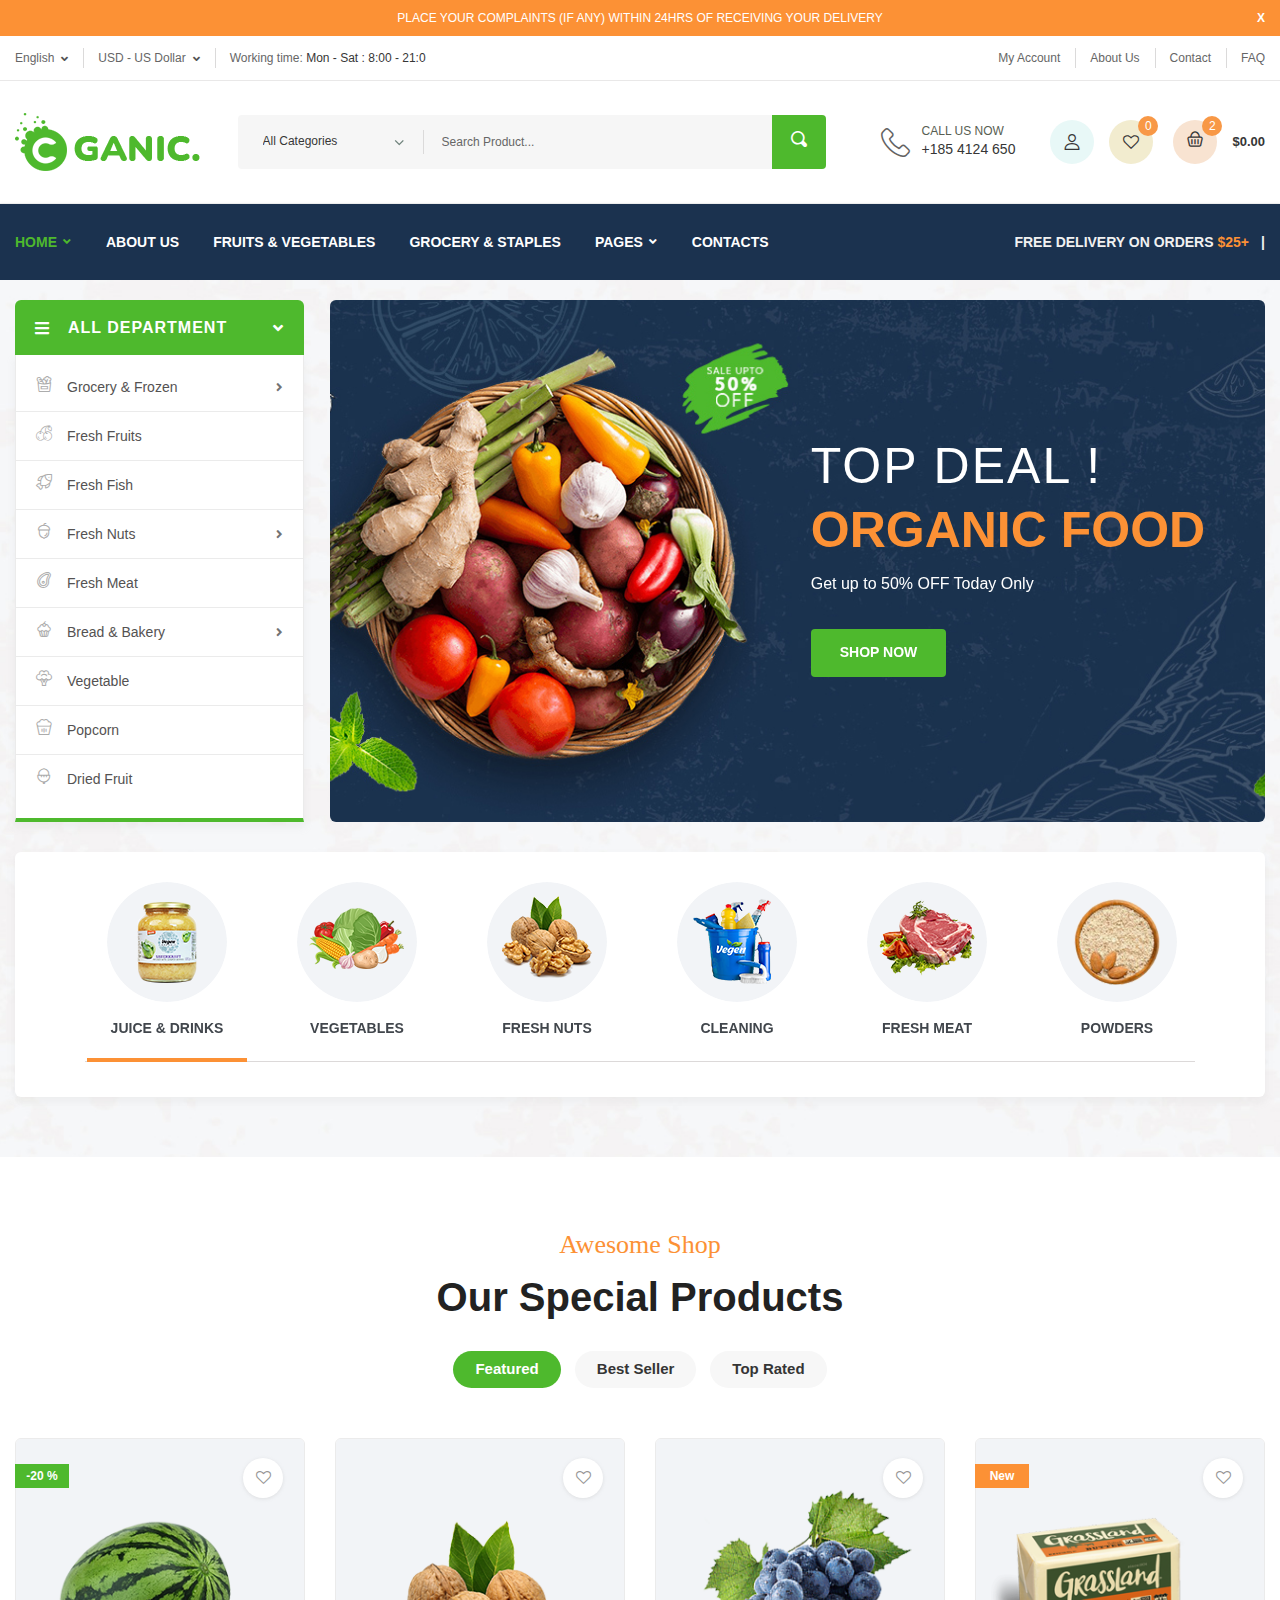
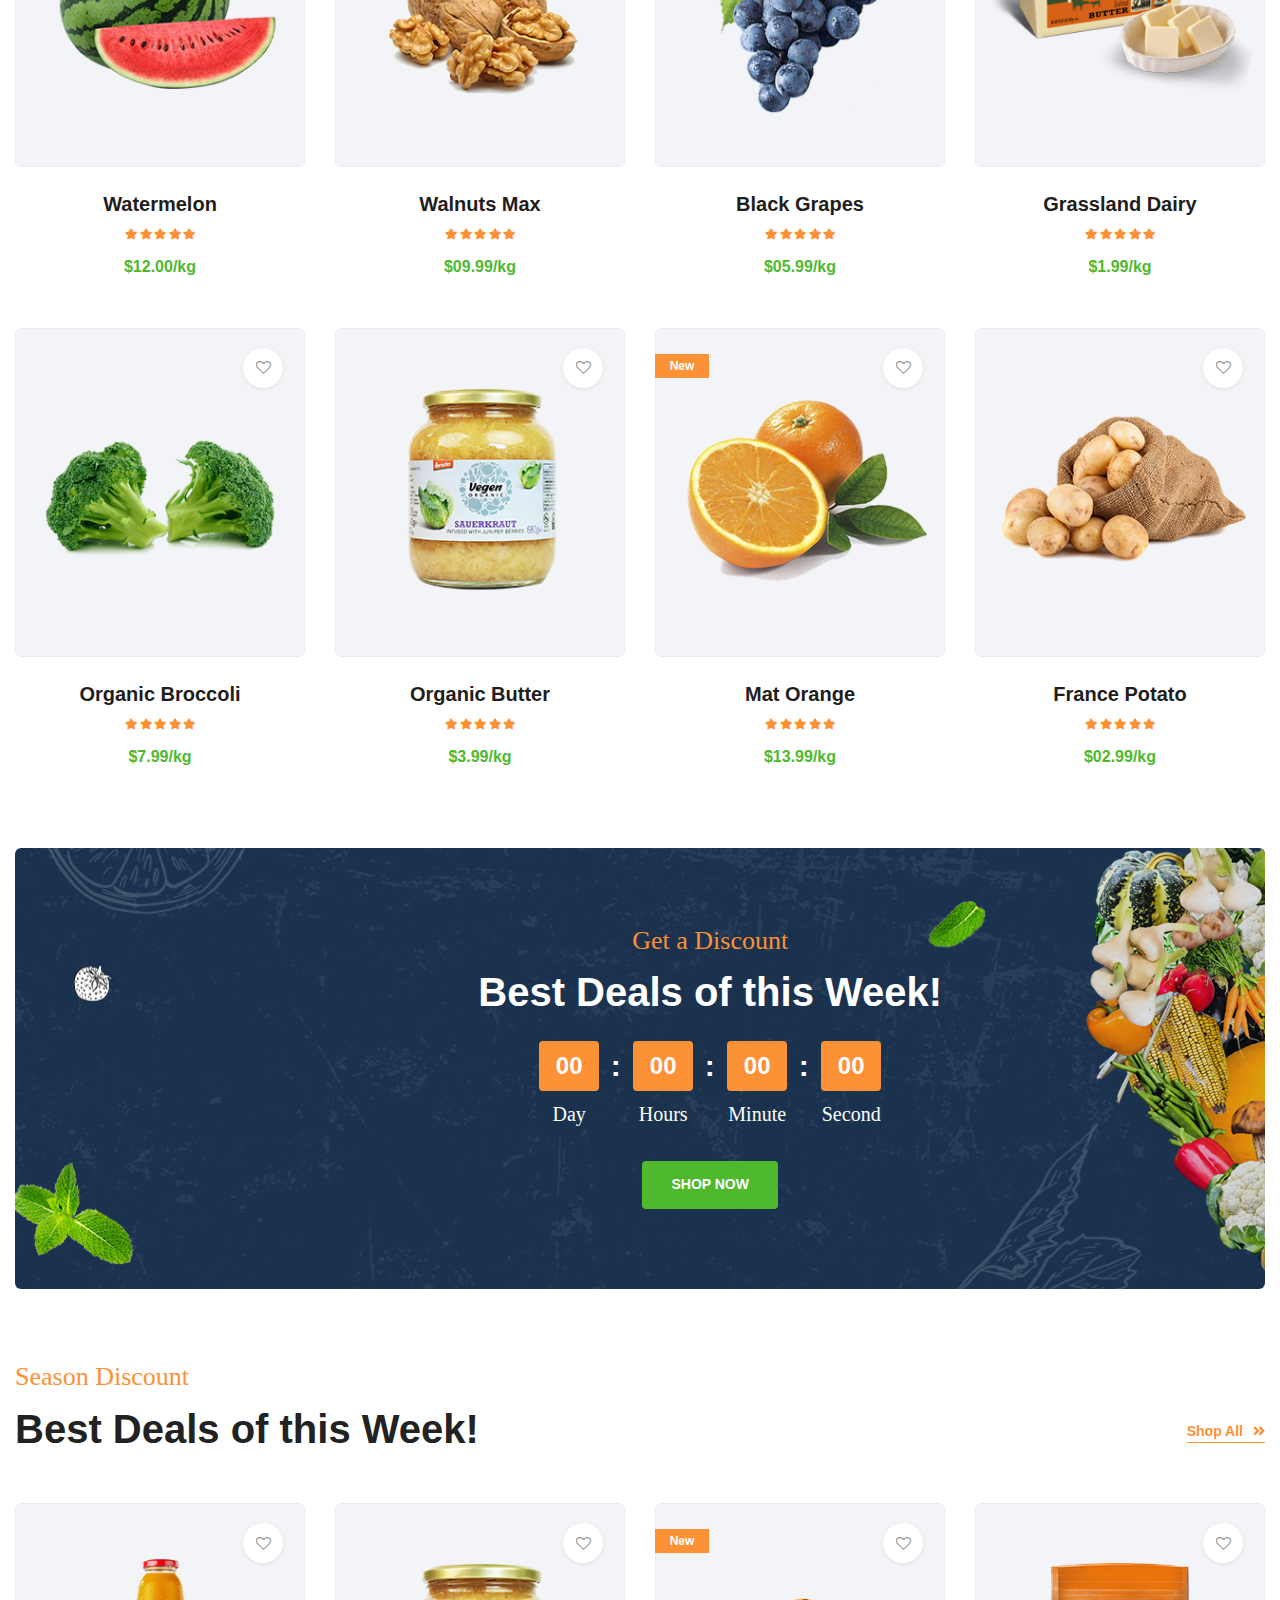
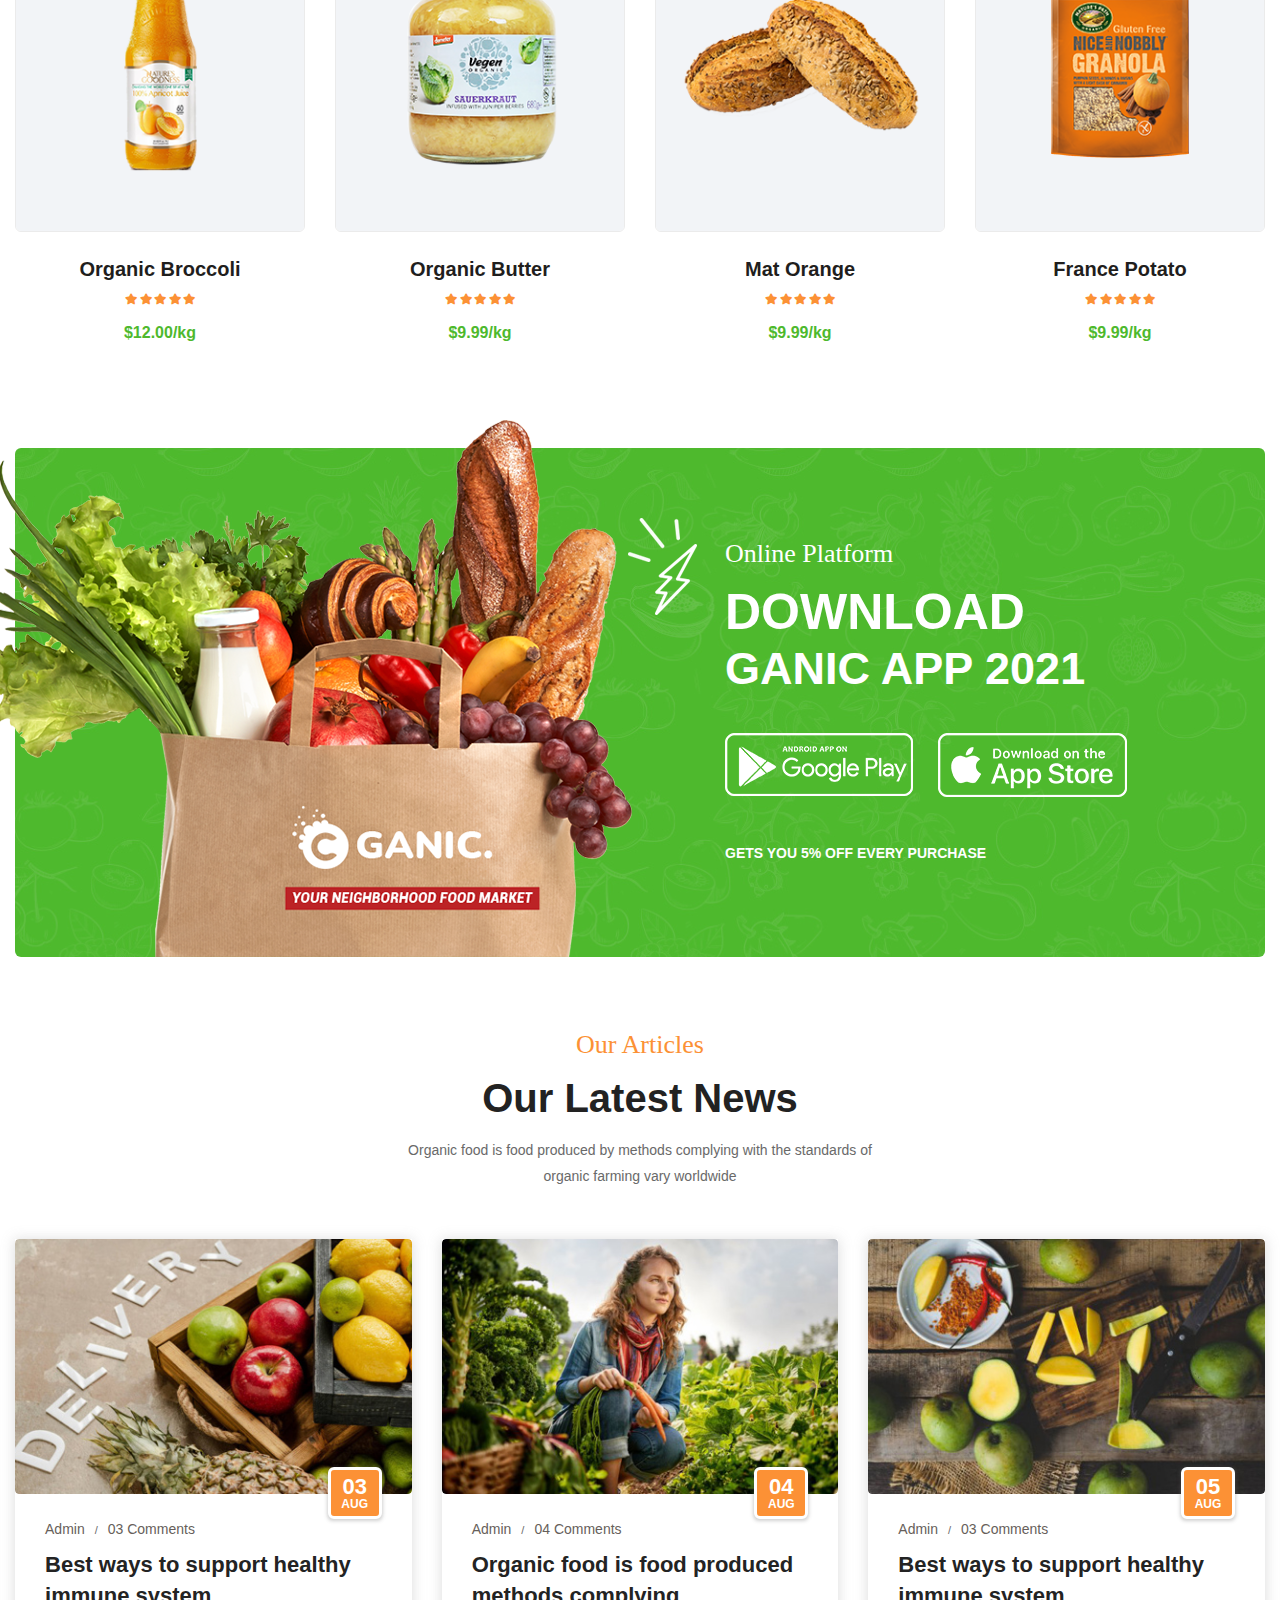
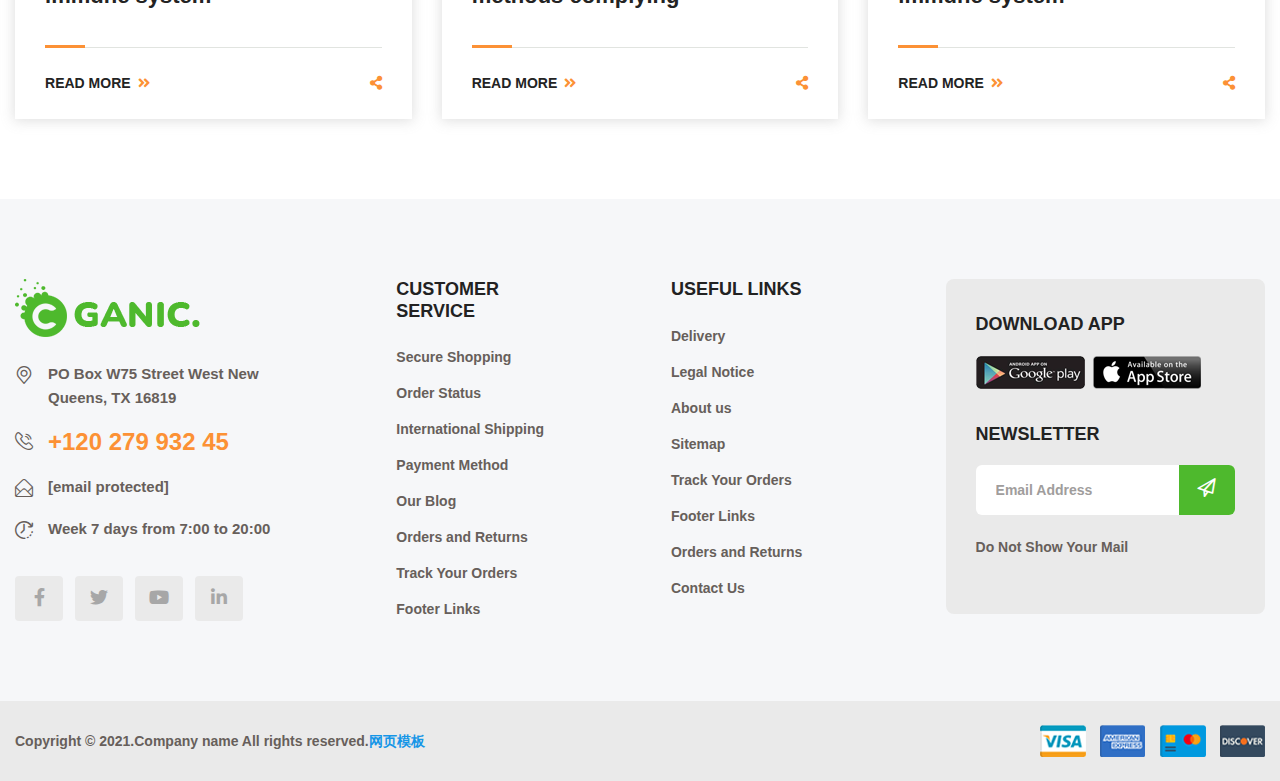
<file: index-2.html>
<!doctype html>
<html class="no-js" lang="">
    <head>
        <meta charset="utf-8">
        <meta http-equiv="x-ua-compatible" content="ie=edge">
        <title>Ganic - Organic Food & Grocery Market Template</title>
        <meta name="description" content="">
        <meta name="viewport" content="width=device-width, initial-scale=1">

		<link rel="shortcut icon" type="image/x-icon" href="img/favicon.png">
        <!-- Place favicon.ico in the root directory -->

		<!-- CSS here -->
        <link rel="stylesheet" href="css/bootstrap.min.css">
        <link rel="stylesheet" href="css/animate.min.css">
        <link rel="stylesheet" href="css/magnific-popup.css">
        <link rel="stylesheet" href="css/fontawesome-all.min.css">
        <link rel="stylesheet" href="css/jquery-ui.css">
        <link rel="stylesheet" href="css/flaticon.css">
        <link rel="stylesheet" href="css/aos.css">
        <link rel="stylesheet" href="css/slick.css">
        <link rel="stylesheet" href="css/default.css">
        <link rel="stylesheet" href="css/style.css">
        <link rel="stylesheet" href="css/responsive.css">
    </head>
    <body>

        <!-- preloader -->
        <div id="preloader">
            <div id="loading-center">
                <div class="loader">
                    <span></span>
                    <span></span>
                    <span></span>
                    <span></span>
                    <span></span>
                    <span></span>
                    <span></span>
                    <span></span>
                </div>
            </div>
        </div>
        <!-- preloader-end -->

		<!-- Scroll-top -->
        <button class="scroll-top scroll-to-target" data-target="html">
            <i class="fas fa-angle-up"></i>
        </button>
        <!-- Scroll-top-end-->

        <!-- header-area -->
        <header class="header-style-two">

            <!-- header-message -->
            <div class="header-message-wrap">
                <div class="container custom-container">
                    <div class="row">
                        <div class="col-12">
                            <div class="top-notify-message">
                                <p>place your complaints (if any) within 24hrs of receiving your delivery</p>
                                <span class="message-remove">X</span>
                            </div>
                        </div>
                    </div>
                </div>
            </div>
            <!-- header-message-end -->

            <!-- header-top-start -->
            <div class="header-top-wrap">
                <div class="container custom-container">
                    <div class="row align-items-center">
                        <div class="col-md-7">
                            <div class="header-top-left">
                                <ul>
                                    <li class="header-top-lang">
                                        <div class="dropdown">
                                            <button class="dropdown-toggle" type="button" id="dropdownMenuButton2" data-toggle="dropdown" aria-haspopup="true"
                                                aria-expanded="false">English</button>
                                            <div class="dropdown-menu" aria-labelledby="dropdownMenuButton2">
                                                <a class="dropdown-item" href="index.html">Spanish</a>
                                                <a class="dropdown-item" href="index.html">Chinese</a>
                                                <a class="dropdown-item" href="index.html">Hindi</a>
                                            </div>
                                        </div>
                                    </li>
                                    <li class="header-top-currency">
                                        <div class="dropdown">
                                            <button class="dropdown-toggle" type="button" id="dropdownMenuButton3" data-toggle="dropdown" aria-haspopup="true"
                                                aria-expanded="false">USD - US Dollar</button>
                                            <div class="dropdown-menu" aria-labelledby="dropdownMenuButton3">
                                                <a class="dropdown-item" href="index.html">INR - IN Rupe</a>
                                                <a class="dropdown-item" href="index.html">BDT - BD Taka</a>
                                                <a class="dropdown-item" href="index.html">SAR - SA Riyal</a>
                                            </div>
                                        </div>
                                    </li>
                                    <li class="header-work-time">
                                        Working time: <span> Mon - Sat : 8:00 - 21:0</span>
                                    </li>
                                </ul>
                            </div>
                        </div>
                        <div class="col-md-5">
                            <div class="header-top-right">
                                <ul>
                                    <li><a href="contact.html">My Account</a></li>
                                    <li><a href="about-us.html">About Us</a></li>
                                    <li><a href="contact.html">Contact</a></li>
                                    <li><a href="contact.html">FAQ</a></li>
                                </ul>
                            </div>
                        </div>
                    </div>
                </div>
            </div>
            <!-- header-top-end -->

            <!-- header-search-area -->
            <div class="header-search-area">
                <div class="container custom-container">
                    <div class="row align-items-center">
                        <div class="col-xl-2 col-lg-3 d-none d-lg-block">
                            <div class="logo">
                                <a href="index.html"><img src="img/logo/logo.png" alt="Logo"></a>
                            </div>
                        </div>
                        <div class="col-xl-10 col-lg-9">
                            <div class="d-block d-sm-flex align-items-center justify-content-end">
                                <div class="header-search-wrap">
                                    <form action="#">
                                        <select class="custom-select">
                                            <option selected="">All Categories</option>
                                            <option>-- Grocery & Frozen</option>
                                            <option>-- Fresh Fruits</option>
                                            <option>-- Fresh Fish</option>
                                            <option>-- Fresh Nuts</option>
                                            <option>-- Fresh Meats</option>
                                            <option>-- Bread & Bakery</option>
                                            <option>-- Vegetable</option>
                                            <option>-- Kids Food</option>
                                            <option>-- Dried Fruits</option>
                                            <option>-- Others Food</option>
                                        </select>
                                        <input type="text" placeholder="Search Product...">
                                        <button><i class="flaticon-loupe-1"></i></button>
                                    </form>
                                </div>
                                <div class="header-action">
                                    <ul>
                                        <li class="header-phone">
                                            <div class="icon"><i class="flaticon-telephone"></i></div>
                                            <a href="tel:1234566789"><span>Call Us Now</span>+185 4124 650</a>
                                        </li>
                                        <li class="header-user"><a href="#"><i class="flaticon-user"></i></a></li>
                                        <li class="header-wishlist">
                                            <a href="#"><i class="flaticon-heart-shape-outline"></i></a>
                                            <span class="item-count">0</span>
                                        </li>
                                        <li class="header-cart-action">
                                            <div class="header-cart-wrap">
                                                <a href="cart.html"><i class="flaticon-shopping-basket"></i></a>
                                                <span class="item-count">2</span>
                                                <ul class="minicart">
                                                    <li class="d-flex align-items-start">
                                                        <div class="cart-img">
                                                            <a href="shop-details.html"><img src="img/product/cart_p01.jpg" alt=""></a>
                                                        </div>
                                                        <div class="cart-content">
                                                            <h4><a href="shop-details.html">Organic Farm Fresh Nuts</a></h4>
                                                            <div class="cart-price">
                                                                <span class="new">$229.9</span>
                                                                <span><del>$229.9</del></span>
                                                            </div>
                                                        </div>
                                                        <div class="del-icon">
                                                            <a href="#"><i class="far fa-trash-alt"></i></a>
                                                        </div>
                                                    </li>
                                                    <li class="d-flex align-items-start">
                                                        <div class="cart-img">
                                                            <a href="shop-details.html"><img src="img/product/cart_p02.jpg" alt=""></a>
                                                        </div>
                                                        <div class="cart-content">
                                                            <h4><a href="shop-details.html">Organic Fresh Nuts Vanla Butter</a></h4>
                                                            <div class="cart-price">
                                                                <span class="new">$229.9</span>
                                                                <span><del>$229.9</del></span>
                                                            </div>
                                                        </div>
                                                        <div class="del-icon">
                                                            <a href="#"><i class="far fa-trash-alt"></i></a>
                                                        </div>
                                                    </li>
                                                    <li>
                                                        <div class="total-price">
                                                            <span class="f-left">Total:</span>
                                                            <span class="f-right">$239.9</span>
                                                        </div>
                                                    </li>
                                                    <li>
                                                        <div class="checkout-link">
                                                            <a href="cart.html">Shopping Cart</a>
                                                            <a class="black-color" href="checkout.html">Checkout</a>
                                                        </div>
                                                    </li>
                                                </ul>
                                            </div>
                                            <div class="cart-amount">$0.00</div>
                                        </li>
                                    </ul>
                                </div>
                            </div>
                        </div>
                    </div>
                </div>
            </div>
            <!-- header-search-area-end -->

            <div id="sticky-header" class="menu-area">
                <div class="container custom-container">
                    <div class="row">
                        <div class="col-12">
                            <div class="mobile-nav-toggler"><i class="fas fa-bars"></i></div>
                            <div class="menu-wrap">
                                <nav class="menu-nav">
                                    <div class="logo d-block d-lg-none">
                                        <a href="index.html"><img src="img/logo/logo.png" alt=""></a>
                                    </div>
                                    <div class="navbar-wrap main-menu d-none d-lg-flex">
                                        <ul class="navigation">
                                            <li class="active menu-item-has-children"><a href="#">Home</a>
                                                <ul class="submenu">
                                                    <li><a href="index.html">Home Page One</a></li>
                                                    <li class="active"><a href="index-2.html">Home Page Two</a></li>
                                                </ul>
                                            </li>
                                            <li><a href="about-us.html">About Us</a></li>
                                            <li><a href="shop.html">Fruits & Vegetables</a></li>
                                            <li><a href="shop-right-sidebar.html">Grocery & Staples</a></li>
                                            <li class="menu-item-has-children"><a href="#">Pages</a>
                                                <ul class="submenu">
                                                    <li><a href="shop-details.html">Shop Details</a></li>
                                                    <li><a href="cart.html">cart Page</a></li>
                                                    <li><a href="checkout.html">Checkout page</a></li>
                                                    <li><a href="blog.html">Our Blog</a></li>
                                                    <li><a href="blog-details.html">Blog Details</a></li>
                                                    <li><a href="404.html">404 Page</a></li>
                                                    <li><a href="terms-conditios.html">Terms Conditions</a></li>
                                                </ul>
                                            </li>
                                            <li><a href="contact.html">contacts</a></li>
                                        </ul>
                                    </div>
                                    <div class="header-delivery-message d-none d-md-block">
                                        <p>free delivery on Orders <span>$25+</span></p>
                                    </div>
                                </nav>
                            </div>
                            <!-- Mobile Menu  -->
                            <div class="mobile-menu">
                                <nav class="menu-box">
                                    <div class="close-btn"><i class="fas fa-times"></i></div>
                                    <div class="nav-logo"><a href="index.html"><img src="img/logo/logo.png" alt="" title=""></a>
                                    </div>
                                    <div class="menu-outer">
                                        <!--Here Menu Will Come Automatically Via Javascript / Same Menu as in Header-->
                                    </div>
                                    <div class="social-links">
                                        <ul class="clearfix">
                                            <li><a href="#"><span class="fab fa-twitter"></span></a></li>
                                            <li><a href="#"><span class="fab fa-facebook-f"></span></a></li>
                                            <li><a href="#"><span class="fab fa-pinterest-p"></span></a></li>
                                            <li><a href="#"><span class="fab fa-instagram"></span></a></li>
                                            <li><a href="#"><span class="fab fa-youtube"></span></a></li>
                                        </ul>
                                    </div>
                                </nav>
                            </div>
                            <div class="menu-backdrop"></div>
                            <!-- End Mobile Menu -->
                        </div>
                    </div>
                </div>
            </div>
        </header>
        <!-- header-area-end -->


        <!-- main-area -->
        <main>

            <!-- slider-area -->
            <section class="slider--area" data-background="img/bg/slider_area_bg.jpg">
                <div class="container custom-container">
                    <div class="row">
                        <div class="col-3 d-none d-lg-block">
                            <div class="header-category">
                                <a href="#" class="cat-toggle"><i class="fas fa-bars"></i>ALL DEPARTMENT<i class="fas fa-angle-down"></i></a>
                                <ul class="category-menu">
                                    <li class="menu-item-has-children"><a href="shop.html"><i class="flaticon-groceries"></i> Grocery & Frozen</a>
                                        <ul class="megamenu">
                                            <li class="sub-column-item"><a href="shop.html">Grocery & Frozen</a>
                                                <ul>
                                                    <li><a href="shop.html">Organic Broccoli</a></li>
                                                    <li><a href="shop.html">Walnuts Max</a></li>
                                                    <li><a href="shop.html">Mat Orange</a></li>
                                                    <li><a href="shop.html">France Potato</a></li>
                                                </ul>
                                            </li>
                                            <li class="sub-column-item"><a href="shop.html">Organic Fresh Fruits</a>
                                                <ul>
                                                    <li><a href="shop.html">Watermelon</a></li>
                                                    <li><a href="shop.html">Black Grapes</a></li>
                                                    <li><a href="shop.html">Grassland Dairy</a></li>
                                                    <li><a href="shop.html">Organic Broccoli</a></li>
                                                </ul>
                                            </li>
                                            <li class="sub-column-item"><a href="shop.html">Fresh Bread & Bakery</a>
                                                <ul>
                                                    <li><a href="shop.html">Grassland Dairy</a></li>
                                                    <li><a href="shop.html">Walnuts Max</a></li>
                                                    <li><a href="shop.html">Powders Dairy</a></li>
                                                    <li><a href="shop.html">Ice cream</a></li>
                                                </ul>
                                            </li>
                                            <li class="sub-column-item"><a href="shop.html">Organic Fresh Meat</a>
                                                <ul>
                                                    <li><a href="shop.html">Fresh Butter</a></li>
                                                    <li><a href="shop.html">Orange Sliced</a></li>
                                                    <li><a href="shop.html">Carrots Group</a></li>
                                                    <li><a href="shop.html">Poultry Farm</a></li>
                                                </ul>
                                            </li>
                                            <li class="sub-column-item"><a href="shop.html">Organic Dried Fruit</a>
                                                <ul>
                                                    <li><a href="shop.html">Fresh Nuts</a></li>
                                                    <li><a href="shop.html">France Potato</a></li>
                                                    <li><a href="shop.html">Green Chilies</a></li>
                                                    <li><a href="shop.html">Organic Broccoli</a></li>
                                                </ul>
                                            </li>
                                            <li class="sub-column-item"><a href="shop.html">Organic Other Foods</a>
                                                <ul>
                                                    <li class="mega-menu-banner"><a href="shop.html"><img src="img/images/megamenu_banner.jpg"
                                                                alt=""></a></li>
                                                </ul>
                                            </li>
                                        </ul>
                                    </li>
                                    <li><a href="shop.html"><i class="flaticon-cherry"></i> Fresh Fruits</a></li>
                                    <li><a href="shop.html"><i class="flaticon-fish"></i> Fresh Fish</a></li>
                                    <li class="menu-item-has-children"><a href="shop.html"><i class="flaticon-hazelnut"></i> Fresh Nuts</a>
                                        <ul class="megamenu">
                                            <li class="sub-column-item"><a href="shop.html">Grocery & Frozen</a>
                                                <ul>
                                                    <li><a href="shop.html">Organic Broccoli</a></li>
                                                    <li><a href="shop.html">Walnuts Max</a></li>
                                                    <li><a href="shop.html">Mat Orange</a></li>
                                                    <li><a href="shop.html">France Potato</a></li>
                                                </ul>
                                            </li>
                                            <li class="sub-column-item"><a href="shop.html">Organic Fresh Fruits</a>
                                                <ul>
                                                    <li><a href="shop.html">Watermelon</a></li>
                                                    <li><a href="shop.html">Black Grapes</a></li>
                                                    <li><a href="shop.html">Grassland Dairy</a></li>
                                                    <li><a href="shop.html">Organic Broccoli</a></li>
                                                </ul>
                                            </li>
                                            <li class="sub-column-item"><a href="shop.html">Fresh Bread & Bakery</a>
                                                <ul>
                                                    <li><a href="shop.html">Grassland Dairy</a></li>
                                                    <li><a href="shop.html">Walnuts Max</a></li>
                                                    <li><a href="shop.html">Powders Dairy</a></li>
                                                    <li><a href="shop.html">Ice cream</a></li>
                                                </ul>
                                            </li>
                                            <li class="sub-column-item"><a href="shop.html">Organic Fresh Meat</a>
                                                <ul>
                                                    <li><a href="shop.html">Fresh Butter</a></li>
                                                    <li><a href="shop.html">Orange Sliced</a></li>
                                                    <li><a href="shop.html">Carrots Group</a></li>
                                                    <li><a href="shop.html">Poultry Farm</a></li>
                                                </ul>
                                            </li>
                                            <li class="sub-column-item"><a href="shop.html">Organic Dried Fruit</a>
                                                <ul>
                                                    <li><a href="shop.html">Fresh Nuts</a></li>
                                                    <li><a href="shop.html">France Potato</a></li>
                                                    <li><a href="shop.html">Green Chilies</a></li>
                                                    <li><a href="shop.html">Organic Broccoli</a></li>
                                                </ul>
                                            </li>
                                            <li class="sub-column-item"><a href="shop.html">Organic Other Foods</a>
                                                <ul>
                                                    <li class="mega-menu-banner"><a href="shop.html"><img src="img/images/megamenu_banner02.jpg"
                                                                alt=""></a></li>
                                                </ul>
                                            </li>
                                        </ul>
                                    </li>
                                    <li><a href="shop.html"><i class="flaticon-meat"></i> Fresh Meat</a></li>
                                    <li class="menu-item-has-children"><a href="shop.html"><i class="flaticon-cupcake"></i> Bread & Bakery</a>
                                        <ul class="megamenu">
                                            <li class="sub-column-item"><a href="shop.html">Grocery & Frozen</a>
                                                <ul>
                                                    <li><a href="shop.html">Organic Broccoli</a></li>
                                                    <li><a href="shop.html">Walnuts Max</a></li>
                                                    <li><a href="shop.html">Mat Orange</a></li>
                                                    <li><a href="shop.html">France Potato</a></li>
                                                </ul>
                                            </li>
                                            <li class="sub-column-item"><a href="shop.html">Organic Fresh Fruits</a>
                                                <ul>
                                                    <li><a href="shop.html">Watermelon</a></li>
                                                    <li><a href="shop.html">Black Grapes</a></li>
                                                    <li><a href="shop.html">Grassland Dairy</a></li>
                                                    <li><a href="shop.html">Organic Broccoli</a></li>
                                                </ul>
                                            </li>
                                            <li class="sub-column-item"><a href="shop.html">Fresh Bread & Bakery</a>
                                                <ul>
                                                    <li><a href="shop.html">Grassland Dairy</a></li>
                                                    <li><a href="shop.html">Walnuts Max</a></li>
                                                    <li><a href="shop.html">Powders Dairy</a></li>
                                                    <li><a href="shop.html">Ice cream</a></li>
                                                </ul>
                                            </li>
                                            <li class="sub-column-item"><a href="shop.html">Organic Fresh Meat</a>
                                                <ul>
                                                    <li><a href="shop.html">Fresh Butter</a></li>
                                                    <li><a href="shop.html">Orange Sliced</a></li>
                                                    <li><a href="shop.html">Carrots Group</a></li>
                                                    <li><a href="shop.html">Poultry Farm</a></li>
                                                </ul>
                                            </li>
                                            <li class="sub-column-item"><a href="shop.html">Organic Dried Fruit</a>
                                                <ul>
                                                    <li><a href="shop.html">Fresh Nuts</a></li>
                                                    <li><a href="shop.html">France Potato</a></li>
                                                    <li><a href="shop.html">Green Chilies</a></li>
                                                    <li><a href="shop.html">Organic Broccoli</a></li>
                                                </ul>
                                            </li>
                                            <li class="sub-column-item"><a href="shop.html">Organic Other Foods</a>
                                                <ul>
                                                    <li class="mega-menu-banner"><a href="shop.html"><img src="img/images/megamenu_banner.jpg"
                                                                alt=""></a></li>
                                                </ul>
                                            </li>
                                        </ul>
                                    </li>
                                    <li><a href="shop.html"><i class="flaticon-broccoli"></i> Vegetable</a></li>
                                    <li><a href="shop.html"><i class="flaticon-pop-corn-1"></i> Popcorn</a></li>
                                    <li><a href="shop.html"><i class="flaticon-nut"></i> Dried Fruit</a></li>
                                </ul>
                            </div>
                        </div>
                        <div class="col-7">
                            <div class="slider-active">
                                <div class="single-slider slider-bg content-right" data-background="img/slider/slider__bg01.jpg">
                                    <div class="slider-content">
                                        <h5 class="sub-title" data-animation="fadeInUp" data-delay=".2s">top deal !</h5>
                                        <h2 class="title" data-animation="fadeInUp" data-delay=".4s">organic food</h2>
                                        <p data-animation="fadeInUp" data-delay=".6s">Get up to 50% OFF Today Only</p>
                                        <a href="shop.html" class="btn" data-animation="fadeInUp" data-delay=".8s">Shop Now</a>
                                    </div>
                                </div>
                                <div class="single-slider slider-bg" data-background="img/slider/slider__bg02.jpg">
                                    <div class="slider-content">
                                        <h5 class="sub-title" data-animation="fadeInUp" data-delay=".2s">Top sale !</h5>
                                        <h2 class="title" data-animation="fadeInUp" data-delay=".4s">fresh healthy</h2>
                                        <p data-animation="fadeInUp" data-delay=".6s">Get up to 50% OFF Today Only</p>
                                        <a href="shop.html" class="btn" data-animation="fadeInUp" data-delay=".8s">Shop Now</a>
                                    </div>
                                </div>
                                <div class="single-slider slider-bg" data-background="img/slider/slider__bg03.jpg">
                                    <div class="slider-content">
                                        <h5 class="sub-title" data-animation="fadeInUp" data-delay=".2s">best service</h5>
                                        <h2 class="title" data-animation="fadeInUp" data-delay=".4s">nutrition food</h2>
                                        <p data-animation="fadeInUp" data-delay=".6s">Get up to 50% OFF Today Only</p>
                                        <a href="shop.html" class="btn" data-animation="fadeInUp" data-delay=".8s">Shop Now</a>
                                    </div>
                                </div>
                                <div class="single-slider slider-bg" data-background="img/slider/slider__bg04.jpg">
                                    <div class="slider-content">
                                        <h5 class="sub-title" data-animation="fadeInUp" data-delay=".2s">top deal !</h5>
                                        <h2 class="title" data-animation="fadeInUp" data-delay=".4s">Smart cream</h2>
                                        <p data-animation="fadeInUp" data-delay=".6s">Get up to 50% OFF Today Only</p>
                                        <a href="shop.html" class="btn" data-animation="fadeInUp" data-delay=".8s">Shop Now</a>
                                    </div>
                                </div>
                            </div>
                        </div>
                    </div>
                </div>

                <!-- category-area -->
                <div class="container custom-container">
                    <div class="slider-category-wrap">
                        <div class="row category-active">
                            <div class="col-lg-2">
                                <div class="category-item active">
                                    <a href="shop.html" class="category-link"></a>
                                    <div class="category-thumb">
                                        <img src="img/product/category_img01.png" alt="">
                                    </div>
                                    <div class="category-content">
                                        <h6 class="title">Juice & Drinks</h6>
                                    </div>
                                </div>
                            </div>
                            <div class="col-lg-2">
                                <div class="category-item">
                                    <a href="shop.html" class="category-link"></a>
                                    <div class="category-thumb">
                                        <img src="img/product/category_img02.png" alt="">
                                    </div>
                                    <div class="category-content">
                                        <h6 class="title">Vegetables</h6>
                                    </div>
                                </div>
                            </div>
                            <div class="col-lg-2">
                                <div class="category-item">
                                    <a href="shop.html" class="category-link"></a>
                                    <div class="category-thumb">
                                        <img src="img/product/category_img03.png" alt="">
                                    </div>
                                    <div class="category-content">
                                        <h6 class="title">Fresh Nuts</h6>
                                    </div>
                                </div>
                            </div>
                            <div class="col-lg-2">
                                <div class="category-item">
                                    <a href="shop.html" class="category-link"></a>
                                    <div class="category-thumb">
                                        <img src="img/product/category_img04.png" alt="">
                                    </div>
                                    <div class="category-content">
                                        <h6 class="title">Cleaning</h6>
                                    </div>
                                </div>
                            </div>
                            <div class="col-lg-2">
                                <div class="category-item">
                                    <a href="shop.html" class="category-link"></a>
                                    <div class="category-thumb">
                                        <img src="img/product/category_img05.png" alt="">
                                    </div>
                                    <div class="category-content">
                                        <h6 class="title">fresh meat</h6>
                                    </div>
                                </div>
                            </div>
                            <div class="col-lg-2">
                                <div class="category-item">
                                    <a href="shop.html" class="category-link"></a>
                                    <div class="category-thumb">
                                        <img src="img/product/category_img06.png" alt="">
                                    </div>
                                    <div class="category-content">
                                        <h6 class="title">Powders</h6>
                                    </div>
                                </div>
                            </div>
                        </div>
                    </div>
                </div>
                <!-- category-area-end -->

            </section>
            <!-- slider-area-end -->

            <!-- special-products-area -->
            <section class="special--products-area pt-70 pb-30">
                <div class="container">
                    <div class="row justify-content-center">
                        <div class="col-lg-6 col-md-10">
                            <div class="section-title section-title-two text-center mb-30">
                                <span class="sub-title">Awesome Shop</span>
                                <h2 class="title">Our Special Products</h2>
                            </div>
                            <div class="special--product-nav">
                                <button class="active" data-filter="*">Featured</button>
                                <button class="" data-filter=".cat-one">Best Seller</button>
                                <button class="" data-filter=".cat-two">Top Rated</button>
                            </div>
                        </div>
                    </div>
                    <div class="row special--product-active">
                        <div class="col-xl-3 col-md-4 col-sm-6 grid-item grid-sizer cat-two">
                            <div class="sp--product--item mb-50">
                                <div class="sp--product--thumb">
                                    <span class="batch">-20 %</span>
                                    <a href="cart.html" class="wishlist"><i class="flaticon-heart-shape-outline"></i></a>
                                    <a href="shop-details.html"><img src="img/product/sp__products01.png" alt=""></a>
                                </div>
                                <div class="sp--product--content">
                                    <h6 class="title"><a href="shop-details.html">Watermelon</a></h6>
                                    <div class="rating">
                                        <i class="fas fa-star"></i>
                                        <i class="fas fa-star"></i>
                                        <i class="fas fa-star"></i>
                                        <i class="fas fa-star"></i>
                                        <i class="fas fa-star"></i>
                                    </div>
                                    <div class="price">$12.00/kg</div>
                                </div>
                            </div>
                        </div>
                        <div class="col-xl-3 col-md-4 col-sm-6 grid-item grid-sizer cat-one">
                            <div class="sp--product--item mb-50">
                                <div class="sp--product--thumb">
                                    <a href="cart.html" class="wishlist"><i class="flaticon-heart-shape-outline"></i></a>
                                    <a href="shop-details.html"><img src="img/product/sp__products02.png" alt=""></a>
                                </div>
                                <div class="sp--product--content">
                                    <h6 class="title"><a href="shop-details.html">Walnuts Max</a></h6>
                                    <div class="rating">
                                        <i class="fas fa-star"></i>
                                        <i class="fas fa-star"></i>
                                        <i class="fas fa-star"></i>
                                        <i class="fas fa-star"></i>
                                        <i class="fas fa-star"></i>
                                    </div>
                                    <div class="price">$09.99/kg</div>
                                </div>
                            </div>
                        </div>
                        <div class="col-xl-3 col-md-4 col-sm-6 grid-item grid-sizer cat-two">
                            <div class="sp--product--item mb-50">
                                <div class="sp--product--thumb">
                                    <a href="cart.html" class="wishlist"><i class="flaticon-heart-shape-outline"></i></a>
                                    <a href="shop-details.html"><img src="img/product/sp__products03.png" alt=""></a>
                                </div>
                                <div class="sp--product--content">
                                    <h6 class="title"><a href="shop-details.html">Black Grapes</a></h6>
                                    <div class="rating">
                                        <i class="fas fa-star"></i>
                                        <i class="fas fa-star"></i>
                                        <i class="fas fa-star"></i>
                                        <i class="fas fa-star"></i>
                                        <i class="fas fa-star"></i>
                                    </div>
                                    <div class="price">$05.99/kg</div>
                                </div>
                            </div>
                        </div>
                        <div class="col-xl-3 col-md-4 col-sm-6 grid-item grid-sizer cat-one">
                            <div class="sp--product--item mb-50">
                                <div class="sp--product--thumb">
                                    <span class="batch new">New</span>
                                    <a href="cart.html" class="wishlist"><i class="flaticon-heart-shape-outline"></i></a>
                                    <a href="shop-details.html"><img src="img/product/sp__products04.png" alt=""></a>
                                </div>
                                <div class="sp--product--content">
                                    <h6 class="title"><a href="shop-details.html">Grassland Dairy</a></h6>
                                    <div class="rating">
                                        <i class="fas fa-star"></i>
                                        <i class="fas fa-star"></i>
                                        <i class="fas fa-star"></i>
                                        <i class="fas fa-star"></i>
                                        <i class="fas fa-star"></i>
                                    </div>
                                    <div class="price">$1.99/kg</div>
                                </div>
                            </div>
                        </div>
                        <div class="col-xl-3 col-md-4 col-sm-6 grid-item grid-sizer cat-one cat-two">
                            <div class="sp--product--item mb-50">
                                <div class="sp--product--thumb">
                                    <a href="cart.html" class="wishlist"><i class="flaticon-heart-shape-outline"></i></a>
                                    <a href="shop-details.html"><img src="img/product/sp__products05.png" alt=""></a>
                                </div>
                                <div class="sp--product--content">
                                    <h6 class="title"><a href="shop-details.html">Organic Broccoli</a></h6>
                                    <div class="rating">
                                        <i class="fas fa-star"></i>
                                        <i class="fas fa-star"></i>
                                        <i class="fas fa-star"></i>
                                        <i class="fas fa-star"></i>
                                        <i class="fas fa-star"></i>
                                    </div>
                                    <div class="price">$7.99/kg</div>
                                </div>
                            </div>
                        </div>
                        <div class="col-xl-3 col-md-4 col-sm-6 grid-item grid-sizer cat-one">
                            <div class="sp--product--item mb-50">
                                <div class="sp--product--thumb">
                                    <a href="cart.html" class="wishlist"><i class="flaticon-heart-shape-outline"></i></a>
                                    <a href="shop-details.html"><img src="img/product/sp__products06.png" alt=""></a>
                                </div>
                                <div class="sp--product--content">
                                    <h6 class="title"><a href="shop-details.html">Organic Butter</a></h6>
                                    <div class="rating">
                                        <i class="fas fa-star"></i>
                                        <i class="fas fa-star"></i>
                                        <i class="fas fa-star"></i>
                                        <i class="fas fa-star"></i>
                                        <i class="fas fa-star"></i>
                                    </div>
                                    <div class="price">$3.99/kg</div>
                                </div>
                            </div>
                        </div>
                        <div class="col-xl-3 col-md-4 col-sm-6 grid-item grid-sizer cat-one cat-two">
                            <div class="sp--product--item mb-50">
                                <div class="sp--product--thumb">
                                    <span class="batch new">New</span>
                                    <a href="cart.html" class="wishlist"><i class="flaticon-heart-shape-outline"></i></a>
                                    <a href="shop-details.html"><img src="img/product/sp__products07.png" alt=""></a>
                                </div>
                                <div class="sp--product--content">
                                    <h6 class="title"><a href="shop-details.html">Mat Orange</a></h6>
                                    <div class="rating">
                                        <i class="fas fa-star"></i>
                                        <i class="fas fa-star"></i>
                                        <i class="fas fa-star"></i>
                                        <i class="fas fa-star"></i>
                                        <i class="fas fa-star"></i>
                                    </div>
                                    <div class="price">$13.99/kg</div>
                                </div>
                            </div>
                        </div>
                        <div class="col-xl-3 col-md-4 col-sm-6 grid-item grid-sizer cat-one cat-two">
                            <div class="sp--product--item mb-50">
                                <div class="sp--product--thumb">
                                    <a href="cart.html" class="wishlist"><i class="flaticon-heart-shape-outline"></i></a>
                                    <a href="shop-details.html"><img src="img/product/sp__products08.png" alt=""></a>
                                </div>
                                <div class="sp--product--content">
                                    <h6 class="title"><a href="shop-details.html">France Potato</a></h6>
                                    <div class="rating">
                                        <i class="fas fa-star"></i>
                                        <i class="fas fa-star"></i>
                                        <i class="fas fa-star"></i>
                                        <i class="fas fa-star"></i>
                                        <i class="fas fa-star"></i>
                                    </div>
                                    <div class="price">$02.99/kg</div>
                                </div>
                            </div>
                        </div>
                    </div>
                </div>
            </section>
            <!-- special-products-area-end -->

            <!-- discount-time-area -->
            <section class="discount-time-area">
                <div class="container">
                    <div class="row">
                        <div class="col-12">
                            <div class="discount-time-bg">
                                <div class="discount-time-img left"><img src="img/images/discount_count_shape01.png" class="wow rollIn" data-wow-delay=".3s" alt=""></div>
                                <div class="discount-time-img right"><img src="img/images/discount_count_shape02.png" alt=""></div>
                                <div class="discount-time-content">
                                    <div class="section-title section-title-two text-center mb-25">
                                        <span class="sub-title">Get a Discount</span>
                                        <h2 class="title">Best Deals of this Week!</h2>
                                    </div>
                                    <div class="coming-time" data-countdown="2021/10/20"></div>
                                    <a href="shop.html" class="btn">Shop Now</a>
                                </div>
                            </div>
                        </div>
                    </div>
                </div>
            </section>
            <!-- discount-time-area-end -->

            <!-- bd-week-area -->
            <section class="bd-week-area pt-70 pb-30">
                <div class="container">
                    <div class="row align-items-end mb-50">
                        <div class="col-md-8 col-sm-9">
                            <div class="section-title section-title-two">
                                <span class="sub-title">Season Discount</span>
                                <h2 class="title">Best Deals of this Week!</h2>
                            </div>
                        </div>
                        <div class="col-md-4 col-sm-3">
                            <div class="section-btn-link text-left text-md-right">
                                <a href="shop.html">Shop All <i class="fas fa-angle-double-right"></i></a>
                            </div>
                        </div>
                    </div>
                    <div class="row justify-content-center">
                        <div class="col-xl-3 col-md-4 col-sm-6">
                            <div class="sp--product--item mb-50">
                                <div class="sp--product--thumb">
                                    <a href="cart.html" class="wishlist"><i class="flaticon-heart-shape-outline"></i></a>
                                    <a href="shop-details.html"><img src="img/product/bdw_products01.png" alt=""></a>
                                </div>
                                <div class="sp--product--content">
                                    <h6 class="title"><a href="shop-details.html">Organic Broccoli</a></h6>
                                    <div class="rating">
                                        <i class="fas fa-star"></i>
                                        <i class="fas fa-star"></i>
                                        <i class="fas fa-star"></i>
                                        <i class="fas fa-star"></i>
                                        <i class="fas fa-star"></i>
                                    </div>
                                    <div class="price">$12.00/kg</div>
                                </div>
                            </div>
                        </div>
                        <div class="col-xl-3 col-md-4 col-sm-6">
                            <div class="sp--product--item mb-50">
                                <div class="sp--product--thumb">
                                    <a href="cart.html" class="wishlist"><i class="flaticon-heart-shape-outline"></i></a>
                                    <a href="shop-details.html"><img src="img/product/bdw_products02.png" alt=""></a>
                                </div>
                                <div class="sp--product--content">
                                    <h6 class="title"><a href="shop-details.html">Organic Butter</a></h6>
                                    <div class="rating">
                                        <i class="fas fa-star"></i>
                                        <i class="fas fa-star"></i>
                                        <i class="fas fa-star"></i>
                                        <i class="fas fa-star"></i>
                                        <i class="fas fa-star"></i>
                                    </div>
                                    <div class="price">$9.99/kg</div>
                                </div>
                            </div>
                        </div>
                        <div class="col-xl-3 col-md-4 col-sm-6">
                            <div class="sp--product--item mb-50">
                                <div class="sp--product--thumb">
                                    <span class="batch new">New</span>
                                    <a href="cart.html" class="wishlist"><i class="flaticon-heart-shape-outline"></i></a>
                                    <a href="shop-details.html"><img src="img/product/bdw_products03.png" alt=""></a>
                                </div>
                                <div class="sp--product--content">
                                    <h6 class="title"><a href="shop-details.html">Mat Orange</a></h6>
                                    <div class="rating">
                                        <i class="fas fa-star"></i>
                                        <i class="fas fa-star"></i>
                                        <i class="fas fa-star"></i>
                                        <i class="fas fa-star"></i>
                                        <i class="fas fa-star"></i>
                                    </div>
                                    <div class="price">$9.99/kg</div>
                                </div>
                            </div>
                        </div>
                        <div class="col-xl-3 col-md-4 col-sm-6">
                            <div class="sp--product--item mb-50">
                                <div class="sp--product--thumb">
                                    <a href="cart.html" class="wishlist"><i class="flaticon-heart-shape-outline"></i></a>
                                    <a href="shop-details.html"><img src="img/product/bdw_products04.png" alt=""></a>
                                </div>
                                <div class="sp--product--content">
                                    <h6 class="title"><a href="shop-details.html">France Potato</a></h6>
                                    <div class="rating">
                                        <i class="fas fa-star"></i>
                                        <i class="fas fa-star"></i>
                                        <i class="fas fa-star"></i>
                                        <i class="fas fa-star"></i>
                                        <i class="fas fa-star"></i>
                                    </div>
                                    <div class="price">$9.99/kg</div>
                                </div>
                            </div>
                        </div>
                    </div>
                </div>
            </section>
            <!-- bd-week-area-end -->

            <!-- ganic-app-area -->
            <section class="ganic-app-area">
                <div class="container">
                    <div class="ganic-app-wrap">
                        <div class="ganic-app-img">
                            <img src="img/images/download_img.png" alt="">
                        </div>
                        <div class="row justify-content-end">
                            <div class="col-lg-6">
                                <div class="ganic-app-content">
                                    <div class="shape"><img src="img/images/app_download_shape.png" alt=""></div>
                                    <span class="sub-title">Online Platform</span>
                                    <h2 class="title"><span>download</span> ganic APP 2021</h2>
                                    <div class="ganic-app-btn">
                                        <a href="index-2.html"><img src="img/icon/app_btn01.png" alt=""></a>
                                        <a href="index-2.html"><img src="img/icon/app_btn02.png" alt=""></a>
                                    </div>
                                    <p>gets you 5% off every purchase</p>
                                </div>
                            </div>
                        </div>
                    </div>
                </div>
            </section>
            <!-- ganic-app-area-end -->

            <!-- blog-area -->
            <section class="blog-area pt-70 pb-50">
                <div class="container">
                    <div class="row justify-content-center">
                        <div class="col-xl-6 col-lg-8 col-md-10">
                            <div class="section-title section-title-two text-center mb-50">
                                <span class="sub-title">Our Articles</span>
                                <h2 class="title">Our Latest News</h2>
                                <p>Organic food is food produced by methods complying with the standards of organic farming vary worldwide</p>
                            </div>
                        </div>
                    </div>
                    <div class="row justify-content-center">
                        <div class="col-lg-4 col-md-6 col-sm-9">
                            <div class="blog-post-item mb-30">
                                <div class="blog-post-thumb">
                                    <a href="blog-details.html"><img src="img/blog/blog_post_thumb01.jpg" alt=""></a>
                                </div>
                                <div class="blog-post-content">
                                    <div class="blog-post-date">03 <span>AUG</span></div>
                                    <div class="blog-post-meta">
                                        <ul>
                                            <li><a href="blog-details.html">Admin</a></li>
                                            <li><a href="blog-details.html">03 Comments</a></li>
                                        </ul>
                                    </div>
                                    <h4 class="title"><a href="blog-details.html">Best ways to support healthy immune system</a></h4>
                                    <div class="blog-post-bottom">
                                        <ul>
                                            <li class="read-more"><a href="blog-details.html">Read More <i class="fas fa-angle-double-right"></i></a></li>
                                            <li class="share-btn"><a href="blog-details.html"><i class="fas fa-share-alt"></i></a></li>
                                        </ul>
                                    </div>
                                </div>
                            </div>
                        </div>
                        <div class="col-lg-4 col-md-6 col-sm-9">
                            <div class="blog-post-item mb-30">
                                <div class="blog-post-thumb">
                                    <a href="blog-details.html"><img src="img/blog/blog_post_thumb02.jpg" alt=""></a>
                                </div>
                                <div class="blog-post-content">
                                    <div class="blog-post-date">04 <span>AUG</span></div>
                                    <div class="blog-post-meta">
                                        <ul>
                                            <li><a href="blog-details.html">Admin</a></li>
                                            <li><a href="blog-details.html">04 Comments</a></li>
                                        </ul>
                                    </div>
                                    <h4 class="title"><a href="blog-details.html">Organic food is food produced methods complying</a></h4>
                                    <div class="blog-post-bottom">
                                        <ul>
                                            <li class="read-more"><a href="blog-details.html">Read More <i class="fas fa-angle-double-right"></i></a></li>
                                            <li class="share-btn"><a href="blog-details.html"><i class="fas fa-share-alt"></i></a></li>
                                        </ul>
                                    </div>
                                </div>
                            </div>
                        </div>
                        <div class="col-lg-4 col-md-6 col-sm-9">
                            <div class="blog-post-item mb-30">
                                <div class="blog-post-thumb">
                                    <a href="blog-details.html"><img src="img/blog/blog_post_thumb03.jpg" alt=""></a>
                                </div>
                                <div class="blog-post-content">
                                    <div class="blog-post-date">05 <span>AUG</span></div>
                                    <div class="blog-post-meta">
                                        <ul>
                                            <li><a href="blog-details.html">Admin</a></li>
                                            <li><a href="blog-details.html">03 Comments</a></li>
                                        </ul>
                                    </div>
                                    <h4 class="title"><a href="blog-details.html">Best ways to support healthy immune system</a></h4>
                                    <div class="blog-post-bottom">
                                        <ul>
                                            <li class="read-more"><a href="blog-details.html">Read More <i class="fas fa-angle-double-right"></i></a></li>
                                            <li class="share-btn"><a href="blog-details.html"><i class="fas fa-share-alt"></i></a></li>
                                        </ul>
                                    </div>
                                </div>
                            </div>
                        </div>
                    </div>
                </div>
            </section>
            <!-- blog-area-end -->

        </main>
        <!-- main-area-end -->


        <!-- footer-area -->
        <footer>
            <div class="footer-area gray-bg pt-80 pb-30">
                <div class="container">
                    <div class="row justify-content-between">
                        <div class="col-xl-3 col-lg-4 col-md-6">
                            <div class="footer-widget mb-50">
                                <div class="footer-logo mb-25">
                                    <a href="index.html"><img src="img/logo/logo.png" alt=""></a>
                                </div>
                                <div class="footer-contact-list">
                                    <ul>
                                        <li>
                                            <div class="icon"><i class="flaticon-place"></i></div>
                                            <p>PO Box W75 Street West New Queens, TX 16819</p>
                                        </li>
                                        <li>
                                            <div class="icon"><i class="flaticon-telephone-1"></i></div>
                                            <h5 class="number"><a href="tel:12027993245">+120 279 932 45</a></h5>
                                        </li>
                                        <li>
                                            <div class="icon"><i class="flaticon-mail"></i></div>
                                            <p><a href="/cdn-cgi/l/email-protection#73000603031c010733051614161d5d101c1e"><span class="__cf_email__" data-cfemail="5d2e282d2d322f291d2b383a3833733e3230">[email&#160;protected]</span></a></p>
                                        </li>
                                        <li>
                                            <div class="icon"><i class="flaticon-wall-clock"></i></div>
                                            <p>Week 7 days from 7:00 to 20:00</p>
                                        </li>
                                    </ul>
                                </div>
                                <div class="footer-social">
                                    <ul>
                                        <li><a href="#"><i class="fab fa-facebook-f"></i></a></li>
                                        <li><a href="#"><i class="fab fa-twitter"></i></a></li>
                                        <li><a href="#"><i class="fab fa-youtube"></i></a></li>
                                        <li><a href="#"><i class="fab fa-linkedin-in"></i></a></li>
                                    </ul>
                                </div>
                            </div>
                        </div>
                        <div class="col-xl-2 col-lg-3 col-md-4 col-sm-6">
                            <div class="footer-widget mb-50">
                                <div class="fw-title">
                                    <h5 class="title">Customer Service</h5>
                                </div>
                                <div class="fw-link">
                                    <ul>
                                        <li><a href="shop.html">Secure Shopping</a></li>
                                        <li><a href="cart.html">Order Status</a></li>
                                        <li><a href="shop.html">International Shipping</a></li>
                                        <li><a href="checkout.html">Payment Method</a></li>
                                        <li><a href="blog.html">Our Blog</a></li>
                                        <li><a href="terms-conditios.html">Orders and Returns</a></li>
                                        <li><a href="checkout.html">Track Your Orders</a></li>
                                        <li><a href="index.html">Footer Links</a></li>
                                    </ul>
                                </div>
                            </div>
                        </div>
                        <div class="col-xl-2 col-lg-3 col-md-4 col-sm-6">
                            <div class="footer-widget mb-50">
                                <div class="fw-title">
                                    <h5 class="title">Useful Links</h5>
                                </div>
                                <div class="fw-link">
                                    <ul>
                                        <li><a href="checkout.html">Delivery</a></li>
                                        <li><a href="terms-conditios.html">Legal Notice</a></li>
                                        <li><a href="about-us.html">About us</a></li>
                                        <li><a href="contact.html">Sitemap</a></li>
                                        <li><a href="checkout.html">Track Your Orders</a></li>
                                        <li><a href="index.html">Footer Links</a></li>
                                        <li><a href="terms-conditios.html">Orders and Returns</a></li>
                                        <li><a href="contact.html">Contact Us</a></li>
                                    </ul>
                                </div>
                            </div>
                        </div>
                        <div class="col-xl-4 col-lg-4 col-md-6">
                            <div class="footer-widget footer-box-widget mb-50">
                                <div class="f-download-wrap">
                                    <div class="fw-title">
                                        <h5 class="title">Download App</h5>
                                    </div>
                                    <div class="download-btns">
                                        <a href="index.html"><img src="img/icon/g_play.png" alt=""></a>
                                        <a href="index.html"><img src="img/icon/app_store.png" alt=""></a>
                                    </div>
                                </div>
                                <div class="f-newsletter">
                                    <div class="fw-title">
                                        <h5 class="title">Newsletter</h5>
                                    </div>
                                    <form action="#">
                                        <input type="email" placeholder="Email Address">
                                        <button><i class="flaticon-send"></i></button>
                                    </form>
                                    <p>Do Not Show Your Mail</p>
                                </div>
                            </div>
                        </div>
                    </div>
                </div>
            </div>
            <div class="copyright-wrap">
                <div class="container">
                    <div class="row align-items-center">
                        <div class="col-md-6">
                            <div class="copyright-text">
                                <p>Copyright &copy; 2021.Company name All rights reserved.<a target="_blank" href="https://sc.chinaz.com/moban/">&#x7F51;&#x9875;&#x6A21;&#x677F;</a></p>
                            </div>
                        </div>
                        <div class="col-md-6">
                            <div class="payment-accepted text-center text-md-right">
                                <img src="img/images/payment_card.png" alt="">
                            </div>
                        </div>
                    </div>
                </div>
            </div>
        </footer>
        <!-- footer-area-end -->





		<!-- JS here -->
        <script src="js/vendor/jquery-3.6.0.min.js"></script>
        <script src="js/bootstrap.min.js"></script>
        <script src="js/isotope.pkgd.min.js"></script>
        <script src="js/imagesloaded.pkgd.min.js"></script>
        <script src="js/jquery.magnific-popup.min.js"></script>
        <script src="js/jquery.countdown.min.js"></script>
        <script src="js/jquery-ui.min.js"></script>
        <script src="js/slick.min.js"></script>
        <script src="js/ajax-form.js"></script>
        <script src="js/wow.min.js"></script>
        <script src="js/aos.js"></script>
        <script src="js/plugins.js"></script>
        <script src="js/main.js"></script>
    </body>
</html>
</file>
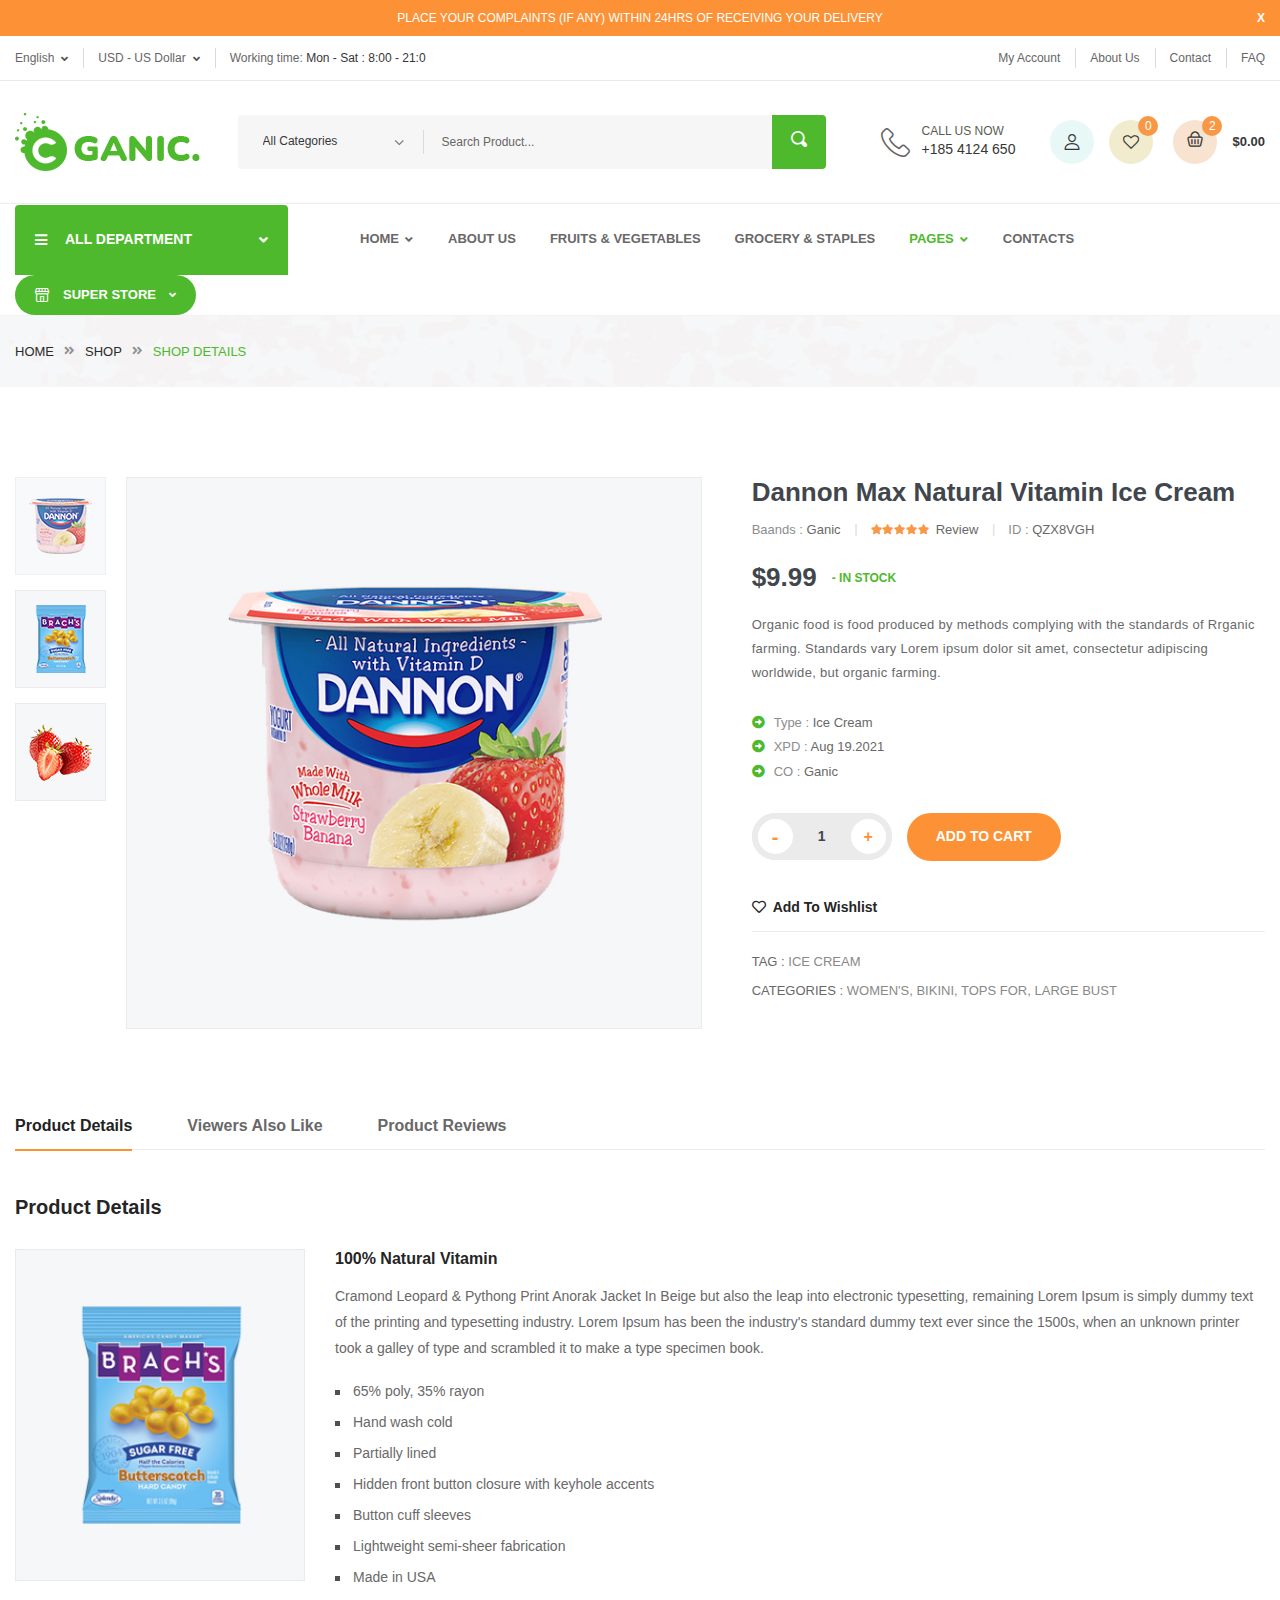
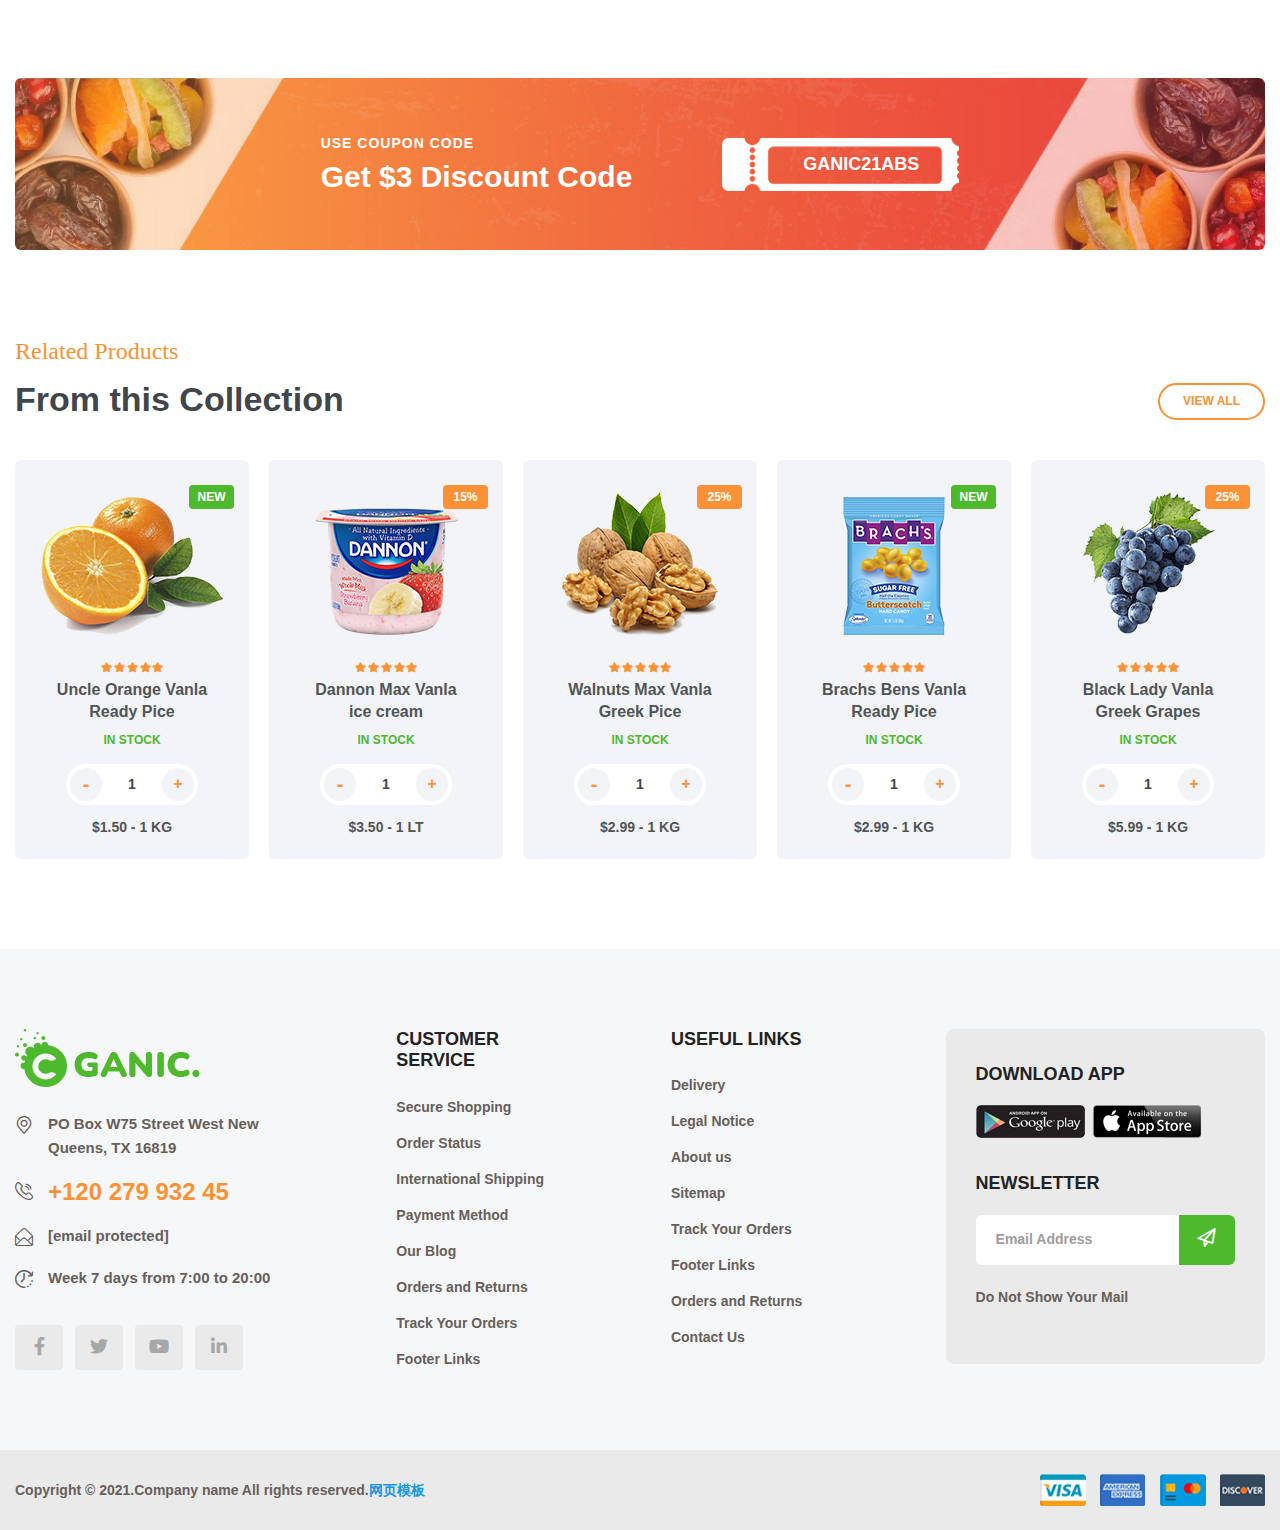
<file: shop-details.html>
<!doctype html>
<html class="no-js" lang="en">
    <head>
        <meta charset="utf-8">
        <meta http-equiv="x-ua-compatible" content="ie=edge">
        <title>Ganic - Organic Food & Grocery Market Template</title>
        <meta name="description" content="">
        <meta name="viewport" content="width=device-width, initial-scale=1">

		<link rel="shortcut icon" type="image/x-icon" href="img/favicon.png">
        <!-- Place favicon.ico in the root directory -->

		<!-- CSS here -->
        <link rel="stylesheet" href="css/bootstrap.min.css">
        <link rel="stylesheet" href="css/animate.min.css">
        <link rel="stylesheet" href="css/magnific-popup.css">
        <link rel="stylesheet" href="css/fontawesome-all.min.css">
        <link rel="stylesheet" href="css/jquery-ui.css">
        <link rel="stylesheet" href="css/flaticon.css">
        <link rel="stylesheet" href="css/aos.css">
        <link rel="stylesheet" href="css/slick.css">
        <link rel="stylesheet" href="css/default.css">
        <link rel="stylesheet" href="css/style.css">
        <link rel="stylesheet" href="css/responsive.css">
    </head>
    <body>

        <!-- preloader -->
        <div id="preloader">
            <div id="loading-center">
                <div class="loader">
                    <span></span>
                    <span></span>
                    <span></span>
                    <span></span>
                    <span></span>
                    <span></span>
                    <span></span>
                    <span></span>
                </div>
            </div>
        </div>
        <!-- preloader-end -->

		<!-- Scroll-top -->
        <button class="scroll-top scroll-to-target" data-target="html">
            <i class="fas fa-angle-up"></i>
        </button>
        <!-- Scroll-top-end-->

        <!-- header-area -->
        <header>

            <!-- header-message -->
            <div class="header-message-wrap">
                <div class="container custom-container">
                    <div class="row">
                        <div class="col-12">
                            <div class="top-notify-message">
                                <p>place your complaints (if any) within 24hrs of receiving your delivery</p>
                                <span class="message-remove">X</span>
                            </div>
                        </div>
                    </div>
                </div>
            </div>
            <!-- header-message-end -->

            <!-- header-top-start -->
            <div class="header-top-wrap">
                <div class="container custom-container">
                    <div class="row align-items-center">
                        <div class="col-md-7">
                            <div class="header-top-left">
                                <ul>
                                    <li class="header-top-lang">
                                        <div class="dropdown">
                                            <button class="dropdown-toggle" type="button" id="dropdownMenuButton2" data-toggle="dropdown" aria-haspopup="true"
                                                aria-expanded="false">English</button>
                                            <div class="dropdown-menu" aria-labelledby="dropdownMenuButton2">
                                                <a class="dropdown-item" href="index.html">Spanish</a>
                                                <a class="dropdown-item" href="index.html">Chinese</a>
                                                <a class="dropdown-item" href="index.html">Hindi</a>
                                            </div>
                                        </div>
                                    </li>
                                    <li class="header-top-currency">
                                        <div class="dropdown">
                                            <button class="dropdown-toggle" type="button" id="dropdownMenuButton3" data-toggle="dropdown" aria-haspopup="true"
                                                aria-expanded="false">USD - US Dollar</button>
                                            <div class="dropdown-menu" aria-labelledby="dropdownMenuButton3">
                                                <a class="dropdown-item" href="index.html">INR - IN Rupe</a>
                                                <a class="dropdown-item" href="index.html">BDT - BD Taka</a>
                                                <a class="dropdown-item" href="index.html">SAR - SA Riyal</a>
                                            </div>
                                        </div>
                                    </li>
                                    <li class="header-work-time">
                                        Working time: <span> Mon - Sat : 8:00 - 21:0</span>
                                    </li>
                                </ul>
                            </div>
                        </div>
                        <div class="col-md-5">
                            <div class="header-top-right">
                                <ul>
                                    <li><a href="contact.html">My Account</a></li>
                                    <li><a href="about-us.html">About Us</a></li>
                                    <li><a href="contact.html">Contact</a></li>
                                    <li><a href="contact.html">FAQ</a></li>
                                </ul>
                            </div>
                        </div>
                    </div>
                </div>
            </div>
            <!-- header-top-end -->

            <!-- header-search-area -->
            <div class="header-search-area">
                <div class="container custom-container">
                    <div class="row align-items-center">
                        <div class="col-xl-2 col-lg-3 d-none d-lg-block">
                            <div class="logo">
                                <a href="index.html"><img src="img/logo/logo.png" alt="Logo"></a>
                            </div>
                        </div>
                        <div class="col-xl-10 col-lg-9">
                            <div class="d-block d-sm-flex align-items-center justify-content-end">
                                <div class="header-search-wrap">
                                    <form action="#">
                                        <select class="custom-select">
                                            <option selected="">All Categories</option>
                                            <option>-- Grocery & Frozen</option>
                                            <option>-- Fresh Fruits</option>
                                            <option>-- Fresh Fish</option>
                                            <option>-- Fresh Nuts</option>
                                            <option>-- Fresh Meats</option>
                                            <option>-- Bread & Bakery</option>
                                            <option>-- Vegetable</option>
                                            <option>-- Kids Food</option>
                                            <option>-- Dried Fruits</option>
                                            <option>-- Others Food</option>
                                        </select>
                                        <input type="text" placeholder="Search Product...">
                                        <button><i class="flaticon-loupe-1"></i></button>
                                    </form>
                                </div>
                                <div class="header-action">
                                    <ul>
                                        <li class="header-phone">
                                            <div class="icon"><i class="flaticon-telephone"></i></div>
                                            <a href="tel:1234566789"><span>Call Us Now</span>+185 4124 650</a>
                                        </li>
                                        <li class="header-user"><a href="#"><i class="flaticon-user"></i></a></li>
                                        <li class="header-wishlist">
                                            <a href="#"><i class="flaticon-heart-shape-outline"></i></a>
                                            <span class="item-count">0</span>
                                        </li>
                                        <li class="header-cart-action">
                                            <div class="header-cart-wrap">
                                                <a href="cart.html"><i class="flaticon-shopping-basket"></i></a>
                                                <span class="item-count">2</span>
                                                <ul class="minicart">
                                                    <li class="d-flex align-items-start">
                                                        <div class="cart-img">
                                                            <a href="shop-details.html"><img src="img/product/cart_p01.jpg" alt=""></a>
                                                        </div>
                                                        <div class="cart-content">
                                                            <h4><a href="shop-details.html">Organic Farm Fresh Nuts</a></h4>
                                                            <div class="cart-price">
                                                                <span class="new">$229.9</span>
                                                                <span><del>$229.9</del></span>
                                                            </div>
                                                        </div>
                                                        <div class="del-icon">
                                                            <a href="#"><i class="far fa-trash-alt"></i></a>
                                                        </div>
                                                    </li>
                                                    <li class="d-flex align-items-start">
                                                        <div class="cart-img">
                                                            <a href="shop-details.html"><img src="img/product/cart_p02.jpg" alt=""></a>
                                                        </div>
                                                        <div class="cart-content">
                                                            <h4><a href="shop-details.html">Organic Fresh Nuts Vanla Butter</a></h4>
                                                            <div class="cart-price">
                                                                <span class="new">$229.9</span>
                                                                <span><del>$229.9</del></span>
                                                            </div>
                                                        </div>
                                                        <div class="del-icon">
                                                            <a href="#"><i class="far fa-trash-alt"></i></a>
                                                        </div>
                                                    </li>
                                                    <li>
                                                        <div class="total-price">
                                                            <span class="f-left">Total:</span>
                                                            <span class="f-right">$239.9</span>
                                                        </div>
                                                    </li>
                                                    <li>
                                                        <div class="checkout-link">
                                                            <a href="cart.html">Shopping Cart</a>
                                                            <a class="black-color" href="checkout.html">Checkout</a>
                                                        </div>
                                                    </li>
                                                </ul>
                                            </div>
                                            <div class="cart-amount">$0.00</div>
                                        </li>
                                    </ul>
                                </div>
                            </div>
                        </div>
                    </div>
                </div>
            </div>
            <!-- header-search-area-end -->

            <div id="sticky-header" class="menu-area">
                <div class="container custom-container">
                    <div class="row">
                        <div class="col-12">
                            <div class="mobile-nav-toggler"><i class="fas fa-bars"></i></div>
                            <div class="menu-wrap">
                                <nav class="menu-nav">
                                    <div class="logo d-block d-lg-none">
                                        <a href="index.html"><img src="img/logo/logo.png" alt=""></a>
                                    </div>
                                    <div class="header-category d-none d-lg-block">
                                        <a href="#" class="cat-toggle"><i class="fas fa-bars"></i>ALL DEPARTMENT<i class="fas fa-angle-down"></i></a>
                                        <ul class="category-menu">
                                            <li class="menu-item-has-children"><a href="shop.html"><i class="flaticon-groceries"></i> Grocery & Frozen</a>
                                                <ul class="megamenu">
                                                    <li class="sub-column-item"><a href="shop.html">Grocery & Frozen</a>
                                                        <ul>
                                                            <li><a href="shop.html">Organic Broccoli</a></li>
                                                            <li><a href="shop.html">Walnuts Max</a></li>
                                                            <li><a href="shop.html">Mat Orange</a></li>
                                                            <li><a href="shop.html">France Potato</a></li>
                                                        </ul>
                                                    </li>
                                                    <li class="sub-column-item"><a href="shop.html">Organic Fresh Fruits</a>
                                                        <ul>
                                                            <li><a href="shop.html">Watermelon</a></li>
                                                            <li><a href="shop.html">Black Grapes</a></li>
                                                            <li><a href="shop.html">Grassland Dairy</a></li>
                                                            <li><a href="shop.html">Organic Broccoli</a></li>
                                                        </ul>
                                                    </li>
                                                    <li class="sub-column-item"><a href="shop.html">Fresh Bread & Bakery</a>
                                                        <ul>
                                                            <li><a href="shop.html">Grassland Dairy</a></li>
                                                            <li><a href="shop.html">Walnuts Max</a></li>
                                                            <li><a href="shop.html">Powders Dairy</a></li>
                                                            <li><a href="shop.html">Ice cream</a></li>
                                                        </ul>
                                                    </li>
                                                    <li class="sub-column-item"><a href="shop.html">Organic Fresh Meat</a>
                                                        <ul>
                                                            <li><a href="shop.html">Fresh Butter</a></li>
                                                            <li><a href="shop.html">Orange Sliced</a></li>
                                                            <li><a href="shop.html">Carrots Group</a></li>
                                                            <li><a href="shop.html">Poultry Farm</a></li>
                                                        </ul>
                                                    </li>
                                                    <li class="sub-column-item"><a href="shop.html">Organic Dried Fruit</a>
                                                        <ul>
                                                            <li><a href="shop.html">Fresh Nuts</a></li>
                                                            <li><a href="shop.html">France Potato</a></li>
                                                            <li><a href="shop.html">Green Chilies</a></li>
                                                            <li><a href="shop.html">Organic Broccoli</a></li>
                                                        </ul>
                                                    </li>
                                                    <li class="sub-column-item"><a href="shop.html">Organic Other Foods</a>
                                                        <ul>
                                                            <li class="mega-menu-banner"><a href="shop.html"><img src="img/images/megamenu_banner.jpg" alt=""></a></li>
                                                        </ul>
                                                    </li>
                                                </ul>
                                            </li>
                                            <li><a href="shop.html"><i class="flaticon-cherry"></i> Fresh Fruits</a></li>
                                            <li><a href="shop.html"><i class="flaticon-fish"></i> Fresh Fish</a></li>
                                            <li class="menu-item-has-children"><a href="shop.html"><i class="flaticon-hazelnut"></i> Fresh Nuts</a>
                                                <ul class="megamenu">
                                                    <li class="sub-column-item"><a href="shop.html">Grocery & Frozen</a>
                                                        <ul>
                                                            <li><a href="shop.html">Organic Broccoli</a></li>
                                                            <li><a href="shop.html">Walnuts Max</a></li>
                                                            <li><a href="shop.html">Mat Orange</a></li>
                                                            <li><a href="shop.html">France Potato</a></li>
                                                        </ul>
                                                    </li>
                                                    <li class="sub-column-item"><a href="shop.html">Organic Fresh Fruits</a>
                                                        <ul>
                                                            <li><a href="shop.html">Watermelon</a></li>
                                                            <li><a href="shop.html">Black Grapes</a></li>
                                                            <li><a href="shop.html">Grassland Dairy</a></li>
                                                            <li><a href="shop.html">Organic Broccoli</a></li>
                                                        </ul>
                                                    </li>
                                                    <li class="sub-column-item"><a href="shop.html">Fresh Bread & Bakery</a>
                                                        <ul>
                                                            <li><a href="shop.html">Grassland Dairy</a></li>
                                                            <li><a href="shop.html">Walnuts Max</a></li>
                                                            <li><a href="shop.html">Powders Dairy</a></li>
                                                            <li><a href="shop.html">Ice cream</a></li>
                                                        </ul>
                                                    </li>
                                                    <li class="sub-column-item"><a href="shop.html">Organic Fresh Meat</a>
                                                        <ul>
                                                            <li><a href="shop.html">Fresh Butter</a></li>
                                                            <li><a href="shop.html">Orange Sliced</a></li>
                                                            <li><a href="shop.html">Carrots Group</a></li>
                                                            <li><a href="shop.html">Poultry Farm</a></li>
                                                        </ul>
                                                    </li>
                                                    <li class="sub-column-item"><a href="shop.html">Organic Dried Fruit</a>
                                                        <ul>
                                                            <li><a href="shop.html">Fresh Nuts</a></li>
                                                            <li><a href="shop.html">France Potato</a></li>
                                                            <li><a href="shop.html">Green Chilies</a></li>
                                                            <li><a href="shop.html">Organic Broccoli</a></li>
                                                        </ul>
                                                    </li>
                                                    <li class="sub-column-item"><a href="shop.html">Organic Other Foods</a>
                                                        <ul>
                                                            <li class="mega-menu-banner"><a href="shop.html"><img src="img/images/megamenu_banner02.jpg" alt=""></a></li>
                                                        </ul>
                                                    </li>
                                                </ul>
                                            </li>
                                            <li><a href="shop.html"><i class="flaticon-meat"></i> Fresh Meat</a></li>
                                            <li class="menu-item-has-children"><a href="shop.html"><i class="flaticon-cupcake"></i> Bread & Bakery</a>
                                                <ul class="megamenu">
                                                    <li class="sub-column-item"><a href="shop.html">Grocery & Frozen</a>
                                                        <ul>
                                                            <li><a href="shop.html">Organic Broccoli</a></li>
                                                            <li><a href="shop.html">Walnuts Max</a></li>
                                                            <li><a href="shop.html">Mat Orange</a></li>
                                                            <li><a href="shop.html">France Potato</a></li>
                                                        </ul>
                                                    </li>
                                                    <li class="sub-column-item"><a href="shop.html">Organic Fresh Fruits</a>
                                                        <ul>
                                                            <li><a href="shop.html">Watermelon</a></li>
                                                            <li><a href="shop.html">Black Grapes</a></li>
                                                            <li><a href="shop.html">Grassland Dairy</a></li>
                                                            <li><a href="shop.html">Organic Broccoli</a></li>
                                                        </ul>
                                                    </li>
                                                    <li class="sub-column-item"><a href="shop.html">Fresh Bread & Bakery</a>
                                                        <ul>
                                                            <li><a href="shop.html">Grassland Dairy</a></li>
                                                            <li><a href="shop.html">Walnuts Max</a></li>
                                                            <li><a href="shop.html">Powders Dairy</a></li>
                                                            <li><a href="shop.html">Ice cream</a></li>
                                                        </ul>
                                                    </li>
                                                    <li class="sub-column-item"><a href="shop.html">Organic Fresh Meat</a>
                                                        <ul>
                                                            <li><a href="shop.html">Fresh Butter</a></li>
                                                            <li><a href="shop.html">Orange Sliced</a></li>
                                                            <li><a href="shop.html">Carrots Group</a></li>
                                                            <li><a href="shop.html">Poultry Farm</a></li>
                                                        </ul>
                                                    </li>
                                                    <li class="sub-column-item"><a href="shop.html">Organic Dried Fruit</a>
                                                        <ul>
                                                            <li><a href="shop.html">Fresh Nuts</a></li>
                                                            <li><a href="shop.html">France Potato</a></li>
                                                            <li><a href="shop.html">Green Chilies</a></li>
                                                            <li><a href="shop.html">Organic Broccoli</a></li>
                                                        </ul>
                                                    </li>
                                                    <li class="sub-column-item"><a href="shop.html">Organic Other Foods</a>
                                                        <ul>
                                                            <li class="mega-menu-banner"><a href="shop.html"><img src="img/images/megamenu_banner.jpg" alt=""></a></li>
                                                        </ul>
                                                    </li>
                                                </ul>
                                            </li>
                                            <li><a href="shop.html"><i class="flaticon-broccoli"></i> Vegetable</a></li>
                                            <li><a href="shop.html"><i class="flaticon-pop-corn-1"></i> Popcorn</a></li>
                                            <li><a href="shop.html"><i class="flaticon-nut"></i> Dried Fruit</a></li>
                                        </ul>
                                    </div>
                                    <div class="navbar-wrap main-menu d-none d-lg-flex">
                                        <ul class="navigation">
                                            <li class="menu-item-has-children"><a href="#">Home</a>
                                                <ul class="submenu">
                                                    <li><a href="index.html">Home Page One</a></li>
                                                    <li><a href="index-2.html">Home Page Two</a></li>
                                                </ul>
                                            </li>
                                            <li><a href="about-us.html">About Us</a></li>
                                            <li><a href="shop.html">Fruits & Vegetables</a></li>
                                            <li><a href="shop-right-sidebar.html">Grocery & Staples</a></li>
                                            <li class="active menu-item-has-children"><a href="#">Pages</a>
                                                <ul class="submenu">
                                                    <li class="active"><a href="shop-details.html">Shop Details</a></li>
                                                    <li><a href="cart.html">cart Page</a></li>
                                                    <li><a href="checkout.html">Checkout page</a></li>
                                                    <li><a href="blog.html">Our Blog</a></li>
                                                    <li><a href="blog-details.html">Blog Details</a></li>
                                                    <li><a href="404.html">404 Page</a></li>
                                                    <li><a href="terms-conditios.html">Terms Conditions</a></li>
                                                </ul>
                                            </li>
                                            <li><a href="contact.html">contacts</a></li>
                                        </ul>
                                    </div>
                                    <div class="header-super-store d-none d-xl-block d-lg-none d-md-block">
                                        <div class="dropdown">
                                            <button class="dropdown-toggle" type="button" id="dropdownMenuButton4" data-toggle="dropdown" aria-haspopup="true"
                                                aria-expanded="false"><i class="flaticon-shop"></i> Super Store</button>
                                            <div class="dropdown-menu" aria-labelledby="dropdownMenuButton4">
                                                <a class="dropdown-item" href="shop.html">Super Store 01</a>
                                                <a class="dropdown-item" href="shop.html">Super Store 02</a>
                                                <a class="dropdown-item" href="shop.html">Super Store 03</a>
                                            </div>
                                        </div>
                                    </div>
                                </nav>
                            </div>
                            <!-- Mobile Menu  -->
                            <div class="mobile-menu">
                                <nav class="menu-box">
                                    <div class="close-btn"><i class="fas fa-times"></i></div>
                                    <div class="nav-logo"><a href="index.html"><img src="img/logo/logo.png" alt="" title=""></a>
                                    </div>
                                    <div class="menu-outer">
                                        <!--Here Menu Will Come Automatically Via Javascript / Same Menu as in Header-->
                                    </div>
                                    <div class="social-links">
                                        <ul class="clearfix">
                                            <li><a href="#"><span class="fab fa-twitter"></span></a></li>
                                            <li><a href="#"><span class="fab fa-facebook-f"></span></a></li>
                                            <li><a href="#"><span class="fab fa-pinterest-p"></span></a></li>
                                            <li><a href="#"><span class="fab fa-instagram"></span></a></li>
                                            <li><a href="#"><span class="fab fa-youtube"></span></a></li>
                                        </ul>
                                    </div>
                                </nav>
                            </div>
                            <div class="menu-backdrop"></div>
                            <!-- End Mobile Menu -->
                        </div>
                    </div>
                </div>
            </div>
        </header>
        <!-- header-area-end -->


        <!-- main-area -->
        <main>

            <!-- breadcrumb-area -->
            <div class="breadcrumb-area breadcrumb-bg-two">
                <div class="container custom-container">
                    <div class="row">
                        <div class="col-12">
                            <div class="breadcrumb-content">
                                <nav aria-label="breadcrumb">
                                    <ol class="breadcrumb">
                                        <li class="breadcrumb-item"><a href="index.html">Home</a></li>
                                        <li class="breadcrumb-item"><a href="shop.html">Shop</a></li>
                                        <li class="breadcrumb-item active" aria-current="page">Shop Details</li>
                                    </ol>
                                </nav>
                            </div>
                        </div>
                    </div>
                </div>
            </div>
            <!-- breadcrumb-area-end -->

            <!-- shop-details-area -->
            <section class="shop-details-area pt-90 pb-90">
                <div class="container">
                    <div class="row">
                        <div class="col-lg-7">
                            <div class="shop-details-flex-wrap">
                                <div class="shop-details-nav-wrap">
                                    <ul class="nav nav-tabs" id="myTab" role="tablist">
                                        <li class="nav-item" role="presentation">
                                            <a class="nav-link active" id="item-one-tab" data-toggle="tab" href="#item-one" role="tab" aria-controls="item-one" aria-selected="true"><img src="img/product/sd_nav_img01.jpg" alt=""></a>
                                        </li>
                                        <li class="nav-item" role="presentation">
                                            <a class="nav-link" id="item-two-tab" data-toggle="tab" href="#item-two" role="tab" aria-controls="item-two" aria-selected="false"><img src="img/product/sd_nav_img02.jpg" alt=""></a>
                                        </li>
                                        <li class="nav-item" role="presentation">
                                            <a class="nav-link" id="item-three-tab" data-toggle="tab" href="#item-three" role="tab" aria-controls="item-three" aria-selected="false"><img src="img/product/sd_nav_img03.jpg" alt=""></a>
                                        </li>
                                    </ul>
                                </div>
                                <div class="shop-details-img-wrap">
                                    <div class="tab-content" id="myTabContent">
                                        <div class="tab-pane fade show active" id="item-one" role="tabpanel" aria-labelledby="item-one-tab">
                                            <div class="shop-details-img">
                                                <img src="img/product/shop_details_img01.jpg" alt="">
                                            </div>
                                        </div>
                                        <div class="tab-pane fade" id="item-two" role="tabpanel" aria-labelledby="item-two-tab">
                                            <div class="shop-details-img">
                                                <img src="img/product/shop_details_img02.jpg" alt="">
                                            </div>
                                        </div>
                                        <div class="tab-pane fade" id="item-three" role="tabpanel" aria-labelledby="item-three-tab">
                                            <div class="shop-details-img">
                                                <img src="img/product/shop_details_img03.jpg" alt="">
                                            </div>
                                        </div>
                                    </div>
                                </div>
                            </div>
                        </div>
                        <div class="col-lg-5">
                            <div class="shop-details-content">
                                <h4 class="title">Dannon Max Natural Vitamin Ice Cream</h4>
                                <div class="shop-details-meta">
                                    <ul>
                                        <li>Baands : <a href="shop.html">Ganic</a></li>
                                        <li class="shop-details-review">
                                            <div class="rating">
                                                <i class="fas fa-star"></i>
                                                <i class="fas fa-star"></i>
                                                <i class="fas fa-star"></i>
                                                <i class="fas fa-star"></i>
                                                <i class="fas fa-star"></i>
                                            </div>
                                            <span>Review</span>
                                        </li>
                                        <li>ID : <span>QZX8VGH</span></li>
                                    </ul>
                                </div>
                                <div class="shop-details-price">
                                    <h2 class="price">$9.99</h2>
                                    <h5 class="stock-status">- IN Stock</h5>
                                </div>
                                <p>Organic food is food produced by methods complying with the standards of Rrganic farming. Standards vary Lorem ipsum
                                dolor sit amet, consectetur adipiscing worldwide, but organic farming.</p>
                                <div class="shop-details-list">
                                    <ul>
                                        <li>Type : <span>Ice Cream</span></li>
                                        <li>XPD : <span>Aug 19.2021</span></li>
                                        <li>CO : <span>Ganic</span></li>
                                    </ul>
                                </div>
                                <div class="shop-perched-info">
                                    <div class="sd-cart-wrap">
                                        <form action="#">
                                            <div class="cart-plus-minus">
                                                <input type="text" value="1">
                                            </div>
                                        </form>
                                    </div>
                                    <a href="#" class="btn">add to cart</a>
                                </div>
                                <div class="shop-details-bottom">
                                    <h5 class="title"><a href="#"><i class="far fa-heart"></i> Add To Wishlist</a></h5>
                                    <ul>
                                        <li>
                                            <span>Tag : </span>
                                            <a href="#">ICE Cream</a>
                                        </li>
                                        <li>
                                            <span>CATEGORIES :</span>
                                            <a href="#">women's,</a>
                                            <a href="#">bikini,</a>
                                            <a href="#">tops for,</a>
                                            <a href="#">large bust</a>
                                        </li>
                                    </ul>
                                </div>
                            </div>
                        </div>
                    </div>
                    <div class="row">
                        <div class="col-12">
                            <div class="product-desc-wrap">
                                <ul class="nav nav-tabs" id="myTabTwo" role="tablist">
                                    <li class="nav-item">
                                        <a class="nav-link active" id="details-tab" data-toggle="tab" href="#details" role="tab"
                                            aria-controls="details" aria-selected="true">Product Details</a>
                                    </li>
                                    <li class="nav-item">
                                        <a class="nav-link" id="val-tab" data-toggle="tab" href="#val" role="tab" aria-controls="val"
                                            aria-selected="false">Viewers Also Like</a>
                                    </li>
                                    <li class="nav-item">
                                        <a class="nav-link" id="review-tab" data-toggle="tab" href="#review" role="tab"
                                            aria-controls="review" aria-selected="false">Product Reviews</a>
                                    </li>
                                </ul>
                                <div class="tab-content" id="myTabContentTwo">
                                    <div class="tab-pane fade show active" id="details" role="tabpanel" aria-labelledby="details-tab">
                                        <div class="product-desc-content">
                                            <h4 class="title">Product Details</h4>
                                            <div class="row">
                                                <div class="col-xl-3 col-md-5">
                                                    <div class="product-desc-img">
                                                        <img src="img/product/desc_img.jpg" alt="">
                                                    </div>
                                                </div>
                                                <div class="col-xl-9 col-md-7">
                                                    <h5 class="small-title">100% Natural Vitamin</h5>
                                                    <p>Cramond Leopard & Pythong Print Anorak Jacket In Beige but also the leap into electronic typesetting, remaining Lorem Ipsum is simply dummy text of the printing and typesetting industry. Lorem Ipsum has been the industry's standard dummy text ever since the 1500s, when an unknown printer took a galley of type and scrambled it to make a type specimen book.</p>
                                                    <ul class="product-desc-list">
                                                        <li>65% poly, 35% rayon</li>
                                                        <li>Hand wash cold</li>
                                                        <li>Partially lined</li>
                                                        <li>Hidden front button closure with keyhole accents</li>
                                                        <li>Button cuff sleeves</li>
                                                        <li>Lightweight semi-sheer fabrication</li>
                                                        <li>Made in USA</li>
                                                    </ul>
                                                </div>
                                            </div>
                                        </div>
                                    </div>
                                    <div class="tab-pane fade" id="val" role="tabpanel" aria-labelledby="val-tab">
                                        <div class="product-desc-content">
                                            <h4 class="title">Product Details</h4>
                                            <div class="row">
                                                <div class="col-xl-3 col-md-5">
                                                    <div class="product-desc-img">
                                                        <img src="img/product/desc_img.jpg" alt="">
                                                    </div>
                                                </div>
                                                <div class="col-xl-9 col-md-7">
                                                    <h5 class="small-title">100% Natural Vitamin</h5>
                                                    <p>Cramond Leopard & Pythong Print Anorak Jacket In Beige but also the leap into electronic typesetting, remaining Lorem
                                                    Ipsum is simply dummy text of the printing and typesetting industry. Lorem Ipsum has been the industry's standard dummy
                                                    text ever since the 1500s, when an unknown printer took a galley of type and scrambled it to make a type specimen book.</p>
                                                    <ul class="product-desc-list">
                                                        <li>65% poly, 35% rayon</li>
                                                        <li>Hand wash cold</li>
                                                        <li>Partially lined</li>
                                                        <li>Hidden front button closure with keyhole accents</li>
                                                        <li>Button cuff sleeves</li>
                                                        <li>Lightweight semi-sheer fabrication</li>
                                                        <li>Made in USA</li>
                                                    </ul>
                                                </div>
                                            </div>
                                        </div>
                                    </div>
                                    <div class="tab-pane fade" id="review" role="tabpanel" aria-labelledby="review-tab">
                                        <div class="product-desc-content">
                                            <h4 class="title">Product Details</h4>
                                            <div class="row">
                                                <div class="col-xl-3 col-md-5">
                                                    <div class="product-desc-img">
                                                        <img src="img/product/desc_img.jpg" alt="">
                                                    </div>
                                                </div>
                                                <div class="col-xl-9 col-md-7">
                                                    <h5 class="small-title">100% Natural Vitamin</h5>
                                                    <p>Cramond Leopard & Pythong Print Anorak Jacket In Beige but also the leap into electronic typesetting, remaining Lorem
                                                    Ipsum is simply dummy text of the printing and typesetting industry. Lorem Ipsum has been the industry's standard dummy
                                                    text ever since the 1500s, when an unknown printer took a galley of type and scrambled it to make a type specimen book.</p>
                                                    <ul class="product-desc-list">
                                                        <li>65% poly, 35% rayon</li>
                                                        <li>Hand wash cold</li>
                                                        <li>Partially lined</li>
                                                        <li>Hidden front button closure with keyhole accents</li>
                                                        <li>Button cuff sleeves</li>
                                                        <li>Lightweight semi-sheer fabrication</li>
                                                        <li>Made in USA</li>
                                                    </ul>
                                                </div>
                                            </div>
                                        </div>
                                    </div>
                                </div>
                            </div>
                        </div>
                    </div>
                </div>
            </section>
            <!-- shop-details-area-end -->

            <!-- coupon-area -->
            <div class="coupon-area">
                <div class="container">
                    <div class="row">
                        <div class="col-12">
                            <div class="coupon-bg">
                                <div class="coupon-title">
                                    <span>Use coupon Code</span>
                                    <h3 class="title">Get $3 Discount Code</h3>
                                </div>
                                <div class="coupon-code-wrap">
                                    <h5 class="code">ganic21abs</h5>
                                    <img src="img/images/coupon_code.png" alt="">
                                </div>
                            </div>
                        </div>
                    </div>
                </div>
            </div>
            <!-- coupon-area-end -->

            <!-- best-sellers-area -->
            <section class="best-sellers-area pt-85 pb-70">
                <div class="container">
                    <div class="row align-items-end mb-40">
                        <div class="col-md-8 col-sm-9">
                            <div class="section-title">
                                <span class="sub-title">Related Products</span>
                                <h2 class="title">From this Collection</h2>
                            </div>
                        </div>
                        <div class="col-md-4 col-sm-3">
                            <div class="section-btn text-left text-md-right">
                                <a href="shop.html" class="btn">View All</a>
                            </div>
                        </div>
                    </div>
                    <div class="best-sellers-products">
                        <div class="row justify-content-center">
                            <div class="col-3">
                                <div class="sp-product-item mb-20">
                                    <div class="sp-product-thumb">
                                        <span class="batch">New</span>
                                        <a href="shop-details.html"><img src="img/product/sp_products09.png" alt=""></a>
                                    </div>
                                    <div class="sp-product-content">
                                        <div class="rating">
                                            <i class="fas fa-star"></i>
                                            <i class="fas fa-star"></i>
                                            <i class="fas fa-star"></i>
                                            <i class="fas fa-star"></i>
                                            <i class="fas fa-star"></i>
                                        </div>
                                        <h6 class="title"><a href="shop-details.html">Uncle Orange Vanla Ready Pice</a></h6>
                                        <span class="product-status">IN Stock</span>
                                        <div class="sp-cart-wrap">
                                            <form action="#">
                                                <div class="cart-plus-minus">
                                                    <input type="text" value="1">
                                                </div>
                                            </form>
                                        </div>
                                        <p>$1.50 - 1 kg</p>
                                    </div>
                                </div>
                            </div>
                            <div class="col-3">
                                <div class="sp-product-item mb-20">
                                    <div class="sp-product-thumb">
                                        <span class="batch discount">15%</span>
                                        <a href="shop-details.html"><img src="img/product/sp_products02.png" alt=""></a>
                                    </div>
                                    <div class="sp-product-content">
                                        <div class="rating">
                                            <i class="fas fa-star"></i>
                                            <i class="fas fa-star"></i>
                                            <i class="fas fa-star"></i>
                                            <i class="fas fa-star"></i>
                                            <i class="fas fa-star"></i>
                                        </div>
                                        <h6 class="title"><a href="shop-details.html">Dannon Max Vanla ice cream</a></h6>
                                        <span class="product-status">IN Stock</span>
                                        <div class="sp-cart-wrap">
                                            <form action="#">
                                                <div class="cart-plus-minus">
                                                    <input type="text" value="1">
                                                </div>
                                            </form>
                                        </div>
                                        <p>$3.50 - 1 lt</p>
                                    </div>
                                </div>
                            </div>
                            <div class="col-3">
                                <div class="sp-product-item mb-20">
                                    <div class="sp-product-thumb">
                                        <span class="batch discount">25%</span>
                                        <a href="shop-details.html"><img src="img/product/sp_products03.png" alt=""></a>
                                    </div>
                                    <div class="sp-product-content">
                                        <div class="rating">
                                            <i class="fas fa-star"></i>
                                            <i class="fas fa-star"></i>
                                            <i class="fas fa-star"></i>
                                            <i class="fas fa-star"></i>
                                            <i class="fas fa-star"></i>
                                        </div>
                                        <h6 class="title"><a href="shop-details.html">Walnuts Max Vanla Greek Pice</a></h6>
                                        <span class="product-status">IN Stock</span>
                                        <div class="sp-cart-wrap">
                                            <form action="#">
                                                <div class="cart-plus-minus">
                                                    <input type="text" value="1">
                                                </div>
                                            </form>
                                        </div>
                                        <p>$2.99 - 1 kg</p>
                                    </div>
                                </div>
                            </div>
                            <div class="col-3">
                                <div class="sp-product-item mb-20">
                                    <div class="sp-product-thumb">
                                        <span class="batch">new</span>
                                        <a href="shop-details.html"><img src="img/product/sp_products04.png" alt=""></a>
                                    </div>
                                    <div class="sp-product-content">
                                        <div class="rating">
                                            <i class="fas fa-star"></i>
                                            <i class="fas fa-star"></i>
                                            <i class="fas fa-star"></i>
                                            <i class="fas fa-star"></i>
                                            <i class="fas fa-star"></i>
                                        </div>
                                        <h6 class="title"><a href="shop-details.html">Brachs Bens Vanla Ready Pice</a></h6>
                                        <span class="product-status">IN Stock</span>
                                        <div class="sp-cart-wrap">
                                            <form action="#">
                                                <div class="cart-plus-minus">
                                                    <input type="text" value="1">
                                                </div>
                                            </form>
                                        </div>
                                        <p>$2.99 - 1 kg</p>
                                    </div>
                                </div>
                            </div>
                            <div class="col-3">
                                <div class="sp-product-item mb-20">
                                    <div class="sp-product-thumb">
                                        <span class="batch discount">25%</span>
                                        <a href="shop-details.html"><img src="img/product/sp_products05.png" alt=""></a>
                                    </div>
                                    <div class="sp-product-content">
                                        <div class="rating">
                                            <i class="fas fa-star"></i>
                                            <i class="fas fa-star"></i>
                                            <i class="fas fa-star"></i>
                                            <i class="fas fa-star"></i>
                                            <i class="fas fa-star"></i>
                                        </div>
                                        <h6 class="title"><a href="shop-details.html">Black Lady Vanla Greek Grapes</a></h6>
                                        <span class="product-status">IN Stock</span>
                                        <div class="sp-cart-wrap">
                                            <form action="#">
                                                <div class="cart-plus-minus">
                                                    <input type="text" value="1">
                                                </div>
                                            </form>
                                        </div>
                                        <p>$5.99 - 1 kg</p>
                                    </div>
                                </div>
                            </div>
                        </div>
                    </div>
                </div>
            </section>
            <!-- best-sellers-area-end -->

        </main>
        <!-- main-area-end -->


        <!-- footer-area -->
        <footer>
            <div class="footer-area gray-bg pt-80 pb-30">
                <div class="container">
                    <div class="row justify-content-between">
                        <div class="col-xl-3 col-lg-4 col-md-6">
                            <div class="footer-widget mb-50">
                                <div class="footer-logo mb-25">
                                    <a href="index.html"><img src="img/logo/logo.png" alt=""></a>
                                </div>
                                <div class="footer-contact-list">
                                    <ul>
                                        <li>
                                            <div class="icon"><i class="flaticon-place"></i></div>
                                            <p>PO Box W75 Street West New Queens, TX 16819</p>
                                        </li>
                                        <li>
                                            <div class="icon"><i class="flaticon-telephone-1"></i></div>
                                            <h5 class="number"><a href="tel:12027993245">+120 279 932 45</a></h5>
                                        </li>
                                        <li>
                                            <div class="icon"><i class="flaticon-mail"></i></div>
                                            <p><a href="/cdn-cgi/l/email-protection#85f6f0f5f5eaf7f1c5f3e0e2e0ebabe6eae8"><span class="__cf_email__" data-cfemail="4b383e3b3b24393f0b3d2e2c2e2565282426">[email&#160;protected]</span></a></p>
                                        </li>
                                        <li>
                                            <div class="icon"><i class="flaticon-wall-clock"></i></div>
                                            <p>Week 7 days from 7:00 to 20:00</p>
                                        </li>
                                    </ul>
                                </div>
                                <div class="footer-social">
                                    <ul>
                                        <li><a href="#"><i class="fab fa-facebook-f"></i></a></li>
                                        <li><a href="#"><i class="fab fa-twitter"></i></a></li>
                                        <li><a href="#"><i class="fab fa-youtube"></i></a></li>
                                        <li><a href="#"><i class="fab fa-linkedin-in"></i></a></li>
                                    </ul>
                                </div>
                            </div>
                        </div>
                        <div class="col-xl-2 col-lg-3 col-md-4 col-sm-6">
                            <div class="footer-widget mb-50">
                                <div class="fw-title">
                                    <h5 class="title">Customer Service</h5>
                                </div>
                                <div class="fw-link">
                                    <ul>
                                        <li><a href="shop.html">Secure Shopping</a></li>
                                        <li><a href="cart.html">Order Status</a></li>
                                        <li><a href="shop.html">International Shipping</a></li>
                                        <li><a href="checkout.html">Payment Method</a></li>
                                        <li><a href="blog.html">Our Blog</a></li>
                                        <li><a href="terms-conditios.html">Orders and Returns</a></li>
                                        <li><a href="checkout.html">Track Your Orders</a></li>
                                        <li><a href="index.html">Footer Links</a></li>
                                    </ul>
                                </div>
                            </div>
                        </div>
                        <div class="col-xl-2 col-lg-3 col-md-4 col-sm-6">
                            <div class="footer-widget mb-50">
                                <div class="fw-title">
                                    <h5 class="title">Useful Links</h5>
                                </div>
                                <div class="fw-link">
                                    <ul>
                                        <li><a href="checkout.html">Delivery</a></li>
                                        <li><a href="terms-conditios.html">Legal Notice</a></li>
                                        <li><a href="about-us.html">About us</a></li>
                                        <li><a href="contact.html">Sitemap</a></li>
                                        <li><a href="checkout.html">Track Your Orders</a></li>
                                        <li><a href="index.html">Footer Links</a></li>
                                        <li><a href="terms-conditios.html">Orders and Returns</a></li>
                                        <li><a href="contact.html">Contact Us</a></li>
                                    </ul>
                                </div>
                            </div>
                        </div>
                        <div class="col-xl-4 col-lg-4 col-md-6">
                            <div class="footer-widget footer-box-widget mb-50">
                                <div class="f-download-wrap">
                                    <div class="fw-title">
                                        <h5 class="title">Download App</h5>
                                    </div>
                                    <div class="download-btns">
                                        <a href="index.html"><img src="img/icon/g_play.png" alt=""></a>
                                        <a href="index.html"><img src="img/icon/app_store.png" alt=""></a>
                                    </div>
                                </div>
                                <div class="f-newsletter">
                                    <div class="fw-title">
                                        <h5 class="title">Newsletter</h5>
                                    </div>
                                    <form action="#">
                                        <input type="email" placeholder="Email Address">
                                        <button><i class="flaticon-send"></i></button>
                                    </form>
                                    <p>Do Not Show Your Mail</p>
                                </div>
                            </div>
                        </div>
                    </div>
                </div>
            </div>
            <div class="copyright-wrap">
                <div class="container">
                    <div class="row align-items-center">
                        <div class="col-md-6">
                            <div class="copyright-text">
                                <p>Copyright &copy; 2021.Company name All rights reserved.<a target="_blank" href="https://sc.chinaz.com/moban/">&#x7F51;&#x9875;&#x6A21;&#x677F;</a></p>
                            </div>
                        </div>
                        <div class="col-md-6">
                            <div class="payment-accepted text-center text-md-right">
                                <img src="img/images/payment_card.png" alt="">
                            </div>
                        </div>
                    </div>
                </div>
            </div>
        </footer>
        <!-- footer-area-end -->





		<!-- JS here -->
        <script src="js/vendor/jquery-3.6.0.min.js"></script>
        <script src="js/bootstrap.min.js"></script>
        <script src="js/isotope.pkgd.min.js"></script>
        <script src="js/imagesloaded.pkgd.min.js"></script>
        <script src="js/jquery.magnific-popup.min.js"></script>
        <script src="js/jquery.countdown.min.js"></script>
        <script src="js/jquery-ui.min.js"></script>
        <script src="js/slick.min.js"></script>
        <script src="js/ajax-form.js"></script>
        <script src="js/wow.min.js"></script>
        <script src="js/aos.js"></script>
        <script src="js/plugins.js"></script>
        <script src="js/main.js"></script>
    </body>
</html>
</file>
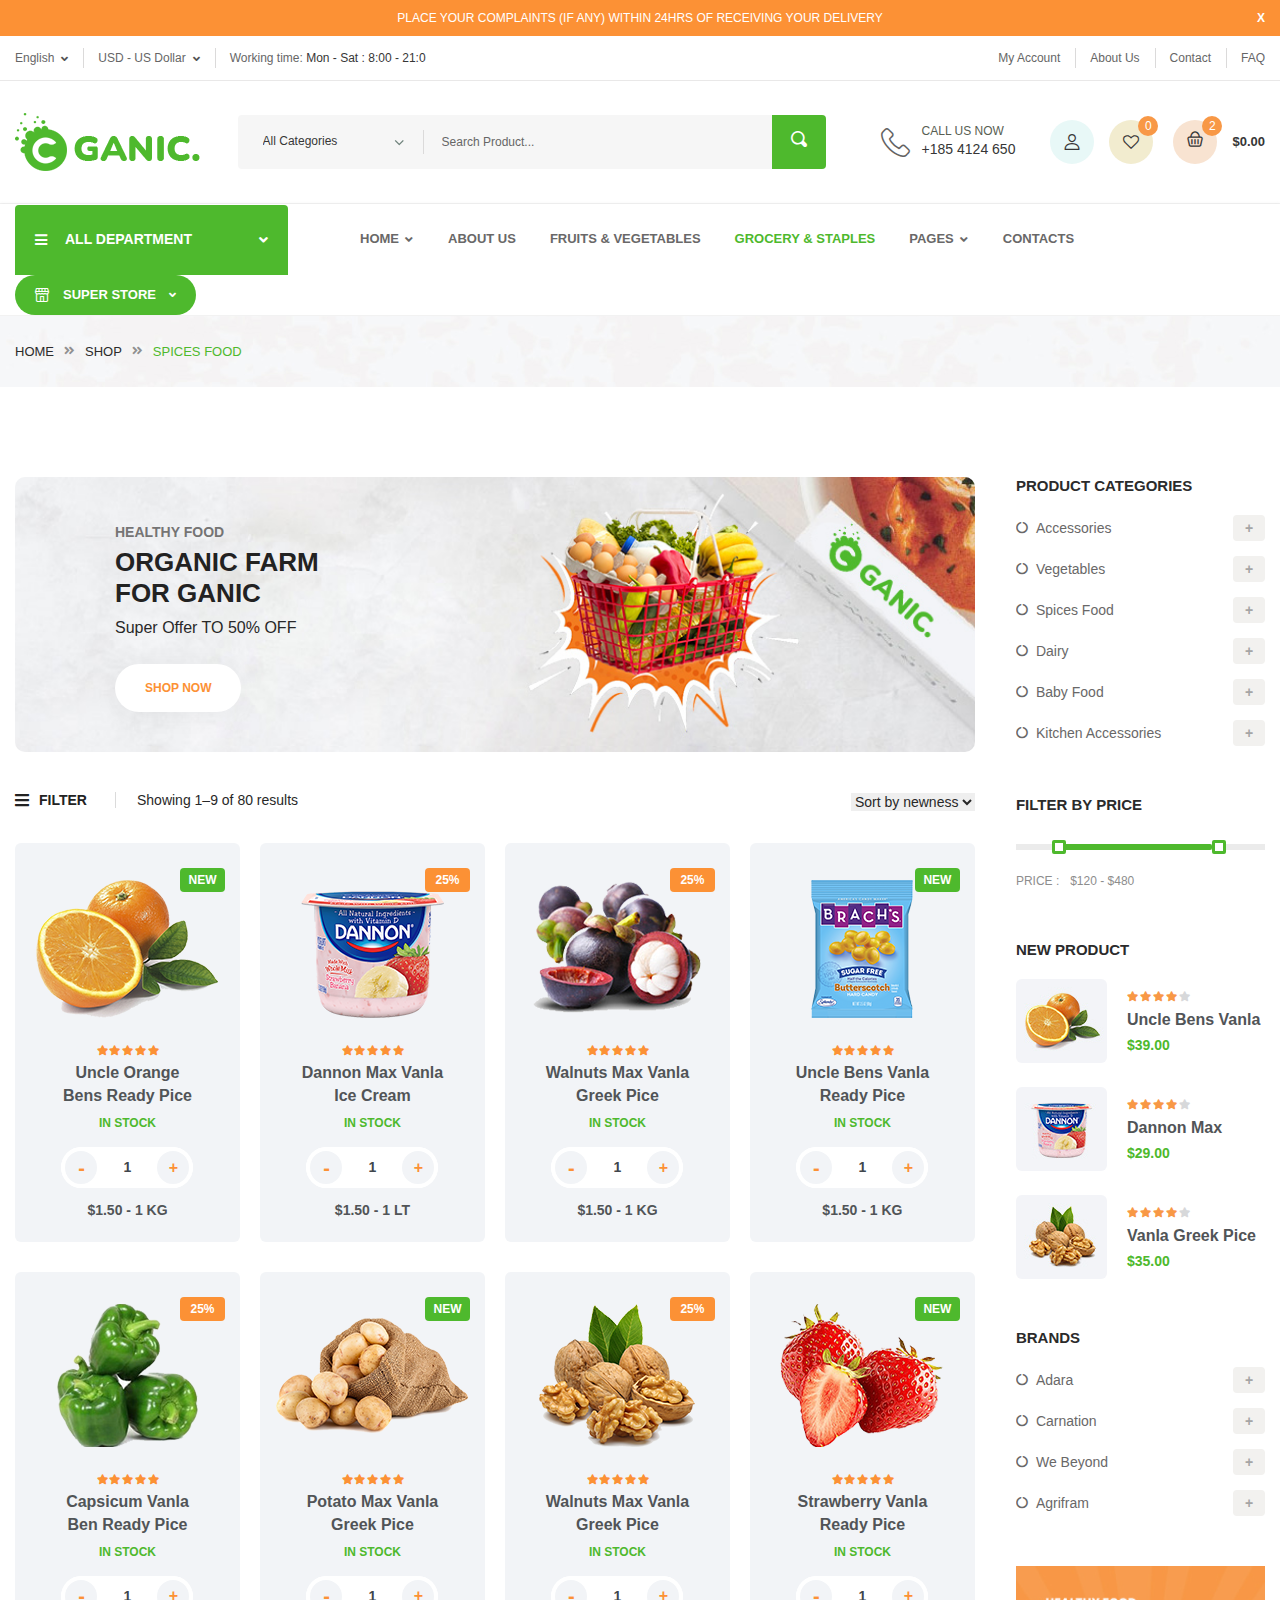
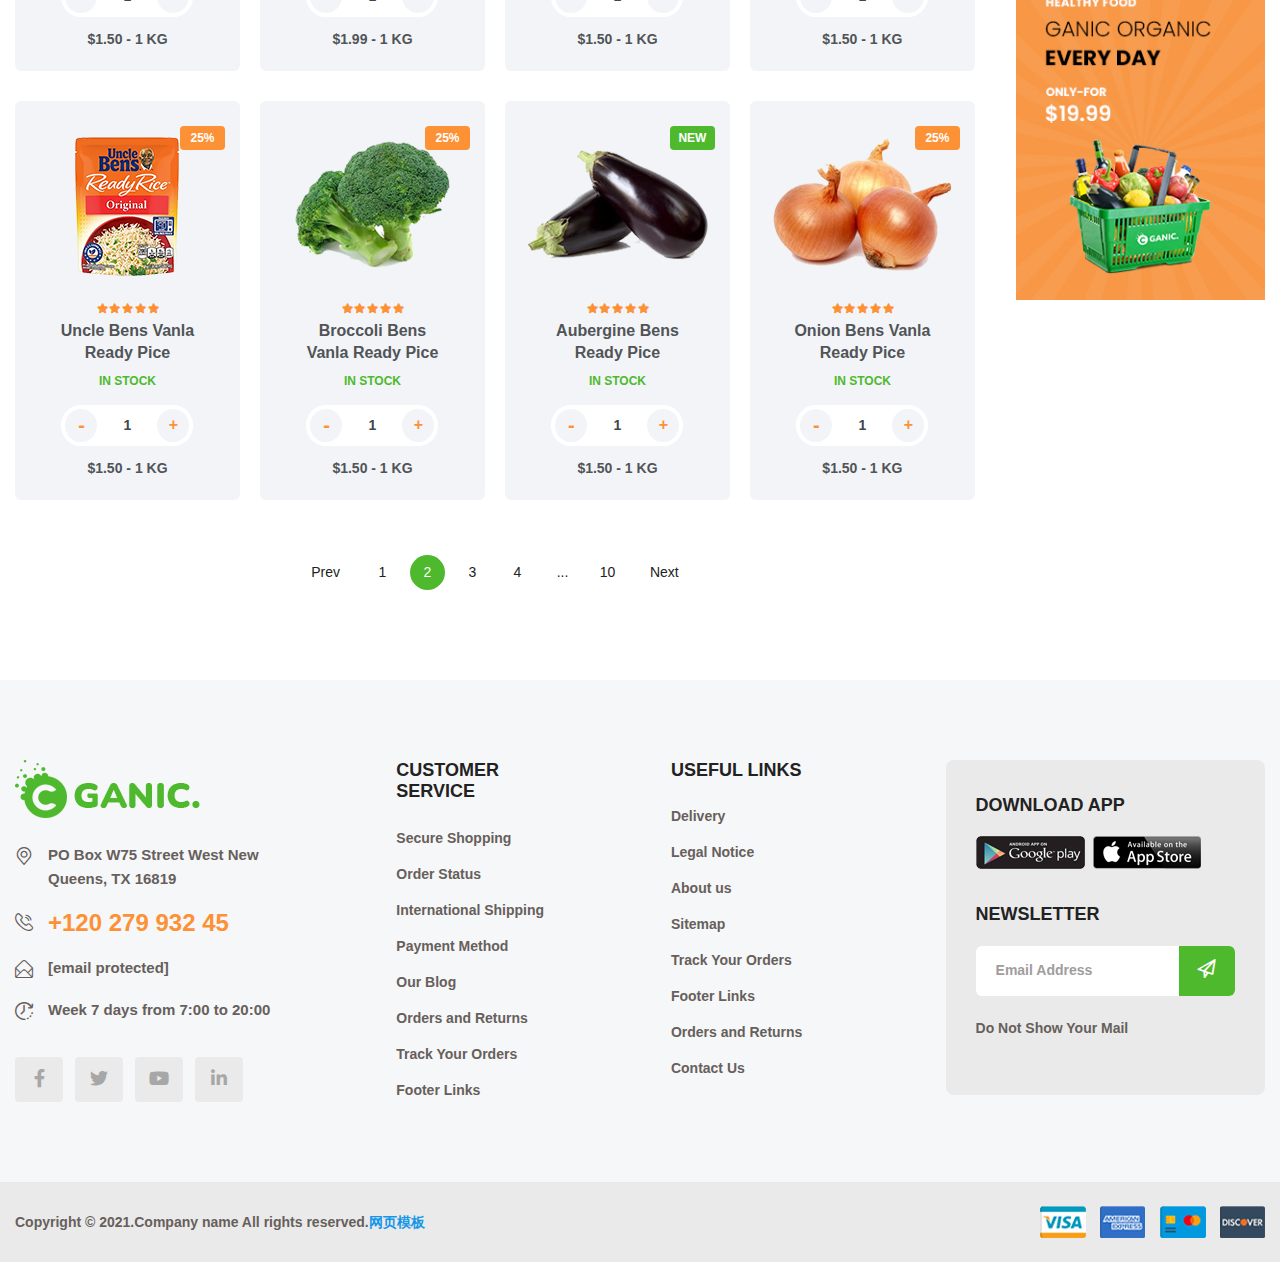
<file: shop-right-sidebar.html>
<!doctype html>
<html class="no-js" lang="">
    <head>
        <meta charset="utf-8">
        <meta http-equiv="x-ua-compatible" content="ie=edge">
        <title>Ganic - Organic Food & Grocery Market Template</title>
        <meta name="description" content="">
        <meta name="viewport" content="width=device-width, initial-scale=1">

		<link rel="shortcut icon" type="image/x-icon" href="img/favicon.png">
        <!-- Place favicon.ico in the root directory -->

		<!-- CSS here -->
        <link rel="stylesheet" href="css/bootstrap.min.css">
        <link rel="stylesheet" href="css/animate.min.css">
        <link rel="stylesheet" href="css/magnific-popup.css">
        <link rel="stylesheet" href="css/fontawesome-all.min.css">
        <link rel="stylesheet" href="css/jquery-ui.css">
        <link rel="stylesheet" href="css/flaticon.css">
        <link rel="stylesheet" href="css/aos.css">
        <link rel="stylesheet" href="css/slick.css">
        <link rel="stylesheet" href="css/default.css">
        <link rel="stylesheet" href="css/style.css">
        <link rel="stylesheet" href="css/responsive.css">
    </head>
    <body>

        <!-- preloader -->
        <div id="preloader">
            <div id="loading-center">
                <div class="loader">
                    <span></span>
                    <span></span>
                    <span></span>
                    <span></span>
                    <span></span>
                    <span></span>
                    <span></span>
                    <span></span>
                </div>
            </div>
        </div>
        <!-- preloader-end -->

		<!-- Scroll-top -->
        <button class="scroll-top scroll-to-target" data-target="html">
            <i class="fas fa-angle-up"></i>
        </button>
        <!-- Scroll-top-end-->

        <!-- header-area -->
        <header>

            <!-- header-message -->
            <div class="header-message-wrap">
                <div class="container custom-container">
                    <div class="row">
                        <div class="col-12">
                            <div class="top-notify-message">
                                <p>place your complaints (if any) within 24hrs of receiving your delivery</p>
                                <span class="message-remove">X</span>
                            </div>
                        </div>
                    </div>
                </div>
            </div>
            <!-- header-message-end -->

            <!-- header-top-start -->
            <div class="header-top-wrap">
                <div class="container custom-container">
                    <div class="row align-items-center">
                        <div class="col-md-7">
                            <div class="header-top-left">
                                <ul>
                                    <li class="header-top-lang">
                                        <div class="dropdown">
                                            <button class="dropdown-toggle" type="button" id="dropdownMenuButton2" data-toggle="dropdown" aria-haspopup="true"
                                                aria-expanded="false">English</button>
                                            <div class="dropdown-menu" aria-labelledby="dropdownMenuButton2">
                                                <a class="dropdown-item" href="index.html">Spanish</a>
                                                <a class="dropdown-item" href="index.html">Chinese</a>
                                                <a class="dropdown-item" href="index.html">Hindi</a>
                                            </div>
                                        </div>
                                    </li>
                                    <li class="header-top-currency">
                                        <div class="dropdown">
                                            <button class="dropdown-toggle" type="button" id="dropdownMenuButton3" data-toggle="dropdown" aria-haspopup="true"
                                                aria-expanded="false">USD - US Dollar</button>
                                            <div class="dropdown-menu" aria-labelledby="dropdownMenuButton3">
                                                <a class="dropdown-item" href="index.html">INR - IN Rupe</a>
                                                <a class="dropdown-item" href="index.html">BDT - BD Taka</a>
                                                <a class="dropdown-item" href="index.html">SAR - SA Riyal</a>
                                            </div>
                                        </div>
                                    </li>
                                    <li class="header-work-time">
                                        Working time: <span> Mon - Sat : 8:00 - 21:0</span>
                                    </li>
                                </ul>
                            </div>
                        </div>
                        <div class="col-md-5">
                            <div class="header-top-right">
                                <ul>
                                    <li><a href="contact.html">My Account</a></li>
                                    <li><a href="about-us.html">About Us</a></li>
                                    <li><a href="contact.html">Contact</a></li>
                                    <li><a href="contact.html">FAQ</a></li>
                                </ul>
                            </div>
                        </div>
                    </div>
                </div>
            </div>
            <!-- header-top-end -->

            <!-- header-search-area -->
            <div class="header-search-area">
                <div class="container custom-container">
                    <div class="row align-items-center">
                        <div class="col-xl-2 col-lg-3 d-none d-lg-block">
                            <div class="logo">
                                <a href="index.html"><img src="img/logo/logo.png" alt="Logo"></a>
                            </div>
                        </div>
                        <div class="col-xl-10 col-lg-9">
                            <div class="d-block d-sm-flex align-items-center justify-content-end">
                                <div class="header-search-wrap">
                                    <form action="#">
                                        <select class="custom-select">
                                            <option selected="">All Categories</option>
                                            <option>-- Grocery & Frozen</option>
                                            <option>-- Fresh Fruits</option>
                                            <option>-- Fresh Fish</option>
                                            <option>-- Fresh Nuts</option>
                                            <option>-- Fresh Meats</option>
                                            <option>-- Bread & Bakery</option>
                                            <option>-- Vegetable</option>
                                            <option>-- Kids Food</option>
                                            <option>-- Dried Fruits</option>
                                            <option>-- Others Food</option>
                                        </select>
                                        <input type="text" placeholder="Search Product...">
                                        <button><i class="flaticon-loupe-1"></i></button>
                                    </form>
                                </div>
                                <div class="header-action">
                                    <ul>
                                        <li class="header-phone">
                                            <div class="icon"><i class="flaticon-telephone"></i></div>
                                            <a href="tel:1234566789"><span>Call Us Now</span>+185 4124 650</a>
                                        </li>
                                        <li class="header-user"><a href="#"><i class="flaticon-user"></i></a></li>
                                        <li class="header-wishlist">
                                            <a href="#"><i class="flaticon-heart-shape-outline"></i></a>
                                            <span class="item-count">0</span>
                                        </li>
                                        <li class="header-cart-action">
                                            <div class="header-cart-wrap">
                                                <a href="cart.html"><i class="flaticon-shopping-basket"></i></a>
                                                <span class="item-count">2</span>
                                                <ul class="minicart">
                                                    <li class="d-flex align-items-start">
                                                        <div class="cart-img">
                                                            <a href="shop-details.html"><img src="img/product/cart_p01.jpg" alt=""></a>
                                                        </div>
                                                        <div class="cart-content">
                                                            <h4><a href="shop-details.html">Organic Farm Fresh Nuts</a></h4>
                                                            <div class="cart-price">
                                                                <span class="new">$229.9</span>
                                                                <span><del>$229.9</del></span>
                                                            </div>
                                                        </div>
                                                        <div class="del-icon">
                                                            <a href="#"><i class="far fa-trash-alt"></i></a>
                                                        </div>
                                                    </li>
                                                    <li class="d-flex align-items-start">
                                                        <div class="cart-img">
                                                            <a href="shop-details.html"><img src="img/product/cart_p02.jpg" alt=""></a>
                                                        </div>
                                                        <div class="cart-content">
                                                            <h4><a href="shop-details.html">Organic Fresh Nuts Vanla Butter</a></h4>
                                                            <div class="cart-price">
                                                                <span class="new">$229.9</span>
                                                                <span><del>$229.9</del></span>
                                                            </div>
                                                        </div>
                                                        <div class="del-icon">
                                                            <a href="#"><i class="far fa-trash-alt"></i></a>
                                                        </div>
                                                    </li>
                                                    <li>
                                                        <div class="total-price">
                                                            <span class="f-left">Total:</span>
                                                            <span class="f-right">$239.9</span>
                                                        </div>
                                                    </li>
                                                    <li>
                                                        <div class="checkout-link">
                                                            <a href="cart.html">Shopping Cart</a>
                                                            <a class="black-color" href="checkout.html">Checkout</a>
                                                        </div>
                                                    </li>
                                                </ul>
                                            </div>
                                            <div class="cart-amount">$0.00</div>
                                        </li>
                                    </ul>
                                </div>
                            </div>
                        </div>
                    </div>
                </div>
            </div>
            <!-- header-search-area-end -->

            <div id="sticky-header" class="menu-area">
                <div class="container custom-container">
                    <div class="row">
                        <div class="col-12">
                            <div class="mobile-nav-toggler"><i class="fas fa-bars"></i></div>
                            <div class="menu-wrap">
                                <nav class="menu-nav">
                                    <div class="logo d-block d-lg-none">
                                        <a href="index.html"><img src="img/logo/logo.png" alt=""></a>
                                    </div>
                                    <div class="header-category d-none d-lg-block">
                                        <a href="#" class="cat-toggle"><i class="fas fa-bars"></i>ALL DEPARTMENT<i class="fas fa-angle-down"></i></a>
                                        <ul class="category-menu">
                                            <li class="menu-item-has-children"><a href="shop.html"><i class="flaticon-groceries"></i> Grocery & Frozen</a>
                                                <ul class="megamenu">
                                                    <li class="sub-column-item"><a href="shop.html">Grocery & Frozen</a>
                                                        <ul>
                                                            <li><a href="shop.html">Organic Broccoli</a></li>
                                                            <li><a href="shop.html">Walnuts Max</a></li>
                                                            <li><a href="shop.html">Mat Orange</a></li>
                                                            <li><a href="shop.html">France Potato</a></li>
                                                        </ul>
                                                    </li>
                                                    <li class="sub-column-item"><a href="shop.html">Organic Fresh Fruits</a>
                                                        <ul>
                                                            <li><a href="shop.html">Watermelon</a></li>
                                                            <li><a href="shop.html">Black Grapes</a></li>
                                                            <li><a href="shop.html">Grassland Dairy</a></li>
                                                            <li><a href="shop.html">Organic Broccoli</a></li>
                                                        </ul>
                                                    </li>
                                                    <li class="sub-column-item"><a href="shop.html">Fresh Bread & Bakery</a>
                                                        <ul>
                                                            <li><a href="shop.html">Grassland Dairy</a></li>
                                                            <li><a href="shop.html">Walnuts Max</a></li>
                                                            <li><a href="shop.html">Powders Dairy</a></li>
                                                            <li><a href="shop.html">Ice cream</a></li>
                                                        </ul>
                                                    </li>
                                                    <li class="sub-column-item"><a href="shop.html">Organic Fresh Meat</a>
                                                        <ul>
                                                            <li><a href="shop.html">Fresh Butter</a></li>
                                                            <li><a href="shop.html">Orange Sliced</a></li>
                                                            <li><a href="shop.html">Carrots Group</a></li>
                                                            <li><a href="shop.html">Poultry Farm</a></li>
                                                        </ul>
                                                    </li>
                                                    <li class="sub-column-item"><a href="shop.html">Organic Dried Fruit</a>
                                                        <ul>
                                                            <li><a href="shop.html">Fresh Nuts</a></li>
                                                            <li><a href="shop.html">France Potato</a></li>
                                                            <li><a href="shop.html">Green Chilies</a></li>
                                                            <li><a href="shop.html">Organic Broccoli</a></li>
                                                        </ul>
                                                    </li>
                                                    <li class="sub-column-item"><a href="shop.html">Organic Other Foods</a>
                                                        <ul>
                                                            <li class="mega-menu-banner"><a href="shop.html"><img src="img/images/megamenu_banner.jpg" alt=""></a></li>
                                                        </ul>
                                                    </li>
                                                </ul>
                                            </li>
                                            <li><a href="shop.html"><i class="flaticon-cherry"></i> Fresh Fruits</a></li>
                                            <li><a href="shop.html"><i class="flaticon-fish"></i> Fresh Fish</a></li>
                                            <li class="menu-item-has-children"><a href="shop.html"><i class="flaticon-hazelnut"></i> Fresh Nuts</a>
                                                <ul class="megamenu">
                                                    <li class="sub-column-item"><a href="shop.html">Grocery & Frozen</a>
                                                        <ul>
                                                            <li><a href="shop.html">Organic Broccoli</a></li>
                                                            <li><a href="shop.html">Walnuts Max</a></li>
                                                            <li><a href="shop.html">Mat Orange</a></li>
                                                            <li><a href="shop.html">France Potato</a></li>
                                                        </ul>
                                                    </li>
                                                    <li class="sub-column-item"><a href="shop.html">Organic Fresh Fruits</a>
                                                        <ul>
                                                            <li><a href="shop.html">Watermelon</a></li>
                                                            <li><a href="shop.html">Black Grapes</a></li>
                                                            <li><a href="shop.html">Grassland Dairy</a></li>
                                                            <li><a href="shop.html">Organic Broccoli</a></li>
                                                        </ul>
                                                    </li>
                                                    <li class="sub-column-item"><a href="shop.html">Fresh Bread & Bakery</a>
                                                        <ul>
                                                            <li><a href="shop.html">Grassland Dairy</a></li>
                                                            <li><a href="shop.html">Walnuts Max</a></li>
                                                            <li><a href="shop.html">Powders Dairy</a></li>
                                                            <li><a href="shop.html">Ice cream</a></li>
                                                        </ul>
                                                    </li>
                                                    <li class="sub-column-item"><a href="shop.html">Organic Fresh Meat</a>
                                                        <ul>
                                                            <li><a href="shop.html">Fresh Butter</a></li>
                                                            <li><a href="shop.html">Orange Sliced</a></li>
                                                            <li><a href="shop.html">Carrots Group</a></li>
                                                            <li><a href="shop.html">Poultry Farm</a></li>
                                                        </ul>
                                                    </li>
                                                    <li class="sub-column-item"><a href="shop.html">Organic Dried Fruit</a>
                                                        <ul>
                                                            <li><a href="shop.html">Fresh Nuts</a></li>
                                                            <li><a href="shop.html">France Potato</a></li>
                                                            <li><a href="shop.html">Green Chilies</a></li>
                                                            <li><a href="shop.html">Organic Broccoli</a></li>
                                                        </ul>
                                                    </li>
                                                    <li class="sub-column-item"><a href="shop.html">Organic Other Foods</a>
                                                        <ul>
                                                            <li class="mega-menu-banner"><a href="shop.html"><img src="img/images/megamenu_banner02.jpg" alt=""></a></li>
                                                        </ul>
                                                    </li>
                                                </ul>
                                            </li>
                                            <li><a href="shop.html"><i class="flaticon-meat"></i> Fresh Meat</a></li>
                                            <li class="menu-item-has-children"><a href="shop.html"><i class="flaticon-cupcake"></i> Bread & Bakery</a>
                                                <ul class="megamenu">
                                                    <li class="sub-column-item"><a href="shop.html">Grocery & Frozen</a>
                                                        <ul>
                                                            <li><a href="shop.html">Organic Broccoli</a></li>
                                                            <li><a href="shop.html">Walnuts Max</a></li>
                                                            <li><a href="shop.html">Mat Orange</a></li>
                                                            <li><a href="shop.html">France Potato</a></li>
                                                        </ul>
                                                    </li>
                                                    <li class="sub-column-item"><a href="shop.html">Organic Fresh Fruits</a>
                                                        <ul>
                                                            <li><a href="shop.html">Watermelon</a></li>
                                                            <li><a href="shop.html">Black Grapes</a></li>
                                                            <li><a href="shop.html">Grassland Dairy</a></li>
                                                            <li><a href="shop.html">Organic Broccoli</a></li>
                                                        </ul>
                                                    </li>
                                                    <li class="sub-column-item"><a href="shop.html">Fresh Bread & Bakery</a>
                                                        <ul>
                                                            <li><a href="shop.html">Grassland Dairy</a></li>
                                                            <li><a href="shop.html">Walnuts Max</a></li>
                                                            <li><a href="shop.html">Powders Dairy</a></li>
                                                            <li><a href="shop.html">Ice cream</a></li>
                                                        </ul>
                                                    </li>
                                                    <li class="sub-column-item"><a href="shop.html">Organic Fresh Meat</a>
                                                        <ul>
                                                            <li><a href="shop.html">Fresh Butter</a></li>
                                                            <li><a href="shop.html">Orange Sliced</a></li>
                                                            <li><a href="shop.html">Carrots Group</a></li>
                                                            <li><a href="shop.html">Poultry Farm</a></li>
                                                        </ul>
                                                    </li>
                                                    <li class="sub-column-item"><a href="shop.html">Organic Dried Fruit</a>
                                                        <ul>
                                                            <li><a href="shop.html">Fresh Nuts</a></li>
                                                            <li><a href="shop.html">France Potato</a></li>
                                                            <li><a href="shop.html">Green Chilies</a></li>
                                                            <li><a href="shop.html">Organic Broccoli</a></li>
                                                        </ul>
                                                    </li>
                                                    <li class="sub-column-item"><a href="shop.html">Organic Other Foods</a>
                                                        <ul>
                                                            <li class="mega-menu-banner"><a href="shop.html"><img src="img/images/megamenu_banner.jpg" alt=""></a></li>
                                                        </ul>
                                                    </li>
                                                </ul>
                                            </li>
                                            <li><a href="shop.html"><i class="flaticon-broccoli"></i> Vegetable</a></li>
                                            <li><a href="shop.html"><i class="flaticon-pop-corn-1"></i> Popcorn</a></li>
                                            <li><a href="shop.html"><i class="flaticon-nut"></i> Dried Fruit</a></li>
                                        </ul>
                                    </div>
                                    <div class="navbar-wrap main-menu d-none d-lg-flex">
                                        <ul class="navigation">
                                            <li class="menu-item-has-children"><a href="#">Home</a>
                                                <ul class="submenu">
                                                    <li><a href="index.html">Home Page One</a></li>
                                                    <li><a href="index-2.html">Home Page Two</a></li>
                                                </ul>
                                            </li>
                                            <li><a href="about-us.html">About Us</a></li>
                                            <li><a href="shop.html">Fruits & Vegetables</a></li>
                                            <li class="active"><a href="shop-right-sidebar.html">Grocery & Staples</a></li>
                                            <li class="menu-item-has-children"><a href="#">Pages</a>
                                                <ul class="submenu">
                                                    <li><a href="shop-details.html">Shop Details</a></li>
                                                    <li><a href="cart.html">cart Page</a></li>
                                                    <li><a href="checkout.html">Checkout page</a></li>
                                                    <li><a href="blog.html">Our Blog</a></li>
                                                    <li><a href="blog-details.html">Blog Details</a></li>
                                                    <li><a href="404.html">404 Page</a></li>
                                                    <li><a href="terms-conditios.html">Terms Conditions</a></li>
                                                </ul>
                                            </li>
                                            <li><a href="contact.html">contacts</a></li>
                                        </ul>
                                    </div>
                                    <div class="header-super-store d-none d-xl-block d-lg-none d-md-block">
                                        <div class="dropdown">
                                            <button class="dropdown-toggle" type="button" id="dropdownMenuButton4" data-toggle="dropdown" aria-haspopup="true"
                                                aria-expanded="false"><i class="flaticon-shop"></i> Super Store</button>
                                            <div class="dropdown-menu" aria-labelledby="dropdownMenuButton4">
                                                <a class="dropdown-item" href="shop.html">Super Store 01</a>
                                                <a class="dropdown-item" href="shop.html">Super Store 02</a>
                                                <a class="dropdown-item" href="shop.html">Super Store 03</a>
                                            </div>
                                        </div>
                                    </div>
                                </nav>
                            </div>
                            <!-- Mobile Menu  -->
                            <div class="mobile-menu">
                                <nav class="menu-box">
                                    <div class="close-btn"><i class="fas fa-times"></i></div>
                                    <div class="nav-logo"><a href="index.html"><img src="img/logo/logo.png" alt="" title=""></a>
                                    </div>
                                    <div class="menu-outer">
                                        <!--Here Menu Will Come Automatically Via Javascript / Same Menu as in Header-->
                                    </div>
                                    <div class="social-links">
                                        <ul class="clearfix">
                                            <li><a href="#"><span class="fab fa-twitter"></span></a></li>
                                            <li><a href="#"><span class="fab fa-facebook-f"></span></a></li>
                                            <li><a href="#"><span class="fab fa-pinterest-p"></span></a></li>
                                            <li><a href="#"><span class="fab fa-instagram"></span></a></li>
                                            <li><a href="#"><span class="fab fa-youtube"></span></a></li>
                                        </ul>
                                    </div>
                                </nav>
                            </div>
                            <div class="menu-backdrop"></div>
                            <!-- End Mobile Menu -->
                        </div>
                    </div>
                </div>
            </div>
        </header>
        <!-- header-area-end -->


        <!-- main-area -->
        <main>

            <!-- breadcrumb-area -->
            <div class="breadcrumb-area breadcrumb-bg-two">
                <div class="container custom-container">
                    <div class="row">
                        <div class="col-12">
                            <div class="breadcrumb-content">
                                <nav aria-label="breadcrumb">
                                    <ol class="breadcrumb">
                                        <li class="breadcrumb-item"><a href="index.html">Home</a></li>
                                        <li class="breadcrumb-item"><a href="shop.html">Shop</a></li>
                                        <li class="breadcrumb-item active" aria-current="page">Spices Food</li>
                                    </ol>
                                </nav>
                            </div>
                        </div>
                    </div>
                </div>
            </div>
            <!-- breadcrumb-area-end -->

            <!-- shop-area -->
            <section class="shop--area shop-right-sidebar pt-90 pb-90">
                <div class="container">
                    <div class="row justify-content-center">
                        <div class="col-9">
                            <div class="shop-discount-area">
                                <div class="discount-content shop-discount-content">
                                    <span>healthy food</span>
                                    <h4 class="title"><a href="shop.html">organic farm for ganic</a></h4>
                                    <p>Super Offer TO 50% OFF</p>
                                    <a href="shop.html" class="btn rounded-btn">shop now</a>
                                </div>
                            </div>
                            <div class="shop-top-meta mb-30">
                                <div class="row">
                                    <div class="col-md-6 col-sm-7">
                                        <div class="shop-top-left">
                                            <ul>
                                                <li><a href="#"><i class="fas fa-bars"></i> FILTER</a></li>
                                                <li>Showing 1–9 of 80 results</li>
                                            </ul>
                                        </div>
                                    </div>
                                    <div class="col-md-6 col-sm-5">
                                        <div class="shop-top-right">
                                            <form action="#">
                                                <select name="select">
                                                    <option value="">Sort by newness</option>
                                                    <option>Free Shipping</option>
                                                    <option>Best Match</option>
                                                    <option>Newest Item</option>
                                                    <option>Size A - Z</option>
                                                </select>
                                            </form>
                                        </div>
                                    </div>
                                </div>
                            </div>
                            <div class="shop-products-wrap">
                                <div class="row justify-content-center">
                                    <div class="col-xl-3 col-md-4 col-sm-6">
                                        <div class="sp-product-item">
                                            <div class="sp-product-thumb">
                                                <span class="batch">New</span>
                                                <a href="shop-details.html"><img src="img/product/sp_products09.png" alt=""></a>
                                            </div>
                                            <div class="sp-product-content">
                                                <div class="rating">
                                                    <i class="fas fa-star"></i>
                                                    <i class="fas fa-star"></i>
                                                    <i class="fas fa-star"></i>
                                                    <i class="fas fa-star"></i>
                                                    <i class="fas fa-star"></i>
                                                </div>
                                                <h6 class="title"><a href="shop-details.html">Uncle Orange Bens Ready Pice</a></h6>
                                                <span class="product-status">IN Stock</span>
                                                <div class="sp-cart-wrap">
                                                    <form action="#">
                                                        <div class="cart-plus-minus">
                                                            <input type="text" value="1">
                                                        </div>
                                                    </form>
                                                </div>
                                                <p>$1.50 - 1 kg</p>
                                            </div>
                                        </div>
                                    </div>
                                    <div class="col-xl-3 col-md-4 col-sm-6">
                                        <div class="sp-product-item">
                                            <div class="sp-product-thumb">
                                                <span class="batch discount">25%</span>
                                                <a href="shop-details.html"><img src="img/product/sp_products02.png" alt=""></a>
                                            </div>
                                            <div class="sp-product-content">
                                                <div class="rating">
                                                    <i class="fas fa-star"></i>
                                                    <i class="fas fa-star"></i>
                                                    <i class="fas fa-star"></i>
                                                    <i class="fas fa-star"></i>
                                                    <i class="fas fa-star"></i>
                                                </div>
                                                <h6 class="title"><a href="shop-details.html">Dannon Max Vanla Ice Cream</a></h6>
                                                <span class="product-status">IN Stock</span>
                                                <div class="sp-cart-wrap">
                                                    <form action="#">
                                                        <div class="cart-plus-minus">
                                                            <input type="text" value="1">
                                                        </div>
                                                    </form>
                                                </div>
                                                <p>$1.50 - 1 lt</p>
                                            </div>
                                        </div>
                                    </div>
                                    <div class="col-xl-3 col-md-4 col-sm-6">
                                        <div class="sp-product-item">
                                            <div class="sp-product-thumb">
                                                <span class="batch discount">25%</span>
                                                <a href="shop-details.html"><img src="img/product/sp_products10.png" alt=""></a>
                                            </div>
                                            <div class="sp-product-content">
                                                <div class="rating">
                                                    <i class="fas fa-star"></i>
                                                    <i class="fas fa-star"></i>
                                                    <i class="fas fa-star"></i>
                                                    <i class="fas fa-star"></i>
                                                    <i class="fas fa-star"></i>
                                                </div>
                                                <h6 class="title"><a href="shop-details.html">Walnuts Max Vanla Greek Pice</a></h6>
                                                <span class="product-status">IN Stock</span>
                                                <div class="sp-cart-wrap">
                                                    <form action="#">
                                                        <div class="cart-plus-minus">
                                                            <input type="text" value="1">
                                                        </div>
                                                    </form>
                                                </div>
                                                <p>$1.50 - 1 kg</p>
                                            </div>
                                        </div>
                                    </div>
                                    <div class="col-xl-3 col-md-4 col-sm-6">
                                        <div class="sp-product-item">
                                            <div class="sp-product-thumb">
                                                <span class="batch">New</span>
                                                <a href="shop-details.html"><img src="img/product/sp_products04.png" alt=""></a>
                                            </div>
                                            <div class="sp-product-content">
                                                <div class="rating">
                                                    <i class="fas fa-star"></i>
                                                    <i class="fas fa-star"></i>
                                                    <i class="fas fa-star"></i>
                                                    <i class="fas fa-star"></i>
                                                    <i class="fas fa-star"></i>
                                                </div>
                                                <h6 class="title"><a href="shop-details.html">Uncle Bens Vanla Ready Pice</a></h6>
                                                <span class="product-status">IN Stock</span>
                                                <div class="sp-cart-wrap">
                                                    <form action="#">
                                                        <div class="cart-plus-minus">
                                                            <input type="text" value="1">
                                                        </div>
                                                    </form>
                                                </div>
                                                <p>$1.50 - 1 kg</p>
                                            </div>
                                        </div>
                                    </div>
                                    <div class="col-xl-3 col-md-4 col-sm-6">
                                        <div class="sp-product-item">
                                            <div class="sp-product-thumb">
                                                <span class="batch discount">25%</span>
                                                <a href="shop-details.html"><img src="img/product/sp_products11.png" alt=""></a>
                                            </div>
                                            <div class="sp-product-content">
                                                <div class="rating">
                                                    <i class="fas fa-star"></i>
                                                    <i class="fas fa-star"></i>
                                                    <i class="fas fa-star"></i>
                                                    <i class="fas fa-star"></i>
                                                    <i class="fas fa-star"></i>
                                                </div>
                                                <h6 class="title"><a href="shop-details.html">Capsicum Vanla Ben Ready Pice</a></h6>
                                                <span class="product-status">IN Stock</span>
                                                <div class="sp-cart-wrap">
                                                    <form action="#">
                                                        <div class="cart-plus-minus">
                                                            <input type="text" value="1">
                                                        </div>
                                                    </form>
                                                </div>
                                                <p>$1.50 - 1 kg</p>
                                            </div>
                                        </div>
                                    </div>
                                    <div class="col-xl-3 col-md-4 col-sm-6">
                                        <div class="sp-product-item">
                                            <div class="sp-product-thumb">
                                                <span class="batch">New</span>
                                                <a href="shop-details.html"><img src="img/product/sp_products06.png" alt=""></a>
                                            </div>
                                            <div class="sp-product-content">
                                                <div class="rating">
                                                    <i class="fas fa-star"></i>
                                                    <i class="fas fa-star"></i>
                                                    <i class="fas fa-star"></i>
                                                    <i class="fas fa-star"></i>
                                                    <i class="fas fa-star"></i>
                                                </div>
                                                <h6 class="title"><a href="shop-details.html">Potato Max Vanla Greek Pice</a></h6>
                                                <span class="product-status">IN Stock</span>
                                                <div class="sp-cart-wrap">
                                                    <form action="#">
                                                        <div class="cart-plus-minus">
                                                            <input type="text" value="1">
                                                        </div>
                                                    </form>
                                                </div>
                                                <p>$1.99 - 1 kg</p>
                                            </div>
                                        </div>
                                    </div>
                                    <div class="col-xl-3 col-md-4 col-sm-6">
                                        <div class="sp-product-item">
                                            <div class="sp-product-thumb">
                                                <span class="batch discount">25%</span>
                                                <a href="shop-details.html"><img src="img/product/sp_products03.png" alt=""></a>
                                            </div>
                                            <div class="sp-product-content">
                                                <div class="rating">
                                                    <i class="fas fa-star"></i>
                                                    <i class="fas fa-star"></i>
                                                    <i class="fas fa-star"></i>
                                                    <i class="fas fa-star"></i>
                                                    <i class="fas fa-star"></i>
                                                </div>
                                                <h6 class="title"><a href="shop-details.html">Walnuts Max Vanla Greek Pice</a></h6>
                                                <span class="product-status">IN Stock</span>
                                                <div class="sp-cart-wrap">
                                                    <form action="#">
                                                        <div class="cart-plus-minus">
                                                            <input type="text" value="1">
                                                        </div>
                                                    </form>
                                                </div>
                                                <p>$1.50 - 1 kg</p>
                                            </div>
                                        </div>
                                    </div>
                                    <div class="col-xl-3 col-md-4 col-sm-6">
                                        <div class="sp-product-item">
                                            <div class="sp-product-thumb">
                                                <span class="batch">New</span>
                                                <a href="shop-details.html"><img src="img/product/sp_products12.png" alt=""></a>
                                            </div>
                                            <div class="sp-product-content">
                                                <div class="rating">
                                                    <i class="fas fa-star"></i>
                                                    <i class="fas fa-star"></i>
                                                    <i class="fas fa-star"></i>
                                                    <i class="fas fa-star"></i>
                                                    <i class="fas fa-star"></i>
                                                </div>
                                                <h6 class="title"><a href="shop-details.html">Strawberry Vanla Ready Pice</a></h6>
                                                <span class="product-status">IN Stock</span>
                                                <div class="sp-cart-wrap">
                                                    <form action="#">
                                                        <div class="cart-plus-minus">
                                                            <input type="text" value="1">
                                                        </div>
                                                    </form>
                                                </div>
                                                <p>$1.50 - 1 kg</p>
                                            </div>
                                        </div>
                                    </div>
                                    <div class="col-xl-3 col-md-4 col-sm-6">
                                        <div class="sp-product-item">
                                            <div class="sp-product-thumb">
                                                <span class="batch discount">25%</span>
                                                <a href="shop-details.html"><img src="img/product/sp_products01.png" alt=""></a>
                                            </div>
                                            <div class="sp-product-content">
                                                <div class="rating">
                                                    <i class="fas fa-star"></i>
                                                    <i class="fas fa-star"></i>
                                                    <i class="fas fa-star"></i>
                                                    <i class="fas fa-star"></i>
                                                    <i class="fas fa-star"></i>
                                                </div>
                                                <h6 class="title"><a href="shop-details.html">Uncle Bens Vanla Ready Pice</a></h6>
                                                <span class="product-status">IN Stock</span>
                                                <div class="sp-cart-wrap">
                                                    <form action="#">
                                                        <div class="cart-plus-minus">
                                                            <input type="text" value="1">
                                                        </div>
                                                    </form>
                                                </div>
                                                <p>$1.50 - 1 kg</p>
                                            </div>
                                        </div>
                                    </div>
                                    <div class="col-xl-3 col-md-4 col-sm-6">
                                        <div class="sp-product-item">
                                            <div class="sp-product-thumb">
                                                <span class="batch discount">25%</span>
                                                <a href="shop-details.html"><img src="img/product/sp_products15.png" alt=""></a>
                                            </div>
                                            <div class="sp-product-content">
                                                <div class="rating">
                                                    <i class="fas fa-star"></i>
                                                    <i class="fas fa-star"></i>
                                                    <i class="fas fa-star"></i>
                                                    <i class="fas fa-star"></i>
                                                    <i class="fas fa-star"></i>
                                                </div>
                                                <h6 class="title"><a href="shop-details.html">Broccoli Bens Vanla Ready Pice</a></h6>
                                                <span class="product-status">IN Stock</span>
                                                <div class="sp-cart-wrap">
                                                    <form action="#">
                                                        <div class="cart-plus-minus">
                                                            <input type="text" value="1">
                                                        </div>
                                                    </form>
                                                </div>
                                                <p>$1.50 - 1 kg</p>
                                            </div>
                                        </div>
                                    </div>
                                    <div class="col-xl-3 col-md-4 col-sm-6">
                                        <div class="sp-product-item">
                                            <div class="sp-product-thumb">
                                                <span class="batch">New</span>
                                                <a href="shop-details.html"><img src="img/product/sp_products13.png" alt=""></a>
                                            </div>
                                            <div class="sp-product-content">
                                                <div class="rating">
                                                    <i class="fas fa-star"></i>
                                                    <i class="fas fa-star"></i>
                                                    <i class="fas fa-star"></i>
                                                    <i class="fas fa-star"></i>
                                                    <i class="fas fa-star"></i>
                                                </div>
                                                <h6 class="title"><a href="shop-details.html">Aubergine Bens Ready Pice</a></h6>
                                                <span class="product-status">IN Stock</span>
                                                <div class="sp-cart-wrap">
                                                    <form action="#">
                                                        <div class="cart-plus-minus">
                                                            <input type="text" value="1">
                                                        </div>
                                                    </form>
                                                </div>
                                                <p>$1.50 - 1 kg</p>
                                            </div>
                                        </div>
                                    </div>
                                    <div class="col-xl-3 col-md-4 col-sm-6">
                                        <div class="sp-product-item">
                                            <div class="sp-product-thumb">
                                                <span class="batch discount">25%</span>
                                                <a href="shop-details.html"><img src="img/product/sp_products14.png" alt=""></a>
                                            </div>
                                            <div class="sp-product-content">
                                                <div class="rating">
                                                    <i class="fas fa-star"></i>
                                                    <i class="fas fa-star"></i>
                                                    <i class="fas fa-star"></i>
                                                    <i class="fas fa-star"></i>
                                                    <i class="fas fa-star"></i>
                                                </div>
                                                <h6 class="title"><a href="shop-details.html">Onion Bens Vanla Ready Pice</a></h6>
                                                <span class="product-status">IN Stock</span>
                                                <div class="sp-cart-wrap">
                                                    <form action="#">
                                                        <div class="cart-plus-minus">
                                                            <input type="text" value="1">
                                                        </div>
                                                    </form>
                                                </div>
                                                <p>$1.50 - 1 kg</p>
                                            </div>
                                        </div>
                                    </div>
                                </div>
                            </div>
                            <div class="pagination-wrap">
                                <ul>
                                    <li class="prev"><a href="shop.html">Prev</a></li>
                                    <li><a href="shop.html">1</a></li>
                                    <li class="active"><a href="shop.html">2</a></li>
                                    <li><a href="shop.html">3</a></li>
                                    <li><a href="shop.html">4</a></li>
                                    <li><a href="shop.html">...</a></li>
                                    <li><a href="shop.html">10</a></li>
                                    <li class="next"><a href="shop.html">Next</a></li>
                                </ul>
                            </div>
                        </div>
                        <div class="col-3">
                            <aside class="shop-sidebar">
                                <div class="widget shop-widget">
                                    <div class="shop-widget-title">
                                        <h6 class="title">Product Categories</h6>
                                    </div>
                                    <div class="shop-cat-list">
                                        <ul>
                                            <li><a href="shop.html">Accessories <span>+</span></a></li>
                                            <li><a href="shop.html">Vegetables <span>+</span></a></li>
                                            <li><a href="shop.html">Spices Food <span>+</span></a></li>
                                            <li><a href="shop.html">Dairy <span>+</span></a></li>
                                            <li><a href="shop.html">Baby Food <span>+</span></a></li>
                                            <li><a href="shop.html">Kitchen Accessories <span>+</span></a></li>
                                        </ul>
                                    </div>
                                </div>
                                <div class="widget shop-widget">
                                    <div class="shop-widget-title">
                                        <h6 class="title">Filter By Price</h6>
                                    </div>
                                    <div class="price_filter">
                                        <div id="slider-range"></div>
                                        <div class="price_slider_amount">
                                            <span>Price :</span>
                                            <input type="text" id="amount" name="price" placeholder="Add Your Price" />
                                        </div>
                                    </div>
                                </div>
                                <div class="widget shop-widget">
                                    <div class="shop-widget-title">
                                        <h6 class="title">NEW PRODUCT</h6>
                                    </div>
                                    <div class="sidebar-product-list">
                                        <ul>
                                            <li>
                                                <div class="sidebar-product-thumb">
                                                    <a href="shop-details.html"><img src="img/product/sidebar_product01.jpg" alt=""></a>
                                                </div>
                                                <div class="sidebar-product-content">
                                                    <div class="rating">
                                                        <i class="fas fa-star"></i>
                                                        <i class="fas fa-star"></i>
                                                        <i class="fas fa-star"></i>
                                                        <i class="fas fa-star"></i>
                                                        <i class="fas fa-star"></i>
                                                    </div>
                                                    <h5><a href="shop-details.html">Uncle Bens Vanla</a></h5>
                                                    <span>$39.00</span>
                                                </div>
                                            </li>
                                            <li>
                                                <div class="sidebar-product-thumb">
                                                    <a href="shop-details.html"><img src="img/product/sidebar_product02.jpg" alt=""></a>
                                                </div>
                                                <div class="sidebar-product-content">
                                                    <div class="rating">
                                                        <i class="fas fa-star"></i>
                                                        <i class="fas fa-star"></i>
                                                        <i class="fas fa-star"></i>
                                                        <i class="fas fa-star"></i>
                                                        <i class="fas fa-star"></i>
                                                    </div>
                                                    <h5><a href="shop-details.html">Dannon Max</a></h5>
                                                    <span>$29.00</span>
                                                </div>
                                            </li>
                                            <li>
                                                <div class="sidebar-product-thumb">
                                                    <a href="shop-details.html"><img src="img/product/sidebar_product03.jpg" alt=""></a>
                                                </div>
                                                <div class="sidebar-product-content">
                                                    <div class="rating">
                                                        <i class="fas fa-star"></i>
                                                        <i class="fas fa-star"></i>
                                                        <i class="fas fa-star"></i>
                                                        <i class="fas fa-star"></i>
                                                        <i class="fas fa-star"></i>
                                                    </div>
                                                    <h5><a href="shop-details.html">Vanla Greek Pice</a></h5>
                                                    <span>$35.00</span>
                                                </div>
                                            </li>
                                        </ul>
                                    </div>
                                </div>
                                <div class="widget shop-widget">
                                    <div class="shop-widget-title">
                                        <h6 class="title">BRANDS</h6>
                                    </div>
                                    <div class="shop-cat-list">
                                        <ul>
                                            <li><a href="shop.html">Adara <span>+</span></a></li>
                                            <li><a href="shop.html">Carnation <span>+</span></a></li>
                                            <li><a href="shop.html">We Beyond <span>+</span></a></li>
                                            <li><a href="shop.html">Agrifram <span>+</span></a></li>
                                        </ul>
                                    </div>
                                </div>
                                <div class="widget">
                                    <div class="shop-widget-banner text-center">
                                        <a href="shop.html"><img src="img/product/sidebar_shop_ad.jpg" alt=""></a>
                                    </div>
                                </div>
                            </aside>
                        </div>
                    </div>
                </div>
            </section>
            <!-- shop-area-end -->

        </main>
        <!-- main-area-end -->


        <!-- footer-area -->
        <footer>
            <div class="footer-area gray-bg pt-80 pb-30">
                <div class="container">
                    <div class="row justify-content-between">
                        <div class="col-xl-3 col-lg-4 col-md-6">
                            <div class="footer-widget mb-50">
                                <div class="footer-logo mb-25">
                                    <a href="index.html"><img src="img/logo/logo.png" alt=""></a>
                                </div>
                                <div class="footer-contact-list">
                                    <ul>
                                        <li>
                                            <div class="icon"><i class="flaticon-place"></i></div>
                                            <p>PO Box W75 Street West New Queens, TX 16819</p>
                                        </li>
                                        <li>
                                            <div class="icon"><i class="flaticon-telephone-1"></i></div>
                                            <h5 class="number"><a href="tel:12027993245">+120 279 932 45</a></h5>
                                        </li>
                                        <li>
                                            <div class="icon"><i class="flaticon-mail"></i></div>
                                            <p><a href="/cdn-cgi/l/email-protection#bfcccacfcfd0cdcbffc9dad8dad191dcd0d2"><span class="__cf_email__" data-cfemail="b4c7c1c4c4dbc6c0f4c2d1d3d1da9ad7dbd9">[email&#160;protected]</span></a></p>
                                        </li>
                                        <li>
                                            <div class="icon"><i class="flaticon-wall-clock"></i></div>
                                            <p>Week 7 days from 7:00 to 20:00</p>
                                        </li>
                                    </ul>
                                </div>
                                <div class="footer-social">
                                    <ul>
                                        <li><a href="#"><i class="fab fa-facebook-f"></i></a></li>
                                        <li><a href="#"><i class="fab fa-twitter"></i></a></li>
                                        <li><a href="#"><i class="fab fa-youtube"></i></a></li>
                                        <li><a href="#"><i class="fab fa-linkedin-in"></i></a></li>
                                    </ul>
                                </div>
                            </div>
                        </div>
                        <div class="col-xl-2 col-lg-3 col-md-4 col-sm-6">
                            <div class="footer-widget mb-50">
                                <div class="fw-title">
                                    <h5 class="title">Customer Service</h5>
                                </div>
                                <div class="fw-link">
                                    <ul>
                                        <li><a href="shop.html">Secure Shopping</a></li>
                                        <li><a href="cart.html">Order Status</a></li>
                                        <li><a href="shop.html">International Shipping</a></li>
                                        <li><a href="checkout.html">Payment Method</a></li>
                                        <li><a href="blog.html">Our Blog</a></li>
                                        <li><a href="terms-conditios.html">Orders and Returns</a></li>
                                        <li><a href="checkout.html">Track Your Orders</a></li>
                                        <li><a href="index.html">Footer Links</a></li>
                                    </ul>
                                </div>
                            </div>
                        </div>
                        <div class="col-xl-2 col-lg-3 col-md-4 col-sm-6">
                            <div class="footer-widget mb-50">
                                <div class="fw-title">
                                    <h5 class="title">Useful Links</h5>
                                </div>
                                <div class="fw-link">
                                    <ul>
                                        <li><a href="checkout.html">Delivery</a></li>
                                        <li><a href="terms-conditios.html">Legal Notice</a></li>
                                        <li><a href="about-us.html">About us</a></li>
                                        <li><a href="contact.html">Sitemap</a></li>
                                        <li><a href="checkout.html">Track Your Orders</a></li>
                                        <li><a href="index.html">Footer Links</a></li>
                                        <li><a href="terms-conditios.html">Orders and Returns</a></li>
                                        <li><a href="contact.html">Contact Us</a></li>
                                    </ul>
                                </div>
                            </div>
                        </div>
                        <div class="col-xl-4 col-lg-4 col-md-6">
                            <div class="footer-widget footer-box-widget mb-50">
                                <div class="f-download-wrap">
                                    <div class="fw-title">
                                        <h5 class="title">Download App</h5>
                                    </div>
                                    <div class="download-btns">
                                        <a href="index.html"><img src="img/icon/g_play.png" alt=""></a>
                                        <a href="index.html"><img src="img/icon/app_store.png" alt=""></a>
                                    </div>
                                </div>
                                <div class="f-newsletter">
                                    <div class="fw-title">
                                        <h5 class="title">Newsletter</h5>
                                    </div>
                                    <form action="#">
                                        <input type="email" placeholder="Email Address">
                                        <button><i class="flaticon-send"></i></button>
                                    </form>
                                    <p>Do Not Show Your Mail</p>
                                </div>
                            </div>
                        </div>
                    </div>
                </div>
            </div>
            <div class="copyright-wrap">
                <div class="container">
                    <div class="row align-items-center">
                        <div class="col-md-6">
                            <div class="copyright-text">
                                <p>Copyright &copy; 2021.Company name All rights reserved.<a target="_blank" href="https://sc.chinaz.com/moban/">&#x7F51;&#x9875;&#x6A21;&#x677F;</a></p>
                            </div>
                        </div>
                        <div class="col-md-6">
                            <div class="payment-accepted text-center text-md-right">
                                <img src="img/images/payment_card.png" alt="">
                            </div>
                        </div>
                    </div>
                </div>
            </div>
        </footer>
        <!-- footer-area-end -->





		<!-- JS here -->
        <script src="js/vendor/jquery-3.6.0.min.js"></script>
        <script src="js/bootstrap.min.js"></script>
        <script src="js/isotope.pkgd.min.js"></script>
        <script src="js/imagesloaded.pkgd.min.js"></script>
        <script src="js/jquery.magnific-popup.min.js"></script>
        <script src="js/jquery.countdown.min.js"></script>
        <script src="js/jquery-ui.min.js"></script>
        <script src="js/slick.min.js"></script>
        <script src="js/ajax-form.js"></script>
        <script src="js/wow.min.js"></script>
        <script src="js/aos.js"></script>
        <script src="js/plugins.js"></script>
        <script src="js/main.js"></script>
    </body>
</html>
</file>
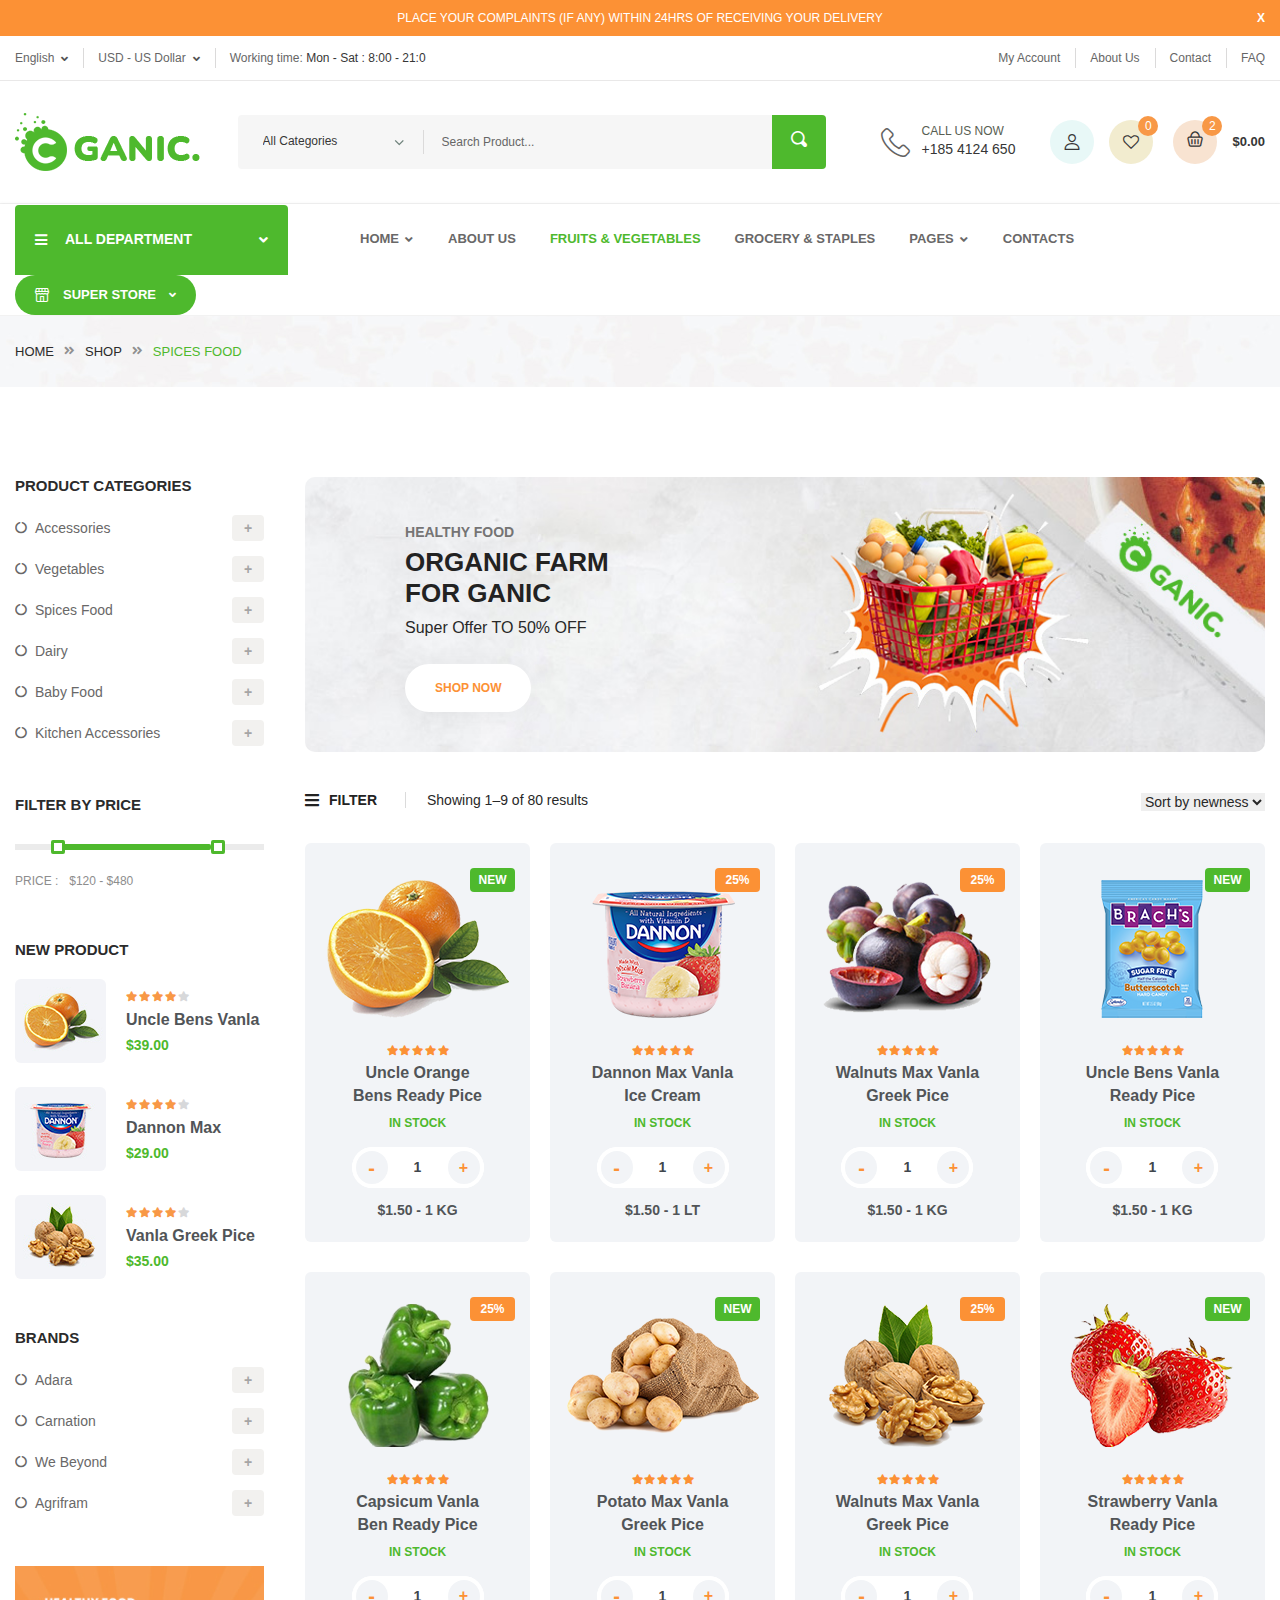
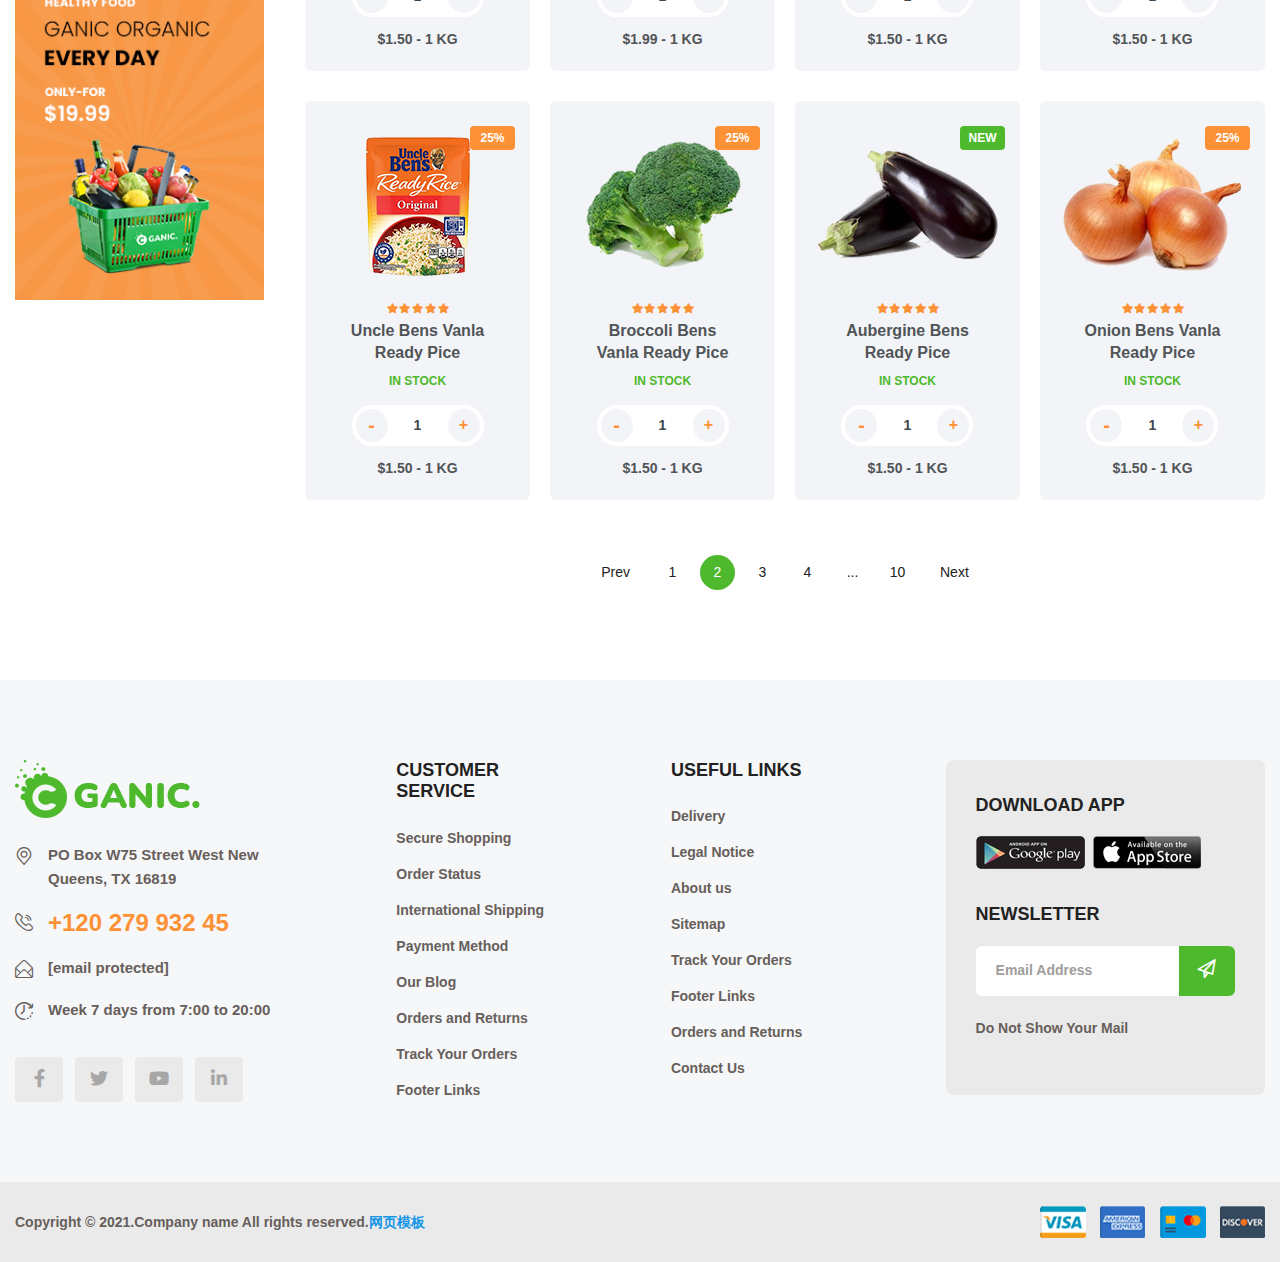
<file: shop.html>
<!doctype html>
<html class="no-js" lang="">
    <head>
        <meta charset="utf-8">
        <meta http-equiv="x-ua-compatible" content="ie=edge">
        <title>Ganic - Organic Food & Grocery Market Template</title>
        <meta name="description" content="">
        <meta name="viewport" content="width=device-width, initial-scale=1">

		<link rel="shortcut icon" type="image/x-icon" href="img/favicon.png">
        <!-- Place favicon.ico in the root directory -->

		<!-- CSS here -->
        <link rel="stylesheet" href="css/bootstrap.min.css">
        <link rel="stylesheet" href="css/animate.min.css">
        <link rel="stylesheet" href="css/magnific-popup.css">
        <link rel="stylesheet" href="css/fontawesome-all.min.css">
        <link rel="stylesheet" href="css/jquery-ui.css">
        <link rel="stylesheet" href="css/flaticon.css">
        <link rel="stylesheet" href="css/aos.css">
        <link rel="stylesheet" href="css/slick.css">
        <link rel="stylesheet" href="css/default.css">
        <link rel="stylesheet" href="css/style.css">
        <link rel="stylesheet" href="css/responsive.css">
    </head>
    <body>

        <!-- preloader -->
        <div id="preloader">
            <div id="loading-center">
                <div class="loader">
                    <span></span>
                    <span></span>
                    <span></span>
                    <span></span>
                    <span></span>
                    <span></span>
                    <span></span>
                    <span></span>
                </div>
            </div>
        </div>
        <!-- preloader-end -->

		<!-- Scroll-top -->
        <button class="scroll-top scroll-to-target" data-target="html">
            <i class="fas fa-angle-up"></i>
        </button>
        <!-- Scroll-top-end-->

        <!-- header-area -->
        <header>

            <!-- header-message -->
            <div class="header-message-wrap">
                <div class="container custom-container">
                    <div class="row">
                        <div class="col-12">
                            <div class="top-notify-message">
                                <p>place your complaints (if any) within 24hrs of receiving your delivery</p>
                                <span class="message-remove">X</span>
                            </div>
                        </div>
                    </div>
                </div>
            </div>
            <!-- header-message-end -->

            <!-- header-top-start -->
            <div class="header-top-wrap">
                <div class="container custom-container">
                    <div class="row align-items-center">
                        <div class="col-md-7">
                            <div class="header-top-left">
                                <ul>
                                    <li class="header-top-lang">
                                        <div class="dropdown">
                                            <button class="dropdown-toggle" type="button" id="dropdownMenuButton2" data-toggle="dropdown" aria-haspopup="true"
                                                aria-expanded="false">English</button>
                                            <div class="dropdown-menu" aria-labelledby="dropdownMenuButton2">
                                                <a class="dropdown-item" href="index.html">Spanish</a>
                                                <a class="dropdown-item" href="index.html">Chinese</a>
                                                <a class="dropdown-item" href="index.html">Hindi</a>
                                            </div>
                                        </div>
                                    </li>
                                    <li class="header-top-currency">
                                        <div class="dropdown">
                                            <button class="dropdown-toggle" type="button" id="dropdownMenuButton3" data-toggle="dropdown" aria-haspopup="true"
                                                aria-expanded="false">USD - US Dollar</button>
                                            <div class="dropdown-menu" aria-labelledby="dropdownMenuButton3">
                                                <a class="dropdown-item" href="index.html">INR - IN Rupe</a>
                                                <a class="dropdown-item" href="index.html">BDT - BD Taka</a>
                                                <a class="dropdown-item" href="index.html">SAR - SA Riyal</a>
                                            </div>
                                        </div>
                                    </li>
                                    <li class="header-work-time">
                                        Working time: <span> Mon - Sat : 8:00 - 21:0</span>
                                    </li>
                                </ul>
                            </div>
                        </div>
                        <div class="col-md-5">
                            <div class="header-top-right">
                                <ul>
                                    <li><a href="contact.html">My Account</a></li>
                                    <li><a href="about-us.html">About Us</a></li>
                                    <li><a href="contact.html">Contact</a></li>
                                    <li><a href="contact.html">FAQ</a></li>
                                </ul>
                            </div>
                        </div>
                    </div>
                </div>
            </div>
            <!-- header-top-end -->

            <!-- header-search-area -->
            <div class="header-search-area">
                <div class="container custom-container">
                    <div class="row align-items-center">
                        <div class="col-xl-2 col-lg-3 d-none d-lg-block">
                            <div class="logo">
                                <a href="index.html"><img src="img/logo/logo.png" alt="Logo"></a>
                            </div>
                        </div>
                        <div class="col-xl-10 col-lg-9">
                            <div class="d-block d-sm-flex align-items-center justify-content-end">
                                <div class="header-search-wrap">
                                    <form action="#">
                                        <select class="custom-select">
                                            <option selected="">All Categories</option>
                                            <option>-- Grocery & Frozen</option>
                                            <option>-- Fresh Fruits</option>
                                            <option>-- Fresh Fish</option>
                                            <option>-- Fresh Nuts</option>
                                            <option>-- Fresh Meats</option>
                                            <option>-- Bread & Bakery</option>
                                            <option>-- Vegetable</option>
                                            <option>-- Kids Food</option>
                                            <option>-- Dried Fruits</option>
                                            <option>-- Others Food</option>
                                        </select>
                                        <input type="text" placeholder="Search Product...">
                                        <button><i class="flaticon-loupe-1"></i></button>
                                    </form>
                                </div>
                                <div class="header-action">
                                    <ul>
                                        <li class="header-phone">
                                            <div class="icon"><i class="flaticon-telephone"></i></div>
                                            <a href="tel:1234566789"><span>Call Us Now</span>+185 4124 650</a>
                                        </li>
                                        <li class="header-user"><a href="#"><i class="flaticon-user"></i></a></li>
                                        <li class="header-wishlist">
                                            <a href="#"><i class="flaticon-heart-shape-outline"></i></a>
                                            <span class="item-count">0</span>
                                        </li>
                                        <li class="header-cart-action">
                                            <div class="header-cart-wrap">
                                                <a href="cart.html"><i class="flaticon-shopping-basket"></i></a>
                                                <span class="item-count">2</span>
                                                <ul class="minicart">
                                                    <li class="d-flex align-items-start">
                                                        <div class="cart-img">
                                                            <a href="shop-details.html"><img src="img/product/cart_p01.jpg" alt=""></a>
                                                        </div>
                                                        <div class="cart-content">
                                                            <h4><a href="shop-details.html">Organic Farm Fresh Nuts</a></h4>
                                                            <div class="cart-price">
                                                                <span class="new">$229.9</span>
                                                                <span><del>$229.9</del></span>
                                                            </div>
                                                        </div>
                                                        <div class="del-icon">
                                                            <a href="#"><i class="far fa-trash-alt"></i></a>
                                                        </div>
                                                    </li>
                                                    <li class="d-flex align-items-start">
                                                        <div class="cart-img">
                                                            <a href="shop-details.html"><img src="img/product/cart_p02.jpg" alt=""></a>
                                                        </div>
                                                        <div class="cart-content">
                                                            <h4><a href="shop-details.html">Organic Fresh Nuts Vanla Butter</a></h4>
                                                            <div class="cart-price">
                                                                <span class="new">$229.9</span>
                                                                <span><del>$229.9</del></span>
                                                            </div>
                                                        </div>
                                                        <div class="del-icon">
                                                            <a href="#"><i class="far fa-trash-alt"></i></a>
                                                        </div>
                                                    </li>
                                                    <li>
                                                        <div class="total-price">
                                                            <span class="f-left">Total:</span>
                                                            <span class="f-right">$239.9</span>
                                                        </div>
                                                    </li>
                                                    <li>
                                                        <div class="checkout-link">
                                                            <a href="cart.html">Shopping Cart</a>
                                                            <a class="black-color" href="checkout.html">Checkout</a>
                                                        </div>
                                                    </li>
                                                </ul>
                                            </div>
                                            <div class="cart-amount">$0.00</div>
                                        </li>
                                    </ul>
                                </div>
                            </div>
                        </div>
                    </div>
                </div>
            </div>
            <!-- header-search-area-end -->

            <div id="sticky-header" class="menu-area">
                <div class="container custom-container">
                    <div class="row">
                        <div class="col-12">
                            <div class="mobile-nav-toggler"><i class="fas fa-bars"></i></div>
                            <div class="menu-wrap">
                                <nav class="menu-nav">
                                    <div class="logo d-block d-lg-none">
                                        <a href="index.html"><img src="img/logo/logo.png" alt=""></a>
                                    </div>
                                    <div class="header-category d-none d-lg-block">
                                        <a href="#" class="cat-toggle"><i class="fas fa-bars"></i>ALL DEPARTMENT<i class="fas fa-angle-down"></i></a>
                                        <ul class="category-menu">
                                            <li class="menu-item-has-children"><a href="shop.html"><i class="flaticon-groceries"></i> Grocery & Frozen</a>
                                                <ul class="megamenu">
                                                    <li class="sub-column-item"><a href="shop.html">Grocery & Frozen</a>
                                                        <ul>
                                                            <li><a href="shop.html">Organic Broccoli</a></li>
                                                            <li><a href="shop.html">Walnuts Max</a></li>
                                                            <li><a href="shop.html">Mat Orange</a></li>
                                                            <li><a href="shop.html">France Potato</a></li>
                                                        </ul>
                                                    </li>
                                                    <li class="sub-column-item"><a href="shop.html">Organic Fresh Fruits</a>
                                                        <ul>
                                                            <li><a href="shop.html">Watermelon</a></li>
                                                            <li><a href="shop.html">Black Grapes</a></li>
                                                            <li><a href="shop.html">Grassland Dairy</a></li>
                                                            <li><a href="shop.html">Organic Broccoli</a></li>
                                                        </ul>
                                                    </li>
                                                    <li class="sub-column-item"><a href="shop.html">Fresh Bread & Bakery</a>
                                                        <ul>
                                                            <li><a href="shop.html">Grassland Dairy</a></li>
                                                            <li><a href="shop.html">Walnuts Max</a></li>
                                                            <li><a href="shop.html">Powders Dairy</a></li>
                                                            <li><a href="shop.html">Ice cream</a></li>
                                                        </ul>
                                                    </li>
                                                    <li class="sub-column-item"><a href="shop.html">Organic Fresh Meat</a>
                                                        <ul>
                                                            <li><a href="shop.html">Fresh Butter</a></li>
                                                            <li><a href="shop.html">Orange Sliced</a></li>
                                                            <li><a href="shop.html">Carrots Group</a></li>
                                                            <li><a href="shop.html">Poultry Farm</a></li>
                                                        </ul>
                                                    </li>
                                                    <li class="sub-column-item"><a href="shop.html">Organic Dried Fruit</a>
                                                        <ul>
                                                            <li><a href="shop.html">Fresh Nuts</a></li>
                                                            <li><a href="shop.html">France Potato</a></li>
                                                            <li><a href="shop.html">Green Chilies</a></li>
                                                            <li><a href="shop.html">Organic Broccoli</a></li>
                                                        </ul>
                                                    </li>
                                                    <li class="sub-column-item"><a href="shop.html">Organic Other Foods</a>
                                                        <ul>
                                                            <li class="mega-menu-banner"><a href="shop.html"><img src="img/images/megamenu_banner.jpg" alt=""></a></li>
                                                        </ul>
                                                    </li>
                                                </ul>
                                            </li>
                                            <li><a href="shop.html"><i class="flaticon-cherry"></i> Fresh Fruits</a></li>
                                            <li><a href="shop.html"><i class="flaticon-fish"></i> Fresh Fish</a></li>
                                            <li class="menu-item-has-children"><a href="shop.html"><i class="flaticon-hazelnut"></i> Fresh Nuts</a>
                                                <ul class="megamenu">
                                                    <li class="sub-column-item"><a href="shop.html">Grocery & Frozen</a>
                                                        <ul>
                                                            <li><a href="shop.html">Organic Broccoli</a></li>
                                                            <li><a href="shop.html">Walnuts Max</a></li>
                                                            <li><a href="shop.html">Mat Orange</a></li>
                                                            <li><a href="shop.html">France Potato</a></li>
                                                        </ul>
                                                    </li>
                                                    <li class="sub-column-item"><a href="shop.html">Organic Fresh Fruits</a>
                                                        <ul>
                                                            <li><a href="shop.html">Watermelon</a></li>
                                                            <li><a href="shop.html">Black Grapes</a></li>
                                                            <li><a href="shop.html">Grassland Dairy</a></li>
                                                            <li><a href="shop.html">Organic Broccoli</a></li>
                                                        </ul>
                                                    </li>
                                                    <li class="sub-column-item"><a href="shop.html">Fresh Bread & Bakery</a>
                                                        <ul>
                                                            <li><a href="shop.html">Grassland Dairy</a></li>
                                                            <li><a href="shop.html">Walnuts Max</a></li>
                                                            <li><a href="shop.html">Powders Dairy</a></li>
                                                            <li><a href="shop.html">Ice cream</a></li>
                                                        </ul>
                                                    </li>
                                                    <li class="sub-column-item"><a href="shop.html">Organic Fresh Meat</a>
                                                        <ul>
                                                            <li><a href="shop.html">Fresh Butter</a></li>
                                                            <li><a href="shop.html">Orange Sliced</a></li>
                                                            <li><a href="shop.html">Carrots Group</a></li>
                                                            <li><a href="shop.html">Poultry Farm</a></li>
                                                        </ul>
                                                    </li>
                                                    <li class="sub-column-item"><a href="shop.html">Organic Dried Fruit</a>
                                                        <ul>
                                                            <li><a href="shop.html">Fresh Nuts</a></li>
                                                            <li><a href="shop.html">France Potato</a></li>
                                                            <li><a href="shop.html">Green Chilies</a></li>
                                                            <li><a href="shop.html">Organic Broccoli</a></li>
                                                        </ul>
                                                    </li>
                                                    <li class="sub-column-item"><a href="shop.html">Organic Other Foods</a>
                                                        <ul>
                                                            <li class="mega-menu-banner"><a href="shop.html"><img src="img/images/megamenu_banner02.jpg" alt=""></a></li>
                                                        </ul>
                                                    </li>
                                                </ul>
                                            </li>
                                            <li><a href="shop.html"><i class="flaticon-meat"></i> Fresh Meat</a></li>
                                            <li class="menu-item-has-children"><a href="shop.html"><i class="flaticon-cupcake"></i> Bread & Bakery</a>
                                                <ul class="megamenu">
                                                    <li class="sub-column-item"><a href="shop.html">Grocery & Frozen</a>
                                                        <ul>
                                                            <li><a href="shop.html">Organic Broccoli</a></li>
                                                            <li><a href="shop.html">Walnuts Max</a></li>
                                                            <li><a href="shop.html">Mat Orange</a></li>
                                                            <li><a href="shop.html">France Potato</a></li>
                                                        </ul>
                                                    </li>
                                                    <li class="sub-column-item"><a href="shop.html">Organic Fresh Fruits</a>
                                                        <ul>
                                                            <li><a href="shop.html">Watermelon</a></li>
                                                            <li><a href="shop.html">Black Grapes</a></li>
                                                            <li><a href="shop.html">Grassland Dairy</a></li>
                                                            <li><a href="shop.html">Organic Broccoli</a></li>
                                                        </ul>
                                                    </li>
                                                    <li class="sub-column-item"><a href="shop.html">Fresh Bread & Bakery</a>
                                                        <ul>
                                                            <li><a href="shop.html">Grassland Dairy</a></li>
                                                            <li><a href="shop.html">Walnuts Max</a></li>
                                                            <li><a href="shop.html">Powders Dairy</a></li>
                                                            <li><a href="shop.html">Ice cream</a></li>
                                                        </ul>
                                                    </li>
                                                    <li class="sub-column-item"><a href="shop.html">Organic Fresh Meat</a>
                                                        <ul>
                                                            <li><a href="shop.html">Fresh Butter</a></li>
                                                            <li><a href="shop.html">Orange Sliced</a></li>
                                                            <li><a href="shop.html">Carrots Group</a></li>
                                                            <li><a href="shop.html">Poultry Farm</a></li>
                                                        </ul>
                                                    </li>
                                                    <li class="sub-column-item"><a href="shop.html">Organic Dried Fruit</a>
                                                        <ul>
                                                            <li><a href="shop.html">Fresh Nuts</a></li>
                                                            <li><a href="shop.html">France Potato</a></li>
                                                            <li><a href="shop.html">Green Chilies</a></li>
                                                            <li><a href="shop.html">Organic Broccoli</a></li>
                                                        </ul>
                                                    </li>
                                                    <li class="sub-column-item"><a href="shop.html">Organic Other Foods</a>
                                                        <ul>
                                                            <li class="mega-menu-banner"><a href="shop.html"><img src="img/images/megamenu_banner.jpg" alt=""></a></li>
                                                        </ul>
                                                    </li>
                                                </ul>
                                            </li>
                                            <li><a href="shop.html"><i class="flaticon-broccoli"></i> Vegetable</a></li>
                                            <li><a href="shop.html"><i class="flaticon-pop-corn-1"></i> Popcorn</a></li>
                                            <li><a href="shop.html"><i class="flaticon-nut"></i> Dried Fruit</a></li>
                                        </ul>
                                    </div>
                                    <div class="navbar-wrap main-menu d-none d-lg-flex">
                                        <ul class="navigation">
                                            <li class="menu-item-has-children"><a href="#">Home</a>
                                                <ul class="submenu">
                                                    <li><a href="index.html">Home Page One</a></li>
                                                    <li><a href="index-2.html">Home Page Two</a></li>
                                                </ul>
                                            </li>
                                            <li><a href="about-us.html">About Us</a></li>
                                            <li class="active"><a href="shop.html">Fruits & Vegetables</a></li>
                                            <li><a href="shop-right-sidebar.html">Grocery & Staples</a></li>
                                            <li class="menu-item-has-children"><a href="#">Pages</a>
                                                <ul class="submenu">
                                                    <li><a href="shop-details.html">Shop Details</a></li>
                                                    <li><a href="cart.html">cart Page</a></li>
                                                    <li><a href="checkout.html">Checkout page</a></li>
                                                    <li><a href="blog.html">Our Blog</a></li>
                                                    <li><a href="blog-details.html">Blog Details</a></li>
                                                    <li><a href="404.html">404 Page</a></li>
                                                    <li><a href="terms-conditios.html">Terms Conditions</a></li>
                                                </ul>
                                            </li>
                                            <li><a href="contact.html">contacts</a></li>
                                        </ul>
                                    </div>
                                    <div class="header-super-store d-none d-xl-block d-lg-none d-md-block">
                                        <div class="dropdown">
                                            <button class="dropdown-toggle" type="button" id="dropdownMenuButton4" data-toggle="dropdown" aria-haspopup="true"
                                                aria-expanded="false"><i class="flaticon-shop"></i> Super Store</button>
                                            <div class="dropdown-menu" aria-labelledby="dropdownMenuButton4">
                                                <a class="dropdown-item" href="shop.html">Super Store 01</a>
                                                <a class="dropdown-item" href="shop.html">Super Store 02</a>
                                                <a class="dropdown-item" href="shop.html">Super Store 03</a>
                                            </div>
                                        </div>
                                    </div>
                                </nav>
                            </div>
                            <!-- Mobile Menu  -->
                            <div class="mobile-menu">
                                <nav class="menu-box">
                                    <div class="close-btn"><i class="fas fa-times"></i></div>
                                    <div class="nav-logo"><a href="index.html"><img src="img/logo/logo.png" alt="" title=""></a>
                                    </div>
                                    <div class="menu-outer">
                                        <!--Here Menu Will Come Automatically Via Javascript / Same Menu as in Header-->
                                    </div>
                                    <div class="social-links">
                                        <ul class="clearfix">
                                            <li><a href="#"><span class="fab fa-twitter"></span></a></li>
                                            <li><a href="#"><span class="fab fa-facebook-f"></span></a></li>
                                            <li><a href="#"><span class="fab fa-pinterest-p"></span></a></li>
                                            <li><a href="#"><span class="fab fa-instagram"></span></a></li>
                                            <li><a href="#"><span class="fab fa-youtube"></span></a></li>
                                        </ul>
                                    </div>
                                </nav>
                            </div>
                            <div class="menu-backdrop"></div>
                            <!-- End Mobile Menu -->
                        </div>
                    </div>
                </div>
            </div>
        </header>
        <!-- header-area-end -->


        <!-- main-area -->
        <main>

            <!-- breadcrumb-area -->
            <div class="breadcrumb-area breadcrumb-bg-two">
                <div class="container custom-container">
                    <div class="row">
                        <div class="col-12">
                            <div class="breadcrumb-content">
                                <nav aria-label="breadcrumb">
                                    <ol class="breadcrumb">
                                        <li class="breadcrumb-item"><a href="index.html">Home</a></li>
                                        <li class="breadcrumb-item"><a href="shop.html">Shop</a></li>
                                        <li class="breadcrumb-item active" aria-current="page">Spices Food</li>
                                    </ol>
                                </nav>
                            </div>
                        </div>
                    </div>
                </div>
            </div>
            <!-- breadcrumb-area-end -->

            <!-- shop-area -->
            <section class="shop--area pt-90 pb-90">
                <div class="container">
                    <div class="row justify-content-center">
                        <div class="col-3 order-2 order-lg-0">
                            <aside class="shop-sidebar">
                                <div class="widget shop-widget">
                                    <div class="shop-widget-title">
                                        <h6 class="title">Product Categories</h6>
                                    </div>
                                    <div class="shop-cat-list">
                                        <ul>
                                            <li><a href="shop.html">Accessories <span>+</span></a></li>
                                            <li><a href="shop.html">Vegetables <span>+</span></a></li>
                                            <li><a href="shop.html">Spices Food <span>+</span></a></li>
                                            <li><a href="shop.html">Dairy <span>+</span></a></li>
                                            <li><a href="shop.html">Baby Food <span>+</span></a></li>
                                            <li><a href="shop.html">Kitchen Accessories <span>+</span></a></li>
                                        </ul>
                                    </div>
                                </div>
                                <div class="widget shop-widget">
                                    <div class="shop-widget-title">
                                        <h6 class="title">Filter By Price</h6>
                                    </div>
                                    <div class="price_filter">
                                        <div id="slider-range"></div>
                                        <div class="price_slider_amount">
                                            <span>Price :</span>
                                            <input type="text" id="amount" name="price" placeholder="Add Your Price" />
                                        </div>
                                    </div>
                                </div>
                                <div class="widget shop-widget">
                                    <div class="shop-widget-title">
                                        <h6 class="title">NEW PRODUCT</h6>
                                    </div>
                                    <div class="sidebar-product-list">
                                        <ul>
                                            <li>
                                                <div class="sidebar-product-thumb">
                                                    <a href="shop-details.html"><img src="img/product/sidebar_product01.jpg" alt=""></a>
                                                </div>
                                                <div class="sidebar-product-content">
                                                    <div class="rating">
                                                        <i class="fas fa-star"></i>
                                                        <i class="fas fa-star"></i>
                                                        <i class="fas fa-star"></i>
                                                        <i class="fas fa-star"></i>
                                                        <i class="fas fa-star"></i>
                                                    </div>
                                                    <h5><a href="shop-details.html">Uncle Bens Vanla</a></h5>
                                                    <span>$39.00</span>
                                                </div>
                                            </li>
                                            <li>
                                                <div class="sidebar-product-thumb">
                                                    <a href="shop-details.html"><img src="img/product/sidebar_product02.jpg" alt=""></a>
                                                </div>
                                                <div class="sidebar-product-content">
                                                    <div class="rating">
                                                        <i class="fas fa-star"></i>
                                                        <i class="fas fa-star"></i>
                                                        <i class="fas fa-star"></i>
                                                        <i class="fas fa-star"></i>
                                                        <i class="fas fa-star"></i>
                                                    </div>
                                                    <h5><a href="shop-details.html">Dannon Max</a></h5>
                                                    <span>$29.00</span>
                                                </div>
                                            </li>
                                            <li>
                                                <div class="sidebar-product-thumb">
                                                    <a href="shop-details.html"><img src="img/product/sidebar_product03.jpg" alt=""></a>
                                                </div>
                                                <div class="sidebar-product-content">
                                                    <div class="rating">
                                                        <i class="fas fa-star"></i>
                                                        <i class="fas fa-star"></i>
                                                        <i class="fas fa-star"></i>
                                                        <i class="fas fa-star"></i>
                                                        <i class="fas fa-star"></i>
                                                    </div>
                                                    <h5><a href="shop-details.html">Vanla Greek Pice</a></h5>
                                                    <span>$35.00</span>
                                                </div>
                                            </li>
                                        </ul>
                                    </div>
                                </div>
                                <div class="widget shop-widget">
                                    <div class="shop-widget-title">
                                        <h6 class="title">BRANDS</h6>
                                    </div>
                                    <div class="shop-cat-list">
                                        <ul>
                                            <li><a href="shop.html">Adara <span>+</span></a></li>
                                            <li><a href="shop.html">Carnation <span>+</span></a></li>
                                            <li><a href="shop.html">We Beyond <span>+</span></a></li>
                                            <li><a href="shop.html">Agrifram <span>+</span></a></li>
                                        </ul>
                                    </div>
                                </div>
                                <div class="widget">
                                    <div class="shop-widget-banner text-center">
                                        <a href="shop.html"><img src="img/product/sidebar_shop_ad.jpg" alt=""></a>
                                    </div>
                                </div>
                            </aside>
                        </div>
                        <div class="col-9">
                            <div class="shop-discount-area">
                                <div class="discount-content shop-discount-content">
                                    <span>healthy food</span>
                                    <h4 class="title"><a href="shop.html">organic farm for ganic</a></h4>
                                    <p>Super Offer TO 50% OFF</p>
                                    <a href="shop.html" class="btn rounded-btn">shop now</a>
                                </div>
                            </div>
                            <div class="shop-top-meta mb-30">
                                <div class="row">
                                    <div class="col-md-6 col-sm-7">
                                        <div class="shop-top-left">
                                            <ul>
                                                <li><a href="#"><i class="fas fa-bars"></i> FILTER</a></li>
                                                <li>Showing 1–9 of 80 results</li>
                                            </ul>
                                        </div>
                                    </div>
                                    <div class="col-md-6 col-sm-5">
                                        <div class="shop-top-right">
                                            <form action="#">
                                                <select name="select">
                                                    <option value="">Sort by newness</option>
                                                    <option>Free Shipping</option>
                                                    <option>Best Match</option>
                                                    <option>Newest Item</option>
                                                    <option>Size A - Z</option>
                                                </select>
                                            </form>
                                        </div>
                                    </div>
                                </div>
                            </div>
                            <div class="shop-products-wrap">
                                <div class="row justify-content-center">
                                    <div class="col-xl-3 col-md-4 col-sm-6">
                                        <div class="sp-product-item">
                                            <div class="sp-product-thumb">
                                                <span class="batch">New</span>
                                                <a href="shop-details.html"><img src="img/product/sp_products09.png" alt=""></a>
                                            </div>
                                            <div class="sp-product-content">
                                                <div class="rating">
                                                    <i class="fas fa-star"></i>
                                                    <i class="fas fa-star"></i>
                                                    <i class="fas fa-star"></i>
                                                    <i class="fas fa-star"></i>
                                                    <i class="fas fa-star"></i>
                                                </div>
                                                <h6 class="title"><a href="shop-details.html">Uncle Orange Bens Ready Pice</a></h6>
                                                <span class="product-status">IN Stock</span>
                                                <div class="sp-cart-wrap">
                                                    <form action="#">
                                                        <div class="cart-plus-minus">
                                                            <input type="text" value="1">
                                                        </div>
                                                    </form>
                                                </div>
                                                <p>$1.50 - 1 kg</p>
                                            </div>
                                        </div>
                                    </div>
                                    <div class="col-xl-3 col-md-4 col-sm-6">
                                        <div class="sp-product-item">
                                            <div class="sp-product-thumb">
                                                <span class="batch discount">25%</span>
                                                <a href="shop-details.html"><img src="img/product/sp_products02.png" alt=""></a>
                                            </div>
                                            <div class="sp-product-content">
                                                <div class="rating">
                                                    <i class="fas fa-star"></i>
                                                    <i class="fas fa-star"></i>
                                                    <i class="fas fa-star"></i>
                                                    <i class="fas fa-star"></i>
                                                    <i class="fas fa-star"></i>
                                                </div>
                                                <h6 class="title"><a href="shop-details.html">Dannon Max Vanla Ice Cream</a></h6>
                                                <span class="product-status">IN Stock</span>
                                                <div class="sp-cart-wrap">
                                                    <form action="#">
                                                        <div class="cart-plus-minus">
                                                            <input type="text" value="1">
                                                        </div>
                                                    </form>
                                                </div>
                                                <p>$1.50 - 1 lt</p>
                                            </div>
                                        </div>
                                    </div>
                                    <div class="col-xl-3 col-md-4 col-sm-6">
                                        <div class="sp-product-item">
                                            <div class="sp-product-thumb">
                                                <span class="batch discount">25%</span>
                                                <a href="shop-details.html"><img src="img/product/sp_products10.png" alt=""></a>
                                            </div>
                                            <div class="sp-product-content">
                                                <div class="rating">
                                                    <i class="fas fa-star"></i>
                                                    <i class="fas fa-star"></i>
                                                    <i class="fas fa-star"></i>
                                                    <i class="fas fa-star"></i>
                                                    <i class="fas fa-star"></i>
                                                </div>
                                                <h6 class="title"><a href="shop-details.html">Walnuts Max Vanla Greek Pice</a></h6>
                                                <span class="product-status">IN Stock</span>
                                                <div class="sp-cart-wrap">
                                                    <form action="#">
                                                        <div class="cart-plus-minus">
                                                            <input type="text" value="1">
                                                        </div>
                                                    </form>
                                                </div>
                                                <p>$1.50 - 1 kg</p>
                                            </div>
                                        </div>
                                    </div>
                                    <div class="col-xl-3 col-md-4 col-sm-6">
                                        <div class="sp-product-item">
                                            <div class="sp-product-thumb">
                                                <span class="batch">New</span>
                                                <a href="shop-details.html"><img src="img/product/sp_products04.png" alt=""></a>
                                            </div>
                                            <div class="sp-product-content">
                                                <div class="rating">
                                                    <i class="fas fa-star"></i>
                                                    <i class="fas fa-star"></i>
                                                    <i class="fas fa-star"></i>
                                                    <i class="fas fa-star"></i>
                                                    <i class="fas fa-star"></i>
                                                </div>
                                                <h6 class="title"><a href="shop-details.html">Uncle Bens Vanla Ready Pice</a></h6>
                                                <span class="product-status">IN Stock</span>
                                                <div class="sp-cart-wrap">
                                                    <form action="#">
                                                        <div class="cart-plus-minus">
                                                            <input type="text" value="1">
                                                        </div>
                                                    </form>
                                                </div>
                                                <p>$1.50 - 1 kg</p>
                                            </div>
                                        </div>
                                    </div>
                                    <div class="col-xl-3 col-md-4 col-sm-6">
                                        <div class="sp-product-item">
                                            <div class="sp-product-thumb">
                                                <span class="batch discount">25%</span>
                                                <a href="shop-details.html"><img src="img/product/sp_products11.png" alt=""></a>
                                            </div>
                                            <div class="sp-product-content">
                                                <div class="rating">
                                                    <i class="fas fa-star"></i>
                                                    <i class="fas fa-star"></i>
                                                    <i class="fas fa-star"></i>
                                                    <i class="fas fa-star"></i>
                                                    <i class="fas fa-star"></i>
                                                </div>
                                                <h6 class="title"><a href="shop-details.html">Capsicum Vanla Ben Ready Pice</a></h6>
                                                <span class="product-status">IN Stock</span>
                                                <div class="sp-cart-wrap">
                                                    <form action="#">
                                                        <div class="cart-plus-minus">
                                                            <input type="text" value="1">
                                                        </div>
                                                    </form>
                                                </div>
                                                <p>$1.50 - 1 kg</p>
                                            </div>
                                        </div>
                                    </div>
                                    <div class="col-xl-3 col-md-4 col-sm-6">
                                        <div class="sp-product-item">
                                            <div class="sp-product-thumb">
                                                <span class="batch">New</span>
                                                <a href="shop-details.html"><img src="img/product/sp_products06.png" alt=""></a>
                                            </div>
                                            <div class="sp-product-content">
                                                <div class="rating">
                                                    <i class="fas fa-star"></i>
                                                    <i class="fas fa-star"></i>
                                                    <i class="fas fa-star"></i>
                                                    <i class="fas fa-star"></i>
                                                    <i class="fas fa-star"></i>
                                                </div>
                                                <h6 class="title"><a href="shop-details.html">Potato Max Vanla Greek Pice</a></h6>
                                                <span class="product-status">IN Stock</span>
                                                <div class="sp-cart-wrap">
                                                    <form action="#">
                                                        <div class="cart-plus-minus">
                                                            <input type="text" value="1">
                                                        </div>
                                                    </form>
                                                </div>
                                                <p>$1.99 - 1 kg</p>
                                            </div>
                                        </div>
                                    </div>
                                    <div class="col-xl-3 col-md-4 col-sm-6">
                                        <div class="sp-product-item">
                                            <div class="sp-product-thumb">
                                                <span class="batch discount">25%</span>
                                                <a href="shop-details.html"><img src="img/product/sp_products03.png" alt=""></a>
                                            </div>
                                            <div class="sp-product-content">
                                                <div class="rating">
                                                    <i class="fas fa-star"></i>
                                                    <i class="fas fa-star"></i>
                                                    <i class="fas fa-star"></i>
                                                    <i class="fas fa-star"></i>
                                                    <i class="fas fa-star"></i>
                                                </div>
                                                <h6 class="title"><a href="shop-details.html">Walnuts Max Vanla Greek Pice</a></h6>
                                                <span class="product-status">IN Stock</span>
                                                <div class="sp-cart-wrap">
                                                    <form action="#">
                                                        <div class="cart-plus-minus">
                                                            <input type="text" value="1">
                                                        </div>
                                                    </form>
                                                </div>
                                                <p>$1.50 - 1 kg</p>
                                            </div>
                                        </div>
                                    </div>
                                    <div class="col-xl-3 col-md-4 col-sm-6">
                                        <div class="sp-product-item">
                                            <div class="sp-product-thumb">
                                                <span class="batch">New</span>
                                                <a href="shop-details.html"><img src="img/product/sp_products12.png" alt=""></a>
                                            </div>
                                            <div class="sp-product-content">
                                                <div class="rating">
                                                    <i class="fas fa-star"></i>
                                                    <i class="fas fa-star"></i>
                                                    <i class="fas fa-star"></i>
                                                    <i class="fas fa-star"></i>
                                                    <i class="fas fa-star"></i>
                                                </div>
                                                <h6 class="title"><a href="shop-details.html">Strawberry Vanla Ready Pice</a></h6>
                                                <span class="product-status">IN Stock</span>
                                                <div class="sp-cart-wrap">
                                                    <form action="#">
                                                        <div class="cart-plus-minus">
                                                            <input type="text" value="1">
                                                        </div>
                                                    </form>
                                                </div>
                                                <p>$1.50 - 1 kg</p>
                                            </div>
                                        </div>
                                    </div>
                                    <div class="col-xl-3 col-md-4 col-sm-6">
                                        <div class="sp-product-item">
                                            <div class="sp-product-thumb">
                                                <span class="batch discount">25%</span>
                                                <a href="shop-details.html"><img src="img/product/sp_products01.png" alt=""></a>
                                            </div>
                                            <div class="sp-product-content">
                                                <div class="rating">
                                                    <i class="fas fa-star"></i>
                                                    <i class="fas fa-star"></i>
                                                    <i class="fas fa-star"></i>
                                                    <i class="fas fa-star"></i>
                                                    <i class="fas fa-star"></i>
                                                </div>
                                                <h6 class="title"><a href="shop-details.html">Uncle Bens Vanla Ready Pice</a></h6>
                                                <span class="product-status">IN Stock</span>
                                                <div class="sp-cart-wrap">
                                                    <form action="#">
                                                        <div class="cart-plus-minus">
                                                            <input type="text" value="1">
                                                        </div>
                                                    </form>
                                                </div>
                                                <p>$1.50 - 1 kg</p>
                                            </div>
                                        </div>
                                    </div>
                                    <div class="col-xl-3 col-md-4 col-sm-6">
                                        <div class="sp-product-item">
                                            <div class="sp-product-thumb">
                                                <span class="batch discount">25%</span>
                                                <a href="shop-details.html"><img src="img/product/sp_products15.png" alt=""></a>
                                            </div>
                                            <div class="sp-product-content">
                                                <div class="rating">
                                                    <i class="fas fa-star"></i>
                                                    <i class="fas fa-star"></i>
                                                    <i class="fas fa-star"></i>
                                                    <i class="fas fa-star"></i>
                                                    <i class="fas fa-star"></i>
                                                </div>
                                                <h6 class="title"><a href="shop-details.html">Broccoli Bens Vanla Ready Pice</a></h6>
                                                <span class="product-status">IN Stock</span>
                                                <div class="sp-cart-wrap">
                                                    <form action="#">
                                                        <div class="cart-plus-minus">
                                                            <input type="text" value="1">
                                                        </div>
                                                    </form>
                                                </div>
                                                <p>$1.50 - 1 kg</p>
                                            </div>
                                        </div>
                                    </div>
                                    <div class="col-xl-3 col-md-4 col-sm-6">
                                        <div class="sp-product-item">
                                            <div class="sp-product-thumb">
                                                <span class="batch">New</span>
                                                <a href="shop-details.html"><img src="img/product/sp_products13.png" alt=""></a>
                                            </div>
                                            <div class="sp-product-content">
                                                <div class="rating">
                                                    <i class="fas fa-star"></i>
                                                    <i class="fas fa-star"></i>
                                                    <i class="fas fa-star"></i>
                                                    <i class="fas fa-star"></i>
                                                    <i class="fas fa-star"></i>
                                                </div>
                                                <h6 class="title"><a href="shop-details.html">Aubergine Bens Ready Pice</a></h6>
                                                <span class="product-status">IN Stock</span>
                                                <div class="sp-cart-wrap">
                                                    <form action="#">
                                                        <div class="cart-plus-minus">
                                                            <input type="text" value="1">
                                                        </div>
                                                    </form>
                                                </div>
                                                <p>$1.50 - 1 kg</p>
                                            </div>
                                        </div>
                                    </div>
                                    <div class="col-xl-3 col-md-4 col-sm-6">
                                        <div class="sp-product-item">
                                            <div class="sp-product-thumb">
                                                <span class="batch discount">25%</span>
                                                <a href="shop-details.html"><img src="img/product/sp_products14.png" alt=""></a>
                                            </div>
                                            <div class="sp-product-content">
                                                <div class="rating">
                                                    <i class="fas fa-star"></i>
                                                    <i class="fas fa-star"></i>
                                                    <i class="fas fa-star"></i>
                                                    <i class="fas fa-star"></i>
                                                    <i class="fas fa-star"></i>
                                                </div>
                                                <h6 class="title"><a href="shop-details.html">Onion Bens Vanla Ready Pice</a></h6>
                                                <span class="product-status">IN Stock</span>
                                                <div class="sp-cart-wrap">
                                                    <form action="#">
                                                        <div class="cart-plus-minus">
                                                            <input type="text" value="1">
                                                        </div>
                                                    </form>
                                                </div>
                                                <p>$1.50 - 1 kg</p>
                                            </div>
                                        </div>
                                    </div>
                                </div>
                            </div>
                            <div class="pagination-wrap">
                                <ul>
                                    <li class="prev"><a href="shop.html">Prev</a></li>
                                    <li><a href="shop.html">1</a></li>
                                    <li class="active"><a href="shop.html">2</a></li>
                                    <li><a href="shop.html">3</a></li>
                                    <li><a href="shop.html">4</a></li>
                                    <li><a href="shop.html">...</a></li>
                                    <li><a href="shop.html">10</a></li>
                                    <li class="next"><a href="shop.html">Next</a></li>
                                </ul>
                            </div>
                        </div>
                    </div>
                </div>
            </section>
            <!-- shop-area-end -->

        </main>
        <!-- main-area-end -->


        <!-- footer-area -->
        <footer>
            <div class="footer-area gray-bg pt-80 pb-30">
                <div class="container">
                    <div class="row justify-content-between">
                        <div class="col-xl-3 col-lg-4 col-md-6">
                            <div class="footer-widget mb-50">
                                <div class="footer-logo mb-25">
                                    <a href="index.html"><img src="img/logo/logo.png" alt=""></a>
                                </div>
                                <div class="footer-contact-list">
                                    <ul>
                                        <li>
                                            <div class="icon"><i class="flaticon-place"></i></div>
                                            <p>PO Box W75 Street West New Queens, TX 16819</p>
                                        </li>
                                        <li>
                                            <div class="icon"><i class="flaticon-telephone-1"></i></div>
                                            <h5 class="number"><a href="tel:12027993245">+120 279 932 45</a></h5>
                                        </li>
                                        <li>
                                            <div class="icon"><i class="flaticon-mail"></i></div>
                                            <p><a href="/cdn-cgi/l/email-protection#d3a0a6a3a3bca1a793a5b6b4b6bdfdb0bcbe"><span class="__cf_email__" data-cfemail="43303633332c313703352624262d6d202c2e">[email&#160;protected]</span></a></p>
                                        </li>
                                        <li>
                                            <div class="icon"><i class="flaticon-wall-clock"></i></div>
                                            <p>Week 7 days from 7:00 to 20:00</p>
                                        </li>
                                    </ul>
                                </div>
                                <div class="footer-social">
                                    <ul>
                                        <li><a href="#"><i class="fab fa-facebook-f"></i></a></li>
                                        <li><a href="#"><i class="fab fa-twitter"></i></a></li>
                                        <li><a href="#"><i class="fab fa-youtube"></i></a></li>
                                        <li><a href="#"><i class="fab fa-linkedin-in"></i></a></li>
                                    </ul>
                                </div>
                            </div>
                        </div>
                        <div class="col-xl-2 col-lg-3 col-md-4 col-sm-6">
                            <div class="footer-widget mb-50">
                                <div class="fw-title">
                                    <h5 class="title">Customer Service</h5>
                                </div>
                                <div class="fw-link">
                                    <ul>
                                        <li><a href="shop.html">Secure Shopping</a></li>
                                        <li><a href="cart.html">Order Status</a></li>
                                        <li><a href="shop.html">International Shipping</a></li>
                                        <li><a href="checkout.html">Payment Method</a></li>
                                        <li><a href="blog.html">Our Blog</a></li>
                                        <li><a href="terms-conditios.html">Orders and Returns</a></li>
                                        <li><a href="checkout.html">Track Your Orders</a></li>
                                        <li><a href="index.html">Footer Links</a></li>
                                    </ul>
                                </div>
                            </div>
                        </div>
                        <div class="col-xl-2 col-lg-3 col-md-4 col-sm-6">
                            <div class="footer-widget mb-50">
                                <div class="fw-title">
                                    <h5 class="title">Useful Links</h5>
                                </div>
                                <div class="fw-link">
                                    <ul>
                                        <li><a href="checkout.html">Delivery</a></li>
                                        <li><a href="terms-conditios.html">Legal Notice</a></li>
                                        <li><a href="about-us.html">About us</a></li>
                                        <li><a href="contact.html">Sitemap</a></li>
                                        <li><a href="checkout.html">Track Your Orders</a></li>
                                        <li><a href="index.html">Footer Links</a></li>
                                        <li><a href="terms-conditios.html">Orders and Returns</a></li>
                                        <li><a href="contact.html">Contact Us</a></li>
                                    </ul>
                                </div>
                            </div>
                        </div>
                        <div class="col-xl-4 col-lg-4 col-md-6">
                            <div class="footer-widget footer-box-widget mb-50">
                                <div class="f-download-wrap">
                                    <div class="fw-title">
                                        <h5 class="title">Download App</h5>
                                    </div>
                                    <div class="download-btns">
                                        <a href="index.html"><img src="img/icon/g_play.png" alt=""></a>
                                        <a href="index.html"><img src="img/icon/app_store.png" alt=""></a>
                                    </div>
                                </div>
                                <div class="f-newsletter">
                                    <div class="fw-title">
                                        <h5 class="title">Newsletter</h5>
                                    </div>
                                    <form action="#">
                                        <input type="email" placeholder="Email Address">
                                        <button><i class="flaticon-send"></i></button>
                                    </form>
                                    <p>Do Not Show Your Mail</p>
                                </div>
                            </div>
                        </div>
                    </div>
                </div>
            </div>
            <div class="copyright-wrap">
                <div class="container">
                    <div class="row align-items-center">
                        <div class="col-md-6">
                            <div class="copyright-text">
                                <p>Copyright &copy; 2021.Company name All rights reserved.<a target="_blank" href="https://sc.chinaz.com/moban/">&#x7F51;&#x9875;&#x6A21;&#x677F;</a></p>
                            </div>
                        </div>
                        <div class="col-md-6">
                            <div class="payment-accepted text-center text-md-right">
                                <img src="img/images/payment_card.png" alt="">
                            </div>
                        </div>
                    </div>
                </div>
            </div>
        </footer>
        <!-- footer-area-end -->





		<!-- JS here -->
        <script src="js/vendor/jquery-3.6.0.min.js"></script>
        <script src="js/bootstrap.min.js"></script>
        <script src="js/isotope.pkgd.min.js"></script>
        <script src="js/imagesloaded.pkgd.min.js"></script>
        <script src="js/jquery.magnific-popup.min.js"></script>
        <script src="js/jquery.countdown.min.js"></script>
        <script src="js/jquery-ui.min.js"></script>
        <script src="js/slick.min.js"></script>
        <script src="js/ajax-form.js"></script>
        <script src="js/wow.min.js"></script>
        <script src="js/aos.js"></script>
        <script src="js/plugins.js"></script>
        <script src="js/main.js"></script>
    </body>
</html>
</file>
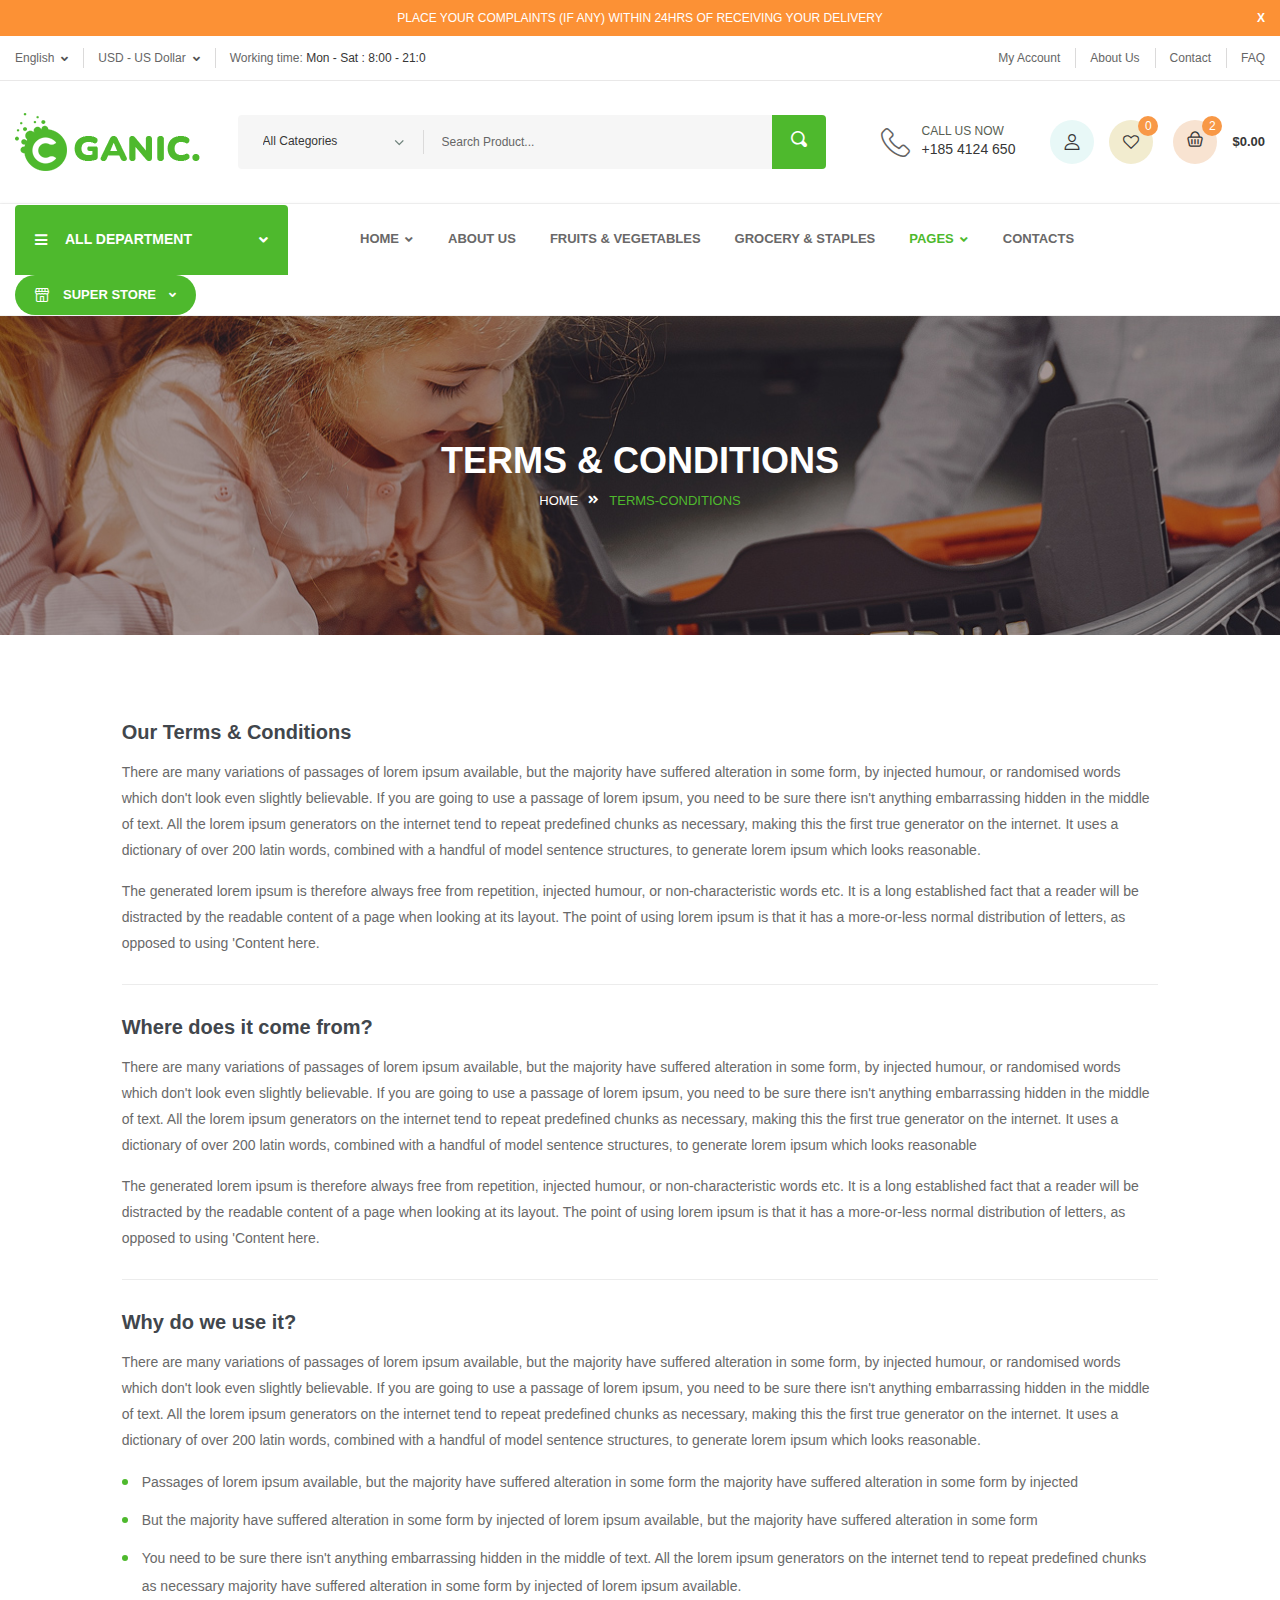
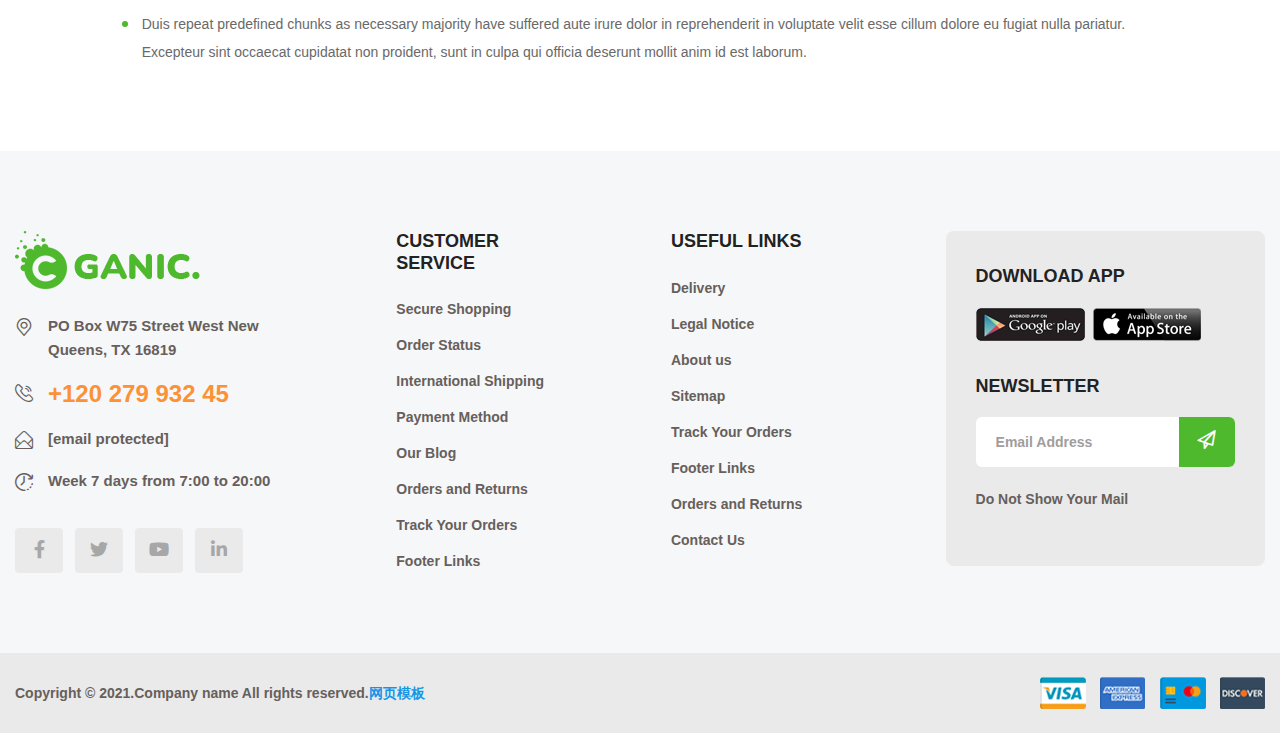
<file: terms-conditios.html>
<!doctype html>
<html class="no-js" lang="en">
    <head>
        <meta charset="utf-8">
        <meta http-equiv="x-ua-compatible" content="ie=edge">
        <title>Ganic - Organic Food & Grocery Market Template</title>
        <meta name="description" content="">
        <meta name="viewport" content="width=device-width, initial-scale=1">

		<link rel="shortcut icon" type="image/x-icon" href="img/favicon.png">
        <!-- Place favicon.ico in the root directory -->

		<!-- CSS here -->
        <link rel="stylesheet" href="css/bootstrap.min.css">
        <link rel="stylesheet" href="css/animate.min.css">
        <link rel="stylesheet" href="css/magnific-popup.css">
        <link rel="stylesheet" href="css/fontawesome-all.min.css">
        <link rel="stylesheet" href="css/jquery-ui.css">
        <link rel="stylesheet" href="css/flaticon.css">
        <link rel="stylesheet" href="css/aos.css">
        <link rel="stylesheet" href="css/slick.css">
        <link rel="stylesheet" href="css/default.css">
        <link rel="stylesheet" href="css/style.css">
        <link rel="stylesheet" href="css/responsive.css">
    </head>
    <body>

        <!-- preloader -->
        <div id="preloader">
            <div id="loading-center">
                <div class="loader">
                    <span></span>
                    <span></span>
                    <span></span>
                    <span></span>
                    <span></span>
                    <span></span>
                    <span></span>
                    <span></span>
                </div>
            </div>
        </div>
        <!-- preloader-end -->

		<!-- Scroll-top -->
        <button class="scroll-top scroll-to-target" data-target="html">
            <i class="fas fa-angle-up"></i>
        </button>
        <!-- Scroll-top-end-->

        <!-- header-area -->
        <header>

            <!-- header-message -->
            <div class="header-message-wrap">
                <div class="container custom-container">
                    <div class="row">
                        <div class="col-12">
                            <div class="top-notify-message">
                                <p>place your complaints (if any) within 24hrs of receiving your delivery</p>
                                <span class="message-remove">X</span>
                            </div>
                        </div>
                    </div>
                </div>
            </div>
            <!-- header-message-end -->

            <!-- header-top-start -->
            <div class="header-top-wrap">
                <div class="container custom-container">
                    <div class="row align-items-center">
                        <div class="col-md-7">
                            <div class="header-top-left">
                                <ul>
                                    <li class="header-top-lang">
                                        <div class="dropdown">
                                            <button class="dropdown-toggle" type="button" id="dropdownMenuButton2" data-toggle="dropdown" aria-haspopup="true"
                                                aria-expanded="false">English</button>
                                            <div class="dropdown-menu" aria-labelledby="dropdownMenuButton2">
                                                <a class="dropdown-item" href="index.html">Spanish</a>
                                                <a class="dropdown-item" href="index.html">Chinese</a>
                                                <a class="dropdown-item" href="index.html">Hindi</a>
                                            </div>
                                        </div>
                                    </li>
                                    <li class="header-top-currency">
                                        <div class="dropdown">
                                            <button class="dropdown-toggle" type="button" id="dropdownMenuButton3" data-toggle="dropdown" aria-haspopup="true"
                                                aria-expanded="false">USD - US Dollar</button>
                                            <div class="dropdown-menu" aria-labelledby="dropdownMenuButton3">
                                                <a class="dropdown-item" href="index.html">INR - IN Rupe</a>
                                                <a class="dropdown-item" href="index.html">BDT - BD Taka</a>
                                                <a class="dropdown-item" href="index.html">SAR - SA Riyal</a>
                                            </div>
                                        </div>
                                    </li>
                                    <li class="header-work-time">
                                        Working time: <span> Mon - Sat : 8:00 - 21:0</span>
                                    </li>
                                </ul>
                            </div>
                        </div>
                        <div class="col-md-5">
                            <div class="header-top-right">
                                <ul>
                                    <li><a href="contact.html">My Account</a></li>
                                    <li><a href="about-us.html">About Us</a></li>
                                    <li><a href="contact.html">Contact</a></li>
                                    <li><a href="contact.html">FAQ</a></li>
                                </ul>
                            </div>
                        </div>
                    </div>
                </div>
            </div>
            <!-- header-top-end -->

            <!-- header-search-area -->
            <div class="header-search-area">
                <div class="container custom-container">
                    <div class="row align-items-center">
                        <div class="col-xl-2 col-lg-3 d-none d-lg-block">
                            <div class="logo">
                                <a href="index.html"><img src="img/logo/logo.png" alt="Logo"></a>
                            </div>
                        </div>
                        <div class="col-xl-10 col-lg-9">
                            <div class="d-block d-sm-flex align-items-center justify-content-end">
                                <div class="header-search-wrap">
                                    <form action="#">
                                        <select class="custom-select">
                                            <option selected="">All Categories</option>
                                            <option>-- Grocery & Frozen</option>
                                            <option>-- Fresh Fruits</option>
                                            <option>-- Fresh Fish</option>
                                            <option>-- Fresh Nuts</option>
                                            <option>-- Fresh Meats</option>
                                            <option>-- Bread & Bakery</option>
                                            <option>-- Vegetable</option>
                                            <option>-- Kids Food</option>
                                            <option>-- Dried Fruits</option>
                                            <option>-- Others Food</option>
                                        </select>
                                        <input type="text" placeholder="Search Product...">
                                        <button><i class="flaticon-loupe-1"></i></button>
                                    </form>
                                </div>
                                <div class="header-action">
                                    <ul>
                                        <li class="header-phone">
                                            <div class="icon"><i class="flaticon-telephone"></i></div>
                                            <a href="tel:1234566789"><span>Call Us Now</span>+185 4124 650</a>
                                        </li>
                                        <li class="header-user"><a href="#"><i class="flaticon-user"></i></a></li>
                                        <li class="header-wishlist">
                                            <a href="#"><i class="flaticon-heart-shape-outline"></i></a>
                                            <span class="item-count">0</span>
                                        </li>
                                        <li class="header-cart-action">
                                            <div class="header-cart-wrap">
                                                <a href="cart.html"><i class="flaticon-shopping-basket"></i></a>
                                                <span class="item-count">2</span>
                                                <ul class="minicart">
                                                    <li class="d-flex align-items-start">
                                                        <div class="cart-img">
                                                            <a href="shop-details.html"><img src="img/product/cart_p01.jpg" alt=""></a>
                                                        </div>
                                                        <div class="cart-content">
                                                            <h4><a href="shop-details.html">Organic Farm Fresh Nuts</a></h4>
                                                            <div class="cart-price">
                                                                <span class="new">$229.9</span>
                                                                <span><del>$229.9</del></span>
                                                            </div>
                                                        </div>
                                                        <div class="del-icon">
                                                            <a href="#"><i class="far fa-trash-alt"></i></a>
                                                        </div>
                                                    </li>
                                                    <li class="d-flex align-items-start">
                                                        <div class="cart-img">
                                                            <a href="shop-details.html"><img src="img/product/cart_p02.jpg" alt=""></a>
                                                        </div>
                                                        <div class="cart-content">
                                                            <h4><a href="shop-details.html">Organic Fresh Nuts Vanla Butter</a></h4>
                                                            <div class="cart-price">
                                                                <span class="new">$229.9</span>
                                                                <span><del>$229.9</del></span>
                                                            </div>
                                                        </div>
                                                        <div class="del-icon">
                                                            <a href="#"><i class="far fa-trash-alt"></i></a>
                                                        </div>
                                                    </li>
                                                    <li>
                                                        <div class="total-price">
                                                            <span class="f-left">Total:</span>
                                                            <span class="f-right">$239.9</span>
                                                        </div>
                                                    </li>
                                                    <li>
                                                        <div class="checkout-link">
                                                            <a href="cart.html">Shopping Cart</a>
                                                            <a class="black-color" href="checkout.html">Checkout</a>
                                                        </div>
                                                    </li>
                                                </ul>
                                            </div>
                                            <div class="cart-amount">$0.00</div>
                                        </li>
                                    </ul>
                                </div>
                            </div>
                        </div>
                    </div>
                </div>
            </div>
            <!-- header-search-area-end -->

            <div id="sticky-header" class="menu-area">
                <div class="container custom-container">
                    <div class="row">
                        <div class="col-12">
                            <div class="mobile-nav-toggler"><i class="fas fa-bars"></i></div>
                            <div class="menu-wrap">
                                <nav class="menu-nav">
                                    <div class="logo d-block d-lg-none">
                                        <a href="index.html"><img src="img/logo/logo.png" alt=""></a>
                                    </div>
                                    <div class="header-category d-none d-lg-block">
                                        <a href="#" class="cat-toggle"><i class="fas fa-bars"></i>ALL DEPARTMENT<i class="fas fa-angle-down"></i></a>
                                        <ul class="category-menu">
                                            <li class="menu-item-has-children"><a href="shop.html"><i class="flaticon-groceries"></i> Grocery & Frozen</a>
                                                <ul class="megamenu">
                                                    <li class="sub-column-item"><a href="shop.html">Grocery & Frozen</a>
                                                        <ul>
                                                            <li><a href="shop.html">Organic Broccoli</a></li>
                                                            <li><a href="shop.html">Walnuts Max</a></li>
                                                            <li><a href="shop.html">Mat Orange</a></li>
                                                            <li><a href="shop.html">France Potato</a></li>
                                                        </ul>
                                                    </li>
                                                    <li class="sub-column-item"><a href="shop.html">Organic Fresh Fruits</a>
                                                        <ul>
                                                            <li><a href="shop.html">Watermelon</a></li>
                                                            <li><a href="shop.html">Black Grapes</a></li>
                                                            <li><a href="shop.html">Grassland Dairy</a></li>
                                                            <li><a href="shop.html">Organic Broccoli</a></li>
                                                        </ul>
                                                    </li>
                                                    <li class="sub-column-item"><a href="shop.html">Fresh Bread & Bakery</a>
                                                        <ul>
                                                            <li><a href="shop.html">Grassland Dairy</a></li>
                                                            <li><a href="shop.html">Walnuts Max</a></li>
                                                            <li><a href="shop.html">Powders Dairy</a></li>
                                                            <li><a href="shop.html">Ice cream</a></li>
                                                        </ul>
                                                    </li>
                                                    <li class="sub-column-item"><a href="shop.html">Organic Fresh Meat</a>
                                                        <ul>
                                                            <li><a href="shop.html">Fresh Butter</a></li>
                                                            <li><a href="shop.html">Orange Sliced</a></li>
                                                            <li><a href="shop.html">Carrots Group</a></li>
                                                            <li><a href="shop.html">Poultry Farm</a></li>
                                                        </ul>
                                                    </li>
                                                    <li class="sub-column-item"><a href="shop.html">Organic Dried Fruit</a>
                                                        <ul>
                                                            <li><a href="shop.html">Fresh Nuts</a></li>
                                                            <li><a href="shop.html">France Potato</a></li>
                                                            <li><a href="shop.html">Green Chilies</a></li>
                                                            <li><a href="shop.html">Organic Broccoli</a></li>
                                                        </ul>
                                                    </li>
                                                    <li class="sub-column-item"><a href="shop.html">Organic Other Foods</a>
                                                        <ul>
                                                            <li class="mega-menu-banner"><a href="shop.html"><img src="img/images/megamenu_banner.jpg" alt=""></a></li>
                                                        </ul>
                                                    </li>
                                                </ul>
                                            </li>
                                            <li><a href="shop.html"><i class="flaticon-cherry"></i> Fresh Fruits</a></li>
                                            <li><a href="shop.html"><i class="flaticon-fish"></i> Fresh Fish</a></li>
                                            <li class="menu-item-has-children"><a href="shop.html"><i class="flaticon-hazelnut"></i> Fresh Nuts</a>
                                                <ul class="megamenu">
                                                    <li class="sub-column-item"><a href="shop.html">Grocery & Frozen</a>
                                                        <ul>
                                                            <li><a href="shop.html">Organic Broccoli</a></li>
                                                            <li><a href="shop.html">Walnuts Max</a></li>
                                                            <li><a href="shop.html">Mat Orange</a></li>
                                                            <li><a href="shop.html">France Potato</a></li>
                                                        </ul>
                                                    </li>
                                                    <li class="sub-column-item"><a href="shop.html">Organic Fresh Fruits</a>
                                                        <ul>
                                                            <li><a href="shop.html">Watermelon</a></li>
                                                            <li><a href="shop.html">Black Grapes</a></li>
                                                            <li><a href="shop.html">Grassland Dairy</a></li>
                                                            <li><a href="shop.html">Organic Broccoli</a></li>
                                                        </ul>
                                                    </li>
                                                    <li class="sub-column-item"><a href="shop.html">Fresh Bread & Bakery</a>
                                                        <ul>
                                                            <li><a href="shop.html">Grassland Dairy</a></li>
                                                            <li><a href="shop.html">Walnuts Max</a></li>
                                                            <li><a href="shop.html">Powders Dairy</a></li>
                                                            <li><a href="shop.html">Ice cream</a></li>
                                                        </ul>
                                                    </li>
                                                    <li class="sub-column-item"><a href="shop.html">Organic Fresh Meat</a>
                                                        <ul>
                                                            <li><a href="shop.html">Fresh Butter</a></li>
                                                            <li><a href="shop.html">Orange Sliced</a></li>
                                                            <li><a href="shop.html">Carrots Group</a></li>
                                                            <li><a href="shop.html">Poultry Farm</a></li>
                                                        </ul>
                                                    </li>
                                                    <li class="sub-column-item"><a href="shop.html">Organic Dried Fruit</a>
                                                        <ul>
                                                            <li><a href="shop.html">Fresh Nuts</a></li>
                                                            <li><a href="shop.html">France Potato</a></li>
                                                            <li><a href="shop.html">Green Chilies</a></li>
                                                            <li><a href="shop.html">Organic Broccoli</a></li>
                                                        </ul>
                                                    </li>
                                                    <li class="sub-column-item"><a href="shop.html">Organic Other Foods</a>
                                                        <ul>
                                                            <li class="mega-menu-banner"><a href="shop.html"><img src="img/images/megamenu_banner02.jpg" alt=""></a></li>
                                                        </ul>
                                                    </li>
                                                </ul>
                                            </li>
                                            <li><a href="shop.html"><i class="flaticon-meat"></i> Fresh Meat</a></li>
                                            <li class="menu-item-has-children"><a href="shop.html"><i class="flaticon-cupcake"></i> Bread & Bakery</a>
                                                <ul class="megamenu">
                                                    <li class="sub-column-item"><a href="shop.html">Grocery & Frozen</a>
                                                        <ul>
                                                            <li><a href="shop.html">Organic Broccoli</a></li>
                                                            <li><a href="shop.html">Walnuts Max</a></li>
                                                            <li><a href="shop.html">Mat Orange</a></li>
                                                            <li><a href="shop.html">France Potato</a></li>
                                                        </ul>
                                                    </li>
                                                    <li class="sub-column-item"><a href="shop.html">Organic Fresh Fruits</a>
                                                        <ul>
                                                            <li><a href="shop.html">Watermelon</a></li>
                                                            <li><a href="shop.html">Black Grapes</a></li>
                                                            <li><a href="shop.html">Grassland Dairy</a></li>
                                                            <li><a href="shop.html">Organic Broccoli</a></li>
                                                        </ul>
                                                    </li>
                                                    <li class="sub-column-item"><a href="shop.html">Fresh Bread & Bakery</a>
                                                        <ul>
                                                            <li><a href="shop.html">Grassland Dairy</a></li>
                                                            <li><a href="shop.html">Walnuts Max</a></li>
                                                            <li><a href="shop.html">Powders Dairy</a></li>
                                                            <li><a href="shop.html">Ice cream</a></li>
                                                        </ul>
                                                    </li>
                                                    <li class="sub-column-item"><a href="shop.html">Organic Fresh Meat</a>
                                                        <ul>
                                                            <li><a href="shop.html">Fresh Butter</a></li>
                                                            <li><a href="shop.html">Orange Sliced</a></li>
                                                            <li><a href="shop.html">Carrots Group</a></li>
                                                            <li><a href="shop.html">Poultry Farm</a></li>
                                                        </ul>
                                                    </li>
                                                    <li class="sub-column-item"><a href="shop.html">Organic Dried Fruit</a>
                                                        <ul>
                                                            <li><a href="shop.html">Fresh Nuts</a></li>
                                                            <li><a href="shop.html">France Potato</a></li>
                                                            <li><a href="shop.html">Green Chilies</a></li>
                                                            <li><a href="shop.html">Organic Broccoli</a></li>
                                                        </ul>
                                                    </li>
                                                    <li class="sub-column-item"><a href="shop.html">Organic Other Foods</a>
                                                        <ul>
                                                            <li class="mega-menu-banner"><a href="shop.html"><img src="img/images/megamenu_banner.jpg" alt=""></a></li>
                                                        </ul>
                                                    </li>
                                                </ul>
                                            </li>
                                            <li><a href="shop.html"><i class="flaticon-broccoli"></i> Vegetable</a></li>
                                            <li><a href="shop.html"><i class="flaticon-pop-corn-1"></i> Popcorn</a></li>
                                            <li><a href="shop.html"><i class="flaticon-nut"></i> Dried Fruit</a></li>
                                        </ul>
                                    </div>
                                    <div class="navbar-wrap main-menu d-none d-lg-flex">
                                        <ul class="navigation">
                                            <li class="menu-item-has-children"><a href="#">Home</a>
                                                <ul class="submenu">
                                                    <li><a href="index.html">Home Page One</a></li>
                                                    <li><a href="index-2.html">Home Page Two</a></li>
                                                </ul>
                                            </li>
                                            <li><a href="about-us.html">About Us</a></li>
                                            <li><a href="shop.html">Fruits & Vegetables</a></li>
                                            <li><a href="shop-right-sidebar.html">Grocery & Staples</a></li>
                                            <li class="active menu-item-has-children"><a href="#">Pages</a>
                                                <ul class="submenu">
                                                    <li><a href="shop-details.html">Shop Details</a></li>
                                                    <li><a href="cart.html">cart Page</a></li>
                                                    <li><a href="checkout.html">Checkout page</a></li>
                                                    <li><a href="blog.html">Our Blog</a></li>
                                                    <li><a href="blog-details.html">Blog Details</a></li>
                                                    <li><a href="404.html">404 Page</a></li>
                                                    <li class="active"><a href="terms-conditios.html">Terms Conditions</a></li>
                                                </ul>
                                            </li>
                                            <li><a href="contact.html">contacts</a></li>
                                        </ul>
                                    </div>
                                    <div class="header-super-store d-none d-xl-block d-lg-none d-md-block">
                                        <div class="dropdown">
                                            <button class="dropdown-toggle" type="button" id="dropdownMenuButton4" data-toggle="dropdown" aria-haspopup="true"
                                                aria-expanded="false"><i class="flaticon-shop"></i> Super Store</button>
                                            <div class="dropdown-menu" aria-labelledby="dropdownMenuButton4">
                                                <a class="dropdown-item" href="shop.html">Super Store 01</a>
                                                <a class="dropdown-item" href="shop.html">Super Store 02</a>
                                                <a class="dropdown-item" href="shop.html">Super Store 03</a>
                                            </div>
                                        </div>
                                    </div>
                                </nav>
                            </div>
                            <!-- Mobile Menu  -->
                            <div class="mobile-menu">
                                <nav class="menu-box">
                                    <div class="close-btn"><i class="fas fa-times"></i></div>
                                    <div class="nav-logo"><a href="index.html"><img src="img/logo/logo.png" alt="" title=""></a>
                                    </div>
                                    <div class="menu-outer">
                                        <!--Here Menu Will Come Automatically Via Javascript / Same Menu as in Header-->
                                    </div>
                                    <div class="social-links">
                                        <ul class="clearfix">
                                            <li><a href="#"><span class="fab fa-twitter"></span></a></li>
                                            <li><a href="#"><span class="fab fa-facebook-f"></span></a></li>
                                            <li><a href="#"><span class="fab fa-pinterest-p"></span></a></li>
                                            <li><a href="#"><span class="fab fa-instagram"></span></a></li>
                                            <li><a href="#"><span class="fab fa-youtube"></span></a></li>
                                        </ul>
                                    </div>
                                </nav>
                            </div>
                            <div class="menu-backdrop"></div>
                            <!-- End Mobile Menu -->
                        </div>
                    </div>
                </div>
            </div>
        </header>
        <!-- header-area-end -->


        <!-- main-area -->
        <main>

            <!-- breadcrumb-area -->
            <section class="breadcrumb-area breadcrumb-bg">
                <div class="container">
                    <div class="row">
                        <div class="col-12">
                            <div class="breadcrumb-content">
                                <h2 class="title">Terms & Conditions</h2>
                                <nav aria-label="breadcrumb">
                                    <ol class="breadcrumb">
                                        <li class="breadcrumb-item"><a href="index.html">Home</a></li>
                                        <li class="breadcrumb-item active" aria-current="page">terms-Conditions</li>
                                    </ol>
                                </nav>
                            </div>
                        </div>
                    </div>
                </div>
            </section>
            <!-- breadcrumb-area-end -->

            <!-- terms-and-conditions-area -->
            <section class="terms-and-conditions-area pt-85 pb-85">
                <div class="container">
                    <div class="row justify-content-center">
                        <div class="col-xl-10">
                            <div class="terms-and-conditions-wrap">
                                <h5>Our Terms & Conditions</h5>
                                <p>There are many variations of passages of lorem ipsum available, but the majority have suffered alteration in some form,
                                by injected humour, or randomised words which don't look even slightly believable. If you are going to use a passage of
                                lorem ipsum, you need to be sure there isn't anything embarrassing hidden in the middle of text. All the lorem ipsum
                                generators on the internet tend to repeat predefined chunks as necessary, making this the first true generator on the
                                internet. It uses a dictionary of over 200 latin words, combined with a handful of model sentence structures, to
                                generate lorem ipsum which looks reasonable.</p>
                                <p>The generated lorem ipsum is therefore always free from repetition,
                                injected humour, or non-characteristic words etc. It is a long established fact that a reader will be distracted by the
                                readable content of a page when looking at its layout. The point of using lorem ipsum is that it has a more-or-less
                                normal distribution of letters, as opposed to using 'Content here.</p>
                            </div>
                            <div class="terms-and-conditions-wrap">
                                <h5>Where does it come from?</h5>
                                <p>There are many variations of passages of lorem ipsum available, but the majority have suffered alteration in some form,
                                by injected humour, or randomised words which don't look even slightly believable. If you are going to use a passage of
                                lorem ipsum, you need to be sure there isn't anything embarrassing hidden in the middle of text. All the lorem ipsum
                                generators on the internet tend to repeat predefined chunks as necessary, making this the first true generator on the
                                internet. It uses a dictionary of over 200 latin words, combined with a handful of model sentence structures, to
                                generate lorem ipsum which looks reasonable</p>
                                <p>The generated lorem ipsum is therefore always free from repetition,
                                injected humour, or non-characteristic words etc. It is a long established fact that a reader will be distracted by the
                                readable content of a page when looking at its layout. The point of using lorem ipsum is that it has a more-or-less
                                normal distribution of letters, as opposed to using
                                'Content here.</p>
                            </div>
                            <div class="terms-and-conditions-wrap">
                                <h5>Why do we use it?</h5>
                                <p>There are many variations of passages of lorem ipsum available, but the majority have suffered alteration in some form,
                                by injected humour, or randomised words which don't look even slightly believable. If you are going to use a passage of
                                lorem ipsum, you need to be sure there isn't anything embarrassing hidden in the middle of text. All the lorem ipsum
                                generators on the internet tend to repeat predefined chunks as necessary, making this the first true generator on the
                                internet. It uses a dictionary of over 200 latin words, combined with a handful of model sentence structures, to
                                generate lorem ipsum which looks reasonable.</p>
                                <ul>
                                    <li>Passages of lorem ipsum available, but the majority have suffered alteration in some form the majority have suffered
                                    alteration in some form by injected</li>
                                    <li>But the majority have suffered alteration in some form by injected of lorem ipsum available, but the majority have
                                    suffered alteration in some form</li>
                                    <li>You need to be sure there isn't anything embarrassing hidden in the middle of text. All the lorem ipsum generators on the internet tend to repeat predefined chunks as necessary majority have suffered alteration in some form by injected of lorem ipsum available.</li>
                                    <li>Duis repeat predefined chunks as necessary majority have suffered aute irure dolor in reprehenderit in voluptate velit
                                    esse cillum dolore eu fugiat nulla pariatur. Excepteur sint occaecat cupidatat non proident, sunt in culpa qui officia deserunt mollit anim id est laborum.</li>
                                </ul>
                            </div>
                        </div>
                    </div>
                </div>
            </section>
            <!-- terms-and-conditions-area-end -->

        </main>
        <!-- main-area-end -->


        <!-- footer-area -->
        <footer>
            <div class="footer-area gray-bg pt-80 pb-30">
                <div class="container">
                    <div class="row justify-content-between">
                        <div class="col-xl-3 col-lg-4 col-md-6">
                            <div class="footer-widget mb-50">
                                <div class="footer-logo mb-25">
                                    <a href="index.html"><img src="img/logo/logo.png" alt=""></a>
                                </div>
                                <div class="footer-contact-list">
                                    <ul>
                                        <li>
                                            <div class="icon"><i class="flaticon-place"></i></div>
                                            <p>PO Box W75 Street West New Queens, TX 16819</p>
                                        </li>
                                        <li>
                                            <div class="icon"><i class="flaticon-telephone-1"></i></div>
                                            <h5 class="number"><a href="tel:12027993245">+120 279 932 45</a></h5>
                                        </li>
                                        <li>
                                            <div class="icon"><i class="flaticon-mail"></i></div>
                                            <p><a href="/cdn-cgi/l/email-protection#e5969095958a9791a5938082808bcb868a88"><span class="__cf_email__" data-cfemail="c5b6b0b5b5aab7b185b3a0a2a0abeba6aaa8">[email&#160;protected]</span></a></p>
                                        </li>
                                        <li>
                                            <div class="icon"><i class="flaticon-wall-clock"></i></div>
                                            <p>Week 7 days from 7:00 to 20:00</p>
                                        </li>
                                    </ul>
                                </div>
                                <div class="footer-social">
                                    <ul>
                                        <li><a href="#"><i class="fab fa-facebook-f"></i></a></li>
                                        <li><a href="#"><i class="fab fa-twitter"></i></a></li>
                                        <li><a href="#"><i class="fab fa-youtube"></i></a></li>
                                        <li><a href="#"><i class="fab fa-linkedin-in"></i></a></li>
                                    </ul>
                                </div>
                            </div>
                        </div>
                        <div class="col-xl-2 col-lg-3 col-md-4 col-sm-6">
                            <div class="footer-widget mb-50">
                                <div class="fw-title">
                                    <h5 class="title">Customer Service</h5>
                                </div>
                                <div class="fw-link">
                                    <ul>
                                        <li><a href="shop.html">Secure Shopping</a></li>
                                        <li><a href="cart.html">Order Status</a></li>
                                        <li><a href="shop.html">International Shipping</a></li>
                                        <li><a href="checkout.html">Payment Method</a></li>
                                        <li><a href="blog.html">Our Blog</a></li>
                                        <li><a href="terms-conditios.html">Orders and Returns</a></li>
                                        <li><a href="checkout.html">Track Your Orders</a></li>
                                        <li><a href="index.html">Footer Links</a></li>
                                    </ul>
                                </div>
                            </div>
                        </div>
                        <div class="col-xl-2 col-lg-3 col-md-4 col-sm-6">
                            <div class="footer-widget mb-50">
                                <div class="fw-title">
                                    <h5 class="title">Useful Links</h5>
                                </div>
                                <div class="fw-link">
                                    <ul>
                                        <li><a href="checkout.html">Delivery</a></li>
                                        <li><a href="terms-conditios.html">Legal Notice</a></li>
                                        <li><a href="about-us.html">About us</a></li>
                                        <li><a href="contact.html">Sitemap</a></li>
                                        <li><a href="checkout.html">Track Your Orders</a></li>
                                        <li><a href="index.html">Footer Links</a></li>
                                        <li><a href="terms-conditios.html">Orders and Returns</a></li>
                                        <li><a href="contact.html">Contact Us</a></li>
                                    </ul>
                                </div>
                            </div>
                        </div>
                        <div class="col-xl-4 col-lg-4 col-md-6">
                            <div class="footer-widget footer-box-widget mb-50">
                                <div class="f-download-wrap">
                                    <div class="fw-title">
                                        <h5 class="title">Download App</h5>
                                    </div>
                                    <div class="download-btns">
                                        <a href="index.html"><img src="img/icon/g_play.png" alt=""></a>
                                        <a href="index.html"><img src="img/icon/app_store.png" alt=""></a>
                                    </div>
                                </div>
                                <div class="f-newsletter">
                                    <div class="fw-title">
                                        <h5 class="title">Newsletter</h5>
                                    </div>
                                    <form action="#">
                                        <input type="email" placeholder="Email Address">
                                        <button><i class="flaticon-send"></i></button>
                                    </form>
                                    <p>Do Not Show Your Mail</p>
                                </div>
                            </div>
                        </div>
                    </div>
                </div>
            </div>
            <div class="copyright-wrap">
                <div class="container">
                    <div class="row align-items-center">
                        <div class="col-md-6">
                            <div class="copyright-text">
                                <p>Copyright &copy; 2021.Company name All rights reserved.<a target="_blank" href="https://sc.chinaz.com/moban/">&#x7F51;&#x9875;&#x6A21;&#x677F;</a></p>
                            </div>
                        </div>
                        <div class="col-md-6">
                            <div class="payment-accepted text-center text-md-right">
                                <img src="img/images/payment_card.png" alt="">
                            </div>
                        </div>
                    </div>
                </div>
            </div>
        </footer>
        <!-- footer-area-end -->





		<!-- JS here -->
        <script src="js/vendor/jquery-3.6.0.min.js"></script>
        <script src="js/bootstrap.min.js"></script>
        <script src="js/isotope.pkgd.min.js"></script>
        <script src="js/imagesloaded.pkgd.min.js"></script>
        <script src="js/jquery.magnific-popup.min.js"></script>
        <script src="js/jquery.countdown.min.js"></script>
        <script src="js/jquery-ui.min.js"></script>
        <script src="js/slick.min.js"></script>
        <script src="js/ajax-form.js"></script>
        <script src="js/wow.min.js"></script>
        <script src="js/aos.js"></script>
        <script src="js/plugins.js"></script>
        <script src="js/main.js"></script>
    </body>
</html>
</file>
<file: css/flaticon.css>
@font-face {
    font-family: "flaticon";
    src: url("../fonts/flaticon.ttf?4fc00c1c225c05fb574cedbac7344b13") format("truetype"),
url("../fonts/flaticon.woff?4fc00c1c225c05fb574cedbac7344b13") format("woff"),
url("../fonts/flaticon.woff2?4fc00c1c225c05fb574cedbac7344b13") format("woff2"),
url("../fonts/flaticon.eot?4fc00c1c225c05fb574cedbac7344b13#iefix") format("embedded-opentype"),
url("../fonts/flaticon.svg?4fc00c1c225c05fb574cedbac7344b13#flaticon") format("svg");
}

i[class^="flaticon-"]:before, i[class*=" flaticon-"]:before {
    font-family: flaticon !important;
    font-style: normal;
    font-weight: normal !important;
    font-variant: normal;
    text-transform: none;
    line-height: 1;
    -webkit-font-smoothing: antialiased;
    -moz-osx-font-smoothing: grayscale;
}

.flaticon-headphones:before {
    content: "\f101";
}
.flaticon-shopping-cart-empty-side-view:before {
    content: "\f102";
}
.flaticon-play-button:before {
    content: "\f103";
}
.flaticon-telephone:before {
    content: "\f104";
}
.flaticon-user:before {
    content: "\f105";
}
.flaticon-like:before {
    content: "\f106";
}
.flaticon-heart-shape-outline:before {
    content: "\f107";
}
.flaticon-shopping:before {
    content: "\f108";
}
.flaticon-shopping-basket:before {
    content: "\f109";
}
.flaticon-groceries:before {
    content: "\f10a";
}
.flaticon-cherry:before {
    content: "\f10b";
}
.flaticon-fish:before {
    content: "\f10c";
}
.flaticon-hazelnut:before {
    content: "\f10d";
}
.flaticon-chicken-leg:before {
    content: "\f10e";
}
.flaticon-meat:before {
    content: "\f10f";
}
.flaticon-cupcake:before {
    content: "\f110";
}
.flaticon-broccoli:before {
    content: "\f111";
}
.flaticon-popcorn:before {
    content: "\f112";
}
.flaticon-pop-corn:before {
    content: "\f113";
}
.flaticon-pop-corn-1:before {
    content: "\f114";
}
.flaticon-nut:before {
    content: "\f115";
}
.flaticon-loupe:before {
    content: "\f116";
}
.flaticon-magnifying-glass:before {
    content: "\f117";
}
.flaticon-loupe-1:before {
    content: "\f118";
}
.flaticon-place:before {
    content: "\f119";
}
.flaticon-telephone-1:before {
    content: "\f11a";
}
.flaticon-mail:before {
    content: "\f11b";
}
.flaticon-wall-clock:before {
    content: "\f11c";
}
.flaticon-direct:before {
    content: "\f11d";
}
.flaticon-send:before {
    content: "\f11e";
}
.flaticon-shop:before {
    content: "\f11f";
}
.flaticon-24-hour-service:before {
    content: "\f120";
}
.flaticon-happy:before {
    content: "\f121";
}
.flaticon-happy-1:before {
    content: "\f122";
}
.flaticon-online-service:before {
    content: "\f123";
}
.flaticon-settings:before {
    content: "\f124";
}
.flaticon-like-1:before {
    content: "\f125";
}
.flaticon-delivery:before {
    content: "\f126";
}
.flaticon-fast-delivery:before {
    content: "\f127";
}
.flaticon-return:before {
    content: "\f128";
}
.flaticon-clutch-disc:before {
    content: "\f129";
}
.flaticon-shipped:before {
    content: "\f12a";
}
.flaticon-approval:before {
    content: "\f12b";
}
.flaticon-groceries-1:before {
    content: "\f12c";
}
</file>
<file: css/default.css>
/* Deafult Margin & Padding */
/*-- Margin Top --*/
.mt-5 {
	margin-top: 5px;
}
.mt-10 {
	margin-top: 10px;
}
.mt-15 {
	margin-top: 15px;
}
.mt-20 {
	margin-top: 20px;
}
.mt-25 {
	margin-top: 25px;
}
.mt-30 {
	margin-top: 30px;
}
.mt-35 {
	margin-top: 35px;
}
.mt-40 {
	margin-top: 40px;
}
.mt-45 {
	margin-top: 45px;
}
.mt-50 {
	margin-top: 50px;
}
.mt-55 {
	margin-top: 55px;
}
.mt-60 {
	margin-top: 60px;
}
.mt-65 {
	margin-top: 65px;
}
.mt-70 {
	margin-top: 70px;
}
.mt-75 {
	margin-top: 75px;
}
.mt-80 {
	margin-top: 80px;
}
.mt-85 {
	margin-top: 85px;
}
.mt-90 {
	margin-top: 90px;
}
.mt-95 {
	margin-top: 95px;
}
.mt-100 {
	margin-top: 100px;
}
.mt-105 {
	margin-top: 105px;
}
.mt-110 {
	margin-top: 110px;
}
.mt-115 {
	margin-top: 115px;
}
.mt-120 {
	margin-top: 120px;
}
.mt-125 {
	margin-top: 125px;
}
.mt-130 {
	margin-top: 130px;
}
.mt-135 {
	margin-top: 135px;
}
.mt-140 {
	margin-top: 140px;
}
.mt-145 {
	margin-top: 145px;
}
.mt-150 {
	margin-top: 150px;
}
.mt-155 {
	margin-top: 155px;
}
.mt-160 {
	margin-top: 160px;
}
.mt-165 {
	margin-top: 165px;
}
.mt-170 {
	margin-top: 170px;
}
.mt-175 {
	margin-top: 175px;
}
.mt-180 {
	margin-top: 180px;
}
.mt-185 {
	margin-top: 185px;
}
.mt-190 {
	margin-top: 190px;
}
.mt-195 {
	margin-top: 195px;
}
.mt-200 {
	margin-top: 200px;
}
/*-- Margin Bottom --*/

.mb-5 {
	margin-bottom: 5px;
}
.mb-10 {
	margin-bottom: 10px;
}
.mb-15 {
	margin-bottom: 15px;
}
.mb-20 {
	margin-bottom: 20px;
}
.mb-25 {
	margin-bottom: 25px;
}
.mb-30 {
	margin-bottom: 30px;
}
.mb-35 {
	margin-bottom: 35px;
}
.mb-40 {
	margin-bottom: 40px;
}
.mb-45 {
	margin-bottom: 45px;
}
.mb-50 {
	margin-bottom: 50px;
}
.mb-55 {
	margin-bottom: 55px;
}
.mb-60 {
	margin-bottom: 60px;
}
.mb-65 {
	margin-bottom: 65px;
}
.mb-70 {
	margin-bottom: 70px;
}
.mb-75 {
	margin-bottom: 75px;
}
.mb-80 {
	margin-bottom: 80px;
}
.mb-85 {
	margin-bottom: 85px;
}
.mb-90 {
	margin-bottom: 90px;
}
.mb-95 {
	margin-bottom: 95px;
}
.mb-100 {
	margin-bottom: 100px;
}
.mb-105 {
	margin-bottom: 105px;
}
.mb-110 {
	margin-bottom: 110px;
}
.mb-115 {
	margin-bottom: 115px;
}
.mb-120 {
	margin-bottom: 120px;
}
.mb-125 {
	margin-bottom: 125px;
}
.mb-130 {
	margin-bottom: 130px;
}
.mb-135 {
	margin-bottom: 135px;
}
.mb-140 {
	margin-bottom: 140px;
}
.mb-145 {
	margin-bottom: 145px;
}
.mb-150 {
	margin-bottom: 150px;
}
.mb-155 {
	margin-bottom: 155px;
}
.mb-160 {
	margin-bottom: 160px;
}
.mb-165 {
	margin-bottom: 165px;
}
.mb-170 {
	margin-bottom: 170px;
}
.mb-175 {
	margin-bottom: 175px;
}
.mb-180 {
	margin-bottom: 180px;
}
.mb-185 {
	margin-bottom: 185px;
}
.mb-190 {
	margin-bottom: 190px;
}
.mb-195 {
	margin-bottom: 195px;
}
.mb-200 {
	margin-bottom: 200px;
}
/*-- Padding Top --*/

.pt-5 {
	padding-top: 5px;
}
.pt-10 {
	padding-top: 10px;
}
.pt-15 {
	padding-top: 15px;
}
.pt-20 {
	padding-top: 20px;
}
.pt-25 {
	padding-top: 25px;
}
.pt-30 {
	padding-top: 30px;
}
.pt-35 {
	padding-top: 35px;
}
.pt-40 {
	padding-top: 40px;
}
.pt-45 {
	padding-top: 45px;
}
.pt-50 {
	padding-top: 50px;
}
.pt-55 {
	padding-top: 55px;
}
.pt-60 {
	padding-top: 60px;
}
.pt-65 {
	padding-top: 65px;
}
.pt-70 {
	padding-top: 70px;
}
.pt-75 {
	padding-top: 75px;
}
.pt-80 {
	padding-top: 80px;
}
.pt-85 {
	padding-top: 85px;
}
.pt-90 {
	padding-top: 90px;
}
.pt-95 {
	padding-top: 95px;
}
.pt-100 {
	padding-top: 100px;
}
.pt-105 {
	padding-top: 105px;
}
.pt-110 {
	padding-top: 110px;
}
.pt-115 {
	padding-top: 115px;
}
.pt-120 {
	padding-top: 120px;
}
.pt-125 {
	padding-top: 125px;
}
.pt-130 {
	padding-top: 130px;
}
.pt-135 {
	padding-top: 135px;
}
.pt-140 {
	padding-top: 140px;
}
.pt-145 {
	padding-top: 145px;
}
.pt-150 {
	padding-top: 150px;
}
.pt-155 {
	padding-top: 155px;
}
.pt-160 {
	padding-top: 160px;
}
.pt-165 {
	padding-top: 165px;
}
.pt-170 {
	padding-top: 170px;
}
.pt-175 {
	padding-top: 175px;
}
.pt-180 {
	padding-top: 180px;
}
.pt-185 {
	padding-top: 185px;
}
.pt-190 {
	padding-top: 190px;
}
.pt-195 {
	padding-top: 195px;
}
.pt-200 {
	padding-top: 200px;
}
/*-- Padding Bottom --*/

.pb-5 {
	padding-bottom: 5px;
}
.pb-10 {
	padding-bottom: 10px;
}
.pb-15 {
	padding-bottom: 15px;
}
.pb-20 {
	padding-bottom: 20px;
}
.pb-25 {
	padding-bottom: 25px;
}
.pb-30 {
	padding-bottom: 30px;
}
.pb-35 {
	padding-bottom: 35px;
}
.pb-40 {
	padding-bottom: 40px;
}
.pb-45 {
	padding-bottom: 45px;
}
.pb-50 {
	padding-bottom: 50px;
}
.pb-55 {
	padding-bottom: 55px;
}
.pb-60 {
	padding-bottom: 60px;
}
.pb-65 {
	padding-bottom: 65px;
}
.pb-70 {
	padding-bottom: 70px;
}
.pb-75 {
	padding-bottom: 75px;
}
.pb-80 {
	padding-bottom: 80px;
}
.pb-85 {
	padding-bottom: 85px;
}
.pb-90 {
	padding-bottom: 90px;
}
.pb-95 {
	padding-bottom: 95px;
}
.pb-100 {
	padding-bottom: 100px;
}
.pb-105 {
	padding-bottom: 105px;
}
.pb-110 {
	padding-bottom: 110px;
}
.pb-115 {
	padding-bottom: 115px;
}
.pb-120 {
	padding-bottom: 120px;
}
.pb-125 {
	padding-bottom: 125px;
}
.pb-130 {
	padding-bottom: 130px;
}
.pb-135 {
	padding-bottom: 135px;
}
.pb-140 {
	padding-bottom: 140px;
}
.pb-145 {
	padding-bottom: 145px;
}
.pb-150 {
	padding-bottom: 150px;
}
.pb-155 {
	padding-bottom: 155px;
}
.pb-160 {
	padding-bottom: 160px;
}
.pb-165 {
	padding-bottom: 165px;
}
.pb-170 {
	padding-bottom: 170px;
}
.pb-175 {
	padding-bottom: 175px;
}
.pb-180 {
	padding-bottom: 180px;
}
.pb-185 {
	padding-bottom: 185px;
}
.pb-190 {
	padding-bottom: 190px;
}
.pb-195 {
	padding-bottom: 195px;
}
.pb-200 {
	padding-bottom: 200px;
}



/*-- Padding Left --*/
.pl-0 {
	padding-left: 0px;
}
.pl-5 {
	padding-left: 5px;
}
.pl-10 {
	padding-left: 10px;
}
.pl-15 {
	padding-left: 15px;
}
.pl-20{
	padding-left: 20px;
}
.pl-25 {
	padding-left: 35px;
}
.pl-30 {
	padding-left: 30px;
}
.pl-35 {
	padding-left: 35px;
}

.pl-35 {
	padding-left: 35px;
}

.pl-40 {
	padding-left: 40px;
}

.pl-45 {
	padding-left: 45px;
}

.pl-50 {
	padding-left: 50px;
}

.pl-55 {
	padding-left: 55px;
}

.pl-60 {
	padding-left: 60px;
}
.pl-65 {
	padding-left: 65px;
}
.pl-70 {
	padding-left: 70px;
}
.pl-75 {
	padding-left: 75px;
}
.pl-80 {
	padding-left: 80px;
}
.pl-85 {
	padding-left: 80px;
}
.pl-90 {
	padding-left: 90px;
}
.pl-95 {
	padding-left: 95px;
}
.pl-100 {
	padding-left: 100px;
}


/*-- Padding Right --*/
.pr-0 {
	padding-right: 0px;
}
.pr-5 {
	padding-right: 5px;
}
.pr-10 {
	padding-right: 10px;
}
.pr-15 {
	padding-right: 15px;
}
.pr-20{
	padding-right: 20px;
}
.pr-25 {
	padding-right: 35px;
}
.pr-30 {
	padding-right: 30px;
}
.pr-35 {
	padding-right: 35px;
}

.pr-35 {
	padding-right: 35px;
}

.pr-40 {
	padding-right: 40px;
}

.pr-45 {
	padding-right: 45px;
}

.pr-50 {
	padding-right: 50px;
}

.pr-55 {
	padding-right: 55px;
}

.pr-60 {
	padding-right: 60px;
}
.pr-65 {
	padding-right: 65px;
}
.pr-70 {
	padding-right: 70px;
}
.pr-75 {
	padding-right: 75px;
}
.pr-80 {
	padding-right: 80px;
}
.pr-85 {
	padding-right: 80px;
}
.pr-90 {
	padding-right: 90px;
}
.pr-95 {
	padding-right: 95px;
}
.pr-100 {
	padding-right: 100px;
}

/* font weight */
.f-700{font-weight: 700;}
.f-600{font-weight: 600;}
.f-500{font-weight: 500;}
.f-400{font-weight: 400;}
.f-300{font-weight: 300;}

/* Background Color */

.gray-bg {
	background: #f2f4f7;
}
.white-bg {
	background: #fff;
}
.black-bg {
	background: #222;
}
.theme-bg {
	background: #222;
}
.primary-bg {
	background: #222;
}
/* Color */

.white-color {
	color: #fff;
}
.black-color {
	color: #222;
}
.theme-color {
	color: #222;
}
.primary-color {
	color: #222;
}
/* black overlay */

[data-overlay] {
	position: relative;
}
[data-overlay]::before {
	background: #000 none repeat scroll 0 0;
	content: "";
	height: 100%;
	left: 0;
	position: absolute;
	top: 0;
	width: 100%;
	z-index: 1;
}
[data-overlay="3"]::before {
	opacity: 0.3;
}
[data-overlay="4"]::before {
	opacity: 0.4;
}
[data-overlay="5"]::before {
	opacity: 0.5;
}
[data-overlay="6"]::before {
	opacity: 0.6;
}
[data-overlay="7"]::before {
	opacity: 0.7;
}
[data-overlay="8"]::before {
	opacity: 0.8;
}
[data-overlay="9"]::before {
	opacity: 0.9;
}
</file>
<file: css/style.css>
/*
  Theme Name: Ganic - Organic Food & Grocery Market Template
  Support: admin@gmail.com
  Description: Ganic - Organic Food & Grocery Market Template
  Version: 1.0
*/

/* CSS Index
=======================================================================

1. Variables
2. Theme default css
3. Header
4. Mobile Menu
5. Breadcrumb
6. Slider-area
7. Category
8. Discount area
9. Best Deal
10. Special-products
11. Coupon-code
12. Best Sellers
13. Get-discount
14. BD-week
15. App-download
16. Ingredients
17. Services
18. Newsletter-area
19. Online-support
20. Shop
21. Pagination
22. Blog
23. Cart
24. Checkout
15. Terms-and-conditions
26. Contact
27. Footer
28. Preloader

=======================================================================*/



/*=======================================================================
1. Variables
========================================================================*/
:root {
	--font-family-body: 'Poppins', sans-serif;
	--font-family-heading: 'Nunito', sans-serif;
	--font-family-architects: 'Architects Daughter', cursive;
	--color-primary: #4eb92d;
	--color-secondary: #fc9135;
	--color-text-body: #696969;
	--color-text-heading: #41464c;
	--color-text-paragraph: #696969;
	--facebook: #3b5998;
	--twitter: #00acee;
	--linkedin: #1976d2;
	--pinterest: #3b5998;
	--youtube: #c4302b;
	--skype: #00aff0;
}

/*=======================================================================
2. Theme default css
========================================================================*/
@import url('https://fonts.googleapis.com/css2?family=Architects+Daughter&family=Nunito:ital,wght@0,300,400;0,600;0,700;0,800;0,900;1,400;1,600;1,700&family=Poppins:ital,wght@0,300;400;0,500;0,600;0,700;1,400;1,500;1,600&display=swap');
 body {
	font-family: var(--font-family-body);
	font-weight: 400;
	font-size: 14px;
	color: var(--color-text-body);
	font-style: normal;
}
.img {
	max-width: 100%;
	transition: all 0.3s ease-out 0s;
}
.f-left {
	float: left
}
.f-right {
	float: right
}
.fix {
	overflow: hidden
}
a,
.button {
	-webkit-transition: all 0.3s ease-out 0s;
	-moz-transition: all 0.3s ease-out 0s;
	-ms-transition: all 0.3s ease-out 0s;
	-o-transition: all 0.3s ease-out 0s;
	transition: all 0.3s ease-out 0s;
}
a:focus,
.btn:focus,
.button:focus {
	text-decoration: none;
	outline: none;
	box-shadow: none;
}

a:hover,
.portfolio-cat a:hover,
.footer -menu li a:hover {
	color: #2B96CC;
	text-decoration: none;
}
a,
button {
	color: #1696e7;
	outline: medium none;
}
button:focus,input:focus,input:focus,textarea,textarea:focus{outline: 0}
.uppercase {
	text-transform: uppercase;
}
.capitalize {
	text-transform: capitalize;
}
h1,
h2,
h3,
h4,
h5,
h6 {
	font-family: var(--font-family-heading);
	color: var(--color-text-heading);
	margin-top: 0px;
	font-style: normal;
	font-weight: 800;
	text-transform: initial;
}
h1 a,
h2 a,
h3 a,
h4 a,
h5 a,
h6 a {
	color: inherit;
}
h1 {
	font-size: 40px;
	font-weight: 700;
}
h2 {
	font-size: 35px;
}
h3 {
	font-size: 28px;
}
h4 {
	font-size: 22px;
}
h5 {
	font-size: 18px;
}
h6 {
	font-size: 16px;
}
ul {
	margin: 0px;
	padding: 0px;
}
li {
	list-style: none
}
p {
	font-size: 14px;
	font-weight: normal;
	line-height: 26px;
	color: var(--color-text-body);
	margin-bottom: 15px;
}
hr {
	border-bottom: 1px solid #eceff8;
	border-top: 0 none;
	margin: 30px 0;
	padding: 0;
}
label {
	color: #7e7e7e;
	cursor: pointer;
	font-size: 14px;
	font-weight: 400;
}
*::-moz-selection {
	background: #d6b161;
	color: #fff;
	text-shadow: none;
}
::-moz-selection {
	background: #444;
	color: #fff;
	text-shadow: none;
}
::selection {
	background: #444;
	color: #fff;
	text-shadow: none;
}
*::-moz-placeholder {
	color: #555555;
	font-size: 14px;
	opacity: 1;
}
*::placeholder {
	color: #555555;
	font-size: 14px;
	opacity: 1;
}
.theme-overlay {
	position: relative
}
.theme-overlay::before {
	background: #1696e7 none repeat scroll 0 0;
	content: "";
	height: 100%;
	left: 0;
	opacity: 0.6;
	position: absolute;
	top: 0;
	width: 100%;
}
.separator {
	border-top: 1px solid #f2f2f2
}
.slick-slide:focus,
.slick-slide:focus-visible {
    outline: none;
}

/* button style */
.btn {
    user-select: none;
    -moz-user-select: none;
    background: var(--color-primary) none repeat scroll 0 0;
    border: medium none;
    border-radius: 0;
    color: #fff;
    cursor: pointer;
    display: inline-block;
    font-size: 14px;
    font-weight: 600;
    letter-spacing: 0;
    line-height: 1.4;
    margin-bottom: 0;
    padding: 14px 29px;
    text-align: center;
    text-transform: uppercase;
    touch-action: manipulation;
    transition: all 0.3s ease 0s;
    vertical-align: middle;
    white-space: nowrap;
}
.btn:hover {
	color: #fff;
	background: var(--color-secondary);
}
.rounded-btn {
	border-radius: 50px;
}
.breadcrumb > .active {
	color: var(--color-primary);
}

/* scrollUp */
.scroll-top {
	width: 50px;
	height: 50px;
	line-height: 50px;
	position: fixed;
	bottom: 105%;
	right: 50px;
	font-size: 16px;
	border-radius: 50%;
	z-index: 99;
	color: #fff;
	text-align: center;
	cursor: pointer;
	background: var(--color-primary);
	transition: 1s ease;
	border: none;
	opacity: 0;
}
.scroll-top.open {
	opacity: 1;
	bottom: 30px;
}
.scroll-top::after {
	position: absolute;
	z-index: -1;
	content: '';
	top: 100%;
	left: 5%;
	height: 10px;
	width: 90%;
	opacity: 1;
	background: radial-gradient(ellipse at center, rgba(0, 0, 0, 0.25) 0%, rgba(0, 0, 0, 0) 80%);
}
.scroll-top:hover {
	background: var(--color-secondary);
}

/*=======================================================================
3. Header
========================================================================*/
.custom-container {
    max-width: 1480px;
}
.header-message-wrap {
	background: var(--color-secondary);
}
.top-notify-message {
    position: relative;
    text-align: center;
    padding: 7px 30px;
}
.top-notify-message p {
    margin-bottom: 0;
    font-size: 12px;
	line-height: 22px;
    text-transform: uppercase;
    color: #fff;
}
.top-notify-message .message-remove {
    position: absolute;
    right: 0;
    top: 50%;
    transform: translateY(-50%);
    font-family: var(--font-family-heading);
    color: #fff;
    font-weight: 900;
    font-size: 12px;
    cursor: pointer;
}
.header-top-wrap {
    padding: 13px 0;
    border-bottom: 1px solid #e9e8e8;
}
.header-top-left ul {
    display: flex;
    align-items: center;
    flex-wrap: wrap;
}
.header-top-left ul li,
.header-top-right ul li {
    position: relative;
    font-size: 12px;
    color: #666666;
    padding-right: 15px;
    margin-right: 15px;
}
.header-top-left ul li:last-child,
.header-top-right ul li:last-child {
	margin-right: 0;
	padding-right: 0;
}
.header-top-left ul li::before,
.header-top-right ul li::before {
    content: "";
    position: absolute;
    right: -1px;
    top: 50%;
    transform: translateY(-50%);
    width: 1px;
    height: 20px;
    background: #dbdada;
}
.header-top-left ul li:last-child::before,
.header-top-right ul li:last-child::before {
	display: none;
}
.header-top-left .dropdown button {
    border: none;
    background: transparent;
    font-size: 12px;
    color: #666666;
    font-weight: 400;
    padding: 0 0 0 0;
}
.header-top-left .dropdown .dropdown-toggle::after,
.header-super-store .dropdown-toggle::after {
    display: inline-block;
    margin-left: 7px;
    vertical-align: middle;
    content: "\f107";
	font-family: "Font Awesome 5 Free";
	font-weight: 700;
    border-top: none;
    border-right: none;
    border-bottom: 0;
    border-left: none;
	color: #525252;
	font-size: 11px;
}
.header-top-left .dropdown .dropdown-item {
    color: #525252;
    font-size: 12px;
}
.header-top-left .dropdown .dropdown-item:focus,
.header-super-store .dropdown-menu a:focus,
.header-top-left .dropdown-item:active,
.header-super-store .dropdown-item:active {
	color: #fff;
	background: var(--color-primary);
}
.header-top-left ul .header-work-time > span {
	color: #363636;
	font-weight: 500;
}
.header-top-right ul {
    display: flex;
    justify-content: flex-end;
    flex-wrap: wrap;
}
.header-top-right ul li a {
	color: #666666;
}
.header-top-right ul li a:hover {
	color: var(--color-primary);
}
.header-search-area {
    padding: 32px 0;
    border-bottom: 1px solid #f2f2f2;
}
.header-search-wrap {
	min-width: 588px;
}
.header-search-wrap form {
    display: flex;
    align-items: center;
    background: #f6f6f6;
    border-radius: 4px;
	position: relative;
}
.header-search-wrap form:before {
    content: "";
    position: absolute;
    left: 185px;
    top: 50%;
    transform: translateY(-50%);
    width: 1px;
    height: 24px;
    background: #dbdada;
}
.header-search-wrap form .custom-select {
	display: inline-block;
	padding: 10px 42px 10px 25px;
	font-size: 12px;
	font-weight: 400;
	line-height: 1.6;
	color: #363636;
	vertical-align: middle;
	background: url("../img/icon/d_arrow.png") no-repeat scroll 96% center;
	background-color: transparent;
	border: none;
	border-radius: 0;
	box-shadow: none;
	-webkit-appearance: none;
	-moz-appearance: none;
	appearance: none;
	transition: .3s ease-in-out;
	width: 184px;
	height: 54px;
}
.header-search-wrap form input {
    flex-grow: 1;
    border: none;
    background: transparent;
    padding: 18px 20px;
    font-size: 12px;
    color: #363636;
}
.header-search-wrap form input::placeholder {
	font-size: 12px;
	color: #666666;
}
.header-search-wrap form button {
    border: none;
    padding: 0 0;
    width: 54px;
    height: 54px;
	line-height: 54px;
    font-size: 16px;
    color: #fff;
    border-radius: 0 4px 4px 0;
	background: var(--color-primary);
}
.transparent-header {
	position: absolute;
	left: 0;
	top: 0px;
	width: 100%;
	z-index: 9;
	height: auto;
}
.menu-area {
    border-bottom: 1px solid #f2f2f2;
    background: #fff;
    box-shadow: 0px 1px 4.65px 0.35px rgba(104, 104, 104, 0.14);
}
.header-category {
    position: relative;
}
.header-category > a {
    display: flex;
    align-items: center;
    padding: 20px 20px;
    min-height: 70px;
    min-width: 273px;
    font-size: 14px;
    text-transform: uppercase;
    color: #fff;
    font-weight: 700;
    border-radius: 4px 4px 0 0;
    background: var(--color-primary);
}
.header-category > a i:first-child {
	margin-right: 18px;
}
.header-category > a i:last-child {
	margin-left: auto;
}
.category-menu {
	position: absolute;
	left: 0;
	top: 100%;
	box-shadow: 0px 5px 7.44px 0.56px rgba(185, 185, 185, 0.13);
	background: #fff;
	width: 100%;
	border: 1px solid rgb(175 175 175 / 25%);
	border-bottom: 4px solid var(--color-primary);
    border-top: none;
	padding: 15px 0;
	display: none;
	z-index: 2;
}
.category-menu > li {
    display: block;
}
.category-menu > li > a {
    display: flex;
    color: #545252;
    font-size: 14px;
    padding: 13px 50px 13px 20px;
	border-bottom: 1px solid rgb(175 175 175 / 25%);
    background: transparent;
    position: relative;
    align-items: center;
}
.category-menu > li:last-child > a {
	border: none;
}
.category-menu > li > a > i {
    font-size: 16px;
    color: #acacac;
    margin-right: 15px;
}
.category-menu > li:hover > a {
	background: #f6f6f6;
}
.category-menu > li.menu-item-has-children > a::after {
	content: "\f105";
	position: absolute;
	right: 20px;
	font-size: 13px;
	font-family: "Font Awesome 5 Free";
	font-weight: 700;
	color: #737373;
}
.category-menu .megamenu {
    position: absolute;
    display: flex;
    flex-wrap: wrap;
    left: 100%;
    top: 0;
    background: #fff;
    box-shadow: 0px 1px 16px 0px rgba(220, 220, 220, 0.47);
    border: 1px solid #ebebeb;
    width: 840px;
    min-height: 100%;
    padding: 27px 20px;
    text-align: left;
    opacity: 0;
    visibility: hidden;
    transform: translateY(10px);
    transition: .3s linear;
    z-index: 2;
}
.category-menu .megamenu > .sub-column-item {
    width: 33.3333%;
    flex: 0 0 33.3333%;
    margin-bottom: 30px;
	padding: 0 15px;
}
.category-menu .megamenu > .sub-column-item > a {
    font-family: var(--font-family-heading);
    font-weight: 700;
    display: block;
    color: #222222;
    font-size: 18px;
    margin-bottom: 15px;
    line-height: 1.3;
}
.category-menu .megamenu > .sub-column-item > a:hover {
	color: var(--color-primary);
}
.category-menu .megamenu > .sub-column-item ul li {
    margin-bottom: 15px;
}
.category-menu .megamenu > .sub-column-item ul li:last-child {
	margin-bottom: 0;
}
.category-menu .megamenu > .sub-column-item ul li a {
    display: inline-flex;
    color: #545252;
    font-size: 14px;
	text-transform: capitalize;
}
.category-menu .megamenu > .sub-column-item ul li a:hover {
	color: var(--color-primary);
	padding-left: 5px;
}
.category-menu .megamenu > .sub-column-item .mega-menu-banner a:hover {
	padding: 0;
}
.mega-menu-banner img {
	max-width: 100%;
}
.category-menu > li:hover > .megamenu {
    opacity: 1;
    visibility: visible;
    transform: translateY(0);
}
.menu-nav {
	display: flex;
	align-items: center;
	flex-wrap: wrap;
	justify-content: flex-start;
}
.navbar-wrap {
	display: flex;
	flex-grow: 1;
}
.navbar-wrap ul {
	display: flex;
	flex-direction: row;
	flex-wrap: wrap;
	margin-left: 95px;
}
.navbar-wrap ul li {
	display: block;
	position: relative;
}
.navbar-wrap ul li a {
    font-size: 13px;
    font-weight: 700;
    text-transform: uppercase;
    color: #696868;
    font-family: var(--font-family-heading);
    padding: 27px 17px;
    display: block;
    line-height: 1.3;
    position: relative;
    z-index: 1;
}
.navbar-wrap > ul > li.menu-item-has-children > a {
    padding-right: 32px;
}
.navbar-wrap > ul > li.menu-item-has-children > a::before {
    content: "\f107";
    position: absolute;
    font-weight: 700;
    font-family: "Font Awesome 5 Free";
    right: 18px;
    top: 50%;
    font-size: 12px;
    transform: translateY(-50%);
    line-height: 1;
}
.navbar-wrap > ul > li.active > a,
.navbar-wrap > ul > li:hover > a,
.header-style-two .navbar-wrap > ul > li.active > a,
.header-style-two .navbar-wrap > ul > li:hover > a,
.mobile-menu .navigation li:hover > a,
.mobile-menu .navigation li.active > a {
	color: var(--color-primary);
}
.main-menu .navigation li.menu-item-has-children .dropdown-btn {
    display: none;
}
.header-action > ul {
    display: flex;
    align-items: center;
    margin-left: 90px;
}
.header-action > ul > li {
	position: relative;
	margin-left: 15px;
}
.header-action ul li:first-child {
	margin-left: 0;
}
.header-action .header-phone {
    display: flex;
    align-items: center;
	margin-right: 20px;
}
.header-action .header-phone .icon {
    font-size: 29px;
    color: #636262;
    margin-right: 12px;
}
.header-action .header-phone .icon i,
.header-action .header-user > a i,
.header-action .header-wishlist > a i {
	line-height: 0;
	display: block;
}
.header-action .header-phone a {
    display: block;
    font-size: 14px;
    font-weight: 500;
    color: #363636;
}
.header-action .header-phone a:hover {
	color: var(--color-primary);
}
.header-action .header-phone a span {
    display: block;
    text-transform: uppercase;
    font-size: 12px;
    font-weight: 500;
    color: #585e52;
    line-height: 1;
    margin-bottom: 2px;
}
.header-action .header-user > a,
.header-action .header-wishlist > a,
.header-action .header-cart-wrap > a {
    display: flex;
	align-items: center;
	justify-content: center;
    width: 44px;
    height: 44px;
	flex: 0 0 44px;
    font-size: 16px;
    text-align: center;
    line-height: 44px;
    border-radius: 50%;
    color: #363636;
    background: #e8f8f7;
}
.header-action .header-wishlist > a {
	background: #f2eccf;
}
.header-action .header-cart-wrap > a {
	background: #f8e3d1;
}
.header-action > ul .header-cart-action {
    display: flex;
    align-items: center;
}
.header-action > ul .header-cart-action .cart-amount {
    font-size: 13px;
    font-weight: 700;
    color: #363636;
    margin-left: 10px;
}
.header-action > ul .header-wishlist,
.header-action > ul .header-cart-wrap {
	position: relative;
    margin-right: 5px;
}
.header-action > ul .header-wishlist .item-count,
.header-action > ul .header-cart-wrap .item-count {
    position: absolute;
    right: -5px;
    top: -4px;
    width: 20px;
    height: 20px;
    text-align: center;
    background: #f89846;
    color: #fff;
    border-radius: 50%;
    font-size: 12px;
    line-height: 20px;
}
.header-shop-cart a span {
	position: absolute;
	right: 0px;
	top: -2px;
	width: 16px;
	height: 16px;
	text-align: center;
	border-radius: 50%;
	font-size: 12px;
	font-weight: 700;
	line-height: 16px;
	color: #222;
	box-shadow: 0px 5px 12.09px 0.91px rgba(71, 51, 127, 0.14);
}
.header-cart-wrap .minicart {
    background: #fff;
    opacity: 0;
    padding: 25px;
    position: absolute;
    right: -7px;
    top: 70px;
    transition: all 0.5s ease 0s;
    width: 350px;
    z-index: 9;
    box-shadow: 0px 12px 24px 0px rgba(120, 120, 120, 0.3);
    visibility: hidden;
    transform: translateY(10px);
}
.header-cart-wrap .minicart::before {
    position: absolute;
    content: '';
    left: 0px;
    top: -25px;
    width: 100%;
    height: 45px;
    display: block;
}
.header-cart-wrap:hover .minicart {
	opacity: 1;
	visibility: visible;
	transform: translateY(0px);
	z-index: 9;
}
.header-cart-wrap .minicart > li {
	display: block;
	margin-bottom: 22px;
	margin-left: 0;
	overflow: hidden;
	padding: 0;
}
.minicart .cart-img {
	width: 100px;
	flex: 0 0 100px;
}
.minicart .cart-img img {
	max-width: 100%;
}
.header-cart-wrap .minicart .cart-content {
    width: 185px;
    flex: 0 0 185px;
    padding-left: 15px;
    text-align: left;
    padding-right: 25px;
}
.minicart .cart-content h4 {
	font-family: var(--font-family-body);
	font-size: 15px;
	background: none;
	font-weight: 600;
	margin-bottom: 12px;
	line-height: 1.35;
}
.minicart .cart-content h4 a:hover {
	color: var(--color-primary);
}
.header-cart-wrap .minicart .del-icon a:hover {
	color: var(--color-secondary);
}
.minicart .cart-price span {
    color: #676565;
    font-size: 14px;
    font-weight: 500;
    margin-left: 6px;
    opacity: .7;
}
.minicart .cart-price .new {
	font-size: 14px;
	margin-left: 0;
	opacity: 1;
}
.header-cart-wrap .minicart .del-icon {
	margin-top: 30px;
}
.minicart .del-icon > a {
	font-size: 18px;
	color: #676565;
}
.total-price {
    border-top: 1px solid #e8e8e8;
    overflow: hidden;
    padding-top: 20px;
    margin-top: 10px;
}
.total-price span {
	color: #8e8e8e;
	font-weight: 500;
}
.header-cart-wrap .minicart > li:last-child {
	margin-bottom: 0;
}
.header-cart-wrap .minicart .checkout-link a {
	color: #fff;
	display: block;
	font-weight: 500;
	padding: 16px 30px;
	text-align: center;
	font-size: 13px;
	margin-bottom: 8px;
	text-transform: uppercase;
	letter-spacing: 1px;
	background: var(--color-secondary);
}
.header-cart-wrap .minicart .checkout-link a.black-color {
	background: var(--color-primary);
	color: #fff;
}
.header-action .header-btn .btn {
	color: #fff;
	font-size: 14px;
	padding: 13px 22px;
}
.navbar-wrap ul li .submenu {
	position: absolute;
	z-index: 9;
	background-color: #fff;
	border-radius: 0;
	border: none;
	-webkit-box-shadow: 0px 13px 25px -12px rgba(0,0,0,0.25);
	-moz-box-shadow: 0px 13px 25px -12px rgba(0,0,0,0.25);
	box-shadow: 0px 13px 25px -12px rgba(0,0,0,0.25);
	display: block;
	left: 0;
	opacity: 0;
	padding: 18px 0;
	right: 0;
	top: 100%;
	visibility: hidden;
	min-width: 230px;
	border: 1px solid #f5f5f5;
	background: #ffffff;
	box-shadow: 0px 30px 70px 0px rgba(137,139,142,0.15);
	margin: 0;
	transform: scale(1 , 0);
	transform-origin: 0 0;
	-webkit-transition: all 0.3s ease-in-out;
	-moz-transition: all 0.3s ease-in-out;
	-ms-transition: all 0.3s ease-in-out;
	-o-transition: all 0.3s ease-in-out;
	transition: all 0.3s ease-in-out;
}
.navbar-wrap ul li .submenu li {
	margin-left: 0;
	text-align: left;
	display: block;
}
.navbar-wrap ul li .submenu li a {
    padding: 10px 15px 10px 25px;
    line-height: 1.5;
    font-weight: 700;
    font-size: 13px;
    color: var(--color-text-body);
    text-transform: uppercase;
    -webkit-transition: all 0.3s ease-in-out;
    -moz-transition: all 0.3s ease-in-out;
    -ms-transition: all 0.3s ease-in-out;
    -o-transition: all 0.3s ease-in-out;
    transition: all 0.3s ease-in-out;
}
.navbar-wrap ul li:hover > .submenu {
	opacity: 1;
	visibility: visible;
	transform: scale(1);
}
.navbar-wrap ul li .submenu li.active > a,
.navbar-wrap ul li .submenu li:hover > a {
    color: var(--color-primary);
}
.header-super-store .dropdown-toggle {
    border: none;
    display: inline-flex;
    align-items: center;
    text-transform: uppercase;
    font-size: 13px;
    font-weight: 700;
    padding: 13px 20px;
	font-family: var(--font-family-heading);
	color: #fff;
	background: var(--color-primary);
	border-radius: 50px;
    line-height: 1;
}
.header-super-store .dropdown-toggle i {
    font-size: 14px;
    margin-right: 14px;
    line-height: 0;
}
.header-super-store .dropdown-toggle::after {
    color: #fff;
    vertical-align: middle;
    line-height: 0;
    margin-left: 13px;
}
.header-super-store .dropdown-menu {
    width: 176px;
}
.header-super-store .dropdown-menu a {
    color: #525252;
    font-size: 14px;
}
.header-style-two .menu-area {
    border-bottom: none;
    background: #1b324f;
}
.header-style-two .navbar-wrap ul {
    margin-left: 0;
}
.header-style-two .navbar-wrap ul li a {
    font-family: var(--font-family-body);
    color: #fff;
    font-size: 14px;
    font-weight: 600;
    padding: 29px 17px;
}
.header-style-two .navbar-wrap > ul > li.menu-item-has-children > a {
    padding-right: 32px;
}
.header-style-two .navbar-wrap > ul > li:first-child > a {
    padding-left: 0;
}
.header-style-two .navbar-wrap ul li .submenu li a {
    font-weight: 500;
    font-size: 14px;
}
.header-delivery-message p {
    margin-bottom: 0;
    text-transform: uppercase;
    color: #f1f1f1;
    font-weight: 700;
    padding-right: 16px;
    position: relative;
}
.header-delivery-message p::before {
    content: "|";
    position: absolute;
    right: 0;
    top: 50%;
    transform: translateY(-50%);
    font-weight: 700;
}
.header-delivery-message p > span {
    color: var(--color-secondary);
}
.sticky-menu {
	left: 0;
	margin: auto;
	position: fixed;
	top: 0;
	width: 100%;
	z-index: 99;
	background: #fff;
	-webkit-animation: 1000ms ease-in-out 0s normal none 1 running fadeInDown;
	animation: 1000ms ease-in-out 0s normal none 1 running fadeInDown;
	-webkit-box-shadow: 0 10px 15px rgba(25, 25, 25, 0.1);
	box-shadow: 0 10px 15px rgba(25, 25, 25, 0.1);
	border: none;
	border-radius: 0;
}

/*=======================================================================
4. Mobile Menu
========================================================================*/
.nav-outer .mobile-nav-toggler {
	position: relative;
	float: right;
	font-size: 40px;
	line-height: 50px;
	cursor: pointer;
	display: none;
	color: #fff;
	margin-right: 30px;
	top: 15px;
}
.nav-logo img {
	width: 150px;
}
.mobile-menu {
	position: fixed;
	right: 0;
	top: 0;
	width: 300px;
	padding-right: 30px;
	max-width: 100%;
	height: 100%;
	opacity: 0;
	visibility: hidden;
	z-index: 99;
	border-radius: 0px;
	transition: all 700ms ease;
	-moz-transition: all 700ms ease;
	-webkit-transition: all 700ms ease;
	-ms-transition: all 700ms ease;
	-o-transition: all 700ms ease;
	-webkit-transform: translateX(101%);
	-ms-transform: translateX(101%);
	transform: translateX(101%);
}
.mobile-menu .navbar-collapse {
	display: block !important;
}
.mobile-menu .nav-logo {
	position: relative;
	padding: 30px 25px;
	text-align: left;
}
.mobile-menu-visible {
	overflow: hidden;
}
.mobile-menu-visible .mobile-menu {
	opacity: 1;
	visibility: visible;
	-webkit-transform: translateX(0%);
    -ms-transform: translateX(0%);
    transform: translateX(0%);
}
.mobile-menu .navigation li.current>a:before {
	height: 100%;
}
.menu-backdrop {
	position: fixed;
	right: 0;
	top: 0;
	width: 100%;
	height: 100%;
	z-index: 2;
	transition: all 700ms ease;
	-moz-transition: all 700ms ease;
	-webkit-transition: all 700ms ease;
	-ms-transition: all 700ms ease;
	-o-transition: all 700ms ease;
	opacity: 0;
	visibility: hidden;
	background: #000;
}
.mobile-menu-visible .menu-backdrop {
	opacity: 0.80;
	visibility: visible;
}
.mobile-menu .menu-box {
	position: absolute;
	left: 0px;
	top: 0px;
	width: 100%;
	height: 100%;
	max-height: 100%;
	overflow-y: auto;
	overflow-x: hidden;
	background: #fff;
	padding: 0px 0px;
	z-index: 5;
	box-shadow: -9px 0 14px 0px rgb(0 0 0 / 6%);
}
.mobile-menu-visible .mobile-menu .menu-box {
	opacity: 1;
	visibility: visible;
}
.mobile-menu .close-btn {
    position: absolute;
    right: 25px;
    top: 28px;
    line-height: 30px;
    width: 35px;
    text-align: center;
    font-size: 20px;
    color: #312620;
    cursor: pointer;
    z-index: 10;
    -webkit-transition: all 0.9s ease;
    -o-transition: all 0.9s ease;
    transition: all 0.9s ease;
}
.mobile-menu-visible .mobile-menu .close-btn {
	-webkit-transform: rotate(360deg);
	-ms-transform: rotate(360deg);
	transform: rotate(360deg);
}
.mobile-menu .navigation {
	position: relative;
	display: block;
	width: 100%;
	float: none;
}
.mobile-menu .navigation li {
	position: relative;
	display: block;
	border-top: 1px solid rgb(0 0 0 / 10%);
}
.mobile-menu .navigation:last-child {
	border-bottom: 1px solid rgb(0 0 0 / 10%);
}
.mobile-menu .navigation li>ul>li:first-child {
	border-top: 1px solid rgb(0 0 0 / 10%);
}
.mobile-menu .navigation li > a {
    position: relative;
    display: block;
    line-height: 24px;
    padding: 10px 25px;
    font-size: 15px;
    font-weight: 500;
    color: #312620;
    text-transform: capitalize;
    -webkit-transition: all 500ms ease;
    -o-transition: all 500ms ease;
    transition: all 500ms ease;
    border: none;
}
.mobile-menu .navigation li ul li > a {
	font-size: 15px;
	margin-left: 20px;
	text-transform: capitalize;
}
.mobile-menu .navigation li ul li ul li a {
    margin-left: 40px;
}
.mobile-menu .navigation li ul li ul li ul li a {
    margin-left: 60px;
}
.mobile-menu .navigation li > a:before {
	content: '';
	position: absolute;
	left: 0;
	top: 0;
	height: 0;
	-webkit-transition: all 500ms ease;
	-o-transition: all 500ms ease;
	transition: all 500ms ease;
}
.mobile-menu .navigation li.menu-item-has-children .dropdown-btn {
	position: absolute;
	right: 6px;
	top: 6px;
	width: 32px;
	height: 32px;
	text-align: center;
	font-size: 16px;
	line-height: 32px;
	color: #312620;
	background: #efefef;
	cursor: pointer;
	border-radius: 3px;
	-webkit-transition: all 500ms ease;
	-o-transition: all 500ms ease;
	transition: all 500ms ease;
	z-index: 5;
}
.mobile-menu .navigation li.menu-item-has-children .dropdown-btn.open {
	-webkit-transform: rotate(90deg);
	-ms-transform: rotate(90deg);
	transform: rotate(90deg);
    background: var(--color-primary);
    color: #fff;
}
.mobile-menu .navigation li > ul,
.mobile-menu .navigation li > ul > li > ul {
	display: none;
}
.mobile-menu .social-links {
	position: relative;
	text-align: center;
	padding: 30px 25px;
}
.mobile-menu .social-links li {
	position: relative;
	display: inline-block;
	margin: 0px 2px 10px;
}
.mobile-menu .social-links li a {
    position: relative;
    line-height: 40px;
    font-size: 16px;
    color: var(--color-text-body);
    -webkit-transition: all 500ms ease;
    -o-transition: all 500ms ease;
    transition: all 500ms ease;
    width: 40px;
    display: block;
    height: 40px;
    background: #efefef;
    border-radius: 5px;
}
.mobile-menu .social-links li a:hover {
    background: var(--color-primary);
    color: #fff;
    border-radius: 30px;
}
.menu-area .mobile-nav-toggler {
    position: relative;
    float: right;
    font-size: 30px;
    cursor: pointer;
    line-height: 1;
    color: var(--color-primary);
    display: none;
    margin-top: 14px;
}

/*=======================================================================
5. Breadcrumb
========================================================================*/
.breadcrumb-bg {
    background-image: url(../img/bg/breadcrumb_bg.jpg);
    background-position: center;
    background-size: cover;
    padding: 125px 0 125px;
}
.breadcrumb-content {
    text-align: center;
}
.breadcrumb-content .title {
    font-size: 36px;
    color: #fff;
    margin-bottom: 10px;
    line-height: 1.1;
    text-transform: uppercase;
}
.breadcrumb-content .breadcrumb {
    display: -ms-flexbox;
    display: flex;
    -ms-flex-wrap: wrap;
    flex-wrap: wrap;
    padding: 0;
    margin-bottom: 0;
    list-style: none;
    background-color: transparent;
    border-radius: 0;
    justify-content: center;
}
.breadcrumb-content .breadcrumb li {
    text-transform: uppercase;
    font-size: 13px;
    font-weight: 500;
}
.breadcrumb-content .breadcrumb li + li {
    padding: 0;
}
.breadcrumb-content .breadcrumb li + li::before {
    content: "\f101";
    font-family: "Font Awesome 5 Free";
    font-weight: 700;
    color: #fff;
    font-size: 12px;
    padding: 0 10px;
}
.breadcrumb-content .breadcrumb li a {
    color: #fff;
}
.breadcrumb-bg-two {
    background-image: url(../img/bg/breadcrumb_bg02.jpg);
    background-position: center;
    background-size: cover;
    padding: 26px 0;
}
.breadcrumb-bg-two .breadcrumb-content .breadcrumb {
    justify-content: flex-start;
}
.breadcrumb-bg-two .breadcrumb-content .breadcrumb li a {
    color: #2b2b2b;
}
.breadcrumb-bg-two .breadcrumb-content .breadcrumb li + li::before {
    color: #666666;
    opacity: .7;
}

/*=======================================================================
6. Slider-area
========================================================================*/
.slider-area {
    padding: 40px 0;
    background-position: center;
    background-size: cover;
}
.slider-bg {
	background-position: center;
	background-size: cover;
}
.slider-area .container:first-child .row,
.special-products-wrap .row,
.shop-products-wrap > .row {
	margin-left: -10px;
	margin-right: -10px;
}
.slider-area .container:first-child .row [class*="col-"],
.special-products-wrap .row [class*="col-"],
.shop-products-wrap > .row [class*="col-"] {
	padding-left: 10px;
	padding-right: 10px;
}
.slider-area .container:first-child .row .col-7 {
    -ms-flex: 0 0 56.6%;
    flex: 0 0 56.6%;
    max-width: 56.6%;
}
.slider-bg {
    background-position: center;
    background-size: cover;
    padding: 60px 60px;
    min-height: 490px;
    display: flex !important;
    align-items: center;
	border-radius: 6px;
  	box-shadow: 0px 5px 7.44px 0.56px rgba(185, 185, 185, 0.13);
}
.slider-content .sub-title {
    text-transform: uppercase;
    color: #fff;
    font-size: 30px;
    font-weight: 300;
    letter-spacing: 2px;
    line-height: 1;
    margin-bottom: 14px;
}
.slider-content .title {
    font-size: 40px;
    text-transform: uppercase;
    font-weight: 900;
    line-height: .9;
    margin-bottom: 15px;
    color: var(--color-secondary);
}
.slider-content p {
    font-weight: 500;
    color: #fff;
    margin-bottom: 25px;
}
.slider-active .slick-dots {
    position: absolute;
    left: 50%;
    bottom: 35px;
    transform: translateX(-50%);
    display: flex;
    align-items: center;
    z-index: 1;
	line-height: 1;
}
.slider-active .slick-dots li {
    line-height: 0;
    margin: 0 4px;
}
.slider-active .slick-dots li button {
	display: block;
    width: 6px;
    height: 6px;
    text-indent: -99999999px;
    border: none;
    padding: 0;
    border-radius: 30px;
    line-height: 1;
	transition: .3s linear;
	background: #fff;
	opacity: .77;
}
.slider-active .slick-dots li.slick-active button {
	opacity: 1;
	background: var(--color-primary);
	width: 30px;
}
.slider-area .container:first-child .row .col-3 {
	-ms-flex: 0 0 21.7%;
    flex: 0 0 21.7%;
    max-width: 21.7%;
}
.slider-banner-img a {
	position: relative;
	display: block;
	overflow: hidden;
}
.slider-banner-img img {
    max-width: 100%;
	border-radius: 6px;
}
.slider-banner-img a::before,
.shop-widget-banner a::before {
	position: absolute;
    top: 0;
    left: -100%;
    display: block;
    content: '';
    width: 50%;
    height: 100%;
    background: -o-linear-gradient(left, rgba(255, 255, 255, 0) 0%, rgba(255, 255, 255, .3) 100%);
    background: -webkit-gradient(linear, left top, right top, from(rgba(255, 42556, 255, 0)), to(rgba(255, 255, 255, .3)));
    background: linear-gradient(to right, rgba(255, 255, 255, 0) 0%, rgba(255, 255, 255, .3) 100%);
    -webkit-transform: skewX(-25deg);
    -ms-transform: skewX(-25deg);
    transform: skewX(-25deg);
}
.slider-banner-img a:hover::before,
.shop-widget-banner a:hover::before {
    -webkit-animation: shine 1s;
    animation: shine 1s;
}
@-webkit-keyframes shine {
  100% {
    left: 125%;
  }
}

@keyframes shine {
  100% {
    left: 125%;
  }
}
.slider--area {
    background-position: center;
    background-size: cover;
    padding: 20px 0 60px;
}
.slider--area .row {
    margin-left: -13px;
    margin-right: -13px;
}
.slider--area .row > [class*="col"] {
    padding-left: 13px;
    padding-right: 13px;
}
.slider--area .row > .col-3 {
    -ms-flex: 0 0 24.7%;
    flex: 0 0 24.7%;
    max-width: 24.7%;
}
.slider--area .row > .col-7 {
    -ms-flex: 0 0 75.3%;
    flex: 0 0 75.3%;
    max-width: 75.3%;
}
.slider--area .header-category > a {
    padding: 15px 20px;
    min-height: 55px;
    min-width: 100%;
    font-size: 16px;
    letter-spacing: 1px;
    border-radius: 6px 6px 0 0;
}
.slider--area .category-menu {
    display: block;
    padding: 8px 0 15px;
    position: relative;
    top: 0;
}
.slider--area .category-menu .megamenu {
    padding: 27px 20px 3px 20px;
}
.slider--area .category-menu > li > a {
    padding: 12px 50px 12px 20px;
}
.slider--area .slider-bg {
    padding: 80px 100px;
    min-height: 522px;
}
.slider--area .slider-bg.content-right {
    justify-content: flex-end;
}
.slider--area .slider-content .sub-title {
    font-size: 50px;
    line-height: .8;
    margin-bottom: 22px;
}
.slider--area .slider-content .title {
    font-size: 50px;
    margin-bottom: 18px;
}
.slider--area .slider-content p {
    margin-bottom: 32px;
    font-size: 16px;
}
.slider--area .slider-content .btn {
    border-radius: 4px;
}
.slider--area .slider-active .slick-dots {
    display: none !important;
}

/*=======================================================================
7. Category
========================================================================*/
.slider-category-wrap {
    background: #fff;
    border-radius: 6px;
    box-shadow: 0px 5px 7.44px 0.56px rgba(185, 185, 185, 0.13);
    margin-top: 30px;
    padding: 30px 70px 35px;
	position: relative;
}
.slider-category-wrap::before {
    content: "";
    position: absolute;
    left: 70px;
    bottom: 35px;
    right: 70px;
    height: 1px;
    background: #dcd9d9;
}
.category-item {
    text-align: center;
    position: relative;
    padding-bottom: 25px;
}
.category-item::before {
    content: "";
    position: absolute;
    left: 0;
    bottom: 0;
    width: 100%;
    height: 4px;
	background: var(--color-secondary);
    z-index: 1;
	-webkit-transform-origin: right top;
    -ms-transform-origin: right top;
    transform-origin: right top;
    -webkit-transform: scale(0, 1);
    -ms-transform: scale(0, 1);
    transform: scale(0, 1);
    -webkit-transition: transform 0.4s cubic-bezier(1, 0, 0, 1);
    transition: transform 0.4s cubic-bezier(.74,.72,.27,.24);
}
.category-item:hover::before,
.category-item.active::before {
	-webkit-transform-origin: left top;
    -ms-transform-origin: left top;
    transform-origin: left top;
    -webkit-transform: scale(1, 1);
    -ms-transform: scale(1, 1);
    transform: scale(1, 1);
}
.category-item .category-link {
    position: absolute;
    left: 0;
    top: 0;
    width: 100%;
    height: 100%;
}
.category-thumb {
	margin-bottom: 18px;
}
.category-thumb img {
	display: inline-block;
	border-radius: 50%;
}
.category-content .title {
    text-transform: uppercase;
    font-size: 14px;
    margin-bottom: 0;
    font-weight: 900;
}

/*=======================================================================
8. Discount area
========================================================================*/
.discount-area .row {
	margin-left: -10px;
	margin-right: -10px;
}
.discount-area .row [class*="col-"] {
	padding-left: 10px;
	padding-right: 10px;
}
.discount-item {
	position: relative;
	overflow: hidden;
}
.discount-item::before,
.special-products-add::before {
	content: "";
	position: absolute;
    top: 0;
    left: -100%;
    display: block;
    width: 50%;
    height: 100%;
    background: -o-linear-gradient(left, rgba(255, 255, 255, 0) 0%, rgba(255, 255, 255, .3) 100%);
    background: -webkit-gradient(linear, left top, right top, from(rgba(255, 42556, 255, 0)), to(rgba(255, 255, 255, .3)));
    background: linear-gradient(to right, rgba(255, 255, 255, 0) 0%, rgba(255, 255, 255, .3) 100%);
    -webkit-transform: skewX(-25deg);
    -ms-transform: skewX(-25deg);
    transform: skewX(-25deg);
}
.discount-item:hover::before,
.special-products-add:hover::before {
    -webkit-animation: shine 1.3s;
    animation: shine 1.3s;
}
.discount-thumb img {
    max-width: 100%;
    border-radius: 10px;
}
.discount-content {
	position: absolute;
    right: 35px;
    top: 50%;
    transform: translateY(-50%);
    width: 37%;
	z-index: 1;
}
.discount-content > span {
    font-size: 12px;
    text-transform: uppercase;
    color: #fff;
    font-weight: 700;
    display: block;
	margin-bottom: 6px;
}
.discount-content .title {
    font-size: 22px;
    font-weight: 700;
    color: #fff;
    line-height: 1.4;
    margin-bottom: 15px;
	font-family: var(--font-family-body);
	text-transform: uppercase;
}
.discount-content .title a:hover {
	color: #fff;
}
.discount-content .btn {
    background: #fff;
    color: var(--color-secondary);
    font-size: 12px;
    font-weight: 700;
    padding: 16px 26px;
    box-shadow: 0px 3px 27px 0px rgba(52, 52, 52, 0.06);
	transition: all 0.5s ease 0s;
}
.discount-content .btn:hover {
	border-radius: 50px;
}
.discount-item.style-two .discount-content {
    right: auto;
    left: 40px;
    width: 43%;
}
.discount-item.style-two .discount-content > span {
	color: #757474;
}
.discount-item.style-two .discount-content .title,
.discount-item.style-two .discount-content .title a:hover {
	color: #222222;
}
.discount-item-two {
    position: relative;
    margin-bottom: 30px;
    overflow: hidden;
}
.discount-item-two::before {
    content: "";
	position: absolute;
    top: 0;
    left: -100%;
    display: block;
    width: 50%;
    height: 100%;
    background: -o-linear-gradient(left, rgba(255, 255, 255, 0) 0%, rgba(255, 255, 255, .3) 100%);
    background: -webkit-gradient(linear, left top, right top, from(rgba(255, 42556, 255, 0)), to(rgba(255, 255, 255, .3)));
    background: linear-gradient(to right, rgba(255, 255, 255, 0) 0%, rgba(255, 255, 255, .3) 100%);
    -webkit-transform: skewX(-25deg);
    -ms-transform: skewX(-25deg);
    transform: skewX(-25deg);
}
.discount-item-two:hover::before {
    -webkit-animation: shine 1.5s;
    animation: shine 1.5s;
}
.discount-item-two .discount-thumb img {
    max-width: 100%;
    border-radius: 6px;
}
.discount-item-two .discount-content {
    right: auto;
    left: 55px;
}
.discount-item-two .discount-content span {
    font-size: 14px;
    color: #757474;
    margin-bottom: 4px;
}
.discount-item-two .discount-content .title {
    font-size: 26px;
    color: #222222;
    line-height: 1.16;
    margin-bottom: 10px;
}
.discount-item-two .discount-content .title a:hover {
    color: #222222;
}
.discount-item-two .discount-content p {
    font-size: 16px;
    line-height: 1.3;
    margin-bottom: 25px;
    font-family: var(--font-family-heading);
    color: #282828;
}
.discount-item-two .discount-content .btn {
    box-shadow: 0px 3px 27px 0px rgba(52, 52, 52, 0.06);
    padding: 16px 30px;
}
.discount-item-two .discount-content .btn:hover {
    color: #fff;
    background: var(--color-secondary);
}

/*=======================================================================
9. Best Deal
========================================================================*/
.best-deal-top-wrap {
    display: flex;
    align-items: center;
    justify-content: center;
	margin-bottom: 50px;
}
.bd-section-title {
    text-align: right;
    margin-right: 45px;
}
.bd-section-title .title {
    font-size: 26px;
    font-weight: 600;
    margin-bottom: 3px;
}
.bd-section-title .title > span {
	font-weight: 800;
	color: var(--color-primary);
	text-decoration: underline;
}
.bd-section-title p {
    color: #848583;
    font-size: 14px;
    line-height: 24px;
    margin-bottom: 0;
}
.best-deal-top-wrap .coming-time {
    display: flex;
    align-items: center;
}
.best-deal-top-wrap .coming-time .time-count {
	position: relative;
}
.best-deal-top-wrap .coming-time .time-count span:last-child {
	display: none;
}
.best-deal-top-wrap .coming-time .time-count span {
    min-width: 51px;
    min-height: 54px;
    background: var(--color-primary);
	font-family: var(--font-family-heading);
    display: block;
    text-align: center;
    line-height: 54px;
    color: #fff;
    border-radius: 4px;
    font-size: 22px;
    font-weight: 800;
}
.best-deal-top-wrap .coming-time .time-count {
	padding-left: 10px;
	margin-left: 10px;
}
.best-deal-top-wrap .coming-time .time-count::before {
    content: ":";
    position: absolute;
    left: -3px;
    top: 50%;
    transform: translateY(-50%);
    font-size: 20px;
    font-weight: 900;
    line-height: 1;
	color: var(--color-primary);
	font-family: var(--font-family-heading);
}
.best-deal-top-wrap .coming-time .time-count:first-child {
	margin-left: 0;
	padding-left: 0;
}
.best-deal-top-wrap .coming-time .time-count:first-child::before {
	display: none;
}
.best-deal-item {
    background: #f2f4f7;
    border: 1px solid #ebebeb;
    border-radius: 6px;
    padding: 22px 25px 28px;
}
.best-deal-thumb {
    text-align: center;
    margin-bottom: 23px;
}
.best-deal-thumb img {
    max-width: 100%;
	display: inline-block;
}
.best-deal-content {
    display: flex;
    align-items: flex-end;
}
.best-deal-content .main-content {
    flex-grow: 1;
    margin-right: 30px;
}
.best-deal-content .rating {
    color: var(--color-secondary);
    font-size: 10px;
    letter-spacing: -.8px;
    margin-bottom: 5px;
}
.best-deal-content .title {
    font-size: 16px;
    margin-bottom: 12px;
}
.best-deal-content .title a:hover {
	color: var(--color-primary);
}
.best-deal-content p {
    margin-bottom: 0;
    color: var(--color-primary);
    font-weight: 600;
    line-height: 1.3;
}
.best-deal-content .icon {
	margin-left: auto;
    flex: 0 0 40px;
}
.best-deal-content .icon a {
	display: flex;
	align-items: center;
	justify-content: center;
    width: 40px;
    height: 40px;
    text-align: center;
    background: #fff;
    border-radius: 50%;
    border: 4px solid #ebebeb;
    font-size: 16px;
    font-weight: 800;
	font-family: var(--font-family-heading);
	color: var(--color-secondary);
}
.best-deal-content .icon a:hover {
	background: var(--color-secondary);
	color: #fff;
}
.best-deal-active.row {
	margin-left: -9px;
	margin-right: -9px;
}
.best-deal-active.row [class*="col-"] {
	padding-left: 9px;
	padding-right: 9px;
}

/*=======================================================================
10. Special-products
========================================================================*/
.section-title .sub-title {
    display: block;
    color: var(--color-secondary);
    font-family: var(--font-family-architects);
    font-size: 24px;
    font-weight: 400;
    line-height: 1.4;
    margin-bottom: 10px;
}
.section-title .title {
    font-size: 34px;
    margin-bottom: 0;
}
.section-btn .btn {
    color: var(--color-secondary);
    border: 2px solid var(--color-secondary);
    background: transparent;
    border-radius: 50px;
    padding: 8px 23px;
    font-size: 12px;
    font-weight: 700;
}
.section-btn .btn:hover {
	background: var(--color-secondary);
	color: #fff;
}
.special-products-wrap .row .col-3 {
    -ms-flex: 0 0 20%;
    flex: 0 0 20%;
    max-width: 20%;
}
.special-products-wrap .row .col-9 {
    -ms-flex: 0 0 80%;
    flex: 0 0 80%;
    max-width: 80%;
}
.special-products-add {
    position: relative;
    overflow: hidden;
    margin-bottom: 20px;
}
.sp-add-thumb img {
    max-width: 100%;
    border-radius: 6px;
    box-shadow: 0px 3px 3.6px 0.4px rgba(158, 158, 158, 0.09);
}
.sp-add-content {
    position: absolute;
    top: 35px;
    left: 27px;
    right: 27px;
    z-index: 1;
}
.sp-add-content .sub-title {
    text-transform: uppercase;
    display: block;
    font-size: 12px;
    font-weight: 700;
    color: var(--color-secondary);
    margin-bottom: 4px;
}
.sp-add-content .title {
    text-transform: uppercase;
    font-weight: 400;
    font-size: 22px;
    line-height: 1.4;
    margin-bottom: 14px;
    font-family: var(--font-family-body);
    color: #6e6c6c;
}
.sp-add-content .title b {
    font-weight: 700;
    color: #363030;
}
.sp-add-content p {
    font-family: var(--font-family-heading);
    color: #282828;
    opacity: .78;
    font-size: 16px;
    margin-bottom: 18px;
}
.sp-add-content .btn {
    padding: 12px 22px;
    font-size: 12px;
    font-weight: 700;
}
.sp-product-item {
    background: #fff;
    border-radius: 6px;
    text-align: center;
}
.sp-product-thumb {
    position: relative;
    padding: 32px 15px 0px;
}
.sp-product-thumb a {
    position: relative;
    display: block;
}
.sp-product-thumb img {
    display: inline-block;
    max-width: 100%;
}
.sp-product-thumb .batch {
    position: absolute;
    top: 25px;
    right: 15px;
    border-radius: 4px;
    text-transform: uppercase;
    font-size: 12px;
    font-weight: 700;
    background: var(--color-primary);
    color: #fff;
    padding: 6px 6px;
    min-width: 45px;
    text-align: center;
    z-index: 1;
    line-height: 1;
}
.sp-product-thumb .batch.discount {
    background: var(--color-secondary);
}
.sp-product-content {
    padding: 25px 40px 25px;
}
.sp-product-content .rating {
    color: var(--color-secondary);
    font-size: 10px;
    letter-spacing: -.5px;
    margin-bottom: 4px;
}
.sp-product-content .title {
    font-size: 16px;
    font-weight: 700;
    color: #515457;
    line-height: 1.4;
    margin-bottom: 7px;
}
.sp-product-content .title a:hover {
    color: var(--color-primary);
}
.sp-product-content .product-status {
    display: block;
    text-transform: uppercase;
    font-size: 12px;
    font-weight: 900;
    font-family: var(--font-family-heading);
    color: var(--color-primary);
}
.sp-product-content .sp-cart-wrap {
    width: 132px;
    margin: 15px auto 15px;
}
.sp-product-content .sp-cart-wrap .cart-plus-minus,
.shop-perched-info .sd-cart-wrap .cart-plus-minus {
    position: relative;
}
.sp-product-content .sp-cart-wrap input,
.shop-perched-info .sd-cart-wrap input {
    width: 100%;
    background: #ebebeb;
    border: none;
    padding: 10px 50px;
    font-size: 14px;
    font-weight: 700;
    color: #41464c;
    text-align: center;
    border-radius: 50px;
    font-family: var(--font-family-heading);
}
.sp-product-content .cart-plus-minus .qtybutton,
.shop-perched-info .sd-cart-wrap .cart-plus-minus .qtybutton {
    position: absolute;
    left: 0;
    top: 0;
    width: 40px;
    height: 41px;
    display: flex;
    align-items: center;
    justify-content: center;
    flex: 0 0 40px;
    border-radius: 50%;
    background: #fff;
    border: 4px solid #ebebeb;
    cursor: pointer;
    z-index: 1;
    font-weight: 800;
    font-size: 16px;
    font-family: var(--font-family-heading);
    color: var(--color-secondary);
    user-select: none;
}
.sp-product-content .cart-plus-minus .qtybutton.inc,
.shop-perched-info .cart-plus-minus .qtybutton.inc {
    left: auto;
    right: 0;
}
.sp-product-content .cart-plus-minus .qtybutton.dec,
.shop-perched-info .cart-plus-minus .qtybutton.dec {
    font-size: 20px;
}
.sp-product-content > p {
    margin-bottom: 0;
    font-size: 14px;
    color: #515457;
    font-weight: 700;
    text-transform: uppercase;
    line-height: 1;
}
.sp--product--item {
    text-align: center;
}
.sp--product--thumb {
    position: relative;
    margin-bottom: 25px;
}
.sp--product--thumb img {
    max-width: 100%;
    border-radius: 6px;
    border: 1px solid #ebebeb;
}
.sp--product--thumb .batch {
    position: absolute;
    top: 26px;
    left: 0;
    min-width: 54px;
    text-align: center;
    background: var(--color-primary);
    color: #fff;
    font-size: 12px;
    font-weight: 700;
    padding: 6px 9px;
    line-height: 1;
    z-index: 1;
}
.sp--product--thumb .batch.new {
    background: var(--color-secondary);
}
.sp--product--thumb .wishlist {
    position: absolute;
    width: 40px;
    height: 40px;
    box-shadow: 0px 1px 3.72px 0.28px rgba(183, 183, 183, 0.3);
    top: 20px;
    right: 22px;
    background: #fff;
    border-radius: 50%;
    display: flex;
    align-items: center;
    justify-content: center;
    color: #979696;
    font-size: 15px;
}
.sp--product--thumb .wishlist:hover {
    background: var(--color-primary);
    color: #fff;
    box-shadow: none;
}
.sp--product--thumb .wishlist i {
    line-height: 0;
    display: block;
}
.sp--product--content .title {
    font-size: 20px;
    color: #1f1e1d;
    margin-bottom: 10px;
}
.sp--product--content .title a:hover {
    color: var(--color-primary);
}
.sp--product--content .rating {
    font-size: 11px;
    letter-spacing: -.3px;
    color: var(--color-secondary);
    margin-bottom: 15px;
}
.sp--product--content .price {
    font-size: 16px;
    font-weight: 600;
    color: var(--color-primary);
    line-height: 1.3;
}
.special--product-nav {
    display: flex;
    justify-content: center;
    flex-wrap: wrap;
    margin-bottom: 35px;
}
.special--product-nav button {
    display: block;
    border: none;
    background: #f7f7f7;
    color: #353535;
    font-size: 15px;
    font-weight: 600;
    padding: 7px 22px;
    font-family: var(--font-family-heading);
    border-radius: 50px;
    margin: 0 7px 15px;
    -webkit-transition: all 0.3s ease-out 0s;
    -moz-transition: all 0.3s ease-out 0s;
    -ms-transition: all 0.3s ease-out 0s;
    -o-transition: all 0.3s ease-out 0s;
    transition: all 0.3s ease-out 0s;
}
.special--product-nav button.active {
    background: var(--color-primary);
    color: #fff;
}

/*=======================================================================
11. Coupon-code
========================================================================*/
.coupon-bg {
    background-image: url(../img/bg/coupon_banner_bg.jpg);
    background-position: center;
    background-size: cover;
    display: flex;
    align-items: center;
    justify-content: center;
    border-radius: 6px;
    padding: 55px 50px;
}
.coupon-title > span {
    font-family: var(--font-family-heading);
    text-transform: uppercase;
    color: #fff;
    display: block;
    font-weight: 800;
    letter-spacing: 1px;
    margin-bottom: 5px;
}
.coupon-title > .title {
    color: #fff;
    margin-bottom: 0;
    font-size: 30px;
}
.coupon-code-wrap {
    position: relative;
    margin-left: 90px;
    width: 237px;
    z-index: 1;
}
.coupon-code-wrap .code {
    margin-bottom: 0;
    text-transform: uppercase;
    color: #fff;
    position: absolute;
    right: 40px;
    top: 50%;
    transform: translateY(-50%);
    font-size: 18px;
    font-weight: 900;
    line-height: 1;
}
.coupon-code-wrap img {
    user-select: none;
    z-index: -1;
    position: relative;
}

/*=======================================================================
12. Best Sellers
========================================================================*/
.best-sellers-products .row {
    margin-left: -10px;
    margin-right: -10px;
}
.best-sellers-products .row .col-3 {
    padding-left: 10px;
    padding-right: 10px;
    -ms-flex: 0 0 20%;
    flex: 0 0 20%;
    max-width: 20%;
}
.best-sellers-products .sp-product-item,
.shop-products-wrap .sp-product-item {
    background: #f2f4f7;
}
.best-sellers-products .sp-product-item .sp-cart-wrap input,
.shop-products-wrap .sp-product-item .sp-cart-wrap input {
    background: #fff;
}
.best-sellers-products .sp-product-item .cart-plus-minus .qtybutton,
.shop-products-wrap .sp-product-item .cart-plus-minus .qtybutton {
    background: #f2f4f7;
    border-color: #fff;
}

/*=======================================================================
13. Get-discount
========================================================================*/
.discount-time-bg {
    background-image: url(../img/bg/discount_count_bg.jpg);
    background-position: center;
    background-size: cover;
    padding: 80px 80px;
    border-radius: 6px;
    position: relative;
    overflow: hidden;
    z-index: 1;
}
.discount-time-content {
    max-width: 470px;
    margin: 0 22% 0 auto;
    text-align: center;
}
.discount-time-content .sub-title {
    line-height: 1;
    margin-bottom: 14px;
}
.discount-time-content .section-title .title {
    color: #fff;
}
.discount-time-content .coming-time {
    display: flex;
    align-items: center;
    justify-content: center;
    margin-bottom: 17px;
}
.discount-time-content .coming-time .time-count {
    position: relative;
    text-align: center;
    margin: 0 17px 20px;
}
.discount-time-content .coming-time .time-count::before {
    content: ":";
    position: absolute;
    top: 0;
    right: -21.5px;
    font-size: 30px;
    color: #fff;
    line-height: 50px;
    font-family: var(--font-family-heading);
    font-weight: 800;
}
.discount-time-content .coming-time .time-count:last-child:before {
    display: none;
}
.discount-time-content .coming-time .time-count span:first-child {
    width: 60px;
    height: 50px;
    display: flex;
    align-items: center;
    justify-content: center;
    font-size: 24px;
    border-radius: 4px;
    font-family: var(--font-family-heading);
    background: var(--color-secondary);
    font-weight: 800;
    color: #fff;
    margin: 0 auto 13px;
}
.discount-time-content .coming-time .time-count span:last-child {
    display: block;
    font-family: var(--font-family-architects);
    color: #fff;
    font-size: 20px;
    line-height: 1;
}
.discount-time-content .btn {
    border-radius: 4px;
}
.discount-time-img {
    position: absolute;
    z-index: -1;
}
.discount-time-img.left {
    top: 20px;
    left: 2.8%;
}
.discount-time-img.right {
    right: 0;
    top: 0;
}

/*=======================================================================
14. BD-week
========================================================================*/
.section-btn-link > a {
    display: inline-flex;
    align-items: center;
    font-family: var(--font-family-heading);
    color: var(--color-secondary);
    font-size: 14px;
    font-weight: 800;
    position: relative;
    padding-bottom: 5px;
    margin-bottom: 10px;
    line-height: 1;
}
.section-btn-link > a::before {
    content: "";
    position: absolute;
    left: 0;
    bottom: 0;
    width: 100%;
    height: 1px;
    background: var(--color-secondary);
    -webkit-transition: all 0.3s ease-out 0s;
    -moz-transition: all 0.3s ease-out 0s;
    -ms-transition: all 0.3s ease-out 0s;
    -o-transition: all 0.3s ease-out 0s;
    transition: all 0.3s ease-out 0s;
}
.section-btn-link > a:hover {
    color: var(--color-primary);
}
.section-btn-link > a:hover::before {
    background: var(--color-primary);
}
.section-btn-link > a i {
    margin-left: 10px;
}
.section-title-two .sub-title {
    font-size: 26px;
}
.section-title-two .title {
    font-size: 40px;
    margin-bottom: 0;
    color: #222222;
}

/*=======================================================================
15. App-download
========================================================================*/
.ganic-app-wrap {
    background-image: url(../img/bg/app_download_bg.jpg);
    background-position: center;
    background-size: cover;
    border-radius: 6px;
    padding: 93px 0;
    position: relative;
    margin-top: 24px;
    z-index: 1;
}
.ganic-app-content {
    position: relative;
    padding: 0 100px 0 70px;
}
.ganic-app-content .sub-title {
    font-family: var(--font-family-architects);
    display: block;
    color: #fff;
    font-size: 26px;
    line-height: 1;
    margin-bottom: 15px;
}
.ganic-app-content .title {
    font-size: 45px;
    color: #fff;
    text-transform: uppercase;
    line-height: 1.2;
    margin-bottom: 0;
}
.ganic-app-content .title > span {
    display: block;
    font-size: 50px;
}
.ganic-app-btn {
    display: flex;
    align-items: center;
    flex-wrap: wrap;
    margin: 37px 0 45px;
}
.ganic-app-btn a:first-child {
    margin-right: 25px;
}
.ganic-app-content p {
    margin-bottom: 0;
    text-transform: uppercase;
    color: #fff;
    font-weight: 800;
    font-family: var(--font-family-heading);
    line-height: 1.6;
}
.ganic-app-content .shape {
    position: absolute;
    left: -27px;
    top: -23px;
}
.ganic-app-img {
    position: absolute;
    left: -65px;
    bottom: 0;
    z-index: -1;
}

/*=======================================================================
16. Ingredients
========================================================================*/
.ingredients-inner-wrap,
.container-inner-wrap {
    padding: 0 80px;
}
.ingredients-inner-wrap .row [class*="col-7"] {
    -ms-flex: 0 0 55.8%;
    flex: 0 0 55.8%;
    max-width: 55.8%;
}
.ingredients-inner-wrap .row [class*="col-5"] {
    -ms-flex: 0 0 44.2%;
    flex: 0 0 44.2%;
    max-width: 44.2%;
}
.ingredients-img {
	position: relative;
	padding-bottom: 20px;
}
.ingredients-img img {
	border-radius: 6px;
}
.ingredients-img .active-years {
    position: absolute;
    right: 0;
    bottom: 0;
    background-image: url(../img/images/active_year.jpg);
    padding: 41px 35px;
    background-position: center;
    background-size: cover;
    border-radius: 6px;
}
.ingredients-img .active-years .title {
    margin-bottom: 0;
    font-size: 110px;
    font-weight: 700;
    -webkit-text-fill-color: transparent;
    -webkit-text-stroke-width: 3px;
    -webkit-text-stroke-color: #fff;
    letter-spacing: -2px;
    line-height: .8;
	position: relative;
    font-family: var(--font-family-body);
}
.ingredients-img .active-years .title > span {
    position: absolute;
    -webkit-text-fill-color: #fff;
    -webkit-text-stroke-width: 0;
    -webkit-text-stroke-color: transparent;
    text-transform: uppercase;
    font-size: 12px;
    letter-spacing: 3px;
    right: 0;
    bottom: -15px;
}
.ingredients-content-wrap {
    padding-left: 15px;
}
.ingredients-section-title {
    position: relative;
    padding-bottom: 20px;
    margin-bottom: 25px;
}
.ingredients-section-title::before {
    content: "";
    position: absolute;
    left: 0;
    bottom: 0;
    background-image: url(../img/images/title_shape.png);
    width: 39px;
    height: 9px;
}
.ingredients-section-title .sub-title {
    font-size: 12px;
    text-transform: uppercase;
    color: var(--color-primary);
    font-weight: 600;
    letter-spacing: 2.5px;
    display: block;
    margin-bottom: 11px;
}
.ingredients-section-title .title {
    font-size: 36px;
    line-height: 1.25;
    margin-bottom: 0;
}
.ingredients-fact .icon {
    width: 55px;
    flex: 0 0 55px;
    margin-right: 16px;
}
.ingredients-fact .icon img {
	max-width: 100%;
}
.ingredients-content-wrap p {
    font-size: 14px;
    line-height: 26px;
    margin-bottom: 35px;
}
.ingredients-fact ul {
    display: flex;
    align-items: center;
    flex-wrap: wrap;
    margin: 0 -15px;
}
.ingredients-fact ul li {
    display: flex;
    align-items: center;
    padding: 0 15px;
	margin-bottom: 20px;
}
.ingredients-fact .content h4 {
    font-family: var(--font-family-body);
    font-size: 24px;
    font-weight: 600;
    line-height: 1;
    margin-bottom: 4px;
}
.ingredients-fact .content span {
    display: block;
    font-size: 14px;
    color: #696969;
}
.ingredients-btn-wrap .btn {
    background: var(--color-primary);
    color: #fff;
    text-transform: uppercase;
    border-radius: 50px;
    margin-right: 25px;
    padding: 17px 38px;
}
.ingredients-btn-wrap .btn:hover {
	background: var(--color-secondary);
}
.ingredients-btn-wrap .store-link {
    text-transform: uppercase;
    font-size: 14px;
    color: var(--color-primary);
    font-weight: 600;
    display: inline-block;
}
.ingredients-btn-wrap .store-link:hover {
    color: var(--color-secondary);
}
.ingredients-btn-wrap .store-link i {
	margin-left: 5px;
}
.ingredients-btn-wrap {
    margin-top: 5px;
    display: flex;
    align-items: center;
    flex-wrap: wrap;
}
.ingredients-btn-wrap > a {
	margin-top: 15px;
}

/*=======================================================================
17. Services
========================================================================*/
.services-bg {
    background-image: url(../img/bg/services_bg.jpg);
    background-position: center;
    background-size: cover;
    padding: 85px 0 60px;
}
.services-section-title {
    position: relative;
    padding-bottom: 27px;
}
.services-section-title::before {
    content: "";
    position: absolute;
    left: 0;
    right: 0;
    margin: 0 auto;
    bottom: 0;
    background-image: url(../img/images/title_shape.png);
    width: 39px;
    height: 9px;
}
.services-section-title .title {
    font-size: 36px;
    line-height: 1.2;
    margin-bottom: 12px;
}
.services-section-title p {
    width: 88%;
    margin: 0 auto;
}
.services-item {
    background: #fff;
    border-radius: 4px;
    box-shadow: 0px 2px 16.74px 1.26px rgba(95, 95, 100, 0.13);
    display: flex;
    align-items: flex-start;
    padding: 35px 20px;
    margin-bottom: 30px;
    position: relative;
}
.services-item .services-link {
    position: absolute;
    left: 0;
    top: 0;
    width: 100%;
    height: 100%;
}
.services-item .icon {
    width: 60px;
    height: 60px;
    flex: 0 0 60px;
    text-align: center;
    border: 1px solid #ebebeb;
    background: #f6f7f9;
    border-radius: 50%;
    font-size: 27px;
    color: var(--color-primary);
    margin-right: 20px;
    display: flex;
    align-items: center;
    justify-content: center;
    -webkit-transition: all 0.3s ease-out 0s;
    -moz-transition: all 0.3s ease-out 0s;
    -ms-transition: all 0.3s ease-out 0s;
    -o-transition: all 0.3s ease-out 0s;
    transition: all 0.3s ease-out 0s;
}
.services-item .icon i {
    display: block;
    line-height: 0;
}
.services-item .content h5 {
    font-size: 18px;
    color: #515457;
    margin-bottom: 9px;
    display: flex;
    align-items: center;
}
.services-item .content h5 .new {
    font-size: 10px;
    background: var(--color-primary);
    font-family: var(--font-family-heading);
    color: #fff;
    padding: 3px 8px;
    border-radius: 50px;
    font-weight: 800;
    letter-spacing: 1px;
    text-transform: uppercase;
    margin-left: 13px;
    display: inline-block;
}
.services-item .content p {
    font-size: 14px;
    line-height: 26px;
    color: #898799;
    margin-bottom: 0;
}
.services-item:hover .icon {
    color: #fff;
    background: var(--color-primary);
    border-color: var(--color-primary);
}

/*=======================================================================
18. Newsletter-area
========================================================================*/
.newsletter-wrap {
    background: #6153fc;
    border-radius: 10px;
    padding: 90px 50px;
    display: flex;
    align-items: center;
    position: relative;
    overflow: hidden;
    z-index: 1;
}
.newsletter-wrap .title {
    font-size: 24px;
    color: #fff;
    font-family: var(--font-family-body);
    font-weight: 300;
    line-height: 1.5;
    margin-bottom: 0;
    width: 43%;
    padding-right: 40px;
}
.newsletter-wrap .title > span {
    font-weight: 700;
    text-transform: capitalize;
}
.newsletter-form {
    flex-grow: 1;
}
.newsletter-form form {
    display: flex;
    align-items: center;
}
.newsletter-form input {
    background: #fff;
    border: none;
    padding: 18px 25px;
    font-size: 14px;
    border-radius: 30px;
    font-weight: 500;
    flex-grow: 1;
}
.newsletter-form input::placeholder {
    font-size: 14px;
    color: #918fa1;
    font-weight: 500;
}
.newsletter-form button {
    background: var(--color-secondary);
    text-transform: uppercase;
    font-size: 16px;
    font-weight: 700;
    color: #fff;
    box-shadow: none;
    padding: 18px 29px;
    margin-left: 13px;
    min-width: 161px;
    border-radius: 30px;
}
.newsletter-wrap .newsletter-shape {
    position: absolute;
    z-index: -1;
}
.newsletter-wrap .top-shape {
    left: 0;
    top: 0;
}
.newsletter-wrap .bottom-shape {
    bottom: 0;
    right: 0;
}

/*=======================================================================
19. Online-support
========================================================================*/
.online-support-area {
    padding: 0 0 90px;
}
.online-support-img {
    text-align: center;
}
.online-support-img img {
    max-width: 100%;
}
.online-support-content {
    padding-right: 35px;
}
.online-support-content .title {
    font-size: 40px;
    margin-bottom: 15px;
}
.online-support-content > p {
    color: #898799;
    font-weight: 400;
    margin-bottom: 0;
}
.support-info-item {
    text-align: center;
    position: relative;
}
.support-info-item p {
    text-transform: uppercase;
    font-size: 14px;
    letter-spacing: .5px;
    line-height: 26px;
    margin-bottom: 6px;
    font-weight: 500;
}
.support-info-wrap ul {
    display: -ms-flexbox;
    display: flex;
    -ms-flex-wrap: wrap;
    flex-wrap: wrap;
    margin-left: -35px;
    margin-right: -35px;
}
.support-info-wrap ul li {
    position: relative;
    padding-left: 35px;
    padding-right: 35px;
    margin-top: 35px;
}
.support-info-wrap ul li::after {
    content: "";
    position: absolute;
    right: 0;
    top: 50%;
    transform: translateY(-50%);
    width: 2px;
    height: 86px;
    background: #ebebeb;
}
.support-info-wrap ul li:last-child::after {
    display: none;
}
.support-info-item h2 {
    font-size: 45px;
    margin-bottom: 0;
    display: flex;
    align-items: center;
    justify-content: center;
    color: #696969;
    font-weight: 600;
}
.support-info-item h2 i {
    font-size: 40px;
    color: var(--color-primary);
    display: block;
    line-height: 0;
    margin-right: 15px;
}

/*=======================================================================
20. Shop
========================================================================*/
.shop--area .row .col-3 {
    -ms-flex: 0 0 21.8%;
    flex: 0 0 21.8%;
    max-width: 21.8%;
}
.shop--area .row .col-9 {
    -ms-flex: 0 0 78.2%;
    flex: 0 0 78.2%;
    max-width: 78.2%;
    padding-left: 26px;
}
.shop-widget {
    margin-bottom: 50px;
}
.shop-widget:last-child {
    margin-bottom: 0;
}
.shop-widget-title {
	margin-bottom: 20px;
	position: relative;
}
.shop-widget-title .title {
    text-transform: uppercase;
    font-family: var(--font-family-body);
    font-weight: 600;
    font-size: 15px;
    margin-bottom: 0;
    color: #2b2b2b;
}
.shop-cat-list ul li {
    display: block;
	margin-bottom: 15px;
	overflow: hidden;
}
.shop-cat-list ul li:last-child {
	margin-bottom: 0;
}
.shop-cat-list ul li a {
    position: relative;
    padding-left: 20px;
    font-size: 14px;
    color: #696868;
    line-height: 26px;
    display: flex;
    align-items: center;
}
.shop-cat-list ul li a::before {
    content: "\f1ce";
    position: absolute;
    left: 0;
    top: 0;
    font-family: "Font Awesome 5 Free";
	font-weight: 700;
	font-size: 12px;
	-webkit-transition: all 0.3s ease-out 0s;
    -moz-transition: all 0.3s ease-out 0s;
    -ms-transition: all 0.3s ease-out 0s;
    -o-transition: all 0.3s ease-out 0s;
    transition: all 0.3s ease-out 0s;
}
.shop-cat-list ul li span {
    margin-left: auto;
    width: 32px;
    height: 26px;
    border-radius: 4px;
    font-size: 14px;
    font-weight: 600;
    background: #f2f1ef;
    text-align: center;
    line-height: 26px;
    color: #a5a5a5;
    -webkit-transition: all 0.3s ease-out 0s;
    -moz-transition: all 0.3s ease-out 0s;
    -ms-transition: all 0.3s ease-out 0s;
    -o-transition: all 0.3s ease-out 0s;
    transition: all 0.3s ease-out 0s;
}
.shop-cat-list ul li a:hover,
.shop-cat-list ul li a:hover::before {
    color: var(--color-primary);
}
.shop-cat-list ul li a:hover > span {
    background: var(--color-primary);
    color: #fff;
}
.price_filter .ui-slider.ui-slider-horizontal.ui-widget.ui-widget-content.ui-corner-all {
	background: #ebebeb none repeat scroll 0 0;
	border: medium none;
	border-radius: 0;
	height: 6px;
	margin-bottom: 20px;
	margin-left: auto;
}
.price_filter .ui-slider-range {
	background: var(--color-primary) none repeat scroll 0 0;
	border-radius: 2px;
}
.price_filter .ui-slider-handle.ui-state-default.ui-corner-all {
    height: 14px;
    width: 14px;
    top: 0;
    margin-top: -4px;
    background: #fff;
    border-radius: 2px;
    margin-left: 0;
    border: 3px solid var(--color-primary);
}
.price_filter .ui-slider-handle.ui-state-default.ui-corner-all:focus {
	outline: none;
	box-shadow: none;
}
.price_slider_amount {
	overflow: hidden;
}
.price_slider_amount > span {
    font-size: 12px;
    font-weight: 500;
    color: #8d8d8d;
    text-transform: uppercase;
    margin-right: 5px;
}
.price_slider_amount > input[type="text"] {
    height: auto;
    margin-left: 0;
    text-align: left;
    width: 100px;
    border: none;
    font-size: 12px;
    color: #8d8d8d;
    font-weight: 500;
}
.price_slider_amount > input[type="submit"] {
	float: left;
	text-transform: uppercase;
	transition: all 400ms ease-out 0s;
	cursor: pointer;
	width: 98px;
	padding: 11px 20px;
	color: #fff;
	font-size: 14px;
	font-weight: 500;
}
.price_filter {
    margin-top: 30px;
}
.sidebar-product-list ul li {
    display: flex;
    align-items: center;
    margin-bottom: 24px;
}
.sidebar-product-list ul li:last-child {
	margin-bottom: 0;
}
.sidebar-product-content {
    flex-grow: 1;
}
.sidebar-product-thumb {
    margin-right: 20px;
    flex: 0 0 91px;
    width: 91px;
}
.sidebar-product-thumb img {
    max-width: 100%;
    border-radius: 6px;
}
.sidebar-product-content h5 {
    font-size: 16px;
    font-weight: 700;
    margin-bottom: 8px;
    color: #515457;
}
.sidebar-product-content h5 a:hover {
    color: var(--color-primary);
}
.sidebar-product-content span {
    display: block;
    color: var(--color-primary);
    font-size: 14px;
    font-weight: 700;
    line-height: 1;
}
.sidebar-product-content .rating {
    margin-bottom: 8px;
    font-size: 10px;
    line-height: 1;
    color: #f89846;
    letter-spacing: -0.4px;
}
.sidebar-product-content .rating i:last-child {
    color: #d7d8da;
}
.shop-widget-banner a {
    display: block;
    position: relative;
    overflow: hidden;
}
.shop-widget-banner img {
    max-width: 100%;
}
.shop-discount-area {
    background-image: url(../img/bg/shop_discount_bg.jpg);
    background-position: center;
    background-size: cover;
    padding: 45px 100px 40px;
    border-radius: 10px;
    margin-bottom: 40px;
}
.shop-discount-content {
    position: static;
    top: auto;
    right: auto;
    transform: translate(0, 0);
    width: 32%;
}
.shop-discount-content span {
    font-size: 14px;
    color: #757474;
    margin-bottom: 4px;
}
.shop-discount-content .title {
    font-size: 26px;
    color: #222222;
    line-height: 1.16;
    margin-bottom: 10px;
}
.shop-discount-content .title a:hover {
    color: var(--color-primary);
}
.shop-discount-content p {
    font-size: 16px;
    line-height: 1.3;
    margin-bottom: 25px;
    font-family: var(--font-family-heading);
    color: #282828;
}
.shop-discount-content .btn {
    box-shadow: 0px 3px 27px 0px rgba(52, 52, 52, 0.06);
    padding: 16px 30px;
}
.shop-discount-content .btn:hover {
    color: #fff;
    background: var(--color-secondary);
}
.shop-top-left ul {
    display: flex;
    align-items: center;
}
.shop-top-left ul li {
    line-height: 1;
}
.shop-top-left ul li + li {
    margin-left: 30px;
    color: #282828;
    padding-left: 20px;
    position: relative;
}
.shop-top-left ul li + li::before {
    content: "";
    position: absolute;
    left: -2px;
    top: 50%;
    transform: translateY(-50%);
    width: 1px;
    height: 16px;
    background: #dbdbdb;
}
.shop-top-left ul li a {
    display: inline-flex;
    align-items: center;
    font-size: 14px;
    font-weight: 600;
    text-transform: uppercase;
    color: #222222;
    line-height: 1;
}
.shop-top-left ul li a:hover {
    color: var(--color-primary);
}
.shop-top-left ul li a i {
    font-size: 16px;
    margin-right: 10px;
}
.shop-top-right {
    display: flex;
    align-items: center;
    justify-content: flex-end;
}
.shop-top-right form select {
    border: none;
    outline: none;
    color: #282828;
}
.shop-products-wrap .sp-product-item {
    margin-bottom: 30px;
}
.shop-products-wrap {
    margin-bottom: 15px;
}
.shop-details-flex-wrap {
    display: flex;
    align-items: flex-start;
    margin-right: 30px;
}
.shop-details-nav-wrap .nav-tabs .nav-link {
    border: none;
    border-top-left-radius: 0;
    border-top-right-radius: 0;
    padding: 0;
    margin-bottom: 0;
}
.shop-details-nav-wrap .nav-tabs .nav-link img {
    max-width: 100%;
}
.shop-details-nav-wrap .nav-tabs {
    border-bottom: none;
}
.shop-details-nav-wrap {
    width: 91px;
    flex: 0 0 91px;
    margin-right: 20px;
}
.shop-details-nav-wrap ul li + li {
    margin-top: 15px;
}
.shop-details-nav-wrap ul li a.active {
    opacity: .74;
}
.shop-details-img-wrap {
    flex-grow: 1;
}
.shop-details-img-wrap .tab-pane.active {
    animation: none;
}
.shop-details-img img {
    max-width: 100%;
}
.shop-details-content {
    margin-left: -10px;
}
.shop-details-content > .title {
    font-size: 26px;
    margin-bottom: 0;
    font-weight: 700;
}
.shop-details-meta ul {
    display: flex;
    flex-wrap: wrap;
    align-items: center;
}
.shop-details-meta ul li {
    font-size: 13px;
    color: #8d8d8d;
    padding-right: 15px;
    margin-right: 15px;
    position: relative;
    margin-top: 11px;
}
.shop-details-meta ul li::before {
    content: "|";
    position: absolute;
    right: -2px;
    top: 50%;
    transform: translateY(-50%);
    color: #dadada;
}
.shop-details-meta ul li:last-child {
    margin-right: 0;
    padding-right: 0;
}
.shop-details-meta ul li:last-child::before {
    display: none;
}
.shop-details-meta ul li a,
.shop-details-meta ul li span {
    color: #696868;
}
.shop-details-meta ul li.shop-details-review {
    display: flex;
    align-items: center;
}
.shop-details-meta ul li.shop-details-review .rating {
    font-size: 10px;
    letter-spacing: -1px;
    color: #f89846;
    margin-right: 8px;
}
.shop-details-price {
    display: flex;
    align-items: center;
    margin: 27px 0 23px;
}
.shop-details-price .price {
    font-size: 26px;
    font-weight: 700;
    line-height: .9;
    margin-bottom: 0;
}
.shop-details-price .stock-status {
    font-size: 12px;
    line-height: 1;
    margin-bottom: 0;
    font-weight: 900;
    margin-left: 15px;
    text-transform: uppercase;
    color: var(--color-primary);
}
.shop-details-content > p {
    font-size: 13px;
    letter-spacing: .3px;
    line-height: 24px;
    margin-bottom: 0;
}
.shop-details-list {
    margin: 28px 0 32px;
}
.shop-details-list ul li {
    padding-left: 22px;
    position: relative;
    font-size: 13px;
    color: #8d8d8d;
}
.shop-details-list ul li + li {
    margin-top: 5px;
}
.shop-details-list ul li::before {
    content: "\f35a";
    position: absolute;
    left: 0;
    top: 0;
    font-family: "Font Awesome 5 Free";
    font-weight: 700;
    color: var(--color-primary);
}
.shop-details-list ul li > span {
    color: #696868;
}
.shop-perched-info {
    display: flex;
    align-items: center;
    flex-wrap: wrap;
}
.shop-perched-info .sd-cart-wrap {
    margin: 0 15px 15px 0;
    width: 140px;
}
.shop-perched-info .sd-cart-wrap input {
    padding: 13px 50px;
    min-height: 47px;
}
.shop-perched-info .sd-cart-wrap .cart-plus-minus .qtybutton {
    width: 47px;
    height: 47px;
    flex: 0 0 47px;
    border: 6px solid #ebebeb;
}
.shop-perched-info .btn {
    background: var(--color-secondary);
    border-radius: 50px;
    margin-bottom: 15px;
}
.shop-perched-info .btn:hover {
    background: var(--color-primary);
}

.shop-details-bottom .title {
    padding-bottom: 15px;
    border-bottom: 1px solid #ebebeb;
    margin-bottom: 20px;
    font-size: 14px;
    font-weight: 700;
    color: #252525;
}
.shop-details-bottom .title a {
    display: inline-flex;
    align-items: center;
}
.shop-details-bottom .title a i {
	margin-right: 7px;
}
.shop-details-bottom .title a:hover,
.shop-details-bottom ul li a:hover {
    color: var(--color-primary);
}
.shop-details-bottom ul li:last-child {
	margin-bottom: 0;
}
.shop-details-bottom ul li {
	display: block;
	margin-bottom: 10px;
	text-transform: uppercase;
	color: #696868;
	font-size: 13px;
}
.shop-details-bottom ul li a {
	color: #898989;
}
.shop-details-bottom {
    margin-top: 23px;
}

.product-desc-wrap {
    padding-top: 85px;
}
.product-desc-wrap .nav-tabs {
    border-bottom: 1px solid #ebebeb;
    justify-content: flex-start;
    margin-bottom: 45px;
}
.product-desc-wrap .nav-tabs .nav-item {
    margin-bottom: 0;
    margin: 0 55px 0 0;
}
.product-desc-wrap .nav-tabs .nav-item:last-child {
    margin-right: 0;
}
.product-desc-wrap .nav-tabs .nav-link {
    border: none;
    border-radius: 0;
    background: transparent;
    color: #696868;
    padding: 0 0 12px;
    position: relative;
    font-size: 16px;
    font-weight: 700;
    font-family: var(--font-family-heading);
}
.product-desc-wrap .nav-tabs .nav-link.active {
    color: #222222;
}
.product-desc-wrap .nav-tabs .nav-link::after {
    content: "";
    position: absolute;
    left: 0;
    bottom: -1px;
    width: 100%;
    height: 2px;
    background: var(--color-secondary);
    -webkit-transition: all 0.3s ease-out 0s;
    -moz-transition: all 0.3s ease-out 0s;
    -ms-transition: all 0.3s ease-out 0s;
    -o-transition: all 0.3s ease-out 0s;
	transition: all 0.3s ease-out 0s;
	opacity: 0;
}
.product-desc-wrap .nav-tabs .nav-link.active::after {
	opacity: 1;
}
.product-desc-content .title {
    font-size: 20px;
    margin-bottom: 30px;
    font-weight: 700;
    color: #252525;
}
.product-desc-img img {
    width: 100%;
}
.product-desc-content .small-title {
    font-size: 16px;
	margin-bottom: 15px;
	font-weight: 700;
    color: #252525;
}
.product-desc-content p {
    margin-bottom: 20px;
}
.product-desc-list li {
    font-size: 14px;
    display: block;
    padding-left: 18px;
    position: relative;
    margin-bottom: 10px;
}
.product-desc-list li:last-child {
	margin-bottom: 0;
}
.product-desc-list li::before {
    content: "";
    position: absolute;
    left: 0;
    height: 5px;
    width: 5px;
    background: #505050;
    top: 9px;
}
.product-desc-wrap .tab-pane.active {
    animation: slide-down .3s ease-out;
}
@keyframes slide-down {
    0% { opacity: 0; transform: translateY(20px); }
    100% { opacity: 1; transform: translateY(0); }
}
.shop--area.shop-right-sidebar .row .col-9 {
    padding-left: 15px;
    padding-right: 26px;
}

/*=======================================================================
21. Pagination
========================================================================*/
.pagination-wrap ul {
    display: flex;
    align-items: center;
	justify-content: center;
	flex-wrap: wrap;
    background: transparent;
    padding: 0;
}
.pagination-wrap ul li {
	margin: 10px 5px 0;
}
.pagination-wrap ul li.prev {
	margin-right: 20px;
}
.pagination-wrap ul li.next {
	margin-left: 20px;
}
.pagination-wrap ul li.prev a,
.pagination-wrap ul li.next a {
	height: auto;
	width: auto;
	border-radius: 0;
	line-height: initial;
}
.pagination-wrap ul li a {
    display: block;
    height: 35px;
    width: 35px;
    line-height: 35px;
    text-align: center;
    background: transparent;
    border-radius: 50%;
    color: #222222;
    font-size: 14px;
    font-weight: 500;
    text-transform: capitalize;
}
.pagination-wrap ul li a:hover,
.pagination-wrap ul li.active a {
	background: var(--color-primary);
	color: #fff;
}
.pagination-wrap ul li.prev a:hover,
.pagination-wrap ul li.next a:hover {
	background: transparent;
	color: var(--color-primary);
}

/*=======================================================================
22. Blog
========================================================================*/
.section-title p {
    margin-bottom: 0;
    padding: 0 55px;
    margin-top: 15px;
}
.blog-post-item {
    background: #fff;
    box-shadow: 0px 1px 12.09px 0.91px rgba(153, 153, 153, 0.3);
}
.blog-post-thumb img {
    max-width: 100%;
    border-radius: 4px;
    transform: scale(1);
    transition: .6s linear;
}
.blog-post-content {
    padding: 25px 30px;
    position: relative;
}
.blog-post-meta ul {
    display: flex;
    flex-wrap: wrap;
    align-items: center;
    margin-bottom: 10px;
}
.blog-post-meta ul li + li::before {
    content: "/";
    padding: 0 10px;
    font-size: 11px;
}
.blog-post-meta ul li a {
    display: inline-block;
    color: #675f5b;
}
.blog-post-content .title {
    font-size: 22px;
    line-height: 1.4;
    margin-bottom: 0;
    color: #232323;
}
.blog-post-content .title a {
    position: relative;
    display: inline;
    background-image: linear-gradient(#232323, #232323), linear-gradient(#232323, #232323);
    background-size: 0% 1px, 0 1px;
    background-position: 100% 100%, 0 100%;
    background-repeat: no-repeat;
    transition: background-size 0.4s linear;
}
.blog-post-content .title a:hover {
    color: inherit;
    background-size: 0 1px, 100% 1px;
}
.blog-post-bottom ul {
    display: flex;
    align-items: center;
    flex-wrap: wrap;
    padding-top: 25px;
    margin-top: 35px;
    border-top: 1px solid #e1e4e0;
    position: relative;
}
.blog-post-bottom ul::before {
    content: "";
    position: absolute;
    left: 0;
    top: -3px;
    width: 40px;
    height: 3px;
    background: var(--color-secondary);
}
.blog-post-bottom ul li.read-more a {
    display: inline-flex;
    align-items: center;
    text-transform: uppercase;
    font-size: 14px;
    color: #232323;
    font-weight: 800;
    font-family: var(--font-family-heading);
}
.blog-post-bottom ul li.read-more a:hover {
    color: var(--color-secondary);
}
.blog-post-bottom ul li.read-more a i {
    margin-left: 7px;
    color: var(--color-secondary);
}
.blog-post-bottom ul li.share-btn {
    margin-left: auto;
}
.blog-post-bottom ul li.share-btn a {
    font-size: 14px;
    display: block;
    color: var(--color-secondary);
}
.blog-post-meta ul li a:hover {
    color: var(--color-primary);
}
.blog-post-date {
    position: absolute;
    width: 54px;
    height: 52px;
    border-radius: 6px;
    box-shadow: 0px 1px 3.72px 0.28px rgba(104, 104, 104, 0.3);
    z-index: 1;
    right: 30px;
    top: -27px;
    display: flex;
    flex-direction: column;
    align-items: center;
    justify-content: center;
    background: var(--color-secondary);
    color: #fff;
    line-height: 1;
    font-size: 22px;
    font-family: var(--font-family-heading);
    font-weight: 800;
    border: 3px solid #fff;
    -webkit-transition: all 0.3s ease-out 0s;
    -moz-transition: all 0.3s ease-out 0s;
    -ms-transition: all 0.3s ease-out 0s;
    -o-transition: all 0.3s ease-out 0s;
    transition: all 0.3s ease-out 0s;
}
.blog-post-date > span {
    display: block;
    line-height: 1;
    font-size: 12px;
    font-weight: 900;
    text-transform: uppercase;
}
.blog-post-item:hover .blog-post-date {
    background: var(--color-primary);
}
.blog-post-thumb > a {
    display: block;
    overflow: hidden;
    border-radius: 4px;
}
.blog-post-item:hover .blog-post-thumb > a img {
    transform: scale(1.1);
}

.blog-gray-bg {
    background: rgb(250 250 250 / 50%);
    padding: 90px 0 90px;
}
.blog-gray-bg .container-inner-wrap > .row:first-child > .col-lg-8 {
    flex: 0 0 69.48%;
    max-width: 69.48%;
}
.blog-gray-bg .container-inner-wrap > .row:first-child > .col-lg-4 {
    flex: 0 0 30.52%;
    max-width: 30.52%;
}
.blog-gray-bg .container-inner-wrap > .row:first-child > [class*="col-"]:first-child {
    padding-right: 41px;
}
.standard-blog-item {
    background: #fff;
    border-radius: 8px;
    overflow: hidden;
    box-shadow: 0px 2px 6.51px 0.49px rgba(95, 95, 100, 0.08);
    margin-bottom: 50px;
}
.blog-thumb img {
    max-width: 100%;
}
.standard-blog-content {
    padding: 40px 45px;
}
.standard-blog-content > .title {
    font-size: 26px;
    color: #222222;
    margin-bottom: 23px;
}
.standard-blog-content .title a:hover {
    color: var(--color-primary);
}
.standard-blog-meta {
    display: flex;
    align-items: center;
    flex-wrap: wrap;
    margin-bottom: 15px;
}
.standard-blog-meta li {
    margin-right: 10px;
}
.standard-blog-meta li:last-child {
    margin-right: 0;
}
.standard-blog-meta li a {
    display: block;
    font-size: 12px;
    color: #706d86;
    padding: 5px 14px;
    background: #f4f4f4;
    border-radius: 4px;
    margin-bottom: 10px;
    font-weight: 500;
    border: 1px solid #ebebeb;
}
.standard-blog-meta li a i {
    margin-right: 8px;
}
.standard-blog-meta li a:hover {
    background: var(--color-primary);
    border-color: var(--color-primary);
    color: #fff;
}
.standard-blog-content  p {
    font-size: 14px;
    line-height: 26px;
    margin-bottom: 0;
    letter-spacing: .4px;
}
.standard-blog-content .blog-line {
    width: 100%;
    height: 6px;
    background-repeat: repeat;
    margin: 30px 0;
}
.standard-blog-content .read-more {
    box-shadow: none;
    padding: 14px 30px;
    border-radius: 50px;
}
.standard-blog-item:last-child {
    margin-bottom: 0;
}
.blog-sidebar {
    background: #fff;
    border-radius: 12px;
    padding: 45px 30px 55px;
    box-shadow: 0px 2px 6.51px 0.49px rgba(95, 95, 100, 0.08);
    margin-left: -6px;
}
.blog-sidebar .widget {
    margin-bottom: 40px;
}
.blog-sidebar .widget:last-child {
    margin-bottom: 0;
}
.blog-sidebar .widget-title {
    line-height: 1;
    text-transform: uppercase;
    font-size: 18px;
    color: #222222;
    margin-bottom: 23px;
    font-family: var(--font-family-body);
    font-weight: 700;
}
.sidebar-search-form form {
    position: relative;
}
.sidebar-search-form input {
    border: none;
    background: #f6f6f6;
    width: 100%;
    display: block;
    padding: 17px 35px 17px 45px;
    border-radius: 5px;
    font-size: 14px;
}
.sidebar-search-form input::placeholder {
    font-size: 14px;
    color: #898799;
}
.sidebar-search-form form::before {
    content: "\f117";
    position: absolute;
    left: 22px;
    top: 50%;
    transform: translateY(-50%);
    font-family: Flaticon;
    font-size: 13px;
    color: #898799;
}
.rc-post-list ul li {
    display: flex;
    align-items: center;
    padding-bottom: 29px;
    margin-bottom: 27px;
    position: relative;
}
.rc-post-list ul li::before,
.rc-post-list ul li::after {
    content: "";
    position: absolute;
    left: 0;
    bottom: 0;
    width: 100%;
    border-top: 1px dashed #c7c7c7;
}
.rc-post-list ul li::after {
    bottom: 3px;
}
.rc-post-list ul li:last-child {
    margin-bottom: 0;
}
.rc-post-thumb {
    width: 85px;
    flex: 0 0 85px;
    margin-right: 17px;
}
.rc-post-thumb img {
    max-width: 100%;
    border-radius: 5px;
    transition: .3s linear;
}
.rc-post-content {
    flex-grow: 1;
}
.rc-post-content .title {
    font-size: 16px;
    color: #222222;
    font-weight: 700;
    margin-bottom: 7px;
    line-height: 1.4;
}
.rc-post-content .title a:hover {
    color: var(--color-primary);
}
.rc-post-content .date {
    display: block;
    transition: .3s linear;
    font-size: 13px;
    color: #666666;
}
.rc-post-content .date i {
    margin-right: 5px;
    color: var(--color-primary);
}
.rc-post-list ul li:hover .rc-post-thumb img {
    box-shadow: 0px 3px 7.44px 0.56px rgba(169, 168, 168, 0.3);
}
.sidebar-cat-list ul li {
    padding-bottom: 13px;
    border-bottom: 1px dashed #c7c7c7;
    margin-bottom: 20px;
}
.sidebar-cat-list ul li:last-child {
    margin-bottom: 0;
}
.sidebar-cat-list ul li a {
    display: flex;
    align-items: center;
    font-size: 14px;
    color: #5d5a77;
    font-weight: 500;
}
.sidebar-cat-list ul li a i {
    margin-left: auto;
    font-size: 12px;
    color: #898799;
    -webkit-transition: all 0.3s ease-out 0s;
    -moz-transition: all 0.3s ease-out 0s;
    -ms-transition: all 0.3s ease-out 0s;
    -o-transition: all 0.3s ease-out 0s;
    transition: all 0.3s ease-out 0s;
}
.sidebar-cat-list ul li a:hover,
.sidebar-cat-list ul li a:hover i {
    color: var(--color-primary);
}
.sidebar-add {
    text-align: center;
}
.sidebar-add img {
    max-width: 100%;
}
.sidebar-tag-list ul {
    display: flex;
    flex-wrap: wrap;
    margin-left: -3.5px;
    margin-right: -3.5px;
    margin-top: -10px;
}
.sidebar-tag-list ul li {
    padding-left: 3.5px;
    padding-right: 3.5px;
    padding-top: 10px;
}
.sidebar-tag-list ul li a {
    display: block;
    background: #f4f4f4;
    font-size: 13px;
    font-weight: 500;
    color: #5d5a77;
    padding: 9px 18px;
    border-radius: 50px;
}
.sidebar-tag-list ul li a:hover {
    background: var(--color-primary);
    color: #fff;
}
.blog-details-content p {
    font-size: 14px;
    line-height: 26px;
    margin-bottom: 20px;
}
.blog-details-img .row {
    margin-left: -10px;
    margin-right: -10px;
}
.blog-details-img .row [class*="col-"] {
    padding-left: 10px;
    padding-right: 10px;
}
.blog-details-content blockquote {
    margin: 31px 0 28px;
    font-size: 20px;
    font-weight: 600;
    color: #222222;
    font-style: italic;
    line-height: 1.5;
    padding: 3px 28px;
    position: relative;
}
.blog-details-content blockquote::before {
    content: "";
    position: absolute;
    left: 0;
    top: 0;
    width: 4px;
    height: 100%;
    background: var(--color-primary);
    border-radius: 2px;
}
.blog-details-content blockquote footer {
    font-size: 14px;
    font-style: normal;
    color: var(--color-primary);
    font-weight: 500;
    position: relative;
    padding-left: 30px;
    margin-top: 17px;
}
.blog-details-content blockquote footer::before {
    content: "";
    position: absolute;
    left: 0;
    top: 50%;
    transform: translateY(-50%);
    width: 17px;
    height: 2px;
    background: var(--color-primary);
}
.blog-details-list ul li {
    font-size: 14px;
    line-height: 26px;
    position: relative;
    padding-left: 20px;
}
.blog-details-list ul li::before {
    content: "";
    position: absolute;
    left: 0;
    top: 9px;
    width: 7px;
    height: 7px;
    background: var(--color-primary);
    border-radius: 50%;
}
.blog-details-list ul li a {
    color: var(--color-primary);
    text-decoration: underline;
}
.blog-details-list ul li + li {
    margin-top: 10px;
}
.blog-details-img {
    margin: 35px 0 32px;
}
.blog-details-img img {
    max-width: 100%;
    border-radius: 6px;
}
.blog-details-bottom {
    display: flex;
    align-items: center;
}
.blog-details-tags {
    width: 70%;
    flex: 0 0 70%;
}
.blog-details-tags ul {
    display: flex;
    align-items: center;
    flex-wrap: wrap;
}
.blog-details-tags ul li.title {
    text-transform: uppercase;
    font-size: 12px;
    font-weight: 700;
    color: #3b3663;
    margin-right: 12px;
    padding-right: 0;
}
.blog-details-tags ul li.title::before {
    display: none;
}
.blog-details-tags ul li.title i {
    font-size: 10px;
    color: var(--color-primary);
    margin-right: 5px;
}
.blog-details-tags ul li {
    padding-right: 13px;
    margin-right: 13px;
    position: relative;
    margin-top: 5px;
    margin-bottom: 5px;
}
.blog-details-tags ul li::before {
    content: "|";
    position: absolute;
    right: -2px;
    top: 50%;
    transform: translateY(-50%);
    font-size: 13px;
    color: #898797;
    font-weight: 500;
    opacity: .4;
}
.blog-details-tags ul li:last-child {
    margin-right: 0;
    padding-right: 0;
}
.blog-details-tags ul li:last-child:before {
    display: none;
}
.blog-details-tags ul li a {
    display: block;
    font-size: 13px;
    color: var(--color-text-body);
}
.blog-details-tags ul li a:hover {
    color: var(--color-primary);
}
.blog-details-social {
    flex-grow: 1;
}
.blog-details-social ul {
    justify-content: flex-end;
}
.blog-details-content .blog-line {
    margin: 45px 0 20px;
}
.avatar-post {
    background: #fff;
    padding: 40px 60px 40px 40px;
    display: flex;
    align-items: center;
    border-radius: 8px;
    box-shadow: 0px 0px 9px 0px rgba(160, 157, 157, 0.12);
}
.post-avatar-img {
    margin-right: 30px;
    width: 128px;
    flex: 0 0 128px;
}
.post-avatar-img img {
    max-width: 100%;
    border-radius: 8px;
}
.post-avatar-content h5 {
    font-size: 16px;
    margin-bottom: 10px;
    font-weight: 700;
    font-family: var(--font-family-body);
}
.post-avatar-content .blog-details-social ul {
   justify-content: flex-start;
}
.post-avatar-content p {
    font-size: 14px;
    color: #696969;
    margin-bottom: 15px;
    line-height: 26px;
}
.blog-next-prev ul {
	display: flex;
	align-items: center;
	justify-content: space-between;
}
.blog-next-prev ul li a {
    display: block;
    font-size: 15px;
    color: #222222;
    text-transform: uppercase;
    font-weight: 600;
}
.blog-prev img {
	margin-right: 15px;
}
.blog-next img {
	margin-left: 15px;
}
.blog-next-prev ul li a:hover {
    color: var(--color-primary);
}
.comment-reply-box {
    background: #fff;
    padding: 60px 45px 65px;
    margin-top: 50px;
    border-radius: 8px;
    box-shadow: 0px 0px 9px 0px rgba(160, 157, 157, 0.12);
}
.comment-reply-box .title {
    text-transform: uppercase;
    font-size: 18px;
    font-weight: 700;
    color: #222222;
    font-family: var(--font-family-body);
    margin-bottom: 40px;
    padding-bottom: 12px;
    position: relative;
}
.comment-reply-box .title::before {
    content: "";
    position: absolute;
    left: 0;
    bottom: 0;
    width: 60px;
    height: 1px;
    background: var(--color-primary);
}
.comment-reply-form .row {
    margin-left: -10px;
    margin-right: -10px;
}
.comment-reply-form .row [class*="col-"] {
    padding-left: 10px;
    padding-right: 10px;
}
.comment-reply-form .form-grp {
    margin-bottom: 20px;
}
.comment-reply-form input,
.comment-reply-form textarea {
    border: none;
    background: #f4f4f4;
    width: 100%;
    padding: 13px 25px;
    font-size: 14px;
    color: #5d5a77;
    border-radius: 4px;
    font-weight: 400;
}
.comment-reply-form input::placeholder,
.comment-reply-form textarea::placeholder {
    font-size: 14px;
    color: #5d5a77;
    font-weight: 400;
    opacity: .77;
}
.comment-reply-form textarea {
    min-height: 148px;
    max-height: 148px;
}
.comment-reply-form .btn {
    box-shadow: none;
    padding: 14px 31px;
}

/*=======================================================================
23. Cart
========================================================================*/
.cart-wrapper .table thead th {
    vertical-align: bottom;
    border-bottom: none;
    font-size: 14px;
    text-transform: uppercase;
    font-weight: 600;
    color: #565656;
    letter-spacing: .5px;
}
.cart-wrapper .table td,
.cart-wrapper .table th {
    vertical-align: middle;
    border-top: 1px solid #ebebeb;
    padding: 20px 15px;
    text-align: center;
}
.cart-wrapper .table thead th {
    border: none;
}
.cart-wrapper .table thead th.product-name {
    text-align: left;
}
.cart-wrapper .table .product-name h4 {
    font-size: 14px;
    font-weight: 700;
    color: #515457;
    margin-bottom: 0;
}
.cart-wrapper .table .product-name h4 a:hover,
.cart-wrapper .qtybutton-box > span:hover {
    color: var(--color-primary);
}
.cart-wrapper tbody .product-price,
.cart-wrapper tbody .product-subtotal {
    font-size: 14px;
    font-weight: 700;
    color: #515457;
    font-family: var(--font-family-heading);
}
.cart-wrapper .cart--plus--minus {
    width: 55px;
    flex: unset;
    margin-bottom: 0;
    margin-right: auto;
    margin-left: auto;
}
.cart-wrapper .cart--plus--minus form {
    position: relative;
}
.cart-wrapper .cart--plus--minus form input {
    width: 100%;
    border: none;
    padding: 0 30px 0 6px;
    text-align: left;
    height: 40px;
    font-family: var(--font-family-heading);
    color: #515457;
    font-weight: 700;
}
.cart-wrapper .qtybutton-box {
    position: absolute;
    right: 0;
    top: 0;
    bottom: 0;
    width: 30px;
    text-align: center;
    z-index: 1;
    color: #909090;
}
.cart-wrapper .qtybutton-box > span.minus.dis:hover {
    color: #909090;
}
.cart-wrapper .qtybutton-box::before {
    content: "";
    position: absolute;
    left: 0;
    top: 50%;
    transform: translateY(-50%);
    width: 100%;
    height: 1px;
    background: #dcdcdc;
}
.cart-wrapper .qtybutton-box > span {
    position: absolute;
    cursor: pointer;
    user-select: none;
    height: 50%;
}
.cart-wrapper .qtybutton-box > span.plus {
    left: 0;
    top: 0;
    right: 0;
}
.cart-wrapper .qtybutton-box > span.minus {
    left: 0;
    bottom: 0;
    right: 0;
}
.cart-wrapper .qtybutton-box > span.minus.dis {
    cursor: auto;
}
.cart-wrapper .table td.product-thumbnail {
    max-width: 91px;
    width: 91px;
    padding: 32px 0;
}
.cart-wrapper .product-thumbnail img {
    max-width: 100%;
    border-radius: 6px;
}
.cart-wrapper .product-delete a {
    color: #a0a0a0;
    font-size: 16px;
}
.cart-wrapper .product-delete a:hover {
    color: var(--color-secondary);
}
.cart-wrapper {
    border: 1px solid #ebebeb;
    padding: 15px 30px 0px;
    margin-right: -35px;
}
.shop-cart-bottom {
    display: flex;
    align-items: center;
    flex-wrap: wrap;
    margin-top: 7px;
}
.cart-coupon form {
    display: flex;
    align-items: center;
}
.cart-coupon form input {
    padding: 18px 18px 15px 30px;
    border: 1px solid #ebebeb;
    background: #f6f7f9;
    min-width: 267px;
    margin-top: 20px;
    border-radius: 50px 0  0 50px;
    font-size: 13px;
    color: #757473;
    font-weight: 500;
}
.cart-coupon form input::placeholder {
    font-size: 13px;
    color: #757473;
    opacity: .7;
}
.cart-coupon form button {
    color: #fff;
    box-shadow: none;
    margin-top: 20px;
    border-radius: 0 50px 50px 0;
    min-height: 54px;
    margin-left: -1px;
    padding: 17px 29px;
}
.cart-coupon form button:hover {
    color: #fff;
}
.cart-coupon {
    margin-right: 15px;
}
.continue-shopping .btn {
    background: var(--color-secondary);
    color: #fff;
    box-shadow: none;
    margin-top: 20px;
    border-radius: 50px;
    min-height: 54px;
    padding: 17px 29px;
}
.shop-cart-total {
    margin-left: 65px;
    background: #f6f7f9;
    border: 1px solid #ebebeb;
    padding: 40px 35px 50px;
}
.shop-cart-total > .title {
    font-size: 18px;
    text-transform: capitalize;
    line-height: 1;
    font-weight: 600;
    color: #282828;
    padding-bottom: 20px;
    border-bottom: 1px solid #e3e3e4;
    margin-bottom: 25px;
    font-family: var(--font-family-body);
}
.shop-cart-total .shop-cart-widget form ul {
    margin-bottom: 40px;
}
.shop-cart-widget form ul li {
    display: flex;
    align-items: flex-start;
    margin-bottom: 20px;
    color: #282828;
    font-weight: 600;
    font-size: 14px;
    padding-bottom: 20px;
    border-bottom: 1px solid #e4e5e6;
    justify-content: space-between;
}
.shop-cart-widget form ul li:last-child {
	margin-bottom: 0;
}
.shop-cart-widget .custom-control-label {
    font-size: 14px;
    font-weight: 600;
    text-transform: uppercase;
    color: #565656;
}
.shop-cart-widget form ul li > span {
    width: 45%;
    flex: 0 0 45%;
    color: #312620;
    font-weight: 600;
}
.shop-cart-widget form ul li > span.amount {
    margin-left: auto;
    text-align: right;
}
.shop-cart-widget .custom-control {
	margin-bottom: 10px;
}
.shop-cart-widget .custom-checkbox .custom-control-label::before {
	border-radius: 0;
	box-shadow: none;
	top: 3px;
	background-color: #fff;
    border: 2px solid #bcbcbc;
}
.shop-cart-widget .custom-control-label::after {
	top: 3px;
}
.shop-cart-widget .custom-control-input:checked~.custom-control-label::before {
    color: #fff;
    border-color: var(--color-primary);
    background-color: var(--color-primary);
}
.shop-cart-widget .custom-control:last-child {
	margin-bottom: 0;
}
.shop-cart-widget .custom-control-input:focus:not(:checked)~.custom-control-label::before {
    border-color: #bcbcbc;
}
.shop-cart-total .shop-cart-widget .btn {
    color: #fff;
    box-shadow: none;
    width: 100%;
    border-radius: 50px;
    padding: 18px 29px;
}

/*=======================================================================
24. Checkout
========================================================================*/
.checkout-progress-wrap {
    position: relative;
    padding: 16px 0 37px;
    margin-right: -30px;
    margin-bottom: 30px;
}
.checkout-progress-wrap .progress {
    height: 6px;
    background-color: #e9e9e9;
    border-radius: 3px;
}
.checkout-progress-wrap .progress-bar {
    background: var(--color-secondary);
    border-radius: 3px;
}
.checkout-progress-step {
    position: absolute;
    left: 0;
    top: 0;
    width: 100%;
}
.checkout-progress-step ul {
    display: flex;
    align-items: center;
    justify-content: space-around;
}
.checkout-progress-step ul li {
    text-align: center;
}
.checkout-progress-step ul li .icon {
    width: 37px;
    height: 37px;
    flex: 0 0 37px;
    margin: 0 auto 8px;
    background: #fff;
    display: flex;
    align-items: center;
    justify-content: center;
    border-radius: 50%;
    border: 6px solid #e9e9e9;
    font-size: 14px;
    font-weight: 800;
    color: #222222;
    font-family: var(--font-family-heading);
}
.checkout-progress-step ul li.active .icon {
    border-color: var(--color-secondary);
}
.checkout-progress-step ul li > span {
    display: block;
    font-size: 14px;
    font-weight: 700;
    font-family: var(--font-family-heading);
    color: #222222;
    line-height: 1;
}
.checkout-form-wrap {
    margin-right: -30px;
    padding: 35px 40px 60px;
    border: 1px solid #ebebeb;
}
.checkout-form-top {
    display: flex;
    align-items: center;
    flex-wrap: wrap;
    justify-content: space-between;
    padding-bottom: 10px;
    border-bottom: 1px solid #ebebeb;
    margin-bottom: 30px;
}
.checkout-form-top .title,
.building-info-wrap .title {
    font-family: var(--font-family-body);
    font-size: 18px;
    color: #282828;
    font-weight: 500;
    margin-bottom: 10px;
}
.checkout-form-top .title {
    margin-right: 20px;
}
.checkout-form-top p {
    margin-left: auto;
    margin-bottom: 10px;
    display: flex;
    align-items: center;
}
.checkout-form-top p > a {
    margin-left: 5px;
    color: var(--color-secondary);
}
.building-info-wrap .title {
    margin-bottom: 25px;
}
.checkout-form-wrap form input {
    width: 100%;
    border: 1px solid #e1e1e1;
    padding: 14px 20px;
    font-size: 14px;
    margin-bottom: 20px;
}
.checkout-form-wrap form input::placeholder {
    font-size: 14px;
    color: #757473;
}
.checkout-form-wrap form .row {
    margin-left: -10px;
    margin-right: -10px;
}
.checkout-form-wrap form .row [class*="col-"] {
    padding-left: 10px;
    padding-right: 10px;
}
.checkout-form-wrap form .custom-control-input {
    width: auto;
    border: unset;
    padding: 0 0;
    font-size: inherit;
    margin-bottom: 0;
}
.checkout-form-wrap form .custom-control-label {
    font-size: 14px;
    color: #282828;
}
.checkout-form-wrap .building-info-wrap {
    margin-top: 50px;
}
.checkout-form-wrap .custom-control {
    padding-left: 28px;
    user-select: none;
}
.checkout-form-wrap .custom-control-label::before {
    position: absolute;
    top: 2px;
    left: -28px;
    display: block;
    width: 18px;
    height: 18px;
    pointer-events: none;
    content: "";
    background-color: #fff;
    border: #e1e1e1 solid 1px;
    border-radius: 0;
    box-shadow: none;
}
.checkout-form-wrap .custom-control-label::after {
    position: absolute;
    top: 2px;
    left: -28px;
    display: block;
    width: 18px;
    height: 18px;
    content: "";
    background: 50%/50% 50% no-repeat;
}
.checkout-form-wrap .custom-control-input:checked~.custom-control-label::before {
    color: #fff;
    border-color: var(--color-primary);
    background-color: var(--color-primary);
    box-shadow: none;
}
.checkout-form-wrap .custom-control-input:focus~.custom-control-label::before {
    box-shadow: none;
}
.checkout-form-wrap .custom-control-input:focus:not(:checked)~.custom-control-label::before {
    border-color: #e1e1e1;
}
.different-address-wrap {
    display: flex;
    align-items: center;
    flex-wrap: wrap;
    justify-content: space-between;
    margin-bottom: 8px;
    margin-top: 19px;
}
.checkout-form-wrap .different-address-wrap .custom-checkbox {
    margin-right: 15px;
    margin-bottom: 10px;
}
.different-address-wrap .custom-control-label {
    font-weight: 500;
}
.checkout-form-wrap .account-create-info {
    margin-bottom: 10px;
}
.checkout-form-wrap .account-create-info a {
    display: inline-flex;
    align-items: center;
    color: #282828;
    font-weight: 500;
}
.checkout-form-wrap .account-create-info a i {
    color: #676565;
    margin-left: 10px;
    -webkit-transition: all 0.3s ease-out 0s;
    -moz-transition: all 0.3s ease-out 0s;
    -ms-transition: all 0.3s ease-out 0s;
    -o-transition: all 0.3s ease-out 0s;
    transition: all 0.3s ease-out 0s;
}
.checkout-form-wrap .account-create-info a:hover,
.checkout-form-wrap .account-create-info a:hover i {
    color: var(--color-primary);
}
.checkout-form-wrap form textarea {
    width: 100%;
    border: 1px solid #e1e1e1;
    padding: 14px 20px;
    font-size: 14px;
    min-height: 173px;
    max-height: 173px;
}
.checkout-form-wrap form input::placeholder {
    font-size: 14px;
    color: #757473;
}
.os-products-item {
    display: flex;
    align-items: center;
    padding-bottom: 20px;
    margin-bottom: 20px;
    border-bottom: 1px solid #e4e5e6;
}
.os-products-item .thumb {
    width: 91px;
    flex: 0 0 91px;
    margin-right: 20px;
}
.os-products-item .thumb img {
    max-width: 100%;
    border-radius: 4px;
    border: 1px solid #ebebeb;
}
.os-products-item .content {
    flex-grow: 1;
    margin-right: 30px;
}
.os-products-item .content .title {
    font-size: 16px;
    color: #515457;
    font-weight: 700;
    margin-bottom: 5px;
}
.os-products-item .content .title a:hover,
.os-products-item .remove:hover {
    color: var(--color-primary);
}
.os-products-item .content .price {
    display: block;
    font-size: 14px;
    font-weight: 700;
    color: var(--color-primary);
}
.os-products-item .remove {
    font-family: var(--font-family-heading);
    font-size: 16px;
    color: #515457;
    font-weight: 700;
    cursor: pointer;
    -webkit-transition: all 0.3s ease-out 0s;
    -moz-transition: all 0.3s ease-out 0s;
    -ms-transition: all 0.3s ease-out 0s;
    -o-transition: all 0.3s ease-out 0s;
    transition: all 0.3s ease-out 0s;
}
.paypal-method-flex {
    display: flex;
    align-items: center;
    justify-content: space-between;
    padding: 20px 25px;
    background: #fff;
    border: 1px dotted #b7b7b7;
}
.paypal-method-flex:first-child {
    border-bottom: none;
}
.shop-cart-widget .payment-method-info .custom-control {
    margin-bottom: 0;
}
.shop-cart-widget .payment-method-info .custom-control-label {
    text-transform: capitalize;
    font-weight: 500;
}
.paypal-method-flex p {
    font-size: 13px;
    font-weight: 500;
    color: #282828;
    margin-bottom: 0;
    margin-top: 2px;
}
.payment-terms p {
    color: #282828;
    margin-bottom: 25px;
}
.shop-cart-widget .payment-terms .custom-control-label {
    text-transform: inherit;
    font-weight: 500;
}
.payment-method-info {
    margin-bottom: 20px;
}
.payment-terms {
    margin-bottom: 25px;
}

/*=======================================================================
25. Terms-and-conditions
========================================================================*/
.terms-and-conditions-wrap h5 {
    font-weight: 700;
    font-size: 20px;
    margin-bottom: 15px;
}
.terms-and-conditions-wrap {
    padding-bottom: 13px;
    margin-bottom: 30px;
    border-bottom: 1px solid #ececec;
}
.terms-and-conditions-wrap:last-child {
    padding-bottom: 0;
    margin-bottom: 0;
    border: none;
}
.terms-and-conditions-wrap ul li {
    line-height: 2;
    margin-bottom: 10px;
    position: relative;
    padding-left: 20px;
}
.terms-and-conditions-wrap ul li:last-child {
    margin-bottom: 0;
}
.terms-and-conditions-wrap ul li::before {
    content: "";
    position: absolute;
    left: 0;
    top: 11px;
    height: 6px;
    width: 6px;
    background: var(--color-primary);
    border-radius: 50%;
}

/* 25. 404 page */
.error_txt {
    font-size: 150px;
    font-weight: 800;
    margin-bottom: 20px;
    line-height: .79;
    color: var(--color-secondary);
    font-family: var(--font-family-heading);
}
.error-content h5 {
    font-size: 20px;
    font-weight: 700;
    margin-bottom: 10px;
}
.error-content p {
    margin-bottom: 0;
}
.error-content .search_form {
    margin-top: 25px;
}
.error-area .search_form form {
	position: relative;
}
.error-area .search_form form input {
    padding: 12px 60px 12px 20px;
    margin-bottom: 20px;
    box-shadow: none;
    height: auto;
}
.error-area .search_form form input:focus {
	border-color: var(--color-primary);
}
.error-area .search_form .icon_search {
    position: absolute;
    right: 18px;
    top: 50%;
    padding: 0;
    -moz-transform: translateY(-50%);
    -webkit-transform: translateY(-50%);
    transform: translateY(-50%);
    border-radius: 0;
    padding-left: 15px;
    box-shadow: none;
    border: none;
    border-left: 1px solid #ddd;
    background: transparent;
    color: #7d7d7d;
}
.error-area .search_form .icon_search i {
    display: block;
    font-size: 22px;
    margin-right: 0;
    line-height: 0;
}
.error-content .btn {
    min-width: 180px;
}

/*=======================================================================
26. Contact
========================================================================*/
#map-bg {
    min-height: 360px;
    background-position: center;
    background-size: cover;
    cursor: pointer;
}
.contact-title .sub-title {
    font-size: 32px;
    line-height: 1;
    font-weight: 400;
    margin-bottom: 5px;
}
.contact-title .title {
    font-size: 40px;
    letter-spacing: -.5px;
    margin-bottom: 0;
}
.contact-wrap-content p {
    font-size: 14px;
    padding-right: 20px;
    margin-bottom: 30px;
    font-weight: 500;
    letter-spacing: .4px;
}
.contact-form .form-grp {
    margin-bottom: 25px;
}
.contact-form .form-grp label {
    font-size: 14px;
    font-weight: 500;
    color: #696969;
    margin-bottom: 10px;
    opacity: .77;
}
.contact-form .form-grp label span {
    color: var(--color-secondary);
}
.contact-form .form-grp input,
.contact-form .form-grp textarea {
    width: 100%;
    background: #f4f4f4;
    border: none;
    font-size: 14px;
    padding: 15px 20px;
    border-radius: 5px;
    display: block;
    font-weight: 500;
}
.contact-form .form-grp input::placeholder,
.contact-form .form-grp textarea::placeholder {
    color: #5d5a77;
    font-size: 14px;
    font-weight: 500;
    opacity: .6;
}
.contact-form .form-grp textarea {
    min-height: 125px;
    max-height: 125px;
}
.contact-form .checkbox-grp,
.comment-reply-form .checkbox-grp {
    display: flex;
    align-items: flex-start;
    margin-bottom: 35px;
}
.contact-form .checkbox-grp input,
.comment-reply-form .checkbox-grp input {
    width: auto;
    margin-top: 3px;
    margin-right: 9px;
}
.contact-form .checkbox-grp label,
.comment-reply-form .checkbox-grp label {
    font-size: 14px;
    font-weight: 500;
    color: var(--color-text-body);
    opacity: .8;
    margin-bottom: 0;
    user-select: none;
}
.contact-form [type=button] {
    box-shadow: none;
    padding: 15px 34px;
}
.contact-form [type=button]:hover,
.standard-blog-content .read-more:hover {
    background: var(--color-secondary);
}
.contact-info-wrap {
    background: #f4f4f4;
    border-radius: 12px;
    padding: 38px 55px 45px;
}
.contact-img {
    text-align: center;
    margin-bottom: 55px;
}
.contact-img img {
    max-width: 100%;
}
.contact-info-list ul li {
    display: flex;
    align-items: center;
    margin-bottom: 20px;
}
.contact-info-list ul li:last-child {
    margin-bottom: 0;
}
.contact-info-list .icon {
    width: 45px;
    height: 45px;
    text-align: center;
    line-height: 45px;
    background: #fff;
    flex: 0 0 45px;
    border-radius: 50%;
    margin-right: 15px;
    font-size: 16px;
    color: var(--color-secondary);
    box-shadow: 0px 2px 14.88px 1.12px rgba(97, 83, 252, 0.11);
}
.contact-info-list .content {
    flex-grow: 1;
}
.contact-info-list .content p {
    margin-bottom: 0;
    font-size: 14px;
    line-height: 2;
    color: #696969;
}
.contact-social ul,
.blog-details-social ul {
    display: flex;
    align-items: center;
}
.contact-social ul li {
    margin-right: 15px;
}
.blog-details-social ul li {
    margin-right: 10px;
}
.contact-social ul li:last-child,
.blog-details-social ul li:last-child {
    margin-right: 0;
}
.contact-social ul li a,
.blog-details-social ul li a {
    display: block;
}
.contact-social ul li a i,
.blog-details-social ul li a i {
    width: 41px;
    height: 41px;
    display: block;
    text-align: center;
    line-height: 41px;
    border-radius: 50%;
    background: var(--facebook);
    color: #fff;
    font-size: 14px;
}
.blog-details-social ul li a i {
    width: 31px;
    height: 31px;
    line-height: 31px;
    font-size: 12px;
}
.contact-social ul li:nth-child(2) a i,
.blog-details-social ul li:nth-child(2) a i {
    background: var(--twitter);
}
.contact-social ul li:nth-child(3) a i,
.blog-details-social ul li:nth-child(3) a i {
    background: var(--linkedin);
}
.contact-social {
    margin-top: 40px;
}

/*=======================================================================
27. Footer
========================================================================*/
.footer-area.gray-bg {
    background: #f6f7f9;
}
.footer-contact-list ul li {
    display: flex;
    align-items: flex-start;
    margin-bottom: 18px;
}
.footer-contact-list ul li:last-child {
    margin-bottom: 0;
}
.footer-contact-list .icon {
    font-size: 18px;
    color: #675f5b;
    line-height: 0;
    margin-right: 15px;
    margin-top: 4px;
}
.footer-contact-list p,
.footer-contact-list p a {
    font-family: var(--font-family-heading);
    margin-bottom: 0;
    font-size: 15px;
    line-height: 24px;
    font-weight: 600;
    color: #675f5b;
}
.footer-contact-list .number {
    font-size: 24px;
    font-weight: 800;
    margin-bottom: 0;
    color: var(--color-secondary);
}
.footer-contact-list .number a:hover,
.footer-contact-list p a:hover {
    color: var(--color-primary);
}
.footer-social {
    margin-top: 35px;
}
.footer-social ul {
    display: flex;
    align-items: center;
    flex-wrap: wrap;
}
.footer-social ul li {
    margin-right: 12px;
}
.footer-social ul li:last-child {
    margin-right: 0;
}
.footer-social ul li a {
    display: block;
    width: 48px;
    height: 45px;
    text-align: center;
    line-height: 45px;
    background: #eaeaea;
    border-radius: 4px;
    font-size: 18px;
    color: #a7a7a7;
}
.footer-social ul li:first-child a:hover {
    background: var(--facebook);
    color: #fff;
}
.footer-social ul li:nth-child(2) a:hover {
    background: var(--twitter);
    color: #fff;
}
.footer-social ul li:nth-child(3) a:hover {
    background: var(--youtube);
    color: #fff;
}
.footer-social ul li:nth-child(4) a:hover {
    background: var(--linkedin);
    color: #fff;
}
.footer-widget .fw-title {
    margin-bottom: 25px;
}
.fw-title .title {
    font-size: 18px;
    text-transform: uppercase;
    color: #222222;
    margin-bottom: 0;
}
.fw-link ul li + li {
    margin-top: 15px;
}
.fw-link ul li a {
    display: inline-block;
    color: #675f5b;
    font-size: 14px;
    font-weight: 600;
    font-family: var(--font-family-heading);
}
.fw-link ul li a:hover {
    padding-left: 5px;
    color: var(--color-primary);
}
.footer-area.gray-bg .row [class*="col-"]:last-child {
    -ms-flex: 0 0 27.3%;
    flex: 0 0 27.3%;
    max-width: 27.3%;
}
.footer-box-widget {
    background: #eaeaea;
    padding: 35px 30px 55px;
    border-radius: 8px;
}
.footer-box-widget .fw-title {
    margin-bottom: 20px;
}
.f-download-wrap {
    margin-bottom: 35px;
}
.f-download-wrap .download-btns {
    display: flex;
    align-items: center;
    flex-wrap: wrap;
}
.f-download-wrap .download-btns a:first-child {
    margin-right: 8px;
}
.f-newsletter form {
    position: relative;
}
.f-newsletter form input {
    width: 100%;
    border: none;
    border-radius: 6px;
    background: #fff;
    color: #a09d9c;
    padding: 14px 70px 14px 20px;
    font-size: 14px;
    font-weight: 600;
    font-family: var(--font-family-heading);
    min-height: 50px;
}
.f-newsletter form input::placeholder {
    color: #a09d9c;
    font-size: 14px;
    font-weight: 600;
    font-family: var(--font-family-heading);
}
.f-newsletter form button {
    position: absolute;
    right: 0;
    top: 0;
    border: none;
    background: var(--color-primary);
    width: 56px;
    height: 50px;
    line-height: 50px;
    font-size: 19px;
    color: #fff;
    border-radius: 0 6px 6px 0;
}
.f-newsletter p {
    color: #675f5b;
    font-family: var(--font-family-heading);
    margin-bottom: 0;
    font-size: 14px;
    font-weight: 600;
    line-height: 24px;
    margin-top: 20px;
}
.copyright-wrap {
    background: #eaeaea;
    padding: 24px 0;
}
.copyright-text p {
    font-size: 14px;
    font-weight: 600;
    font-family: var(--font-family-heading);
    color: #675f5b;
    margin-bottom: 0;
}

/*=======================================================================
28. Preloader
========================================================================*/
#preloader {
    background-color: #fff;
    height: 100%;
    width: 100%;
    position: fixed;
    margin-top: 0px;
    top: 0px;
    z-index: 999;
}
#loading-center {
    width: 100%;
    height: 100%;
    position: relative;
    display: flex;
    align-items: center;
    justify-content: center;
}
.loader {
    background-color: #ff4e5b;
    width: 70px;
    height: 70px;
    margin: 0 auto 0;
    border-radius: 10px 0 100px 0;
    border-right: 7px solid #84F7A6;
    border-bottom: 7px solid #84F7A6;
    box-shadow: 10px 10px 14px -8px rgba(94,93,94,1);
    position: relative;
    transform: rotate(45deg);
    animation: spin 1500ms ease-out infinite;
}
.loader:after{
    content: "";
    width: 76px;
    height: 76px;
    border-radius: 0 5px 150px 5px;
    border-right: 7px solid  #8DD252;
    border-bottom: 7px solid #8DD252;
    position: absolute;
    top: 0;
    left: 0;
}
.loader span{
    background: rgb(52, 52, 52);
    width: 4px;
    height: 6px;
    margin: 4px 6px;
    border-radius: 50%;
    display: inline-block;
    transform: rotate(-45deg);
}
@keyframes spin{
    10%{
        background-color: #ff6670;
    }
    20%{
        background-color: #FE8E8C;
    }
    40%{
        background-color: #F6B13C;
    }
    60%{
        background-color: #FE9F12;
    }
    80%{
        background-color: #EA4647;
    }
    100%{
        background-color: #E23248;
    }
}
</file>
<file: css/responsive.css>
/* Extra large devices (large desktops, 1800px and up) */
@media (max-width: 1800px) {


}


/* Extra large devices (large desktops, 1800px and up) */
@media (max-width: 1500px) {
.custom-container {
    max-width: 1330px;
}
.slider-bg {
    padding: 60px 45px;
    min-height: 440px;
}
.navbar-wrap ul {
    margin-left: 55px;
}
.header-action > ul {
    margin-left: 55px;
}
.slider--area .slider-bg {
    padding: 80px 60px;
}

}


/* Extra large devices (large desktops, 1200px and up) */
@media (max-width: 1199.98px) {
.custom-container {
    max-width: 960px;
}
.header-action > ul li.header-btn {
	display: none;
}
.header-shop-cart .minicart {
	right: 0;
}
.header-search-wrap {
    min-width: auto;
    flex-grow: 1;
}
.header-search-wrap form:before {
    left: 175px;
}
.header-search-wrap form .custom-select {
    width: 175px;
}
.header-action > ul {
    margin-left: 20px;
}
.header-action .header-phone {
    display: none;
}
.header-category > a {
    padding: 20px 20px;
    min-height: 70px;
    min-width: 230px;
}
.category-menu > li > a {
    padding: 12px 35px 12px 15px;
}
.category-menu > li.menu-item-has-children > a::after {
    right: 15px;
}
.category-menu .megamenu {
    width: 700px;
}
.navbar-wrap ul li a {
    padding: 27px 10px;
}
.navbar-wrap ul {
    margin-left: auto;
}
.navbar-wrap > ul > li.menu-item-has-children > a {
    padding-right: 27px;
}
.navbar-wrap > ul > li.menu-item-has-children > a::before {
    right: 12px;
}
.slider-bg {
    padding: 40px 40px;
    min-height: 312px;
	background-position: left center;
}
.slider-content .sub-title {
    font-size: 24px;
}
.slider-content .title {
    font-size: 32px;
}
.slider-active .slick-dots {
    bottom: 30px;
}
.slider-content .btn {
    font-size: 13px;
    padding: 12px 25px;
}
.slider-category-wrap::before,
.category-item::before {
	display: none;
}
.category-item {
    padding-bottom: 0;
}
.slider-category-wrap {
    padding: 35px 40px 35px;
}
.discount-thumb img {
    min-width: 100%;
}
.best-deal-item {
    padding: 22px 20px 28px;
}
.special-products-wrap .row .col-3 {
    -ms-flex: 0 0 27%;
    flex: 0 0 27%;
    max-width: 27%;
}
.special-products-wrap .row .col-9 {
    -ms-flex: 0 0 73%;
    flex: 0 0 73%;
    max-width: 73%;
}
.sp-product-content {
    padding: 25px 30px 25px;
}
.best-sellers-products .row .col-3 {
    -ms-flex: 0 0 25%;
    flex: 0 0 25%;
    max-width: 25%;
}
.discount-item-two .discount-content {
    width: 41%;
}
.discount-item-two .discount-content {
    right: auto;
    left: 30px;
}
.discount-item-two .discount-content .title {
    font-size: 20px;
}
.discount-item-two .discount-content p {
    font-size: 15px;
    margin-bottom: 18px;
}
.discount-item-two .discount-content .btn {
    font-size: 12px;
    padding: 12px 25px;
    font-weight: 600;
}
.footer-area.gray-bg .row [class*="col-"]:last-child {
	-ms-flex: 0 0 33.333333%;
    flex: 0 0 33.333333%;
    max-width: 33.333333%;
}
.scroll-top {
	right: 20px;
}
.scroll-top.open {
    bottom: 20px;
}
.slider--area .row > .col-3 {
    -ms-flex: 0 0 27%;
    flex: 0 0 27%;
    max-width: 27%;
}
.slider--area .row > .col-7 {
    -ms-flex: 0 0 73%;
    flex: 0 0 73%;
    max-width: 73%;
}
.slider--area .header-category > a {
    padding: 15px 20px;
    font-size: 14px;
    letter-spacing: 0;
}
.slider--area .category-menu > li > a {
    padding: 12px 35px 12px 15px;
}
.category-menu > li > a > i {
    line-height: 0;
}
.slider--area .slider-bg.content-right {
    background-position: right center;
}
.slider--area .slider-bg {
    padding: 55px 50px;
    min-height: 370px;
}
.slider--area .category-menu {
    display: block;
    padding: 8px 0 15px;
    position: absolute;
    left: 0;
    top: 100%;
}
.slider--area .slider-content .sub-title {
    font-size: 33px;
    line-height: .8;
    margin-bottom: 16px;
}
.slider--area .slider-content .title {
    font-size: 38px;
    margin-bottom: 15px;
}
.slider--area .slider-content p {
    margin-bottom: 25px;
    font-size: 14px;
}
.discount-time-content {
    margin: 0 18% 0 auto;
}
.discount-time-img.left img {
    max-width: 300px;
}
.discount-time-img.left {
    top: 95px;
    left: -50px;
}
.ganic-app-wrap {
    margin-top: 0;
    overflow: hidden;
}
.ganic-app-img {
    left: -120px;
}
.ganic-app-img img {
    max-width: 545px;
}
.ganic-app-content {
    position: relative;
    padding: 0 100px 0 70px;
}
.ganic-app-content .title {
    font-size: 32px;
}
.ganic-app-content .title > span {
    font-size: 45px;
}
.ganic-app-btn {
    margin: 25px 0 30px;
}
.ganic-app-btn img {
    max-width: 120px;
}
.blog-post-content {
    padding: 25px 25px;
}
.blog-post-content .title {
    font-size: 18px;
}
.blog-post-bottom ul {
    padding-top: 20px;
    margin-top: 30px;
}
.blog-post-bottom ul li.read-more a {
    font-size: 13px;
}
.header-style-two .navbar-wrap ul li a {
    font-size: 13px;
    font-weight: 600;
    padding: 29px 10px;
}
.header-style-two .navbar-wrap > ul > li.menu-item-has-children > a {
    padding-right: 27px;
}
.header-style-two .navbar-wrap > ul > li.menu-item-has-children > a::before {
    right: 13px;
}
.header-delivery-message p {
    font-weight: 600;
    font-size: 13px;
}
.ingredients-inner-wrap .row [class*="col-7"] {
    -ms-flex: 0 0 50%;
    flex: 0 0 50%;
    max-width: 50%;
}
.ingredients-inner-wrap .row [class*="col-5"] {
    -ms-flex: 0 0 50%;
    flex: 0 0 50%;
    max-width: 50%;
}
.ingredients-img img {
    max-width: 100%;
}
.ingredients-img .active-years {
    right: -15px;
    padding: 35px 30px;
}
.ingredients-img .active-years .title {
    font-size: 75px;
    letter-spacing: -1px;
}
.ingredients-inner-wrap,
.container-inner-wrap {
    padding: 0 0;
}
.ingredients-content-wrap {
    padding-left: 25px;
}
.services-item {
    padding: 35px 30px;
    flex-direction: column;
}
.services-item .icon {
    margin-bottom: 20px;
}
.support-info-wrap ul {
    margin-left: -25px;
    margin-right: -25px;
}
.support-info-wrap ul li {
    padding-left: 25px;
    padding-right: 25px;
}
.online-support-content {
    padding-right: 0;
    padding-left: 30px;
}
.contact-info-wrap {
    margin-left: 40px;
}
.shop-cart-total {
    margin-left: 0;
    margin-top: 90px;
}
.shop-cart-widget form ul li {
    justify-content: flex-start;
}
.shop-cart-widget form ul li > span {
    width: 25%;
    flex: 0 0 25%;
}
.shop-cart-widget form ul li > span.amount {
    margin-left: 0;
    text-align: left;
}
.cart-wrapper {
    margin-right: 0;
}
.blog-gray-bg .container-inner-wrap > .row:first-child > .col-lg-8 {
    flex: 0 0 63%;
    max-width: 63%;
}
.blog-gray-bg .container-inner-wrap > .row:first-child > [class*="col-"]:first-child {
    padding-right: 25px;
}
.blog-gray-bg .container-inner-wrap > .row:first-child > .col-lg-4 {
    flex: 0 0 37%;
    max-width: 37%;
}
.standard-blog-content {
    padding: 35px 25px;
}
.standard-blog-content  p {
    letter-spacing: 0;
}
.standard-blog-content .blog-line {
    margin: 25px 0;
}
.blog-sidebar {
    padding: 45px 30px 45px;
}
.blog-details-content blockquote {
    font-size: 18px;
}
.avatar-post {
    padding: 30px 25px 30px 25px;
}
.post-avatar-img {
    margin-right: 25px;
    width: 120px;
    flex: 0 0 120px;
}
.comment-reply-box {
    padding: 50px 40px 55px;
}
.shop--area .row .col-3 {
    -ms-flex: 0 0 26%;
    flex: 0 0 26%;
    max-width: 26%;
}
.shop--area .row .col-9 {
    -ms-flex: 0 0 74%;
    flex: 0 0 74%;
    max-width: 74%;
    padding-left: 20px;
}
.shop-discount-area {
    padding: 45px 40px 40px;
}
.shop-discount-content {
    width: 43%;
}
.checkout-progress-wrap {
    margin-right: 0;
}
.checkout-form-wrap {
    margin-right: 0;
    padding: 30px 25px 40px;
}
.shop-cart-total.order-summary-wrap {
    margin-top: 0;
    padding: 30px 25px 40px;
}
.order-summary-wrap .shop-cart-widget form ul li {
    justify-content: space-between;
}
.paypal-method-flex {
    padding: 15px 20px;
}
.navbar-wrap ul li.menu-item-has-children:nth-child(5) .submenu {
    right: 0;
    left: auto;
}
.shop--area.shop-right-sidebar .row .col-9 {
    padding-left: 15px;
    padding-right: 20px;
}

}


/* Large devices (desktops, 992px and up) */
@media (max-width: 991.98px) {
.custom-container {
    max-width: 720px;
}
.menu-area {
	padding: 20px 0;
}
.menu-nav {
	justify-content: space-between;
}
.header-shop-cart .minicart {
	top: 51px;
}
.menu-outer .navbar-wrap {
	display: block !important;
}
.menu-area .mobile-nav-toggler {
	display: block;
}
.slider-area .container:first-child .row .col-7 {
    -ms-flex: 0 0 100%;
    flex: 0 0 100%;
    max-width: 100%;
}
.slider-area .container:first-child .row .col-3 {
    -ms-flex: 0 0 50%;
    flex: 0 0 50%;
    max-width: 50%;
}
.slider-banner-img img {
    min-width: 100%;
}
.slider-active {
    margin-bottom: 20px;
}
.header-top-left ul li,
.header-top-right ul li {
    padding-right: 10px;
    margin-right: 10px;
}
.header-top-left ul li::before,
.header-top-right ul li::before {
    height: 10px;
}
.header-top-left .header-top-lang {
    display: none;
}
.header-search-area {
    padding: 30px 0;
}
.header-super-store {
    margin-right: 30px;
}
.slider-content .sub-title {
    font-size: 26px;
}
.slider-content .title {
    font-size: 35px;
}
.slider-content .btn {
    font-size: 13px;
    padding: 14px 29px;
}
.slider-bg {
    padding: 40px 45px;
    min-height: 350px;
    background-position: left center;
}
.slider-category-wrap {
    padding: 40px 35px 40px;
}
.bd-section-title {
    margin-right: 40px;
}
.special-products-wrap .row .col-9 {
    -ms-flex: 0 0 100%;
    flex: 0 0 100%;
    max-width: 100%;
}
.best-sellers-products .row .col-3 {
    -ms-flex: 0 0 33.33333%;
    flex: 0 0 33.33333%;
    max-width: 33.33333%;
}
.discount-item-two .discount-content {
    width: 35%;
}
.discount-item-two .discount-content {
    right: auto;
    left: 55px;
}
.discount-item-two .discount-content .title {
    font-size: 26px;
}
.discount-item-two .discount-content p {
    font-size: 16px;
    margin-bottom: 25px;
}
.discount-item-two .discount-content .btn {
    font-size: 13px;
    padding: 16px 28px;
    font-weight: 700;
}
.footer-area.gray-bg .row [class*="col-"]:last-child {
    -ms-flex: 0 0 50%;
    flex: 0 0 50%;
    max-width: 50%;
}
.slider--area .row > .col-7 {
    -ms-flex: 0 0 100%;
    flex: 0 0 100%;
    max-width: 100%;
}
.header-delivery-message {
    margin-right: 20px;
}
.header-delivery-message p {
    font-weight: 600;
    font-size: 14px;
}
.discount-time-img {
    display: none;
}
.discount-time-content {
    margin: 0 auto;
}
.section-title-two .title {
    font-size: 34px;
}
.ganic-app-img {
    display: none;
}
.ganic-app-content {
    padding: 0 100px;
    text-align: center;
}
.ganic-app-content .shape {
    left: 5%;
    top: -25px;
}
.ganic-app-content .title {
    font-size: 40px;
}
.ganic-app-content .title > span {
    font-size: 50px;
}
.ganic-app-btn {
    margin: 25px 0 15px;
    justify-content: center;
}
.ganic-app-btn a {
    margin: 0 12px 15px !important;
}
.ganic-app-btn img {
    max-width: 150px;
}
.ganic-app-wrap {
    padding: 80px 0 75px;
}
.blog-post-content .title {
    font-size: 19px;
}
.ingredients-inner-wrap .row [class*="col-7"] {
    -ms-flex: 0 0 100%;
    flex: 0 0 100%;
    max-width: 100%;
}
.ingredients-inner-wrap .row [class*="col-5"] {
    -ms-flex: 0 0 100%;
    flex: 0 0 100%;
    max-width: 100%;
}
.ingredients-img {
    margin-bottom: 40px;
}
.ingredients-img .active-years {
    right: 0;
    padding: 41px 35px;
}
.ingredients-img .active-years .title {
    font-size: 90px;
}
.ingredients-content-wrap {
    padding-left: 0;
}
.newsletter-wrap {
    display: block;
    text-align: center;
}
.online-support-img {
    margin-bottom: 30px;
}
.newsletter-wrap .title {
    font-size: 30px;
    width: 65%;
    padding-right: 0;
    margin: 0 auto 30px;
}
.online-support-content {
    padding-left: 30px;
    text-align: center;
    padding-right: 30px;
}
.support-info-wrap ul {
    justify-content: center;
}
.breadcrumb-bg {
    padding: 100px 0 100px;
}
.contact-info-wrap {
    margin-left: 0;
    margin-bottom: 50px;
}
.contact-wrap-content p {
    padding-right: 0;
}
.blog-gray-bg .container-inner-wrap > .row:first-child > .col-lg-8 {
    flex: 0 0 83.333333%;
    max-width: 83.333333%;
}
.blog-gray-bg .container-inner-wrap > .row:first-child > [class*="col-"]:first-child {
    padding-right: 15px;
}
.blog-gray-bg .container-inner-wrap > .row:first-child > .col-lg-4 {
    flex: 0 0 83.333333%;
    max-width: 83.333333%;
}
.standard-blog-content {
    padding: 40px 30px;
}
.blog-sidebar {
    margin-left: 0;
    margin-top: 90px;
}
.standard-blog-content .blog-line {
    margin: 30px 0;
}
.shop--area .row .col-3 {
    -ms-flex: 0 0 60%;
    flex: 0 0 60%;
    max-width: 60%;
}
.shop--area .row .col-9 {
    -ms-flex: 0 0 100%;
    flex: 0 0 100%;
    max-width: 100%;
    padding-left: 15px;
}
.shop-sidebar {
    margin-top: 90px;
}
.shop-discount-area {
    padding: 45px 45px 40px;
}
.shop-cart-total.order-summary-wrap {
    margin-top: 90px;
    padding: 40px 35px 50px;
}
.checkout-form-wrap {
    padding: 35px 40px 40px;
}
.shop-details-flex-wrap {
    margin-bottom: 50px;
    margin-right: 0;
}
.shop-details-content {
    margin-left: 0;
}
.coupon-bg {
    padding: 55px 40px;
}
.coupon-title > .title {
    font-size: 27px;
}
.product-desc-wrap {
    padding-top: 80px;
}
.shop--area.shop-right-sidebar .row .col-9 {
    padding-left: 15px;
    padding-right: 15px;
}

}



/* Medium devices (tablets, 768px and up) */
@media (max-width: 767.98px) {
.custom-container {
    max-width: 100%;
}
.transparent-header {
	top: 0;
}
.best-sellers-products .row .col-3 {
    -ms-flex: 0 0 100%;
    flex: 0 0 100%;
    max-width: 100%;
}
.header-message-wrap {
    display: none;
}
.header-top-left .header-top-currency {
    display: none;
}
.header-top-left ul {
    justify-content: center;
    margin-bottom: 10px;
}
.header-top-right ul {
    justify-content: center;
}
.header-search-wrap form:before {
    display: none;
}
.header-search-wrap form {
    border-radius: 0;
    flex-wrap: wrap;
}
.header-search-wrap form .custom-select {
    display: none;
}
.header-search-wrap {
    margin-bottom: 25px;
}
.best-deal-top-wrap {
    display: block;
}
.header-search-area {
    padding: 25px 0;
}
.header-action > ul {
    margin-left: 0;
    justify-content: center;
}
.slider-area .container:first-child .row .col-3 {
    -ms-flex: 0 0 100%;
    flex: 0 0 100%;
    max-width: 100%;
}
.slider-banner-img {
    margin-bottom: 20px;
}
.slider-bg {
    padding: 40px 30px;
}
.slider-content .title {
    line-height: 1;
}
.slider-category-wrap {
    margin-top: 10px;
}
.menu-area {
    padding: 15px 0;
}
.discount-content .btn {
    display: none;
}
.discount-content {
    right: 25px;
    width: 42%;
}
.discount-content > span {
    font-size: 11px;
}
.discount-content .title {
    font-size: 17px;
    margin-bottom: 0;
}
.discount-item.style-two .discount-content {
    right: auto;
    left: 25px;
    width: 46%;
}
.bd-section-title {
    margin-right: 0;
    text-align: center;
    margin-bottom: 20px;
}
.best-deal-top-wrap .coming-time {
    justify-content: center;
}
.section-title .title {
    font-size: 32px;
    margin-bottom: 0;
}
.section-btn {
    margin-top: 15px;
}
.discount-item-two {
    height: 180px;
    border-radius: 6px;
}
.discount-item-two .discount-thumb {
    position: absolute;
    left: 0;
    top: 0;
    width: 100%;
    height: 100%;
    z-index: -1;
}
.discount-item-two .discount-thumb img {
    max-width: initial;
    border-radius: 6px;
}
.discount-item-two .discount-content {
    right: auto;
    left: 25px;
    width: 60%;
}
.discount-item-two .discount-content .title {
    font-size: 20px;
}
.discount-item-two .discount-content p {
    font-size: 14px;
    margin-bottom: 0;
}
.footer-area.gray-bg .row [class*="col-"]:last-child {
    -ms-flex: 0 0 100%;
    flex: 0 0 100%;
    max-width: 100%;
}
.copyright-text {
    margin-bottom: 13px;
    text-align: center;
}
.header-cart-wrap .minicart {
    display: none;
}
.slider--area .slider-bg {
    padding: 40px 30px;
}
.slider--area .slider-content .sub-title {
    font-size: 28px;
}
.slider--area .slider-content .title {
    font-size: 35px;
}
.sp--product--thumb img {
    width: 100%;
}
.discount-time-bg {
    padding: 80px 25px;
}
.discount-time-content .coming-time {
    flex-wrap: wrap;
}
.section-btn-link {
    margin-top: 15px;
}
.ganic-app-content {
    padding: 0 30px;
    text-align: center;
}
.ganic-app-content .shape {
    display: none;
}
.ganic-app-content .title {
    font-size: 26px;
}
.ganic-app-content .title > span {
    font-size: 36px;
}
.section-title p {
    padding: 0 0;
}
.section-title-two .sub-title {
    font-size: 24px;
}
.section-title .title {
    font-size: 30px;
}
.ganic-app-btn img {
    max-width: 120px;
}
.ingredients-img .active-years {
    right: 0;
    padding: 35px 30px;
}
.ingredients-img .active-years .title {
    font-size: 70px;
}
.ingredients-section-title .title {
    font-size: 30px;
}
.services-section-title .title {
    font-size: 30px;
}
.services-section-title p {
    width: 100%;
    margin: 0 auto;
}
.newsletter-wrap .title {
    font-size: 28px;
    width: 100%;
    padding-right: 0;
    margin: 0 auto 30px;
}
.newsletter-wrap {
    padding: 80px 30px;
}
.newsletter-form form {
    display: block;
}
.newsletter-form input {
    width: 100%;
    margin-bottom: 15px;
}
.newsletter-form button {
    margin-left: 0;
}
.online-support-content {
    padding: 0 0;
}
.online-support-content .title {
    font-size: 30px;
}
.support-info-wrap ul {
    margin-left: 0;
    margin-right: 0;
    display: block;
}
.support-info-wrap ul li::after {
    display: none;
}
.support-info-wrap ul li {
    margin-top: 30px;
}
.contact-info-wrap {
    padding: 45px 20px;
}
.contact-title .sub-title {
    font-size: 24px;
    margin-bottom: 10px;
}
.contact-title .title {
    font-size: 30px;
    margin-bottom: 0;
}
.contact-social {
    margin-top: 30px;
}
.cart-wrapper .table {
    min-width: 600px;
}
.cart-coupon form {
    display: block;
}
.cart-coupon form input {
    min-width: 100%;
    border-radius: 50px;
}
.cart-coupon {
    margin-right: 0;
}
.shop-cart-bottom {
    display: block;
    text-align: center;
}
.cart-coupon form button {
    border-radius: 50px;
}
.shop-cart-total {
    padding: 40px 25px 45px;
}
.shop-cart-widget form ul li {
    justify-content: space-between;
}
.shop-cart-widget form ul li > span {
    width: 45%;
    flex: 0 0 45%;
}
.shop-cart-widget form ul li > span.amount {
    margin-left: auto;
    text-align: right;
}
.blog-gray-bg .container-inner-wrap > .row:first-child > .col-lg-8 {
    flex: 0 0 100%;
    max-width: 100%;
}
.blog-gray-bg .container-inner-wrap > .row:first-child > .col-lg-4 {
    flex: 0 0 100%;
    max-width: 100%;
}
.standard-blog-content {
    padding: 35px 20px;
}
.standard-blog-content > .title {
    font-size: 22px;
}
.standard-blog-content .blog-line {
    margin: 25px 0;
}
.blog-sidebar {
    padding: 45px 20px 45px;
}
.blog-details-content blockquote {
    font-size: 16px;
}
.blog-details-img .row [class*="col-"]:first-child img {
    margin-bottom: 20px;
}
.blog-details-bottom {
    display: block;
}
.blog-details-tags {
    width: 100%;
    flex: 0 0 100%;
}
.blog-details-social ul {
    justify-content: flex-start;
    margin-top: 10px;
}
.avatar-post {
    display: block;
    text-align: center;
}
.post-avatar-img {
    margin: 0 auto 20px;
    width: 128px;
    flex: 0 0 128px;
}
.post-avatar-content .blog-details-social ul {
    justify-content: center;
}
.blog-next-prev ul {
    flex-wrap: wrap;
}
.blog-next-prev .blog-next {
    margin-left: auto;
}
.comment-reply-box {
    padding: 50px 25px 50px;
}
.blog-details-img img {
    width: 100%;
}
.shop-discount-content {
    width: 100%;
}
.shop-discount-area {
    padding: 35px 35px 35px;
    background-position: left center;
}
.shop-discount-area .discount-content > span {
    font-size: 14px;
}
.shop-discount-area .discount-content .title {
    font-size: 22px;
    margin-bottom: 10px;
}
.shop-discount-area .shop-discount-content p {
    margin-bottom: 20px;
}
.shop-discount-area .discount-content .btn {
    display: inline-block;
}
.shop-top-left ul li + li {
    margin-left: 20px;
    padding-left: 15px;
}
.shop-top-left ul {
    justify-content: center;
}
.shop-top-right {
    justify-content: center;
    margin-top: 15px;
}
.shop--area .row .col-3 {
    -ms-flex: 0 0 100%;
    flex: 0 0 100%;
    max-width: 100%;
}
.error_txt {
    font-size: 130px;
}
.checkout-progress-step ul li > span {
    display: none;
}
.checkout-form-wrap {
    padding: 30px 25px 40px;
}
.checkout-form-top p {
    margin-left: 0;
}
.shop-cart-total.order-summary-wrap {
    padding: 30px 25px 35px;
}
.checkout-progress-wrap {
    padding: 16px 0 20px;
}
.shop-details-nav-wrap {
    width: 60px;
    flex: 0 0 60px;
    margin-right: 15px;
}
.shop-details-flex-wrap {
    margin-bottom: 30px;
}
.shop-details-content > .title {
    font-size: 24px;
}
.product-desc-wrap .nav-tabs .nav-link::after {
    display: none;
}
.product-desc-img {
    margin-bottom: 25px;
}
.product-desc-wrap .nav-tabs .nav-link.active {
    color: var(--color-secondary);
}
.coupon-bg {
    padding: 55px 28px;
    display: block;
    text-align: center;
}
.coupon-code-wrap {
    margin-left: auto;
    margin-right: auto;
}
.coupon-title {
    margin-bottom: 20px;
}
.product-desc-wrap .nav-tabs .nav-item {
    margin: 0 40px 0 0;
}

}


/* Small devices (landscape phones, 576px and up) */
@media only screen and (min-width: 576px) and (max-width: 767px) {
.custom-container {
    max-width: 540px;
}
.slider-area .container:first-child .row .col-3 {
    -ms-flex: 0 0 50%;
    flex: 0 0 50%;
    max-width: 50%;
}
.slider-bg {
    padding: 40px 40px;
}
.header-top-wrap {
    padding: 15px 0;
}
.header-search-wrap {
    margin-bottom: 0;
}
.header-action > ul {
    margin-left: 10px;
    justify-content: flex-end;
}
.discount-content {
    right: 35px;
    width: 37%;
}
.discount-content > span {
    font-size: 12px;
}
.discount-content .title {
    font-size: 22px;
    margin-bottom: 15px;
}
.discount-content .btn {
    display: inline-block;
}
.discount-item.style-two .discount-content {
    right: auto;
    left: 40px;
    width: 43%;
}
.sp-product-content {
    padding: 25px 40px 25px;
}
.best-sellers-products .row .col-3 {
    -ms-flex: 0 0 50%;
    flex: 0 0 50%;
    max-width: 50%;
}
.discount-item-two {
    height: auto;
    border-radius: 6px;
}
.discount-item-two .discount-thumb {
    position: initial;
}
.discount-item-two .discount-thumb img {
    max-width: 100%;
    border-radius: 6px;
}
.discount-item-two .discount-content {
    right: auto;
    left: 35px;
    width: 40%;
}
.discount-item-two .discount-content .title {
    font-size: 22px;
}
.discount-item-two .discount-content p {
    font-size: 16px;
    margin-bottom: 20px;
}
.header-cart-wrap .minicart {
    display: block;
}
.ganic-app-content .title {
    font-size: 30px;
}
.ganic-app-content .title > span {
    font-size: 44px;
}
.section-title .title {
    font-size: 33px;
}
.ingredients-section-title .title {
    font-size: 34px;
}
.services-section-title .title {
    font-size: 34px;
}
.support-info-wrap ul {
    margin-left: -25px;
    margin-right: -25px;
    display: flex;
}
.support-info-wrap ul li::after {
    display: block;
}
.contact-title .sub-title {
    font-size: 32px;
    margin-bottom: 10px;
}
.contact-title .title {
    font-size: 38px;
    margin-bottom: 0;
}
.contact-info-wrap {
    padding: 35px 45px 45px;
}
.cart-coupon form {
    display: flex;
}
.cart-coupon form input {
    min-width: 66%;
    border-radius: 50px 0  0 50px;
}
.cart-coupon form button {
    border-radius: 0 50px 50px 0;
    flex-grow: 1;
}
.shop-cart-total {
    padding: 40px 35px 50px;
}
.standard-blog-content > .title {
    font-size: 25px;
}
.standard-blog-content {
    padding: 40px 30px;
}
.blog-sidebar {
    padding: 45px 30px 45px;
}
.blog-details-content blockquote {
    font-size: 18px;
}
.avatar-post {
    padding: 40px 45px;
}
.comment-reply-box {
    padding: 50px 40px 50px;
}
.shop-discount-content {
    width: 50%;
}
.shop-discount-area {
    padding: 40px 40px 40px;
    background-position: center;
}
.shop-top-left ul {
    justify-content: flex-start;
}
.shop-top-right {
    justify-content: flex-end;
    margin-top: 0;
}
.error_txt {
    font-size: 150px;
}
.shop-cart-total.order-summary-wrap {
    padding: 40px 35px 40px;
}
.checkout-progress-step ul li > span {
    display: block;
}
.checkout-progress-wrap {
    padding: 16px 0 37px;
}
.shop-details-nav-wrap {
    width: 91px;
    flex: 0 0 91px;
    margin-right: 20px;
}
.shop-details-flex-wrap {
    margin-bottom: 40px;
}
.shop-details-content > .title {
    font-size: 26px;
}
.product-desc-img img {
    max-width: 100%;
    width: auto;
}
.product-desc-wrap .nav-tabs .nav-link::after {
    display: block;
}

}
</file>
